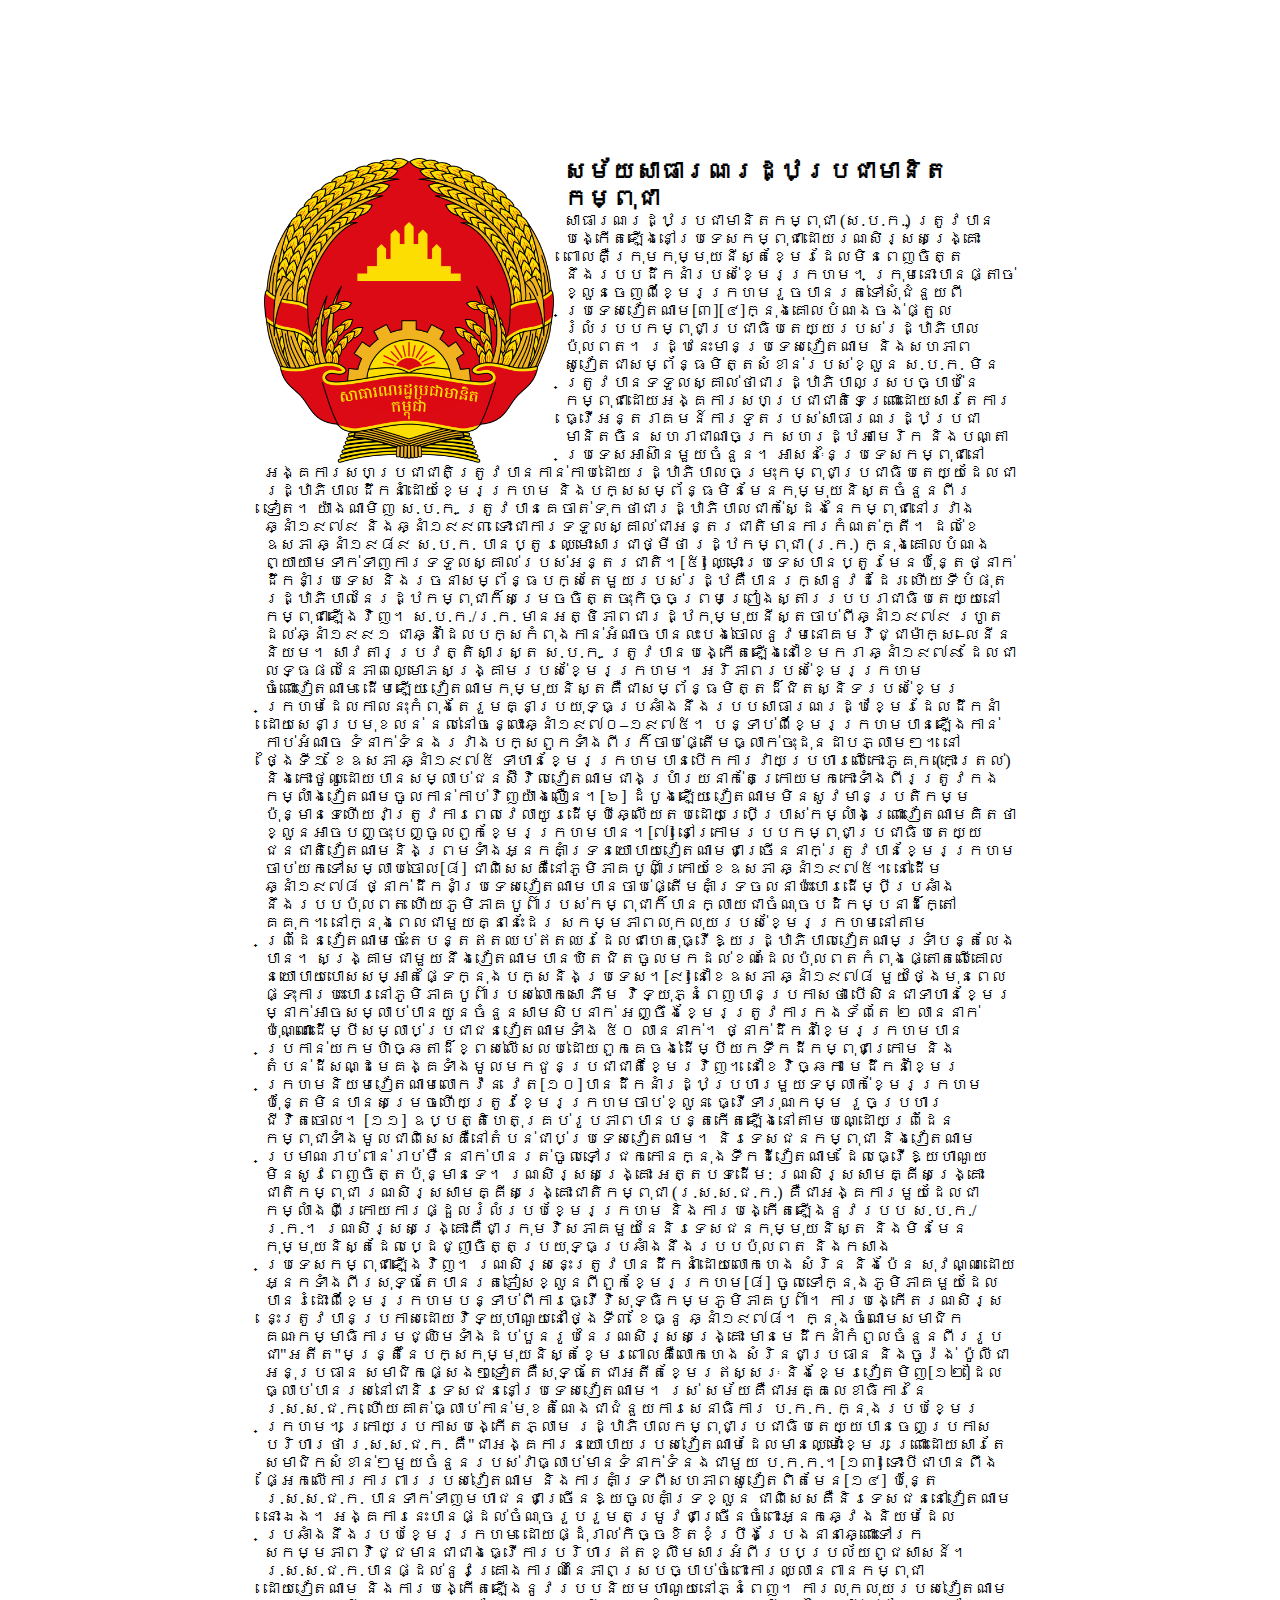
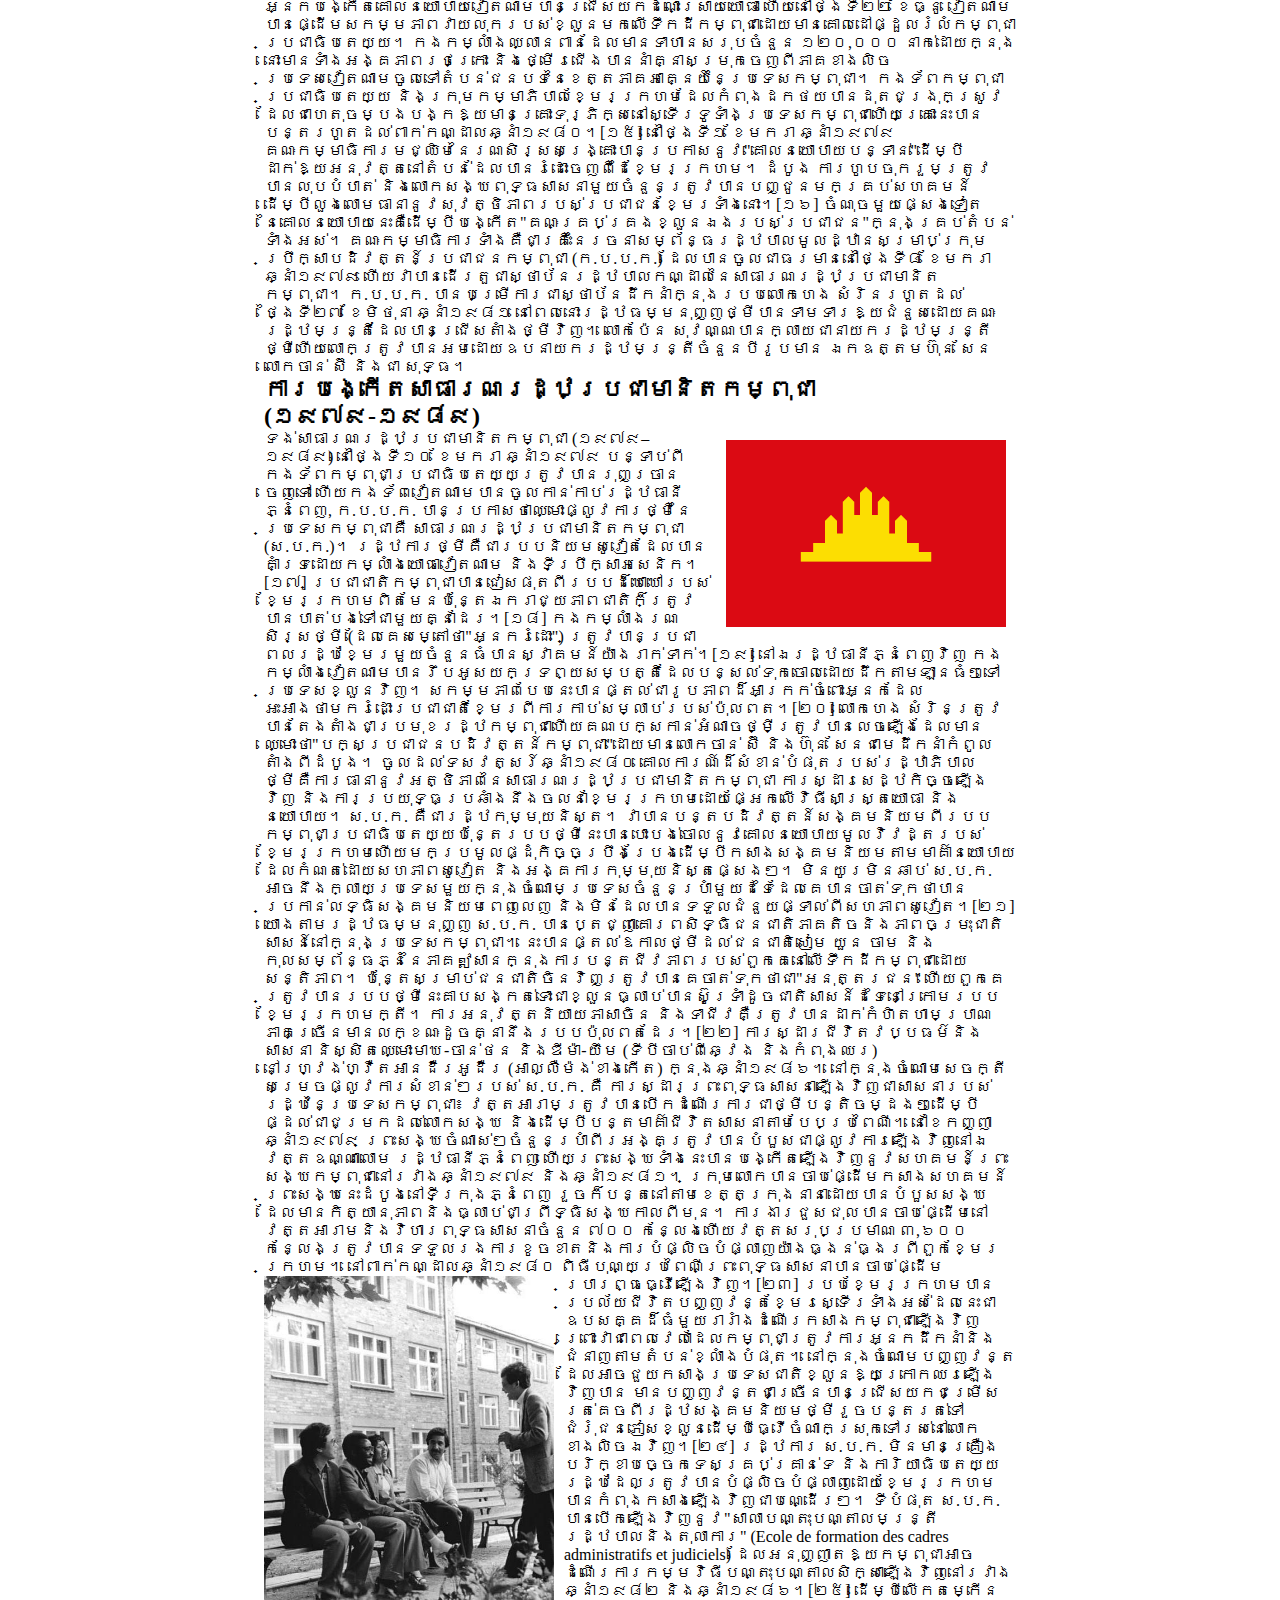
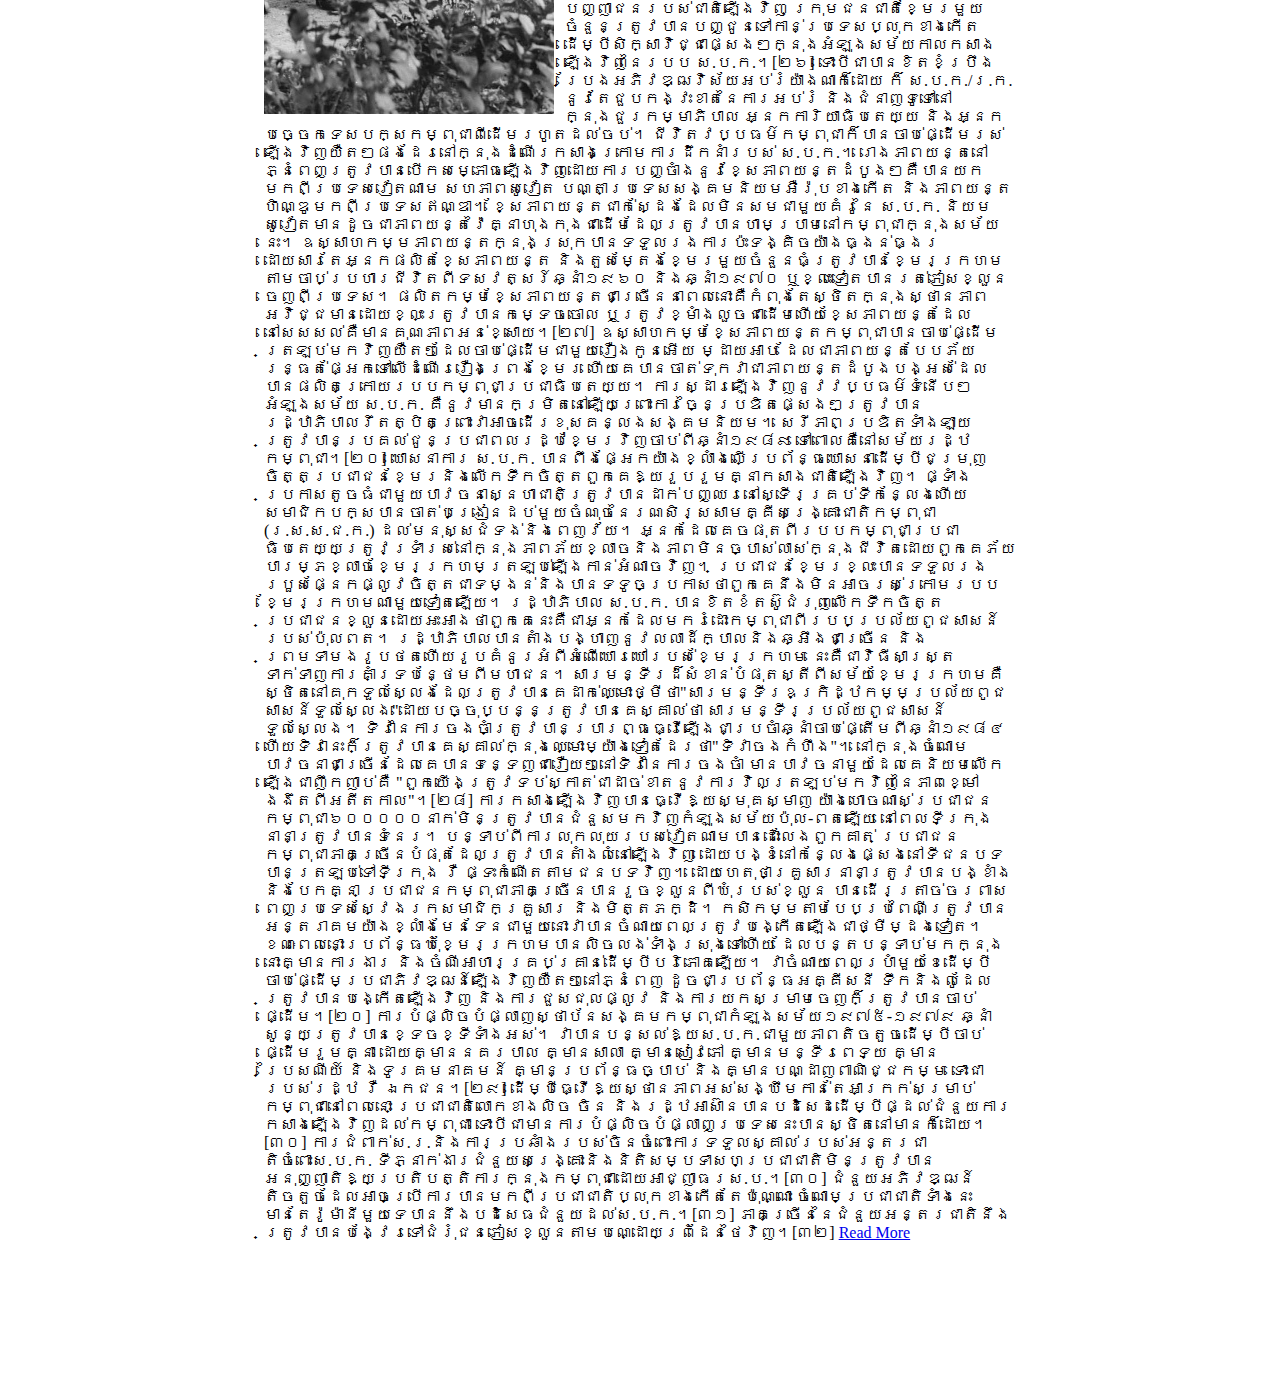
<file: pages/brocheanimitkh.html>
<!DOCTYPE html>
<html lang="en">
<head>
    <meta charset="UTF-8">
    <meta name="viewport" content="width=device-width, initial-scale=1.0">
    <title>Document</title>
    <style>
        @import url('https://fonts.googleapis.com/css2?family=Khmer&display=swap');
        *{
            margin: 0;
            box-sizing: border-box;
            padding: 0;
        }
        .container{
            margin: 150px auto;
            width: 60%;
            padding: 8px;
        }
        img{
            float: left;
            width: 300px;
            height: auto;
            padding: 0 10px 0 0;
        }
        .img2{
            float: right;
            width: 300px;
            height: auto;
            padding: 10px 10px;
        }
        text{
            text-align: justify;
            font-family: Danh Hong;
        }
    </style>
</head>
<body>
    <div class="container">
        <img src="/img/សាធារណរដ្ឋប្រជាមានិតកម្ពុជា2.png">
        <div class="text">
            <h2>សម័យសាធារណរដ្ឋប្រជាមានិតកម្ពុជា</h2>
            <p>សាធារណរដ្ឋប្រជាមានិតកម្ពុជា (ស.ប.ក.) ត្រូវបានបង្កើតឡើងនៅប្រទេសកម្ពុជាដោយរណសិរ្សសង្គ្រោះពោលគឺក្រុមកុម្មុយនីស្តខ្មែរដែលមិនពេញចិត្តនឹងរបបដឹកនាំរបស់ខ្មែរក្រហម។ ក្រុមនោះបានផ្តាច់ខ្លួនចេញពីខ្មែរក្រហមរួចបានរត់ទៅសុំជំនួយពីប្រទេសវៀតណាម[៣][៤]ក្នុងគោលបំណងចង់ផ្តួលរំលំរបបកម្ពុជាប្រជាធិបតេយ្យរបស់រដ្ឋាភិបាលប៉ុលពត។ រដ្ឋនេះមានប្រទេសវៀតណាម និងសហភាពសូវៀតជាសម្ព័ន្ធមិត្តសំខាន់របស់ខ្លួន
            
            ស.ប.ក. មិនត្រូវបានទទួលស្គាល់ថាជារដ្ឋាភិបាលស្របច្បាប់នៃកម្ពុជាដោយអង្គការសហប្រជាជាតិទេព្រោះដោយសារតែការធ្វើអន្តរាគមន៍ការទូតរបស់សាធារណរដ្ឋប្រជាមានិតចិន សហរាជាណាចក្រ សហរដ្ឋអាមេរិក និងបណ្តាប្រទេសអាស៊ានមួយចំនួន។ អាសនៈនៃប្រទេសកម្ពុជានៅអង្គការសហប្រជាជាតិត្រូវបានកាន់កាប់ដោយរដ្ឋាភិបាលចម្រុះកម្ពុជាប្រជាធិបតេយ្យដែលជារដ្ឋាភិបាលដឹកនាំដោយខ្មែរក្រហម និងបក្សសម្ព័ន្ធមិនមែនកុម្មុយនិស្តចំនួនពីរទៀត។ យ៉ាងណាមិញ ស.ប.ក. ត្រូវបានគេចាត់ទុកថាជារដ្ឋាភិបាលជាក់ស្ដែងនៃកម្ពុជានៅរវាងឆ្នាំ១៩៧៩ និងឆ្នាំ១៩៩៣ ទោះជាការទទួលស្គាល់ជាអន្តរជាតិមានការកំណត់ក្តី។
            
            ដល់ខែឧសភា ឆ្នាំ១៩៨៩ ស.ប.ក. បានប្តូរឈ្មោះសារជាថ្មីថា រដ្ឋកម្ពុជា (រ.ក.) ក្នុងគោលបំណងព្យាយាមទាក់ទាញការទទួលស្គាល់របស់អន្តរជាតិ។[៥] ឈ្មោះប្រទេសបានប្តូរមែនប៉ុន្តែថ្នាក់ដឹកនាំប្រទេស និងរចនាសម្ព័ន្ធបក្សតែមួយរបស់រដ្ឋគឺបានរក្សានូវដដែរ ហើយទីបំផុតរដ្ឋាភិបាលនៃរដ្ឋកម្ពុជាក៏សម្រេចចិត្តចុះកិច្ចព្រមព្រៀងស្តាររបបរាជាធិបតេយ្យនៅកម្ពុជាឡើងវិញ។ ស.ប.ក./រ.ក. មានអត្ថិភាពជារដ្ឋកុម្មុយនីស្តចាប់ពីឆ្នាំ១៩៧៩ រហូតដល់ឆ្នាំ១៩៩១ ជាឆ្នាំដែលបក្សកំពុងកាន់អំណាចបានលះបង់ចោលនូវមនោគមវិជ្ជាម៉ាក្ស–លេនីននិយម។
            
            សាវតារប្រវត្តិសាស្ត្រ
            
            ស.ប.ក. ត្រូវបានបង្កើតឡើងនៅខែមករា ឆ្នាំ១៩៧៩ ដែលជាលទ្ធផលនៃភាពល្មោភសង្គ្រាមរបស់ខ្មែរក្រហម។
            
            អរិភាពរបស់ខ្មែរក្រហមចំពោះវៀតណាម
            
            ដើមឡើយ វៀតណាមកុម្មុយនិស្តគឺជាសម្ព័ន្ធមិត្តដ៏ជិតស្និទរបស់ខ្មែរក្រហមដែលកាលនុះកំពុងតែរួមគ្នាប្រយុទ្ធប្រឆាំងនឹងរបបសាធារណរដ្ឋខ្មែរដែលដឹកនាំដោយ​សេនាប្រមុខលន់ នល់នៅចន្លោះឆ្នាំ១៩៧០–១៩៧៥។ បន្ទាប់ពីខ្មែរក្រហមបានឡើងកាន់កាប់អំណាច ទំនាក់ទំនងរវាងបក្សពួកទាំងពីរក៏ចាប់ផ្តើមធ្លាក់ចុះដុនដាបភ្លាមៗ។ នៅថ្ងៃទី១ ខែឧសភា ឆ្នាំ១៩៧៥ ទាហានខ្មែរក្រហមបានបើកការវាយប្រហារលើកោះភូគុក (កោះត្រល់) និងកោះថូឈូដោយបានសម្លាប់ជនស៊ីវិលវៀតណាមជាងប្រាំរយនាក់តែក្រោយមកកោះទាំងពីរត្រូវកងកម្លាំងវៀតណាមចូលកាន់កាប់វិញយ៉ាងលឿន។[៦] ដំបូងឡើយ វៀតណាមមិនសូវមានប្រតិកម្មប៉ុន្មានទេហើយវាត្រូវការពេលវេលាយូរដើម្បីឆ្លើយតបដោយប្រើប្រាស់កម្លាំងព្រោះវៀតណាមគិតថាខ្លួនអាចបញ្ចុះបញ្ចូលពួកខ្មែរក្រហមបាន។[៧]
            
            នៅក្រោមរបបកម្ពុជាប្រជាធិបតេយ្យ ជនជាតិវៀតណាមនិងព្រមទាំងអ្នកគាំទ្រនយោបាយវៀតណាមជាច្រើននាក់ត្រូវបានខ្មែរក្រហមចាប់យកទៅសម្លាប់ចោល[៨] ជាពិសេសគឺនៅភូមិភាគបូព៌ាក្រោយខែឧសភា ឆ្នាំ១៩៧៥។ នៅដើមឆ្នាំ១៩៧៨ ថ្នាក់ដឹកនាំប្រទេសវៀតណាមបានចាប់ផ្តើមគាំទ្រចលនាប៉ះបោរដើម្បីប្រឆាំងនឹងរបបប៉ុលពត ហើយភូមិភាគបូព៌ារបស់កម្ពុជាក៏បានក្លាយជាចំណុចបដិកម្បនាដ៏ក្តៅគគុក។ នៅក្នុងពេលជាមួយគ្នានេះដែរ សកម្មភាពលុកលុយរបស់ខ្មែរក្រហមនៅតាមព្រំដែនវៀតណាមចេះតែបន្តឥតឈប់ឥតឈរដែលជាហេតុធ្វើឱ្យរដ្ឋាភិបាលវៀតណាមទ្រាំបន្តលែងបាន។ សង្គ្រាមជាមួយនឹងវៀតណាមបានឃិតជិតចូលមកដល់ខណៈដែលប៉ុលពតកំពុងផ្តោតលើគោលនយោបាយបោសសម្អាតផ្ទៃក្នុងបក្សនិងប្រទេស។[៩]
            
            នៅខែឧសភា ឆ្នាំ១៩៧៨ មួយថ្ងៃមុនពេលផ្ទុះការបះបោរនៅភូមិភាគបូព៌ារបស់លោកសោ ភឹម វិទ្យុភ្នំពេញបានប្រកាសថា បើសិនជាទាហានខ្មែរម្នាក់អាចសម្លាប់បានយួនចំនួនសាមសិបនាក់ អញ្ចឹងខ្មែរត្រូវការកងទ័ពតែ ២ លាននាក់ប៉ុណ្ណោះដើម្បីសម្លាប់ប្រជាជនវៀតណាមទាំង ៥០ លាននាក់។ ថ្នាក់ដឹកនាំខ្មែរក្រហមបានប្រកាន់យកមហិច្ឆតាដ៏ខ្ពស់លើសលប់ដោយពួកគេចង់ដើម្បីយកទឹកដីកម្ពុជាក្រោម និងតំបន់ដីសណ្ដមេគង្គទាំងមូលមកជូនប្រជាជាតិខ្មែរវិញ។ នៅខែវិច្ឆកា មេដឹកនាំខ្មែរក្រហមនិយមវៀតណាមលោកវ៉ន វេត[១០]បានដឹកនាំរដ្ឋប្រហារមួយទម្លាក់ខ្មែរក្រហមប៉ុន្តែមិនបានសម្រេចហើយត្រូវខ្មែរក្រហមចាប់ខ្លួន ធ្វើទារុណកម្ម រួចប្រហារជីវិតចោល។ [១១] ឧប្បត្តិហេតុគ្រប់រូបភាពបានបន្តកើតឡើងនៅតាមបណ្ដោយព្រំដែនកម្ពុជាទាំងមូលជាពិសេសគឺនៅតំបន់ជាប់ប្រទេសវៀតណាម។ និរទេសជនកម្ពុជា និងវៀតណាមប្រមាណរាប់ពាន់រាប់ម៉ឺននាក់បានរត់ចូលទៅជ្រកកោនក្នុងទឹកដីវៀតណាម ដែលធ្វើឱ្យហាណូយមិនសូវពេញចិត្តប៉ុន្មានទេ។
            
            រណសិរ្សសង្គ្រោះ
            
            អត្តបទដើម: រណសិរ្សសាមគ្គីសង្គ្រោះជាតិកម្ពុជា
           
            រណសិរ្សសាមគ្គីសង្គ្រោះជាតិកម្ពុជា (រ.ស.ស.ជ.ក.) គឺជាអង្គការមួយដែលជាកម្លាំងពីក្រោយការផ្ដួលរំលំរបបខ្មែរក្រហម និងការបង្កើតឡើងនូវរបប ស.ប.ក./រ.ក.។ រណសិរ្សសង្គ្រោះគឺជាក្រុមវិសភាគមួយនៃនិរទេសជនកុម្មុយនិស្ត និងមិនមែនកុម្មុយនិស្តដែលប្ដេជ្ញាចិត្តប្រយុទ្ធប្រឆាំងនឹងរបបប៉ុលពត និងកសាងប្រទេសកម្ពុជាឡើងវិញ។ រណសិរ្សនេះត្រូវបានដឹកនាំដោយលោកហេង សំរិន និងប៉ែន សុវណ្ណដោយអ្នកទាំងពីរសុទ្ធតែបានរត់ភៀសខ្លួនពីពួកខ្មែរក្រហម[៨] ចូលទៅក្នុងភូមិភាគមួយដែលបានរំដោះពីខ្មែរក្រហមបន្ទាប់ពីការធ្វើវិសុទ្ធិកម្មភូមិភាគបូព៌ា។ ការបង្កើតរណសិរ្សនេះត្រូវបានប្រកាសដោយវិទ្យុហាណូយនៅថ្ងៃទី៣ ខែធ្នូ ឆ្នាំ១៩៧៨។ ក្នុងចំណោមសមាជិកគណៈកម្មាធិការមជ្ឈិមទាំងដប់បួនរូបនៃរណសិរ្សសង្គ្រោះ មានមេដឹកនាំកំពូលចំនួនពីររូបជា"អតីត"មន្ត្រីនៃបក្សកុម្មុយនិស្តខ្មែរពោលគឺលោកហេង សំរិនជាប្រធាន និងចូរ៉ង់ ប៉ូលីជាអនុប្រធាន សមាជិកផ្សេងៗទៀតគឺសុទ្ធតែជាអតីតខ្មែរឥស្សរៈ និងខ្មែរវៀតមិញ[១២]ដែលធ្លាប់បានរស់នៅជានិរទេសជននៅប្រទេសវៀតណាម។ រស់ សម័យគឺជាអគ្គលេខាធិការនៃ រ.ស.ស.ជ.ក. ហើយគាត់ធ្លាប់កាន់មុខតំណែងជាជំនួយការសេនាធិការ ប.ក.ក. ក្នុងរបបខ្មែរក្រហម។
                
            ក្រោយប្រកាសបង្កើតភ្លាម រដ្ឋាភិបាលកម្ពុជាប្រជាធិបតេយ្យបានចេញប្រកាសបរិហារថា រ.ស.ស.ជ.ក. គឺ"ជាអង្គការនយោបាយរបស់វៀតណាមដែលមានឈ្មោះខ្មែរ ព្រោះដោយសារតែសមាជិកសំខាន់ៗមួយចំនួនរបស់វាធ្លាប់មានទំនាក់ទំនងជាមួយ ប.ក.ក.។[១៣] ទោះបីជាបានពឹងផ្អែកលើការការពាររបស់វៀតណាម និងការគាំទ្រពីសហភាពសូវៀតពិតមែន[១៤] ប៉ុន្តែ រ.ស.ស.ជ.ក. បានទាក់ទាញមហាជនជាច្រើនឱ្យចូលគាំទ្រខ្លួន ជាពិសេសគឺនិរទេសជននៅវៀតណាមនោះឯង។ អង្គការនេះបានផ្ដល់ចំណុចរួបរួមតម្រូវជាច្រើនចំពោះអ្នកឆ្វេងនិយមដែលប្រឆាំងនឹងរបបខ្មែរក្រហម ដោយផ្ដុំរាល់កិច្ចខិតខំប្រឹងប្រែងនានាឆ្ពោះទៅរកសកម្មភាពវិជ្ជមានជាជាងធ្វើការបរិហារឥតខ្លឹមសារអំពីរបបប្រល័យពូជសាសន៍។ រ.ស.ស.ជ.ក.បានផ្ដល់នូវគ្រោងការណ៍នៃភាពស្របច្បាប់ចំពោះការឈ្លានពានកម្ពុជាដោយវៀតណាម និងការបង្កើតឡើងនូវរបបនិយមហាណូយនៅភ្នំពេញ។
                
            ការលុកលុយរបស់វៀតណាម
            
            អ្នកបង្កើតគោលនយោបាយវៀតណាមបានជ្រើសយកដំណោះស្រាយយោធា ហើយនៅថ្ងៃទី២២ ខែធ្នូ វៀតណាមបានផ្ដើមសកម្មភាពវាយលុករបស់ខ្លួនមកលើទឹកដីកម្ពុជាដោយមានគោលដៅផ្ដួលរំលំកម្ពុជាប្រជាធិបតេយ្យ។ កងកម្លាំងឈ្លានពានដែលមានទាហានសរុបចំនួន ១២០,០០០ នាក់ដោយក្នុងនោះមានទាំងអង្គភាពរថក្រោះ និងថ្មើរជើងបាននាំគ្នាសម្រុកចេញពីភាគខាងលិចប្រទេសវៀតណាមចូលទៅតំបន់ជនបទនៃខេត្តភាគអាគ្នេយ៍នៃប្រទេសកម្ពុជា។ កងទ័ពកម្ពុជាប្រជាធិបតេយ្យ និងក្រុមកម្មាភិបាលខ្មែរក្រហមដែលកំពុងដកថយបានដុតជង្រុកស្រូវដែលជាហេតុចម្បងបង្កឱ្យមានគ្រោះទុរ្ភិក្សនៅស្ទើរទូទាំងប្រទេសកម្ពុជាហើយគ្រោះនេះបានបន្តរហូតដល់ពាក់កណ្ដាលឆ្នាំ១៩៨០។[១៥]
                
            នៅថ្ងៃទី១ ខែមករា ឆ្នាំ១៩៧៩ គណៈកម្មាធិការមជ្ឈិមនៃរណសិរ្សសង្គ្រោះបានប្រកាសនូវ"គោលនយោបាយបន្ទាន់"ដើម្បីដាក់ឱ្យអនុវត្តនៅតំបន់ដែលបានរំដោះចេញពីដៃខ្មែរក្រហម។ ដំបូង ការហូបចុករួមត្រូវបានលុបបំបាត់ និងលោកសង្ឃពុទ្ធសាសនាមួយចំនួនត្រូវបានបញ្ជូនមកគ្រប់សហគមន៍ដើម្បីលួងលោមធានានូវសុវត្ថិភាពរបស់ប្រជាជនខ្មែរទាំងនោះ។[១៦] ចំណុចមួយផ្សេងទៀតនៃគោលនយោបាយនេះគឺដើម្បីបង្កើត"គណៈគ្រប់គ្រងខ្លួនឯងរបស់ប្រជាជន"ក្នុងគ្រប់តំបន់ទាំងអស់។
                
            គណៈកម្មាធិការទាំងគឺជាគ្រឹះនៃរចនាសម្ព័ន្ធរដ្ឋបាលមូលដ្ឋានសម្រាប់ក្រុមប្រឹក្សាបដិវត្តន៍ប្រជាជនកម្ពុជា (ក.ប.ប.ក.) ដែលបានចូលជាធរមាននៅថ្ងៃទី៨ ខែមករា ឆ្នាំ១៩៧៩ ហើយវាបានដើរតួជាស្ថាប័នរដ្ឋបាលកណ្ដាលនៃសាធារណរដ្ឋប្រជាមានិតកម្ពុជា។ ក.ប.ប.ក. បានបម្រើការជាស្ថាប័នដឹកនាំក្នុងរបបលោកហេង សំរិនរហូតដល់ថ្ងៃទី២៧ ខែមិថុនា ឆ្នាំ១៩៨១ នៅពេលនោះរដ្ឋធម្មនុញ្ញថ្មីបានទាមទារឱ្យជំនួសដោយគណៈរដ្ឋមន្ត្រីដែលបានជ្រើសតាំងថ្មីវិញ។ លោកប៉ែន សុវណ្ណបានក្លាយជានាយករដ្ឋមន្ត្រីថ្មីហើយលោកត្រូវបានអមដោយឧបនាយករដ្ឋមន្ត្រីចំនួនបីរូបមាន ឯកឧត្តមហ៊ុន សែន លោកចាន់ ស៊ី និងជា សុទ្ធ។
                
            <h2>ការបង្កើតសាធារណរដ្ឋប្រជាមានិតកម្ពុជា (១៩៧៩-១៩៨៩)</h2>
            <img src="/img/Flag_of_the_People's_Republic_of_Kampuchea.svg.png" class="img2">
                
            ទង់សាធារណរដ្ឋប្រជាមានិតកម្ពុជា (១៩៧៩–១៩៨៩)
            
            នៅថ្ងៃទី១០ ខែមករា ឆ្នាំ១៩៧៩ បន្ទាប់ពីកងទ័ពកម្ពុជាប្រជាធិបតេយ្យត្រូវបានរុញច្រានចេញទៅ ហើយកងទ័ពវៀតណាមបានចូលកាន់កាប់រដ្ឋធានីភ្នំពេញ, ក.ប.ប.ក. បានប្រកាសថាឈ្មោះផ្លូវការថ្មីនៃប្រទេសកម្ពុជាគឺ សាធារណរដ្ឋប្រជាមានិតកម្ពុជា (ស.ប.ក.)។ រដ្ឋការថ្មីគឺជារបបនិយមសូវៀតដែលបានគាំទ្រដោយកម្លាំងយោធាវៀតណាម និងទីប្រឹក្សាអសេនិក។[១៧]
                
            ប្រជាជាតិកម្ពុជាបានជៀសផុតពីរបបដ៏ឃោឃៅរបស់ខ្មែរក្រហមពិតមែនប៉ុន្តែឯករាជ្យភាពជាតិក៏ត្រូវបានបាត់បង់ទៅជាមួយគ្នាដែរ។[១៨] កងកម្លាំងរណសិរ្សថ្មី (ដែលគេសម្តៅថា"អ្នករំដោះ") ត្រូវបានប្រជាពលរដ្ឋខ្មែរមួយចំនួនធំបានស្វាគមន៍យ៉ាងរាក់ទាក់។[១៩] នៅឯរដ្ឋធានីភ្នំពេញវិញ កងកម្លាំងវៀតណាមបានរឹបអូសយកទ្រព្យសម្បត្តិដែលបន្សល់ទុកចោលដោយដឹកតាមឡានធំៗទៅប្រទេសខ្លួនវិញ។ សកម្មភាពបែបនេះបានផ្តល់ជារូបភាពដ៏អាក្រក់ចំពោះអ្នកដែលអះអាងថាមករំដោះប្រជាជាតិខ្មែរពីការកាប់សម្លាប់របស់ប៉ុលពត។[២០] លោកហេង សំរិនត្រូវបានតែងតាំងជាប្រមុខរដ្ឋកម្ពុជាហើយគណបក្សកាន់អំណាចថ្មីត្រូវបានលេចឡើងដែលមានឈ្មោះថា"បក្សប្រជាជនបដិវត្តន៍កម្ពុជា"ដោយមានលោកចាន់ ស៊ី និងហ៊ុន សែនជាមេដឹកនាំកំពូលតាំងពីដំបូង។
                
            ចូលដល់ទសវត្សរ៍ឆ្នាំ១៩៨០ គោលការណ៍ដ៏សំខាន់បំផុតរបស់រដ្ឋាភិបាលថ្មីគឺការធានានូវអត្ថិភាពនៃសាធារណរដ្ឋប្រជាមានិតកម្ពុជា ការស្ដារសេដ្ឋកិច្ចឡើងវិញ និងការប្រយុទ្ធប្រឆាំងនឹងចលនាខ្មែរក្រហមដោយផ្អែកលើវិធីសាស្ត្រយោធា និងនយោបាយ។
                
            ស.ប.ក. គឺជារដ្ឋកុម្មុយនិស្ត។ វាបានបន្តបដិវត្តន៍សង្គមនិយមពីរបបកម្ពុជាប្រជាធិបតេយ្យប៉ុន្តែរបបថ្មីនេះបានបោះបង់ចោលនូវគោលនយោបាយមូលវិវដ្តរបស់ខ្មែរក្រហមហើយមកប្រមូលផ្ដុំកិច្ចប្រឹងប្រែងដើម្បីកសាងសង្គមនិយមតាមមាគ៌ានយោបាយ​ដែលកំណត់ដោយសហភាពសូវៀត និងអង្គការកុម្មុយនិស្តផ្សេងៗ។ មិនយូរមិនឆាប់ ស.ប.ក. អាចនឹងក្លាយប្រទេសមួយក្នុងចំណោមប្រទេសចំនួនប្រាំមួយដទៃដែលគេបានចាត់ទុកថាបានប្រកាន់លទ្ធិសង្គមនិយមពេញលេញ និងមិនដែលបានទទួលជំនួយផ្ទាល់ពីសហភាពសូវៀត។[២១]
                
            យោងតាមរដ្ឋធម្មនុញ្ញ ស.ប.ក. បានប្តេជ្ញាគោរពសិទ្ធិជនជាតិភាគតិចនិងភាពចម្រុះជាតិសាសន៍នៅក្នុងប្រទេសកម្ពុជា។ នេះបានផ្តល់ឱកាលថ្មីដល់ជនជាតិសៀម យួន ចាម និងកុលសម្ព័ន្ធភ្នំនៃភាគឦសានក្នុងការបន្តជីវភាពរបស់ពួកគេនៅលើទឹកដីកម្ពុជាដោយសន្តិភាព។ ប៉ុន្តែសម្រាប់ជនជាតិចិនវិញត្រូវបានគេចាត់ទុកថាជា"អនុត្តរជន" ហើយពួកគេត្រូវបានរបបថ្មីនេះគាបសង្កត់ទោះជាខ្លួនធ្លាប់បានស៊ូទ្រាំដូចជាតិសាសន៍ដទៃនៅក្រោមរបបខ្មែរក្រហមក្តី។ ការអនុវត្តនិយាយភាសាចិន និងទាជីវគឺត្រូវបានដាក់កំហិតហាមប្រាណ ភាគច្រើនមានលក្ខណៈដូចគ្នានឹងរបបប៉ុលពតដែរ។[២២]
            
            ការស្ដារជីវិតវប្បធម៌និងសាសនា

            និស្សិតឈ្មោះមាឃ-ចាន់ថន និងឌីម៉ា-យឹម (ទីបីចាប់ពីឆ្វេង និងកំពុងឈរ) នៅហ្វ្រង់ហ្វឺតអានដឺរអូដឺរ (អាល្លឺម៉ង់ខាងកើត) ក្នុងឆ្នាំ១៩៨៦។
            
            នៅក្នុងចំណោមសេចក្តីសម្រេចផ្លូវការសំខាន់ៗរបស់ ស.ប.ក. គឺ ការស្ដារព្រះពុទ្ធសាសនាឡើងវិញជាសាសនា​របស់រដ្ឋនៃប្រទេសកម្ពុជា៖ វត្តអារាមត្រូវបានបើកដំណើរការជាថ្មីបន្តិចម្ដងៗដើម្បីផ្ដល់ជាជម្រកដល់លោកសង្ឃ និងដើម្បីបន្តមាគ៌ាជីវិតសាសនាតាមបែបប្រពៃណី។ នៅខែកញ្ញា ឆ្នាំ១៩៧៩ ព្រះសង្ឃចំណាស់ៗចំនួនប្រាំពីរអង្គត្រូវបានបំបួសជាផ្លូវការឡើងវិញនៅឯវត្តឧណ្ណាលោម រដ្ឋធានីភ្នំពេញ ហើយព្រះសង្ឃទាំងនេះបានបង្កើតឡើងវិញនូវសហគមន៍ព្រះសង្ឃកម្ពុជានៅរវាងឆ្នាំ១៩៧៩ និងឆ្នាំ១៩៨១។ ក្រុមលោកបានចាប់ផ្ដើមកសាងសហគមន៍ព្រះសង្ឃនេះដំបូងនៅទីក្រុងភ្នំពេញ រួចក៏បន្តនៅតាមខេត្តក្រុងនានាដោយបានបំបួសសង្ឃដែលមានកិត្យានុភាពនិងធ្លាប់ជាព្រឹទ្ធិសង្ឃកាលពីមុន។ ការងារជួសជុលបានចាប់ផ្ដើមនៅវត្តអារាមនិងវិហារពុទ្ធសាសនាចំនួន ៧០០ កន្លែងហើយវត្តសរុបប្រមាណ ៣,៦០០ កន្លែងត្រូវបានទទួលរងការខូចខាតនិងការបំផ្លិចបំផ្លាញយ៉ាងធ្ងន់ធ្ងរពីពួកខ្មែរក្រហម។ នៅពាក់កណ្ដាលឆ្នាំ១៩៨០ ពិធីបុណ្យប្រពៃណីព្រះពុទ្ធសាសនាបានចាប់ផ្ដើមប្រារព្ធធ្វើឡើងវិញ។[២៣]

            <img src="/img/ការស្ដារជីវិតវប្បធម៌និងសាសនា.jpg" >
            របបខ្មែរក្រហមបានប្រល័យជីវិតបញ្ញវន្តខ្មែរស្ទើរទាំងអស់ដែលនេះជាឧបសគ្គដ៏ធំមួយរារាំងដំណើរកសាងកម្ពុជាឡើងវិញព្រោះវាជាពេលវេលាដែលកម្ពុជាត្រូវការអ្នកដឹកនាំនិងជំនាញតាមតំបន់ខ្លាំងបំផុត។ នៅក្នុងចំណោមបញ្ញវន្តដែលអាចជួយកសាងប្រទេសជាតិខ្លួនឱ្យក្រោកឈរឡើងវិញបាន មានបញ្ញវន្តជាច្រើនបានជ្រើសយកជម្រើសរត់គេចពីរដ្ឋសង្គមនិយមថ្មីរួចបន្តរត់ទៅជំរុំជនភៀសខ្លួនដើម្បីធ្វើចំណាកស្រុកទៅរស់នៅលោកខាងលិចឯវិញ។[២៤]

            រដ្ឋការ ស.ប.ក. មិនមានគ្រឿងបរិក្ខាបច្ចេកទេសគ្រប់គ្រាន់ទេ និងការិយាធិបតេយ្យរដ្ឋដែលត្រូវបានបំផ្លិចបំផ្លាញដោយខ្មែរក្រហមបានកំពុងកសាងឡើងវិញជាបណ្ដើរៗ។ ទីបំផុត ស.ប.ក. បានបើកឡើងវិញនូវ"សាលាបណ្តុះបណ្តាលមន្ត្រីរដ្ឋបាលនិងតុលាការ" (Ecole de formation des cadres administratifs et judiciels) ដែលអនុញ្ញាតឱ្យកម្ពុជាអាចដំណើរការកម្មវិធីបណ្តុះបណ្តាលសិក្សាឡើងវិញនៅរវាងឆ្នាំ១៩៨២ និងឆ្នាំ១៩៨៦។[២៥] ដើម្បីលើកតម្កើនបញ្ញាជនរបស់ជាតិឡើងវិញ ក្រុមជនជាតិខ្មែរមួយចំនួនត្រូវបានបញ្ជូនទៅកាន់ប្រទេសប្លុកខាងកើតដើម្បីសិក្សាវិជ្ជាផ្សេងៗក្នុងអំឡុងសម័យកាល​កសាងឡើងវិញនៃរបប ស.ប.ក.។[២៦] ទោះបីជាបានខិតខំប្រឹងប្រែងអភិវឌ្ឍវិស័យអប់រំយ៉ាងណាក៏ដោយ ក៏ ស.ប.ក./រ.ក. នូវតែជួបកង្វះខាតនៃការអប់រំ និងជំនាញទូទៅនៅក្នុងជួរកម្មាភិបាល អ្នកការិយាធិបតេយ្យ និងអ្នកបច្ចេកទេសបក្សកម្ពុជាពីដើមរហូតដល់ចប់។

            ជីវិតវប្បធម៌កម្ពុជាក៏បានចាប់ផ្ដើមរស់ឡើងវិញយឺតៗផងដែរនៅក្នុងដំណើរកសាងក្រោមការដឹកនាំរបស់ ស.ប.ក.។ រោងភាពយន្តនៅភ្នំពេញត្រូវបានបើកសម្ភោធឡើងវិញដោយការបញ្ចាំងនូវខ្សែភាពយន្តដំបូងៗគឺបានយកមកពីប្រទេសវៀតណាម សហភាពសូវៀត បណ្តាប្រទេសសង្គមនិយមអឺរ៉ុបខាងកើត និងភាពយន្តហិណ្ឌូមកពីប្រទេសឥណ្ឌា។ ខ្សែភាពយន្តជាក់ស្ដែងដែលមិនសមជាមួយគំរូនៃ ស.ប.ក. និយមសូវៀតមានដូចជាភាពយន្តវ៉ៃគ្នាហុងកុងជាដើមដែលត្រូវបានហាមប្រាមនៅកម្ពុជាក្នុងសម័យនេះ។

            ឧស្សាហកម្មភាពយន្តក្នុងស្រុកបានទទួលរងការប៉ះទង្គិចយ៉ាងធ្ងន់ធ្ងរ ដោយសារតែអ្នកផលិតខ្សែភាពយន្ត និងតួសម្តែងខ្មែរមួយចំនួនធំត្រូវបានខ្មែរក្រហមតាមចាប់ប្រហារជីវិតពីទសវត្សរ៍ឆ្នាំ១៩៦០ និងឆ្នាំ១៩៧០ ឬខ្លះទៀតបានរត់ភៀសខ្លួនចេញពីប្រទេស។ ផលិតកម្មខ្សែភាពយន្តជាច្រើននាពេលនោះគឺកំពុងតែស្ថិតក្នុងស្ថានភាពអវិជ្ជមានដោយខ្លះត្រូវបានកម្ទេចចោល ឬត្រូវខ្មាំងលួចជាដើមហើយខ្សែភាពយន្តដែលនៅសេសសល់គឺមានគុណភាពអន់ខ្សោយ។[២៧] ឧស្សាហកម្មខ្សែភាពយន្តកម្ពុជាបានចាប់ផ្ដើមត្រឡប់មកវិញយឺតៗដែលចាប់ផ្ដើមជាមួយរឿងកូនអើយ ម្ដាយអាប ដែលជាភាពយន្តបែបភ័យរន្ធត់ផ្អែកទៅលើដំណើររឿងព្រេងខ្មែរ ហើយគេបានចាត់ទុកវាជាភាពយន្តដំបូងបង្អស់ដែលបានផលិតក្រោយរបបកម្ពុជាប្រជាធិបតេយ្យ។ ការស្ដារឡើងវិញនូវវប្បធម៌ទំនើបៗអំឡុងសម័យ ស.ប.ក. គឺនូវមានកម្រិតនៅឡើយព្រោះការច្នៃប្រឌិតផ្សេងៗត្រូវបានរដ្ឋាភិបាលរឹតត្បិតព្រោះវាអាចដើរខុសគន្លងសង្គមនិយម។ សេរីភាពប្រឌិតទាំងឡាយត្រូវបានប្រគល់ជូនប្រជាពលរដ្ឋខ្មែរវិញចាប់ពីឆ្នាំ១៩៨៩ ទៅពោលគឺនៅសម័យរដ្ឋកម្ពុជា។[២០]

            ឃោសនាការ
            ស.ប.ក. បានពឹងផ្អែកយ៉ាងខ្លាំងលើប្រព័ន្ធឃោសនាដើម្បីជម្រុញចិត្តប្រជាជនខ្មែរនិងលើកទឹកចិត្តពួកគេឱ្យរួបរួមគ្នាកសាងជាតិឡើងវិញ។ ផ្ទាំងប្រកាសតូចធំជាមួយបាវចនាស្នេហាជាតិត្រូវបានដាក់បញ្ឈរនៅស្ទើរគ្រប់ទីកន្លែងហើយសមាជិកបក្សបានចាត់បង្រៀនដប់មួយចំណុចនៃរណសិរ្សសាមគ្គីសង្គ្រោះជាតិកម្ពុជា (រ.ស.ស.ជ.ក.) ដល់មនុស្សជំទង់និងពេញវ័យ។

            អ្នកដែលគេចផុតពីរបបកម្ពុជាប្រជាធិបតេយ្យត្រូវទ្រាំរស់នៅក្នុងភាពភ័យខ្លាចនិងភាពមិនច្បាស់លាស់ក្នុងជីវិតដោយពួកគេភ័យបារម្ភខ្លាចខ្មែរក្រហមត្រឡប់ឡើងកាន់អំណាចវិញ។ ប្រជាជនខ្មែរខ្លះបានទទួលរងរបួសផ្នែកផ្លូវចិត្តជាទម្ងន់និងបានទទូចប្រកាសថាពួកគេនឹងមិនអាចរស់ក្រោមរបបខ្មែរក្រហមណាមួយទៀតឡើយ។ រដ្ឋាភិបាល ស.ប.ក. បានខិតខំតស៊ូជំរុញលើកទឹកចិត្តប្រជាជនខ្លួនដោយអះអាងថាពួកគេនេះគឺជាអ្នកដែលមករំដោះកម្ពុជាពីរបបប្រល័យពូជសាសន៍របស់ប៉ុលពត។ រដ្ឋាភិបាលបានតាំងបង្ហាញនូវលលាដ៍ក្បាលនិងឆ្អឹងជាច្រើន និងព្រមទាមងរូបថតហើយរូបគំនូរអំពីអំពើឃោរឃៅរបស់ខ្មែរក្រហម នេះគឺជាវិធីសាស្ត្រទាក់ទាញការគាំទ្របន្ថែមពីមហាជន។ សារមន្ទីរដ៏សំខាន់បំផុតស្តីពីសម័យខ្មែរក្រហមគឺស្ថិតនៅគុកទួលស្លែងដែលត្រូវបានគេដាក់ឈ្មោះថ្មីថា"សារមន្ទីរឧក្រិដ្ឋកម្មប្រល័យពូជសាសន៍ទួលស្លែង"ដោយបច្ចុប្បន្នត្រូវបានគេស្គាល់ថា សារមន្ទីរប្រល័យពូជសាសន៍ទួលស្លែង។

            ទិវានៃការចងចាំត្រូវបានប្រារព្ធធ្វើឡើងជាប្រចាំឆ្នាំចាប់ផ្តើមពីឆ្នាំ១៩៨៤ ហើយទិវានេះក៏ត្រូវបានគេស្គាល់ក្នុងឈ្មោះម្យ៉ាងទៀតដែរថា"ទិវាចងកំហឹង"។ នៅក្នុងចំណោមបាវចនាជាច្រើនដែលគេបានទន្ទេញជារឿយៗនៅទិវានៃការចងចាំ មានបាវចនាមួយដែលគេនិយមលើកឡើងជាញឹកញាប់គឺ "ពួកយើងត្រូវទប់ស្កាត់ជាដាច់ខាតនូវការវិលត្រឡប់មកវិញនៃភាពខ្មៅងងឹតពីអតីតកាល"។[២៨]

            ការកសាងឡើងវិញបានធ្វើឱ្យស្មុគស្មាញ
            
            យ៉ាងហោចណាស់ប្រជាជនកម្ពុជា៦០០០០០នាក់មិនត្រូវបានជំនួសមកវិញកំឡុងសម័យប៉ុល-ពតឡើយ នៅពេលទីក្រុងនានាត្រូវបានទំនេរ។ បន្ទាប់ពីការលុកលុយរបស់វៀតណាមបានដោះលែងពួកគាត់ ប្រជាជនកម្ពុជាភាគច្រើនបំផុតដែលត្រូវបានតាំងលំនៅឡើងវិញ ដោយបង្ខំនៅកន្លែងផ្សេងនៅទីជនបទបានត្រឡប់ទៅទីក្រុង រឺ ផ្ទះកំណើតតាមជនបទវិញ។ ដោយហេតុថាគ្រួសារនានាត្រូវបានបង្ខាំង និងបែកគ្នា ប្រជាជនកម្ពុជាភាគច្រើនបានរួចខ្លួនពីឃុំរបស់ខ្លួន បានដើរត្រាច់ចរពាសពេញប្រទេសស្វែងរកសមាជិកគ្រួសារ និងមិត្តភក្ដិ។

            កសិកម្មតាមបែបប្រពៃណីត្រូវបានអន្តរាគមយ៉ាងខ្លាំងមែនទែនជាមួយនោះវាបានចំណាយពេលត្រូវ​បង្កើតឡើងជាថ្មីម្ដងទៀត។ ខណៈពេលនោះប្រព័ន្ធឃុំខ្មែរក្រហមបានលិចលង់ទាំងស្រុងទៅហើយ ដែលបន្តបន្ទាប់មកក្នុងនោះគ្មានការងារ និងចំណីអាហារគ្រប់គ្រាន់ដើម្បីបរិភោគឡើយ។ វាចំណាយពេលប្រាំមួយខែដើម្បីចាប់ផ្ដើមប្រជាភិវឌ្ឍន៍ឡើងវិញយឺតៗនៅភ្នំពេញ ដូចជាប្រព័ន្ធអគ្គីសនី ទឹកនិងលូដែលត្រូវបានបង្កើតឡើងវិញ និងការជួសជុលផ្លូវ និងការយកសម្រាមចេញក៏ត្រូវបានចាប់ផ្ដើម។[២០]

            ការបំផ្លិចបំផ្លាញស្ថាប័នសង្គមកម្ពុជាកំឡុងសម័យ១៩៧៥-១៩៧៩ ឆ្នាំសូន្យត្រូវបានខ្ទេចខ្ទីទាំងអស់។ វាបានបន្សល់ឱ្យស.ប.ក.ជាមួយភាពតិចតួចដើម្បីចាប់ផ្ដើមរួមគ្នា ដោយគ្មាននគរបាល គ្មានសាលា គ្មានសៀវភៅ គ្មានមន្ទីរពេទ្យ គ្មានប្រៃសណីយ៍ និងទូរគមនាគមន៍ គ្មានប្រព័ន្ធច្បាប់ និងគ្មានបណ្ដាញពាណិជ្ជកម្ម ទោះជារបស់រដ្ឋ រឺ ឯកជន។[២៩]

            ដើម្បីធ្វើឱ្យស្ថានភាពអស់សង្ឃឹមកាន់តែអាក្រក់សម្រាប់កម្ពុជានៅពេលនោះ ប្រជាជាតិលោកខាងលិច ចិន និងរដ្ឋអាស៊ានបានបដិសេដដើម្បីផ្ដល់ជំនួយការកសាងឡើងវិញដល់កម្ពុជា ទោះបីជាមានការបំផ្លិចបំផ្លាញប្រទេសនេះបានស្ថិតនៅមានក៏ដោយ។[៣០] ការជំពាក់ស.រ.និងការប្រឆាំងរបស់ចិនចំពោះការទទួលស្គាល់របស់អន្តរជាតិចំពោះស.ប.ក. ទីភ្នាក់ងារជំនួយសង្គ្រោះនិងនិតិសម្បទាសហប្រជាជាតិមិនត្រូវបានអនុញ្ញាតិឱ្យប្រតិបត្តិការក្នុងកម្ពុជាដោយ​អាជ្ញាធរស.ប.។[៣០] ជំនួយអភិវឌ្ឍន៍តិចតួចដែលអាចប្រើការបានមកពីប្រជាជាតិប្លុកខាងកើតតែប៉ុណ្ណោះ ចំណោមប្រជាជាតិទាំងនេះមានតែរ៉ូម៉ានីមួយទេបាននឹងបដិសេធជំនួយដល់ស.ប.ក.។[៣១] ភាគច្រើននៃជំនួយអន្តរជាតិនឹងត្រូវបានបង្វែរទៅជំរុំជនភៀសខ្លួនតាមបណ្ដោយព្រំដែនថៃវិញ។[៣២]
        <a href="https://km.wikipedia.org/wiki/%E1%9E%9F%E1%9E%B6%E1%9E%92%E1%9E%B6%E1%9E%9A%E1%9E%8E%E1%9E%9A%E1%9E%8A%E1%9F%92%E1%9E%8B%E1%9E%94%E1%9F%92%E1%9E%9A%E1%9E%87%E1%9E%B6%E1%9E%98%E1%9E%B6%E1%9E%93%E1%9E%B7%E1%9E%8F%E1%9E%80%E1%9E%98%E1%9F%92%E1%9E%96%E1%9E%BB%E1%9E%87%E1%9E%B6">Read More</a>
        </p>  
        </div>
    </div>
</body>
</html>
</file>
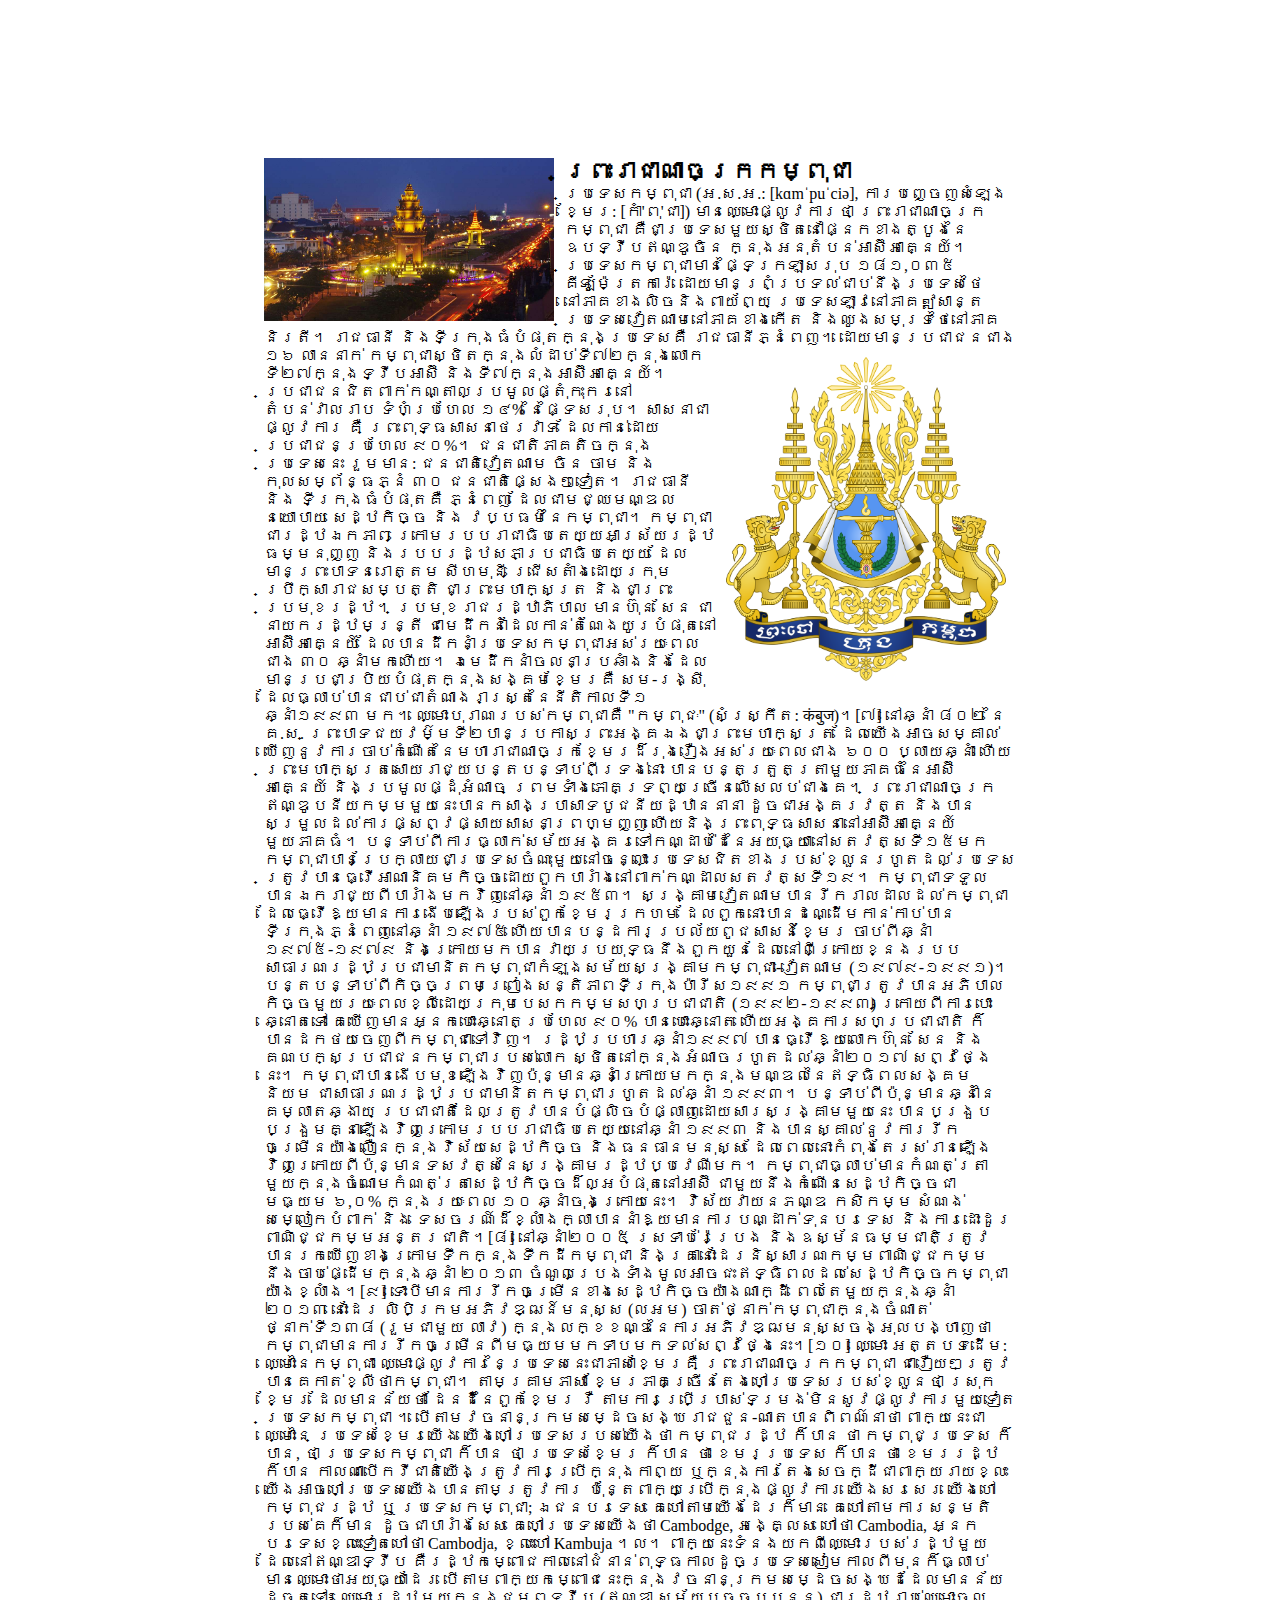
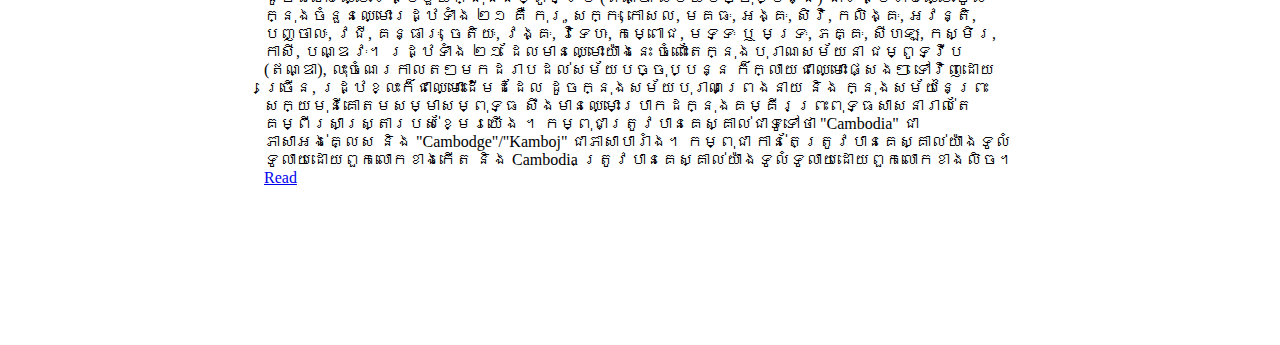
<file: pages/preakreachjeanajakkh.html>
<!DOCTYPE html>
<html lang="en">
<head>
    <meta charset="UTF-8">
    <meta name="viewport" content="width=device-width, initial-scale=1.0">
    <title>ព្រះរាជាណាចក្រកម្ពុជា</title>
    <style>
        @import url('https://fonts.googleapis.com/css2?family=Khmer&display=swap');
        *{
            margin: 0;
            box-sizing: border-box;
            padding: 0;
        }
        .container{
            margin: 150px auto;
            width: 60%;
            padding: 8px;
        }
        img{
            float: left;
            width: 300px;
            height: auto;
            padding: 0 10px 0 0;
        }
        .img2{
            float: right;
            width: 300px;
            height: auto;
            padding: 10px 10px;
        }
        text{
            text-align: justify;
            font-family: Danh Hong;
        }
    </style>
</head>
<body>
    <div class="container">
        <img src="/img/កម្ពុជា2024.jpg" alt="">
        <div class="text">
            <h2>ព្រះរាជាណាចក្រកម្ពុជា</h2>

            <p>ប្រទេសកម្ពុជា (អ.ស.អ.: [kɑmˈpuˈciə], ការបញ្ចេញសំឡេងខ្មែរ: [កាំ'ពុ'ជា]) មានឈ្មោះ​ផ្លូវ​ការថា ព្រះរាជាណាចក្រកម្ពុជា គឺជាប្រទេសមួយស្ថិតនៅផ្នែកខាងត្បូងនៃឧបទ្វីបឥណ្ឌូចិន ក្នុងអនុតំបន់អាស៊ីអាគ្នេយ៍។ ប្រទេសកម្ពុជាមានផ្ទៃក្រឡាសរុប ១៨១,០៣៥ គីឡូម៉ែត្រការ៉េ ដោយមានព្រំប្រទល់ជាប់នឹងប្រទេសថៃនៅភាគខាងលិចនិងពាយ័ព្យ ប្រទេសឡាវនៅភាគឦសាន្ត ប្រទេសវៀតណាមនៅភាគខាងកើត និងឈូងសមុទ្រថៃ​នៅភាគនិរតី។ រាជធានី និងទីក្រុងធំបំផុតក្នុងប្រទេសគឺ រាជធានីភ្នំពេញ។

                <img src="/img/Royal_arms_of_Cambodia.svg.png" class="img2">
                
                ដោយមានប្រជាជន​ជាង ១៦ លាននាក់ កម្ពុជាស្ថិតក្នុងលំដាប់ទី៧២​ក្នុង​​លោក ទី២៧ក្នុងទ្វីបអាស៊ី និងទី៧ក្នុងអាស៊ីអាគ្នេយ៍។ ប្រជាជនជិតពាក់កណ្តាលប្រមូលផ្តុំកុះករនៅតំបន់វាលរាប ទំហំប្រហែល ១៤% នៃផ្ទៃសរុប។ សាសនាជាផ្លូវការ គឺ ព្រះពុទ្ធសាសនាថេរវាទ ដែលកាន់ដោយប្រជាជនប្រហែល ៩០%។ ជន​ជាតិ​ភាគ​តិច​ក្នុង​ប្រទេស​នេះ រួមមាន: ជនជាតិវៀតណាម ចិន ចាម និង​កុលសម្ព័ន្ធភ្នំ ៣០ ជនជាតិផ្សេងៗ​ទៀត។  រាជធានី​ និង ទីក្រុង​ធំ​បំផុតគឺ ​ភ្នំពេញ ដែលជា​មជ្ឈមណ្ឌល​នយោបាយ សេដ្ឋកិច្ច និង ​វប្បធម៌​នៃ​កម្ពុជា។ កម្ពុជាជារដ្ឋឯកភាព ក្រោមរបបរាជាធិបតេយ្យអាស្រ័យរដ្ឋធម្មនុញ្ញ​ និងរបបរដ្ឋសភាប្រជាធិបតេយ្យ ដែលមានព្រះបាទនរោត្តម សីហមុនី ជ្រើសតាំងដោយក្រុមប្រឹក្សារាជសម្បត្តិ ជាព្រះមហាក្សត្រ​ និងជាព្រះប្រមុខរដ្ឋ។ ប្រមុខរាជរដ្ឋាភិបាល មានហ៊ុន សែន ជានាយករដ្ឋមន្ត្រី ជាមេដឹកនាំដែលកាន់តំណែងយូរបំផុតនៅ​អាស៊ី​អាគ្នេយ៍​ ដែលបានដឹកនាំប្រទេសកម្ពុជាអស់រយៈពេលជាង ​៣០ ឆ្នាំមក​ហើយ។ ឯមេដឹកនាំចលនាប្រឆាំងនិងដែលមានប្រជាប្រិយបំផុតក្នុងសង្គមខ្មែរគឺ សម-រង្សុី ដែលធ្លាប់បានជាប់ជាតំណាងរាស្រ្តនៃនីតិកាលទី១ ឆ្នាំ១៩៩៣ មក។
                
                ឈ្មោះបុរាណរបស់កម្ពុជាគឺ "កម្ពុជៈ" (សំស្ក្រឹត: कंबुज)។[៧] នៅ​ឆ្នាំ​ ៨០២ ​នៃ ​គ.ស. ព្រះ​បាទ​ជយវម៌្មទី២​បាន​ប្រកាស​ព្រះ​អង្គ​ឯង​ជា​ព្រះ​មហាក្សត្រ ដែលយើងអាចសម្គាល់ឃើញនូវ​ការ​ចាប់កំណើត​នៃ​មហារាជាណាចក្រ​ខ្មែរដ៏រុងរឿង​អស់​រយៈពេល​ជាង​ ៦០០​ ប្លាយឆ្នាំ ហើយ​ព្រះ​មហាក្សត្រ​សោយ​រាជ្យ​បន្ត​បន្ទាប់ពីទ្រង់នោះ បានបន្ត​ត្រួតត្រាមួយ​ភាគធំ​នៃ​អាស៊ី​អាគ្នេយ៍ និង​​ប្រមូលផ្ដុំ​អំណាច ព្រម​ទាំង​ភោគ​ទ្រព្យ​​ច្រើន​លើស​លប់ជាងគេ។ ព្រះ​រាជាណាចក្រឥណ្ឌូបនីយកម្ម​មួយនេះ​បាន​កសាង​ប្រាសាទ​បូជនីយដ្ឋាន​នានា ដូចជា​អង្គរវត្ត និង​បាន​សម្រួល​ដល់​ការ​ផ្សព្វផ្សាយ​សាសនាព្រហ្មញ្ញ​ ហើយនិងព្រះពុទ្ធសាសនា​នៅ​អាស៊ី​អាគ្នេយ៍​មួយភាគធំ។ បន្ទាប់​ពី​ការ​ធ្លាក់សម័យ​អង្គរ​ទៅកណ្ដាប់ដៃនៃអយុធ្យា​នៅ​សតវត្ស​ទី​១៥មក កម្ពុជា​បាន​ប្រែ​ក្លាយ​ជា​ប្រទេស​ចំណុះ​មួយ​នៅ​ចន្លោះ​ប្រទេស​ជិត​ខាង​របស់​ខ្លួន​រហូត​ដល់​ប្រទេស​ត្រូវ​បាន​ធ្វើ​អាណានិគមកិច្ច​ដោយ​ពួក​បារាំង​នៅ​ពាក់​កណ្ដាល​សតវត្ស​ទី​១៩។ កម្ពុជា​ទទួល​បាន​ឯករាជ្យ​ពី​បារាំង​មក​វិញ​នៅ​ឆ្នាំ ១៩៥៣។
                
                សង្គ្រាមវៀតណាមបាន​រីក​រាល​ដាល​ដល់​កម្ពុជា ដែល​ធ្វើ​ឱ្យ​មាន​ការ​ងើប​ឡើង​របស់​ពួក​ខ្មែរក្រហម ដែល​ពួកនោះបាន​ដណ្ដើម​កាន់កាប់បាន​ទីក្រុងភ្នំពេញ​នៅ​ឆ្នាំ ​១៩៧៥ ហើយ​បាន​បន្ដ​ការប្រល័យពូជសាសន៍ខ្មែរ ចាប់​ពីឆ្នាំ ១៩៧៥-១៩៧៩ និង​ក្រោយ​មក​បាន​វាយ​ប្រយុទ្ធ​នឹង​ពួក​យួន​ដែល​នៅ​ពី​ក្រោយ​ខ្នង​របប​សាធារណរដ្ឋប្រជាមានិតកម្ពុជា​កំឡុង​សម័យសង្គ្រាមកម្ពុជា-វៀតណាម (១៩៧៩-១៩៩១)។ បន្ត​បន្ទាប់​ពីកិច្ចព្រមព្រៀងសន្តិភាពទីក្រុងប៉ារីស១៩៩១ កម្ពុជា​ត្រូវ​បាន​អភិបាលកិច្ច​មួយរយៈពេល​ខ្លី​ដោយក្រុម​បេសកកម្មសហប្រជាជាតិ (១៩៩២-១៩៩៣) ក្រោយ​ពី​ការ​បោះ​ឆ្នោត​ទៅ គេ​​ឃើញមានអ្នក​បោះ​ឆ្នោតប្រហែល ៩០%​ ​បាន​បោះ​ឆ្នោត​ ហើយអង្គការសហប្រជាជាតិ ក៏​បាន​ដកថយ​ចេញពីកម្ពុជាទៅវិញ។ រដ្ឋប្រហារឆ្នាំ១៩៩៧ បាន​ធ្វើឱ្យលោកហ៊ុន សែន និង គណបក្សប្រជាជនកម្ពុជារបស់លោក ស្ថិតនៅក្នុងអំណាចរហូតដល់ឆ្នាំ២០១៧ សព្វថ្ងៃនេះ។
                
                កម្ពុជា​បាន​ងើប​មុខ​ឡើង​វិញ​ប៉ុន្មានឆ្នាំ​ក្រោយ​មក​ក្នុង​មណ្ឌល​នៃ​ឥទ្ធិពល​សង្គមនិយម ជា​សាធារណរដ្ឋប្រជាមានិតកម្ពុជា​រហូត​ដល់​ឆ្នាំ​ ១៩៩៣។ បន្ទាប់​ពី​ប៉ុន្មាន​ឆ្នាំ​នៃ​គម្លាត​ឆ្ងាយ ប្រជាជាតិ​ដែល​ត្រូវ​បាន​បំផ្លិច​បំផ្លាញ​ដោយ​សារ​សង្គ្រាមមួយនេះ បាន​បង្រួប​បង្រួម​គ្នាឡើង​វិញ​ក្រោម​របប​រាជាធិបតេយ្យ​នៅ​ឆ្នាំ ១៩៩៣ និង​បាន​ស្គាល់នូវ​ការ​រីក​ចម្រើន​យ៉ាង​លឿន​ក្នុង​វិស័យ​សេដ្ឋកិច្ច និង​ធនធានមនុស្ស ដែល​ពេល​នោះកំពុង​តែ​រស់រានឡើង​វិញក្រោយ​ពី​ប៉ុន្មាន​ទសវត្ស​នៃ​សង្គ្រាមរដ្ឋប្បវេណី​មក។ កម្ពុជា​ធ្លាប់​មាន​កំណត់ត្រា​មួយ​ក្នុង​ចំណោម​កំណត់ត្រា​សេដ្ឋកិច្ច​ដ៏​ល្អ​បំផុត​នៅ​អាស៊ី ជាមួយ​នឹង​កំណើន​សេដ្ឋកិច្ច​ជា​មធ្យម ៦,០% ក្នុងរយៈ​ពេល​ ១០ ​ឆ្នាំ​ចុង​ក្រោយ​នេះ។ វិស័យ​វាយនភណ្ឌ កសិកម្ម សំណង់ សម្លៀកបំពាក់ និង ​ទេសចរណ៍​ដ៏​ខ្លាំងក្លា​បាន​នាំ​ឱ្យ​មាន​ការ​បណ្ដាក់​ទុន​បរទេស និង​ការ​ដោះដូរ​ពាណិជ្ជកម្ម​អន្តរជាតិ។[៨] នៅ​ឆ្នាំ​២០០៥ ស្រទាប់​រ៉ែប្រេង និង​ឧស្ម័ន​ធម្មជាតិ​ត្រូវ​បាន​រក​ឃើញ​ខាង​ក្រោម​ទឹក​ក្នុង​ទឹក​ដី​កម្ពុជា និង​គ្រានោះដែរ​និស្សារណកម្ម​ពាណិជ្ជកម្មនឹង​ចាប់ផ្ដើម​ក្នុង​ឆ្នាំ ​២០១៣ ចំណូល​ប្រេង​ទាំងមូល​អាច​ជះ​ឥទ្ធិពល​ដល់​សេដ្ឋកិច្ច​កម្ពុជា​យ៉ាង​ខ្លាំង។[៩] ទោះបីមានការរីកចម្រើនខាងសេដ្ឋកិច្ចយ៉ាងណាក្ដី ពេលតែមួយក្នុងឆ្នាំ ២០១៣ នោះដែរ លិបិក្រមអភិវឌ្ឍន៍មនុស្ស (លអម) ចាត់ថ្នាក់កម្ពុជាក្នុងចំណាត់ថ្នាក់ទី១៣៨ (រួមជាមួយ លាវ) ក្នុងលក្ខខណ្ឌនៃការអភិវឌ្ឍមនុស្សចង្អុលបង្ហាញថាកម្ពុជាមានការរីកចម្រើនពីមធ្យមមកទាបមកទល់​សព្វថ្ងៃនេះ។[១០]
                
                ឈ្មោះ
                
                អត្តបទដើម: ឈ្មោះនៃកម្ពុជា
                ឈ្មោះផ្លូវការនៃប្រទេសនេះជាភាសាខ្មែរគឺ ព្រះរាជាណាចក្រកម្ពុជា ជារឿយៗត្រូវបានគេកាត់ខ្លីថាកម្ពុជា។ តាមគ្រាមភាសា ខ្មែរភាគច្រើនតែងហៅប្រទេសរបស់ខ្លួនថា ស្រុកខ្មែរ ដែលមានន័យថា ដែនដីនៃពួកខ្មែរ រឺ តាមការប្រើប្រាស់ទម្រង់មិនសូវផ្លូវការមួយទៀត ប្រទេសកម្ពុជា ។ បើតាមវចនានុក្រមសម្ដេចសង្ឃរាជជួន-ណាតបានពិពណ៌នាថា ពាក្យ​នេះ​ជា​ឈ្មោះ​នៃ ប្រទេស​ខ្មែរ​យើង យើង​ហៅ​ប្រទេស​របស់​យើង​ថា កម្ពុជ​រដ្ឋ ក៏​បាន ថា កម្ពុជ​ប្រទេស ក៏​បាន, ថា ប្រទេស​កម្ពុជា ក៏​បាន ថា ប្រទេស​ខ្មែរ ក៏​បាន ថា ខេមរ​ប្រទេស ក៏​បាន ថា ខេមរ​រដ្ឋ ក៏​បាន កាល​ណា​បើ​កវី​ជាតិ​យើង​ត្រូវ​ការ​ប្រើ​ក្នុង​កាព្យ ឬ​ក្នុង​ការ​តែង​សេចក្ដី​ជា​ពាក្យ​រាយ​ខ្លះ យើង​អាច​ហៅ​ប្រទេស​យើង​បាន​តាម​ត្រូវ​ការ ប៉ុន្តែ​ពាក្យ​ប្រើ​ក្នុង​ផ្លូវ​ការ យើង​សរសេរ យើង​ហៅ កម្ពុជ​រដ្ឋ ឬ ប្រទេស​កម្ពុជា; ឯ​ជន​បរទេស គេ​ហៅ​តាម​យើង​ដែរ​ក៏​មាន គេ​ហៅ​តាម​ការ​សន្មតិ​របស់​គេ​ក៏​មាន ដូច​ជា​បារាំងសែស គេ​ហៅ​ប្រទេស​យើង​ថា​ Cambodge, អង្គ្លេស ហៅ​ថា Cambodia, អ្នក​បរទេស​ខ្លះ​ទៀត​ហៅ​ថា Cambodja, ខ្លះ​ហៅ Kambuja ។ល។
                
                ពាក្យនេះទំនងយកពីឈ្មោះរបស់រដ្ឋមួយដែលនៅឥណ្ឌាទ្វីប គឺរដ្ឋកម្ពោជកាលនៅជំនាន់ពុទ្ធកាលដូចប្រទេសសៀមកាលពីមុនក៏ធ្លាប់មានឈ្មោះថាអយុធ្យាដែរ បើតាមពាក្យកម្ពោជនេះក្នុងវចនានុក្រមសម្ដេចសង្ឃដដែលមានន័យដូចតទៅ៖ ឈ្មោះ​រដ្ឋ​មួយ​ក្នុង​ជម្ពូទ្វីប (ឥណ្ឌា សម័យ​បច្ចុប្បន្ន) ជា​រដ្ឋ​រាប់​ឈ្មោះ​ចូល​ក្នុង​ចំនួន​ឈ្មោះ​រដ្ឋ​ទាំង ២១ គឺ កុរុ, សក្កៈ, កោសល, មគធៈ, អង្គៈ, សិវិ, កលិង្គៈ, អវន្តិ, បញ្ចាលៈ, វជី, គន្ធារៈ, ចេតិយៈ, វង្គៈ, វិទេហៈ, កម្ពោជ, មទ្ទៈ ឬ មទ្រៈ, ភគ្គៈ, សីហឡៈ, កស្មិរ, កាសី, បណ្ឌវៈ។ រដ្ឋ​ទាំង ២១ ដែល​មាន​ឈ្មោះ​យ៉ាង​នេះ ចំពោះ​តែ​ក្នុង​បុរាណ​សម័យ​នា ជម្ពូ​ទ្វីប (ឥណ្ឌា), លុះ​ចំណេរ​កាល​ត​ៗ​មក​ដរាប​ដល់​សម័យ​បច្ចុប្បន្ន ក៏​ក្លាយ​ជា​ឈ្មោះ​ផ្សេង​ៗ ទៅ​វិញ​ដោយ​ច្រើន, រដ្ឋ​ខ្លះ​ក៏​ជា​ឈ្មោះ​ដើម​ដដែល ដូច​ក្នុង​សម័យ​បុរាណ​ព្រេង​នាយ និង ក្នុង​សម័យ​នៃ​ព្រះ​សក្យមុនី​គោតម​សម្មាសម្ពុទ្ធ សឹង​មាន​ឈ្មោះ​ប្រាកដ​ក្នុង​គម្គីរ​ព្រះពុទ្ធសាសនា​រាល់​តែ​គម្ពីរ​សាស្រ្តា​របស់​ខ្មែរ​យើង ។
                
                កម្ពុជាត្រូវបានគេស្គាល់ជាទូទៅថា "Cambodia" ជាភាសាអង់គ្លេស និង "Cambodge"/"Kamboj" ជាភាសាបារាំង។ កម្ពុជា កាន់តែត្រូវបានគេស្គាល់យ៉ាងទូលំទូលាយដោយពួកលោកខាងកើត និង Cambodia ត្រូវបានគេស្គាល់យ៉ាងទូលំទូលាយដោយពួកលោកខាងលិច។</p>
                <a href="https://km.wikipedia.org/wiki/%E1%9E%96%E1%9F%92%E1%9E%9A%E1%9F%87%E1%9E%9A%E1%9E%B6%E1%9E%87%E1%9E%B6%E1%9E%8E%E1%9E%B6%E1%9E%85%E1%9E%80%E1%9F%92%E1%9E%9A%E1%9E%80%E1%9E%98%E1%9F%92%E1%9E%96%E1%9E%BB%E1%9E%87%E1%9E%B6">Read</a>
            </div>
    </div>
</body>
</html>
</file>
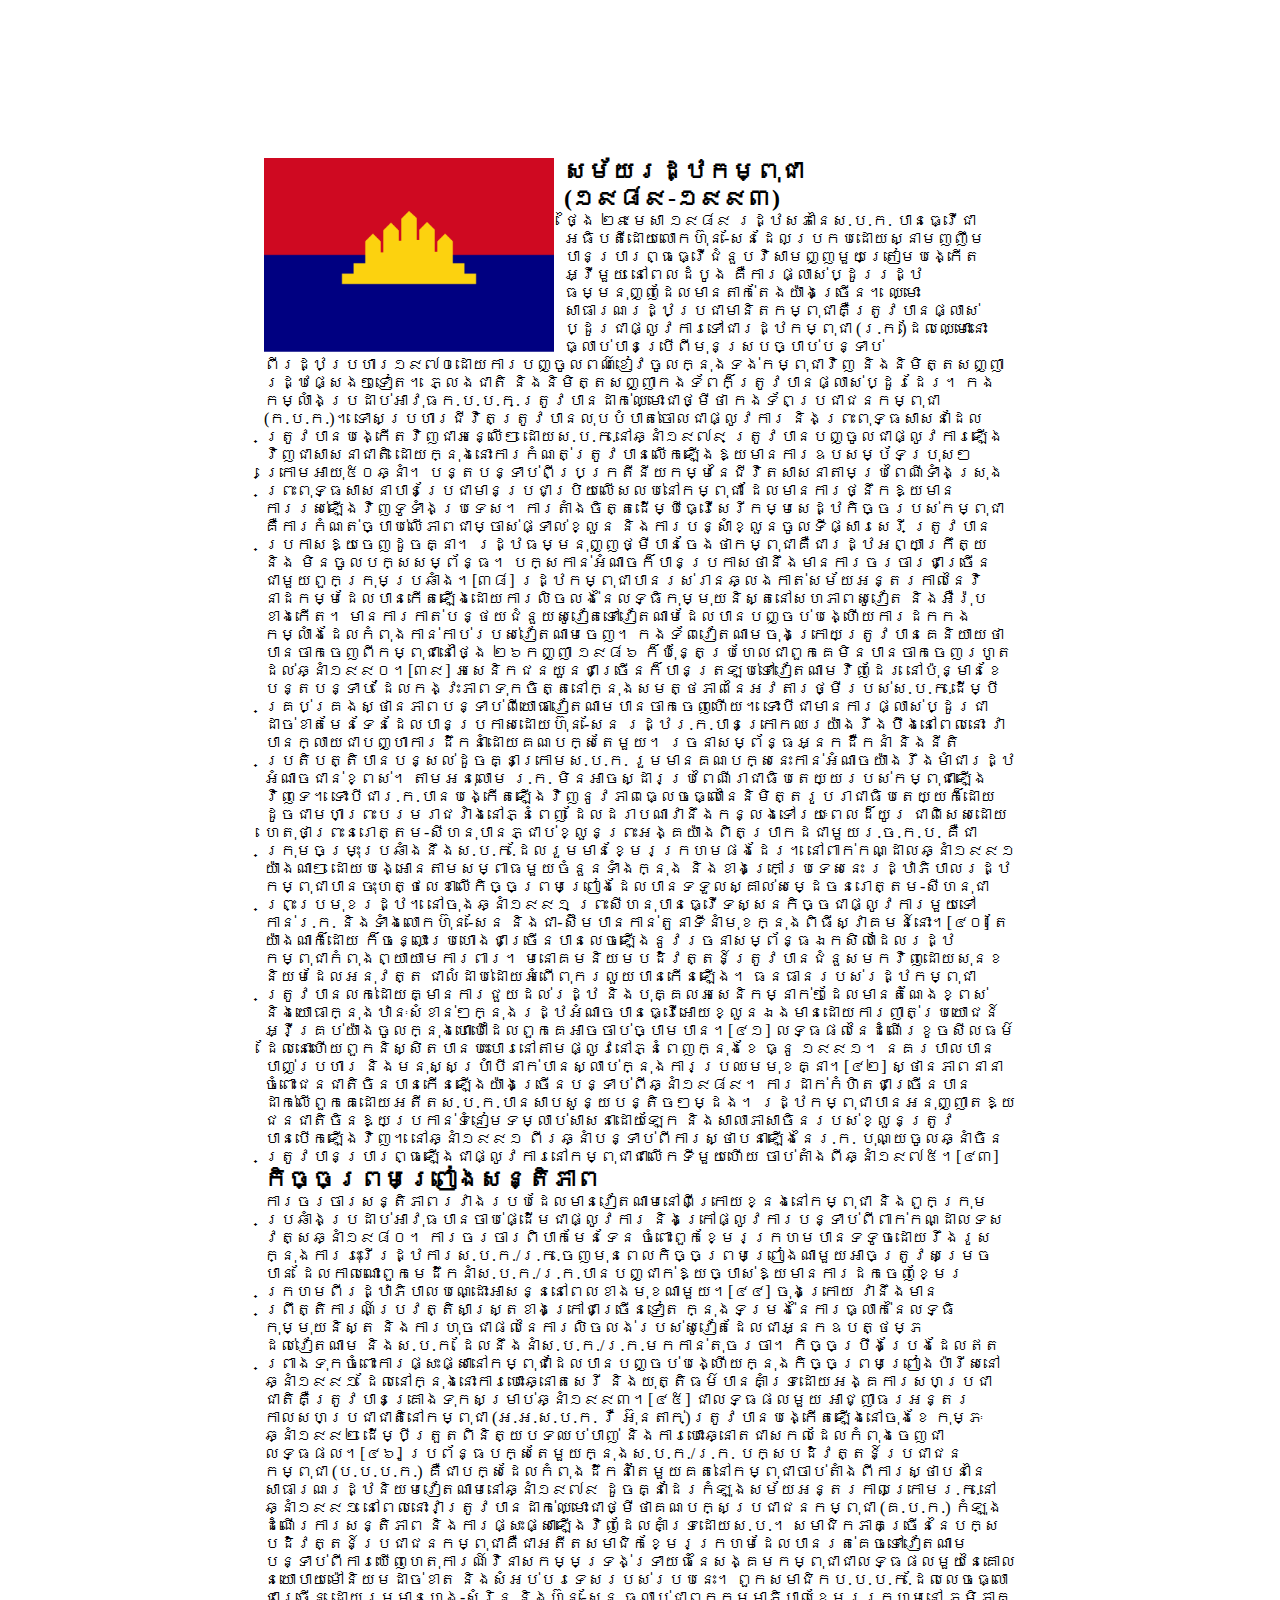
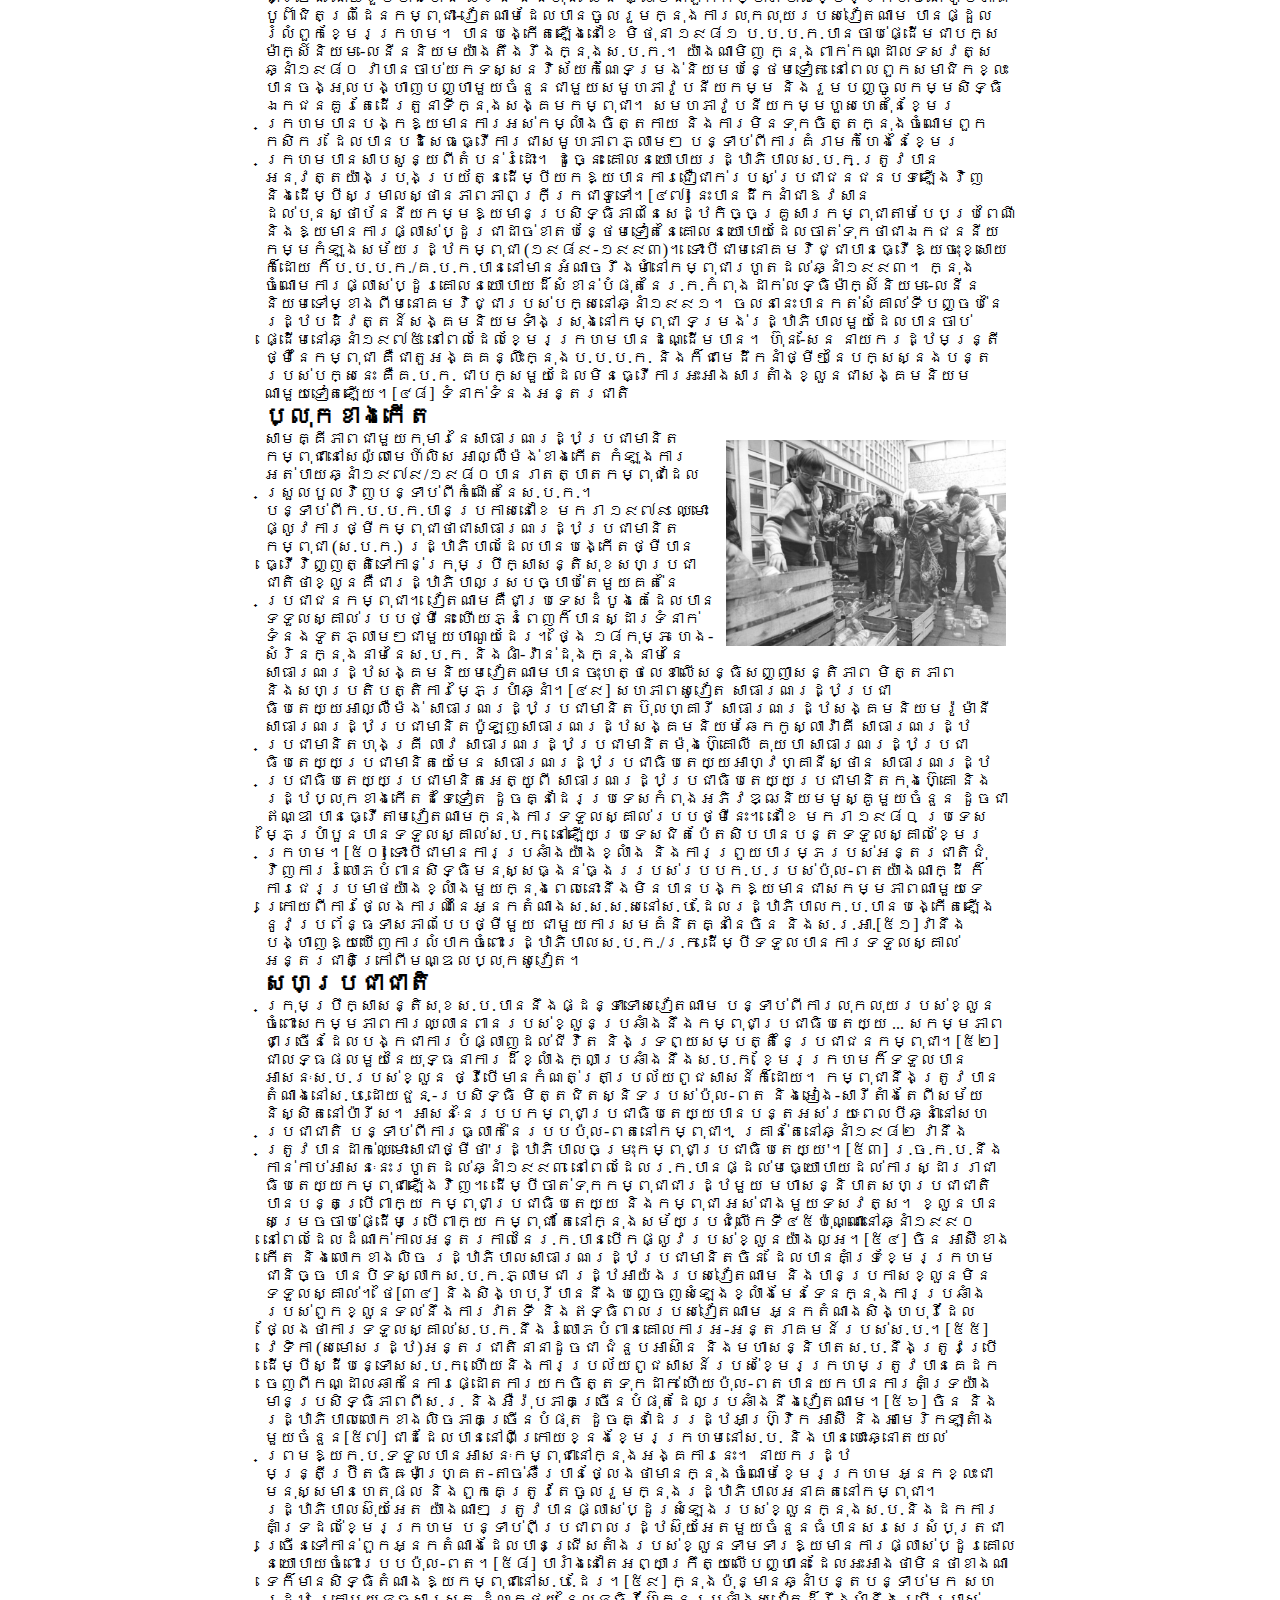
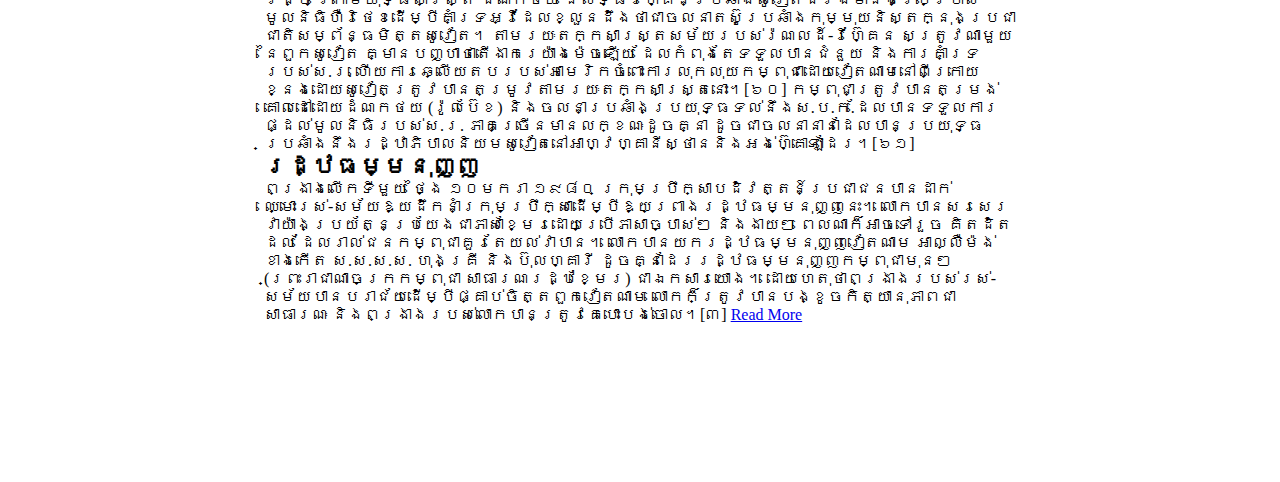
<file: pages/rothkh.html>
<!DOCTYPE html>
<html lang="en">
<head>
    <meta charset="UTF-8">
    <meta name="viewport" content="width=device-width, initial-scale=1.0">
    <title>សម័យរដ្ឋកម្ពុជា</title>
    <style>
        @import url('https://fonts.googleapis.com/css2?family=Khmer&display=swap');
        *{
            margin: 0;
            box-sizing: border-box;
            padding: 0;
        }
        .container{
            margin: 150px auto;
            width: 60%;
            padding: 8px;
        }
        img{
            float: left;
            width: 300px;
            height: auto;
            padding: 0 10px 0 0;
        }
        .img2{
            float: right;
            width: 300px;
            height: auto;
            padding: 10px 10px;
        }
        text{
            text-align: justify;
            font-family: Danh Hong;
        }
    </style>
</head>
<body>
    <div class="container">
        <img src="/img/សម័យរដ្ឋកម្ពុជា.png" alt="">
        <div class="text">
            <h2>សម័យរដ្ឋកម្ពុជា (១៩៨៩-១៩៩៣)</h2>
            <p>
                ថ្ងៃ ២៩មេសា​ ១៩៨៩ រដ្ឋសភានៃស.ប.ក. បានធ្វើជាអធិបតីដោយលោកហ៊ុន-សែនដែលប្រកបដោយស្នាមញញឹម បានប្រារព្ធធ្វើជំនួបវិសាមញ្ញមួយត្រៀមបង្កើតអ្វីមួយ នៅពេលដំបូង គឺការផ្លាស់ប្ដូររដ្ឋធម្មនុញ្ញដែលមានតាក់តែងយ៉ាងច្រើន។ ឈ្មោះសាធារណរដ្ឋប្រជាមានិតកម្ពុជាគឺត្រូវបានផ្លាស់ប្ដូរជាផ្លូវការទៅជារដ្ឋកម្ពុជា (រ.ក.)ដែលឈ្មោះនោះធ្លាប់បានប្រើពីមុនស្របច្បាប់បន្ទាប់ពីរដ្ឋប្រហារ១៩៧០ដោយការបញ្ចូលពណ៌ខៀវចូលក្នុងទង់កម្ពុជាវិញ និងនិមិត្តសញ្ញារដ្ឋផ្សេងៗទៀត។ ភ្លេងជាតិ និងនិមិត្តសញ្ញាកងទ័ពក៏ត្រូវបានផ្លាស់ប្ដូរដែរ។ កងកម្លាំងប្រដាប់អាវុធក.ប.ប.ក.ត្រូវបានដាក់ឈ្មោះជាថ្មីថា កងទ័ពប្រជាជនកម្ពុជា (ក.ប.ក.)។ ទោសប្រហារជីវិតត្រូវបានលុបបំបាត់ចោលជាផ្លូវការ និងព្រះពុទ្ធសាសនាដែលត្រូវបានបង្កើតវិញជាអន្លើៗ ដោយស.ប.ក.នៅឆ្នាំ១៩៧៩ ត្រូវបានបញ្ចូលជាផ្លូវការឡើងវិញជាសាសនាជាតិ ដោយក្នុងនោះការកំណត់ត្រូវបានលើកឡើងឱ្យមានការឧបសម្ប័ទប្រុសៗក្រោមអាយុ៥០ឆ្នាំ។ បន្តបន្ទាប់ពីប្រក្រតីនីយកម្មនៃជីវិតសាសនាតាមប្រពៃណីទាំងស្រុង ព្រះពុទ្ធសាសនាបានប្រែជាមានប្រជាប្រិយលើសលប់នៅកម្ពុជា ដែលមានការថ្នឹកឱ្យមានការរស់ឡើងវិញទូទាំងប្រទេស។
                ការតាំងចិត្តដើម្បីធ្វើសេរីកម្មសេដ្ឋកិច្ចរបស់កម្ពុជា គឺការកំណត់ច្បាប់លើភាពជាម្ចាស់ផ្ទាល់ខ្លួន និងការបន្សាំខ្លួនចូលទីផ្សារសេរី ត្រូវបានប្រកាសឱ្យចេញដូចគ្នា។ រដ្ឋធម្មនុញ្ញថ្មីបានចែងថាកម្ពុជាគឺជារដ្ឋអព្យាក្រឹត្យ និង មិនចូលបក្សសម្ព័ន្ធ។ បក្សកាន់អំណាចក៏បានប្រកាសថានឹងមានការចរចារជាច្រើនជាមួយពួកក្រុមប្រឆាំង។[៣៨]
                រដ្ឋកម្ពុជាបានរស់រានឆ្លងកាត់សម័យអន្តរកាលនៃវិនាដកម្មដែលបានកើតឡើងដោយការលិចលង់នៃលទ្ធិកុម្មុយនិស្ត​នៅសហភាពសូវៀត និងអឺរ៉ុបខាងកើត។ មានការកាត់បន្ថយជំនួយសូវៀតទៅវៀតណាមដែលបានបញ្ចប់បង្ហើយការដកកងកម្លាំងដែលកំពុងកាន់កាប់​របស់វៀតណាមចេញ។ កងទ័ពវៀតណាមចុងក្រោយត្រូវបានគេនិយាយថាបានចាកចេញពីកម្ពុជានៅថ្ងៃ ២៦កញ្ញា ១៩៨៦ ក៏ប៉ុន្តែប្រហែលជាពួកគេមិនបានចាកចេញរហូតដល់ឆ្នាំ១៩៩០។[៣៩] អសេនិកជនយួនជាច្រើនក៏បានត្រឡប់ទៅវៀតណាមវិញដែរ នៅប៉ុន្មានខែបន្តបន្ទាប់ ដែលកង្វះភាពទុកចិត្តនៅក្នុងសមត្ថភាពនៃអវតារថ្មីរបស់ស.ប.ក.ដើម្បីគ្រប់គ្រងស្ថានភាពបន្ទាប់ពីយោធាវៀតណាម​បានចាកចេញហើយ។
                ទោះបីជាមានការផ្លាស់ប្ដូរជាដាច់ខាតមែនទែនដែលបានប្រកាសដោយហ៊ុន-សែន រដ្ឋរ.ក.បានក្រោកឈរយ៉ាងរឹងប៉ឹងនៅពេលនោះ វាបានក្លាយជាបញ្ហាការដឹកនាំដោយគណបក្សតែមួយ។ រចនាសម្ព័ន្ធអ្នកដឺកនាំ និងនីតិប្រតិបត្តិបានបន្សល់ដូចគ្នាក្រោមស.ប.ក. រួមមានគណបក្សនេះកាន់អំណាចយ៉ាងរឹងមាំជារដ្ឋអំណាចជាន់ខ្ពស់។ តាមអនុលោម រ.ក. មិនអាចស្ដារប្រពៃណីរាជាធិបតេយ្យរបស់កម្ពុជាឡើងវិញទេ។ ទោះបីជារ.ក.បានបង្កើតឡើងវិញនូវភាពធ្លេចធ្លោនៃនិមិត្តរូបរាជាធិបតេយ្យក៏ដោយ ដូចជាមហាព្រះបរមរាជវាំងនៅភ្នំពេញ ដែលដរាបណាវានឹងកន្លងទៅរយៈពេលដ៏យូរ ជាពិសេសដោយហេតុថាព្រះនរោត្តម-សីហនុបានភ្ជាប់ខ្លួនព្រះអង្គយ៉ាងពិតប្រាកដជាមួយរ.ច.ក.ប. គឺជាក្រុមចម្រុះប្រឆាំងនឹងស.ប.ក.ដែលរួមមានខ្មែរក្រហមផងដែរ។ នៅពាក់កណ្ដាលឆ្នាំ១៩៩១ យ៉ាងណាៗ ដោយបង្អោនតាមសម្ពាធមួយចំនួនទាំងក្នុង និងខាងក្រៅប្រទេសនេះ រដ្ឋាភិបាលរដ្ឋកម្ពុជាបានចុះហត្ថលេខាលើកិច្ចព្រមព្រៀងដែលបានទទួលស្គាល់សម្ដេចនរោត្តម-សីហនុជាព្រះប្រមុខរដ្ឋ។ នៅចុងឆ្នាំ១៩៩១ ព្រះសីហនុបានធ្វើទស្សនកិច្ចជាផ្លូវការមួយទៅកាន់រ.ក. និងទាំងលោកហ៊ុន-សែន និងជា-ស៊ីមបានកាន់តួនាទីនាំមុខក្នុងពិធីស្វាគមន៍នោះ។[៤០]
                តែយ៉ាងណាក៏ដោយ ក៏ចន្លោះប្រហោងជាច្រើនបានលេចឡើងនូវរចនាសម្ព័ន្ធឯកសិលាដែលរដ្ឋកម្ពុជាកំពុងព្យាយាមការពារ។ មនោគមនិយមបដិវត្តន៍ត្រូវបានជំនួសមកវិញដោយសុនខនិយមដែលអនុវត្ត ជាលំដាប់ដោយអំពើពុករលួយបានកើនឡើង។ ធនធានរបស់រដ្ឋកម្ពុជាត្រូវបានលក់ដោយគ្មានការជួយដល់រដ្ឋ និងបុគ្គលអសេនិកម្នាក់ៗដែលមានតំណែងខ្ពស់ និងយោធាក្នុងឋានៈសំខាន់ៗក្នុងរដ្ឋអំណាចបានធ្វើអោយខ្លួនឯងមានដោយការញាត់ប្រយោជន៍អ្វីគ្រប់យ៉ាងចូលក្នុង​ហោប៉ៅដែលពួកគេអាចចាប់ច្បាមបាន។[៤១] លទ្ធផលនៃដំណើរខូចសីលធម៌ ដែលនោះហើយពួកនិស្សិតបានបះបោរនៅតាមផ្លូវនៅភ្នំពេញក្នុងខែ ធ្នូ ១៩៩១។ នគរបាលបានបាញ់ប្រហារ និងមនុស្សប្រាំបីនាក់បានស្លាប់ក្នុងការប្រឈមមុខគ្នា។[៤២]
                ស្ថានភាពនានាចំពោះជនជាតិចិនបានកើនឡើងយ៉ាងច្រើនបន្ទាប់ពីឆ្នាំ១៩៨៩។ ការដាក់កំហិតជាច្រើនបានដាក់លើពួកគេដោយអតីតស.ប.ក.បានសាបសូន្យបន្តិចៗម្ដង។ រដ្ឋកម្ពុជាបានអនុញ្ញាតឱ្យជនជាតិចិនឱ្យប្រកាន់ទំនៀមទម្លាប់សាសនាដោយឡែក និងសាលាភាសាចិនរបស់ខ្លួនត្រូវបានបើកឡើងវិញ។ នៅឆ្នាំ១៩៩១ ពីរឆ្នាំបន្ទាប់ពីការស្ថាបនាឡើងនៃរ.ក. បុណ្យចូលឆ្នាំចិនត្រូវបានប្រារព្ធឡើងជាផ្លូវការនៅកម្ពុជាជាលើកទីមួយហើយ ចាប់តាំងពីឆ្នាំ១៩៧៥។[៤៣]
                <h2>កិច្ចព្រមព្រៀងសន្តិភាព</h2>
                ការចរចារសន្តិភាពរវាងរបបដែលមានវៀតណាមនៅពីក្រោយខ្នងនៅកម្ពុជា និងពួកក្រុមប្រឆាំងប្រដាប់អាវុធបានចាប់ផ្ដើមជាផ្លូវការ និងក្រៅផ្លូវការបន្ទាប់ពីពាក់កណ្ដាលទសវត្សឆ្នាំ១៩៨០។ ការចរចារពិបាកមែនទែន ចំពោះពួកខ្មែរក្រហមបានទទូចដោយរឹងរូសក្នុងការរុះរើរដ្ឋការស.ប.ក./រ.ក.ចេញមុនពេលកិច្ចព្រមព្រៀងណាមួយអាច​ត្រូវសម្រេចបាន ដែលកាលណោះពួកមេដឹកនាំស.ប.ក./រ.ក.បានបញ្ជាក់ឱ្យច្បាស់ឱ្យមានការដកចេញខ្មែរក្រហមពីរដ្ឋាភិបាលបណ្ដោះអាសន្ន​នៅពេលខាងមុខណាមួយ។[៤៤] ចុងក្រោយ វានឹងមានព្រឹត្តិការណ៍ប្រវត្តិសាស្ត្រខាងក្រៅជាច្រើនទៀត ក្នុងទម្រង់នៃការធ្លាក់នៃលទ្ធិកុម្មុយនិស្ត និងការហុចជាផលនៃការលិចលង់របស់សូវៀតដែលជាអ្នកឧបត្ថម្ភដល់វៀតណាម និងស.ប.ក. ដែលនឹងនាំស.ប.ក./រ.ក.មកកាន់តុចរចា។
                កិច្ចប្រឹងប្រែងដែលឥតព្រាងទុកចំពោះការផ្សះផ្សានៅកម្ពុជាដែលបានបញ្ចប់បង្ហើយក្នុងកិច្ចព្រមព្រៀងប៉ារីសនៅឆ្នាំ១៩៩១ ដែលនៅក្នុងនោះការបោះឆ្នោតសេរី និងយុត្តិធម៌បានគាំទ្រដោយអង្គការសហប្រជាជាតិគឺត្រូវបានគ្រោងទុកសម្រាប់ឆ្នាំ១៩៩៣។[៤៥] ជាលទ្ធផលមួយ អាជ្ញាធរអន្តរកាលសហប្រជាជាតិនៅកម្ពុជា (អ.អ.ស.ប.ក. រឺ អ៊ុនតាក់)ត្រូវបានបង្កើតឡើងនៅចុងខែ កុម្ភៈ ឆ្នាំ១៩៩២ ដើម្បីត្រួតពិនិត្យបទឈប់បាញ់ និងការបោះឆ្នោតជាសកលដែលកំពុងចេញជាលទ្ធផល។[៤៦]
                ប្រព័ន្ធបក្សតែមួយក្នុងស.ប.ក./រ.ក.
                បក្សបដិវត្តន៍ប្រជាជនកម្ពុជា (ប.ប.ប.ក.) គឺជាបក្សដែលកំពុងដឹកនាំតែមួយគត់នៅកម្ពុជាចាប់តាំងពីការស្ថាបនានៃសាធារណរដ្ឋនិយមវៀតណាមនៅឆ្នាំ១៩៧៩ ដូចគ្នាដែរកំឡុងសម័យអន្តរកាលក្រោមរ.ក.នៅឆ្នាំ១៩៩១ នៅពេលនោះវាត្រូវបានដាក់ឈ្មោះជាថ្មីថាគណបក្សប្រជាជនកម្ពុជា (គ.ប.ក.) កំឡុងដំណើរការសន្តិភាព និងការផ្សះផ្សាឡើងវិញដែលគាំទ្រដោយស.ប.។
                សមាជិកភាគច្រើននៃបក្សបដិវត្តន៍ប្រជាជនកម្ពុជាគឺជាអតីតសមាជិកខ្មែរក្រហមដែលបានរត់គេចទៅវៀតណាមបន្ទាប់​ពីការឃើញហេតុការណ៍វិនាសកម្ម​ទ្រង់ទ្រាយធំនៃសង្គមកម្ពុជាជាលទ្ធផលមួយនៃគោលនយោបាយម៉ៅនិយមដាច់ខាត និងសំអប់បរទេសរបស់របបនេះ។ ពួកសមាជិកប.ប.ប.ក.ដែលលេចធ្លោជាច្រើន ដោយរួមមានហេង-សំរិន និងហ៊ុន-សែន ធ្លាប់ជាពួកកម្មាភិបាលខ្មែរក្រហមនៅ ភូមិភាគបូព៌ាជិតព្រំដែនកម្ពុជា-វៀតណាមដែលបានចូលរួមក្នុងការលុកលុយរបស់វៀតណាម បានផ្ដួលរំលំពួកខ្មែរក្រហម។
                បានបង្កើតឡើងនៅខែ មិថុនា ១៩៨១ ប.ប.ប.ក.បានចាប់ផ្ដើមជាបក្សម៉ាក្ស៍និយម-លេនីននិយមយ៉ាងតឹងរឹងក្នុងស.ប.ក.។ យ៉ាងណាមិញ ក្នុងពាក់កណ្ដាលទសវត្សឆ្នាំ១៩៨០ វាបានចាប់យកទស្សនវិស័យកំណែទម្រង់និយមបន្ថែមទៀត នៅពេលពួកសមាជិកខ្លះបានចង្អុលបង្ហាញបញ្ហាមួយចំនួនជាមួយសមូហភាវូបនីយកម្ម និងរួមបញ្ចូលកម្មសិទ្ធិឯកជនគួរតែដើរតួនាទីក្នុងសង្គមកម្ពុជា។ សមហភាវូបនីយកម្មហួសហេតុនៃខ្មែរក្រហមបានបង្កឱ្យមានការអស់កម្លាំងចិត្តកាយ និងការមិនទុកចិត្តក្នុងចំណោមពួកកសិករ ដែលបានបដិសេធធ្វើការជាសមូហភាពភ្លាមៗ បន្ទាប់ពីការគំរាមកំហែងនៃខ្មែរក្រហមបានសាបសូន្យពីតំបន់រំដោះ។ ដូច្នេះ គោលនយោបាយរដ្ឋាភិបាលស.ប.ក.ត្រូវបានអនុវត្តយ៉ាងប្រុងប្រយ័ត្នដើម្បីយកឱ្យបានការជឿជាក់របស់ប្រជាជន​ជនបទឡើងវិញ​ និងដើម្បីសម្រាលស្ថានភាពភាពក្រីក្រជាទូទៅ។[៤៧] នេះបានដឹកនាំជាឱវសានដល់បុនស្ថាប័ននីយកម្មឱ្យមានប្រសិទ្ធិភាពនៃសេដ្ឋកិច្ចគ្រួសារកម្ពុជាតាមបែបប្រពៃណី និងឱ្យមានការផ្លាស់ប្ដូរជាដាច់ខាតបន្ថែមទៀតនៃគោលនយោបាយដែលចាត់ទុកថាជាឯកជននីយកម្មកំឡុងសម័យរដ្ឋកម្ពុជា (១៩៨៩-១៩៩៣)។ ទោះបីជាមនោគមវិជ្ជាបានធ្វើឱ្យចុះខ្សោយក៏ដោយ ក៏ប.ប.ប.ក./គ.ប.ក.បាននៅមានអំណាចរឹងមាំនៅកម្ពុជារហូតដល់ឆ្នាំ១៩៩៣។
                ក្នុងចំណោមការផ្លាស់ប្ដូរគោលនយោបាយដ៏សំខាន់បំផុតនៃរ.ក.កំពុងដាក់លទ្ធិម៉ាក្ស៍និយម-លេនីននិយមទៅម្ខាងពីមនោគមវិជ្ជារបស់បក្សនៅឆ្នាំ១៩៩១។ ចលនានេះបានកត់សំគាល់ទីបញ្ចប់នៃរដ្ឋបដិវត្តន៍សង្គមនិយមទាំងស្រុងនៅកម្ពុជា ទម្រង់រដ្ឋាភិបាលមួយដែលបានចាប់ផ្ដើមនៅឆ្នាំ១៩៧៥ នៅពេលដែលខ្មែរក្រហមបានដណ្ដើមបាន។
                ហ៊ុន-សែន នាយករដ្ឋមន្ត្រីថ្មីនៃកម្ពុជា គឺជាតួអង្គគន្លឹះក្នុងប.ប.ប.ក. និងក៏ជាមេដឹកនាំថ្មីៗនៃបក្សស្នងបន្តរបស់បក្សនេះ គឺគ.ប.ក. ជាបក្សមួយដែលមិនធ្វើការអះអាងសារតាំងខ្លួនជាសង្គមនិយមណាមួយទៀតឡើយ។[៤៨]
                ទំនាក់ទំនងអន្តរជាតិ
                <h2>ប្លុកខាងកើត</h2>
                <img src="/img/សាមគ្គីភាពជាមួយកុមារនៃ​សាធារណរដ្ឋប្រជាមានិតកម្ពុជា.jpg" class="img2">
                សាមគ្គីភាពជាមួយកុមារនៃ​សាធារណរដ្ឋប្រជាមានិតកម្ពុជានៅ​សេល៉្លាមេហ៍លិស អាល្លឺម៉ង់ខាងកើត កំឡុងការអត់បាយឆ្នាំ១៩៧៩/១៩៨០​បានរាតត្បាតកម្ពុជាដែល ស្រួលបួលវិញបន្ទាប់ពីកំណើតនៃស.ប.ក.។
                បន្ទាប់ពីក.ប.ប.ក.បានប្រកាសនៅខែ មករា ១៩៧៩ ឈ្មោះផ្លូវការថ្មីកម្ពុជាថាជាសាធារណរដ្ឋប្រជាមានិតកម្ពុជា (ស.ប.ក.) រដ្ឋាភិបាលដែលបានបង្កើតថ្មីបានធ្វើវិញ្ញត្តិទៅកាន់ក្រុមប្រឹក្សាសន្តិសុខសហប្រជាជាតិថាខ្លួនគឺជារដ្ឋាភិបាលស្របច្បាប់​តែមួយគត់នៃប្រជាជនកម្ពុជា។ វៀតណាមគឺជាប្រទេសដំបូងគេដែលបានទទួលស្គាល់របបថ្មីនេះ ហើយភ្នំពេញក៏បានស្ដារទំនាក់ទំនងទូតភ្លាមៗជាមួយហាណូយដែរ។ ថ្ងៃ ១៨កុម្ភៈ ហេង-សំរិនក្នុងនាមនៃស.ប.ក. និងផាំ-វ៉ាន់ដុងក្នុងនាមនៃសាធារណរដ្ឋសង្គមនិយមវៀតណាមបានចុះហត្ថលេខាលើសន្ធិសញ្ញាសន្តិភាព មិត្តភាព និងសហប្រតិបត្តិការម្ភៃប្រាំឆ្នាំ។[៤៩]
                សហភាពសូវៀត សាធារណរដ្ឋប្រជាធិបតេយ្យអាល្លឺម៉ង់ សាធារណរដ្ឋប្រជាមានិតប៊ុលហ្គារី សាធារណរដ្ឋសង្គមនិយមរ៉ូម៉ានី សាធារណរដ្ឋប្រជាមានិតប៉ូឡូញសាធារណរដ្ឋសង្គមនិយមឆែកកូស្លាវ៉ាគី សាធារណរដ្ឋប្រជាមានិតហុងគ្រី លាវ សាធារណរដ្ឋប្រជាមានិតម៉ុងហ៊្គោលី គុយបា សាធារណរដ្ឋប្រជាធិបតេយ្យប្រជាមានិតយេមែន សាធារណរដ្ឋប្រជាធិបតេយ្យអាហ្វហ្គានីស្ថាន សាធារណរដ្ឋប្រជាធិបតេយ្យប្រជាមានិតអេត្យូពី សាធារណរដ្ឋប្រជាធិបតេយ្យប្រជាមានិតកុងហ៊្គោ និងរដ្ឋប្លុកខាងកើតដទៃទៀត ដូចគ្នាដែរប្រទេសកំពុងអភិវឌ្ឍនិយមមូស្គូមួយចំនួន ដូចជាឥណ្ឌា បានធ្វើតាមវៀតណាមក្នុងការទទួលស្គាល់របបថ្មីនេះ។ នៅខែ មករា ១៩៨០ ប្រទេសម្ភៃប្រាំបួនបានទទួលស្គាល់ស.ប.ក. នៅឡើយប្រទេសជិតប៉ែតសិបបានបន្តទទួលស្គាល់ខ្មែរក្រហម។[៥០]
                ទោះបីជាមានការប្រឆាំងយ៉ាងខ្លាំង និងការព្រួយបារម្ភរបស់អន្តរជាតិជុំវិញការរំលោភបំពានសិទ្ធិមនុស្សធ្ងន់ធ្ងររបស់របបក.ប.របស់ប៉ុល-ពតយ៉ាងណាក្ដី ក៏ការជេរប្រមាថយ៉ាងខ្លាំងមួយក្នុងពេលនោះនឹងមិនបានបង្កឱ្យមានជាសកម្មភាពណាមួយទេ ក្រោយពីការថ្លែងការណ៍នៃអ្នកតំណាងស.ស.ស.សនៅស.ប.ដែលរដ្ឋាភិបាលក.ប.បានបង្កើតឡើងនូវប្រព័ន្ធ​ទាសភាពបែបថ្មីមួយ ជាមួយការសមគំនិតគ្នានៃចិន និងស.រ.អា.[៥១]វានឹងបង្ហាញឱ្យឃើញការលំបាកចំពោះរដ្ឋាភិបាលស.ប.ក./រ.ក.ដើម្បីទទួលបានការទទួលស្គាល់អន្តរជាតិក្រៅពី​មណ្ឌលប្លុកសូវៀត។
                <h2>សហប្រជាជាតិ</h2>
                ក្រុមប្រឹក្សាសន្តិសុខស.ប.បាននឹងផ្ដន្ទាទោសវៀតណាម បន្ទាប់ពីការលុកលុយរបស់ខ្លួនចំពោះសកម្មភាពការឈ្លានពានរបស់ខ្លួនប្រឆាំងនឹងកម្ពុជាប្រជាធិបតេយ្យ ... សកម្មភាពជាច្រើនដែលបង្កជាការបំផ្លាញដល់ជីវិត និងទ្រព្យសម្បត្តិនៃប្រជាជនកម្ពុជា។[៥២]
                ជាលទ្ធផលមួយនៃយុទ្ធនាការដ៏ខ្លាំងក្លាប្រឆាំងនឹងស.ប.ក. ខ្មែរក្រហមក៏ទទួលបានអាសនៈស.ប.របស់ខ្លួន ថ្វីបើមានកំណត់ត្រាប្រល័យពូជសាសន៍ក៏ដោយ។ កម្ពុជានឹងត្រូវបានតំណាងនៅស.ប.ដោយជួន-ប្រសិទ្ធិ មិត្តជិតស្និទរបស់ប៉ុល-ពត និងអៀង-សារីតាំងតែពីសម័យនិស្សិតនៅប៉ារីស។ អាសនៈនៃរបបកម្ពុជាប្រជាធិបតេយ្យបានបន្តអស់រយៈពេលបីឆ្នាំនៅសហប្រជាជាតិ បន្ទាប់ពីការធ្លាក់នៃរបបប៉ុល-ពតនៅកម្ពុជា។ គ្រាន់តែនៅឆ្នាំ១៩៨២ វានឹងត្រូវបានដាក់ឈ្មោះសាជាថ្មីថា'រដ្ឋាភិបាលចម្រុះកម្ពុជាប្រជាធិបតេយ្យ'។[៥៣] រ.ច.ក.ប.នឹងកាន់កាប់អាសនៈនេះរហូតដល់ឆ្នាំ១៩៩៣ នៅពេលដែលរ.ក.បានផ្ដល់មធ្យោបាយដល់ការស្ដាររាជាធិបតេយ្យកម្ពុជាឡើងវិញ។
                ដើម្បីចាត់ទុកកម្ពុជាជារដ្ឋមួយ មហាសន្និបាតសហប្រជាជាតិបានបន្តប្រើពាក្យ កម្ពុជាប្រជាធិបតេយ្យ និងកម្ពុជា អស់ជាងមួយទសវត្ស។ ខ្លួនបានសម្រេចចាប់ផ្ដើមប្រើពាក្យ កម្ពុជា តែនៅក្នុងសម័យប្រជុំលើកទី៤៥ប៉ុណ្ណោះនៅឆ្នាំ១៩៩០ នៅពេលដែលដំណាក់កាលអន្តរកាលនៃរ.ក.បានបើកផ្លូវរបស់ខ្លួនយ៉ាងល្អ។[៥៤]
                ចិន អាស៊ីខាងកើត និងលោកខាងលិច
                រដ្ឋាភិបាលសាធារណរដ្ឋប្រជាមានិតចិន ដែលបានគាំទ្រខ្មែរក្រហមជានិច្ច បានបិទស្លាកស.ប.ក.ភ្លាមជា រដ្ឋអាយ៉ងរបស់វៀតណាម និងបានប្រកាសខ្លួនមិនទទួលស្គាល់។ ថៃ[៣៤] និងសិង្ហបុរីបាននឹងបញ្ចេញសំឡេងខ្លាំងមែនទែនក្នុងការប្រឆាំងរបស់ពួកខ្លួនទល់នឹងការវាតទី និងឥទ្ធិពលរបស់វៀតណាម អ្នកតំណាងសិង្ហបុរីដែលថ្លែងថាការទទួលស្គាល់ស.ប.ក.នឹងរំលោភបំពានគោលការអ-អន្តរាគមន៍របស់ស.ប.។[៥៥] វេទិកា (សមោសរដ្ឋ)អន្តរជាតិនានាដូចជា ជំនួបអាស៊ាន និងមហាសន្និបាតស.ប.នឹងត្រូវប្រើដើម្បីស្ដីបន្ទោសស.ប.ក. ហើយនិងការប្រល័យពូជសាសន៍របស់ខ្មែរក្រហមត្រូវបានគេដកចេញពីកណ្ដាលឆាកនៃការផ្ដោតការយកចិត្តទុកដាក់ ហើយប៉ុល-ពតបានយកបានការគាំទ្រយ៉ាងមានប្រសិទ្ធិភាពពីស.រ. និងអឺរ៉ុបភាគច្រើនបំផុតដែលប្រឆាំងនឹងវៀតណាម។[៥៦]
                ចិន និងរដ្ឋាភិបាលលោកខាងលិចភាគច្រើនបំផុត ដូចគ្នាដែររដ្ឋអាហ៊្វ្រិក អាស៊ី និងអាមេរិកឡាតាំងមួយចំនួន[៥៧] ជាដដែលបាននៅពីក្រោយខ្នងខ្មែរក្រហមនៅស.ប. និងបានបោះឆ្នោតយល់ព្រមឱ្យក.ប.ទទួលបានអាសនៈកម្ពុជានៅក្នុងអង្គការនេះ។ នាយករដ្ឋមន្ត្រីប៊្រីតធិឝម៉ាហ្គ្រេត-តាច់ឆឺរបានថ្លែងថាមានក្នុងចំណោមខ្មែរក្រហម អ្នកខ្លះជាមនុស្សមានហេតុផល និងពួកគេត្រូវតែចូលរួមក្នុងរដ្ឋាភិបាលអនាគតនៅកម្ពុជា។
                រដ្ឋាភិបាលស៊ុយអែត យ៉ាងណាៗ ត្រូវបានផ្លាស់ប្ដូរសំឡេងរបស់ខ្លួនក្នុងស.ប.និងដកការគាំទ្រដល់ខ្មែរក្រហម បន្ទាប់ពីប្រជាពលរដ្ឋស៊ុយអែតមួយចំនួនធំបានសរសេរសំបុត្រជាច្រើនទៅកាន់ពួកអ្នកតំណាងដែលបានជ្រើសតាំងរបស់​ខ្លួនទាមទារឱ្យមានការផ្លាស់ប្ដូរ​គោលនយោបាយចំពោះរបបប៉ុល-ពត។[៥៨] បារាំងនៅតែអព្យាក្រឹត្យលើបញ្ហានេះ ដែលអះអាងថាមិនថាខាងណាទេក៏មានសិទ្ធិតំណាងឱ្យកម្ពុជានៅស.ប.ដែរ។[៥៩]
                ក្នុងប៉ុន្មានឆ្នាំបន្តបន្ទាប់មក សហរដ្ឋ ក្រោមយុទ្ធសាស្ត្រ ដំណកថយ នៃលទ្ធិរីហ៊្គែនប្រឆាំងសូវៀតដ៏រឹងមាំនឹងប្រើប្រាស់មូលនិធិហឺរិថេខដើម្បីគាំទ្រអ្វីដែលខ្លួនដឹងថាជាចលនាតស៊ូ​ប្រឆាំងកុម្មុយនិស្តក្នុងប្រជាជាតិសម្ព័ន្ធមិត្តសូវៀត។ តាមរយៈតក្កសាស្ត្រសម័យរបស់រ៉ណលដ៍-រីហ៊្គែន សត្រូវណាមួយនៃពួកសូវៀត គ្មានបញ្ហាថាតើងាករេយ៉ាងម៉េចឡើយ ដែលកំពុងតែទទួលបានជំនួយ និងការគាំទ្ររបស់ស.រ. ហើយការឆ្លើយតបរបស់អាមេរិកចំពោះការលុកលុយកម្ពុជាដោយវៀតណាមនៅពីក្រោយខ្នងដោយសូវៀតត្រូវបាន​តម្រូវតាមរយៈតក្កសាស្ត្រនោះ។[៦០] កម្ពុជាត្រូវបានតម្រង់គោលដៅដោយដំណកថយ (រ៉ូលប៊ែខ) និងចលនាប្រឆាំងប្រយុទ្ធទល់នឹងស.ប.ក.ដែលបានទទួលការផ្ដល់មូលនិធិរបស់ស.រ. ភាគច្រើនមានលក្ខណៈដូចគ្នា ដូចជាចលនានានាដែលបានប្រយុទ្ធប្រឆាំងនឹងរដ្ឋាភិបាលនិយមសូវៀតនៅអាហ្វហ្គានីស្ថាននិងអង់ហ៊្គោឡាដែរ។[៦១]
                <h2>រដ្ឋធម្មនុញ្ញ</h2>
                ពង្រាងលើកទីមួយ
                ថ្ងៃ ១០មករា ១៩៨០ ក្រុមប្រឹក្សាបដិវត្តន៍ប្រជាជនបានដាក់ឈ្មោះរស់-សម័យឱ្យដឹកនាំក្រុមប្រឹក្សាដើម្បីឱ្យព្រាងរដ្ឋធម្មនុញ្ញនេះ។ លោកបានសរសេរវាយ៉ាងប្រយ័ត្នប្រយែងជាភាសាខ្មែរដោយប្រើភាសាច្បាស់ៗ និងងាយៗ ពេលណាក៏អាចទៅរួច គិតដិតដល់ ដែលរាល់ជនកម្ពុជាគួរតែយល់វាបាន។ លោកបានយករដ្ឋធម្មនុញ្ញវៀតណាម អាល្លឺម៉ង់ខាងកើត ស.ស.ស.ស. ហុងគ្រី និងប៊ុលហ្គារី ដូចគ្នាដែររដ្ឋធម្មនុញ្ញកម្ពុជាមុនៗ (ព្រះរាជាណាចក្រកម្ពុជា សាធារណរដ្ឋខ្មែរ) ជាឯកសារយោង។ ដោយហេតុថាពង្រាងរបស់រស់-សម័យបានបរាជ័យដើម្បីផ្គាប់ចិត្តពួកវៀតណាម លោកក៏ត្រូវបានបង្ខូចកិត្យានុភាពជាសាធារណៈ និងពង្រាងរបស់លោកបានត្រូវគេបោះបង់ចោល។[៣]
                <a href="https://konkhmerone.blogspot.com/2018/11/blog-post_93.html">Read More</a>
            </p>
        </div>
    </div>
</body>
</html>
</file>
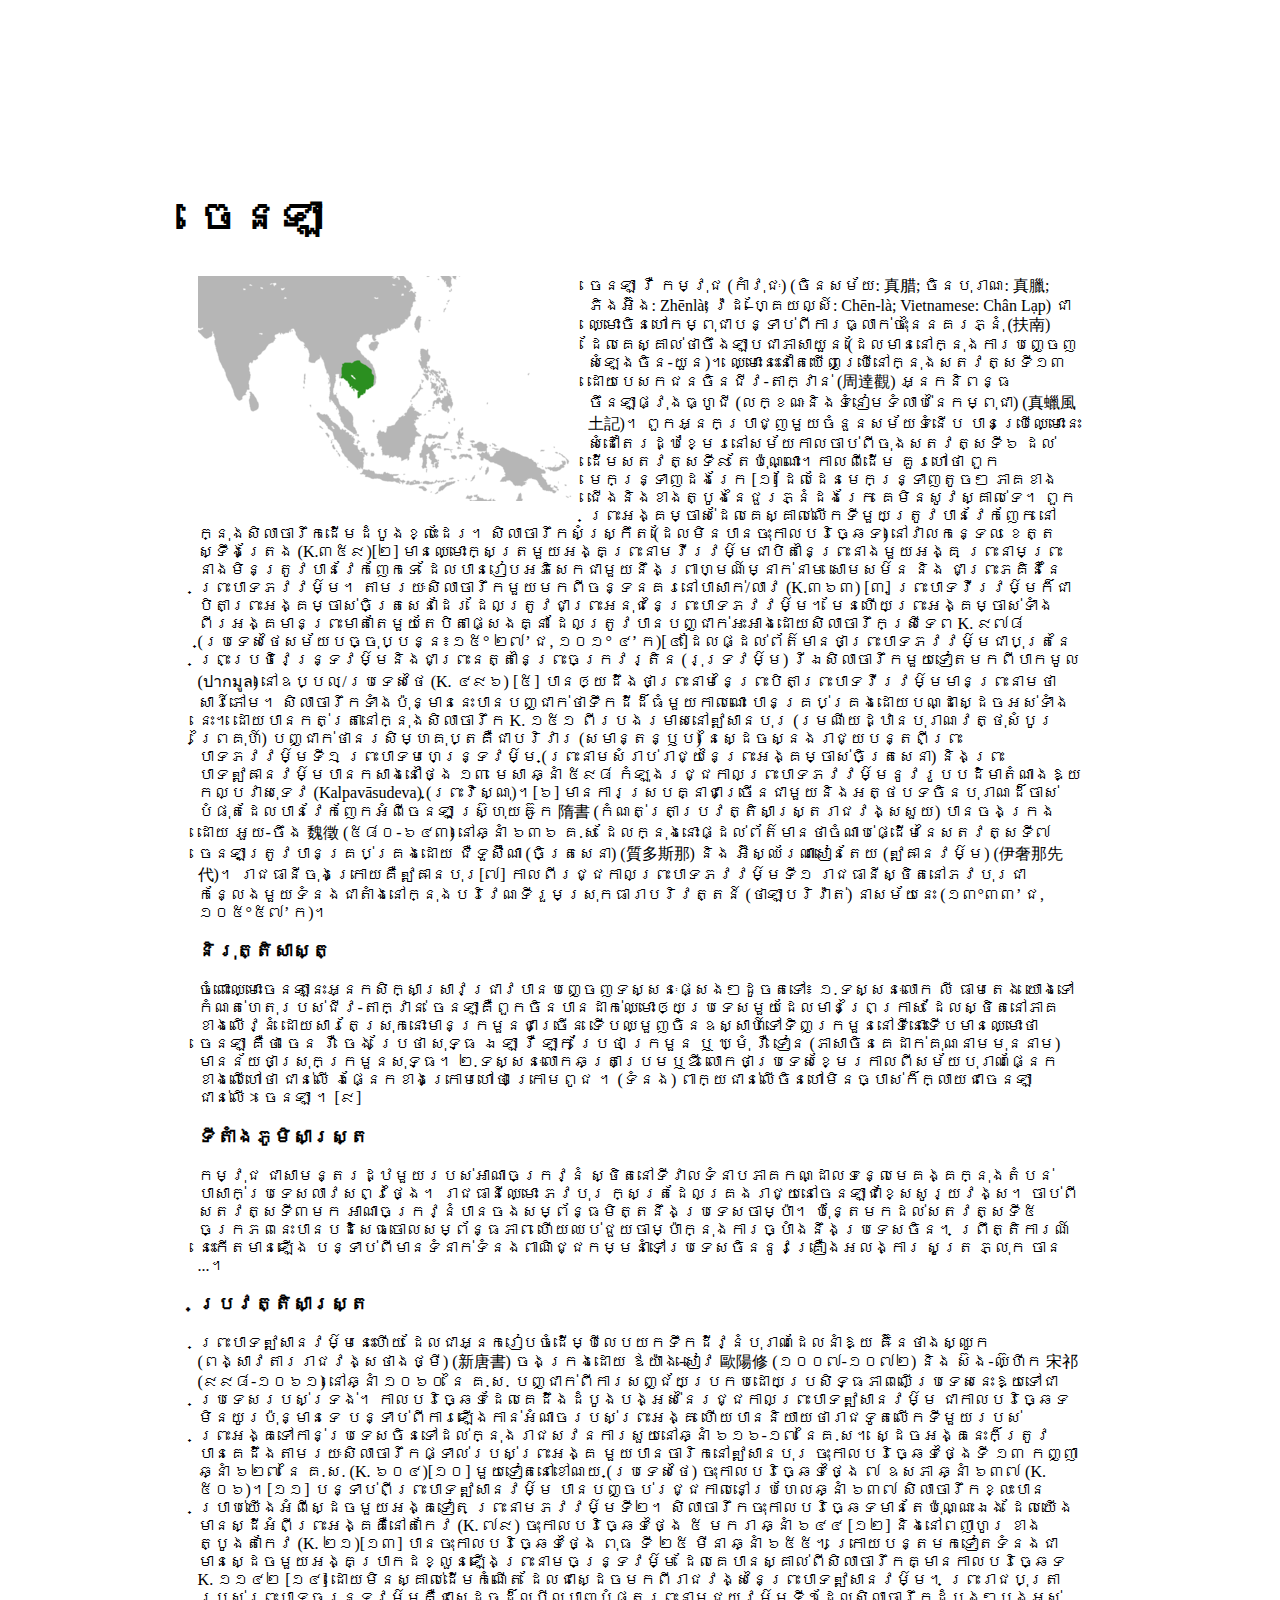
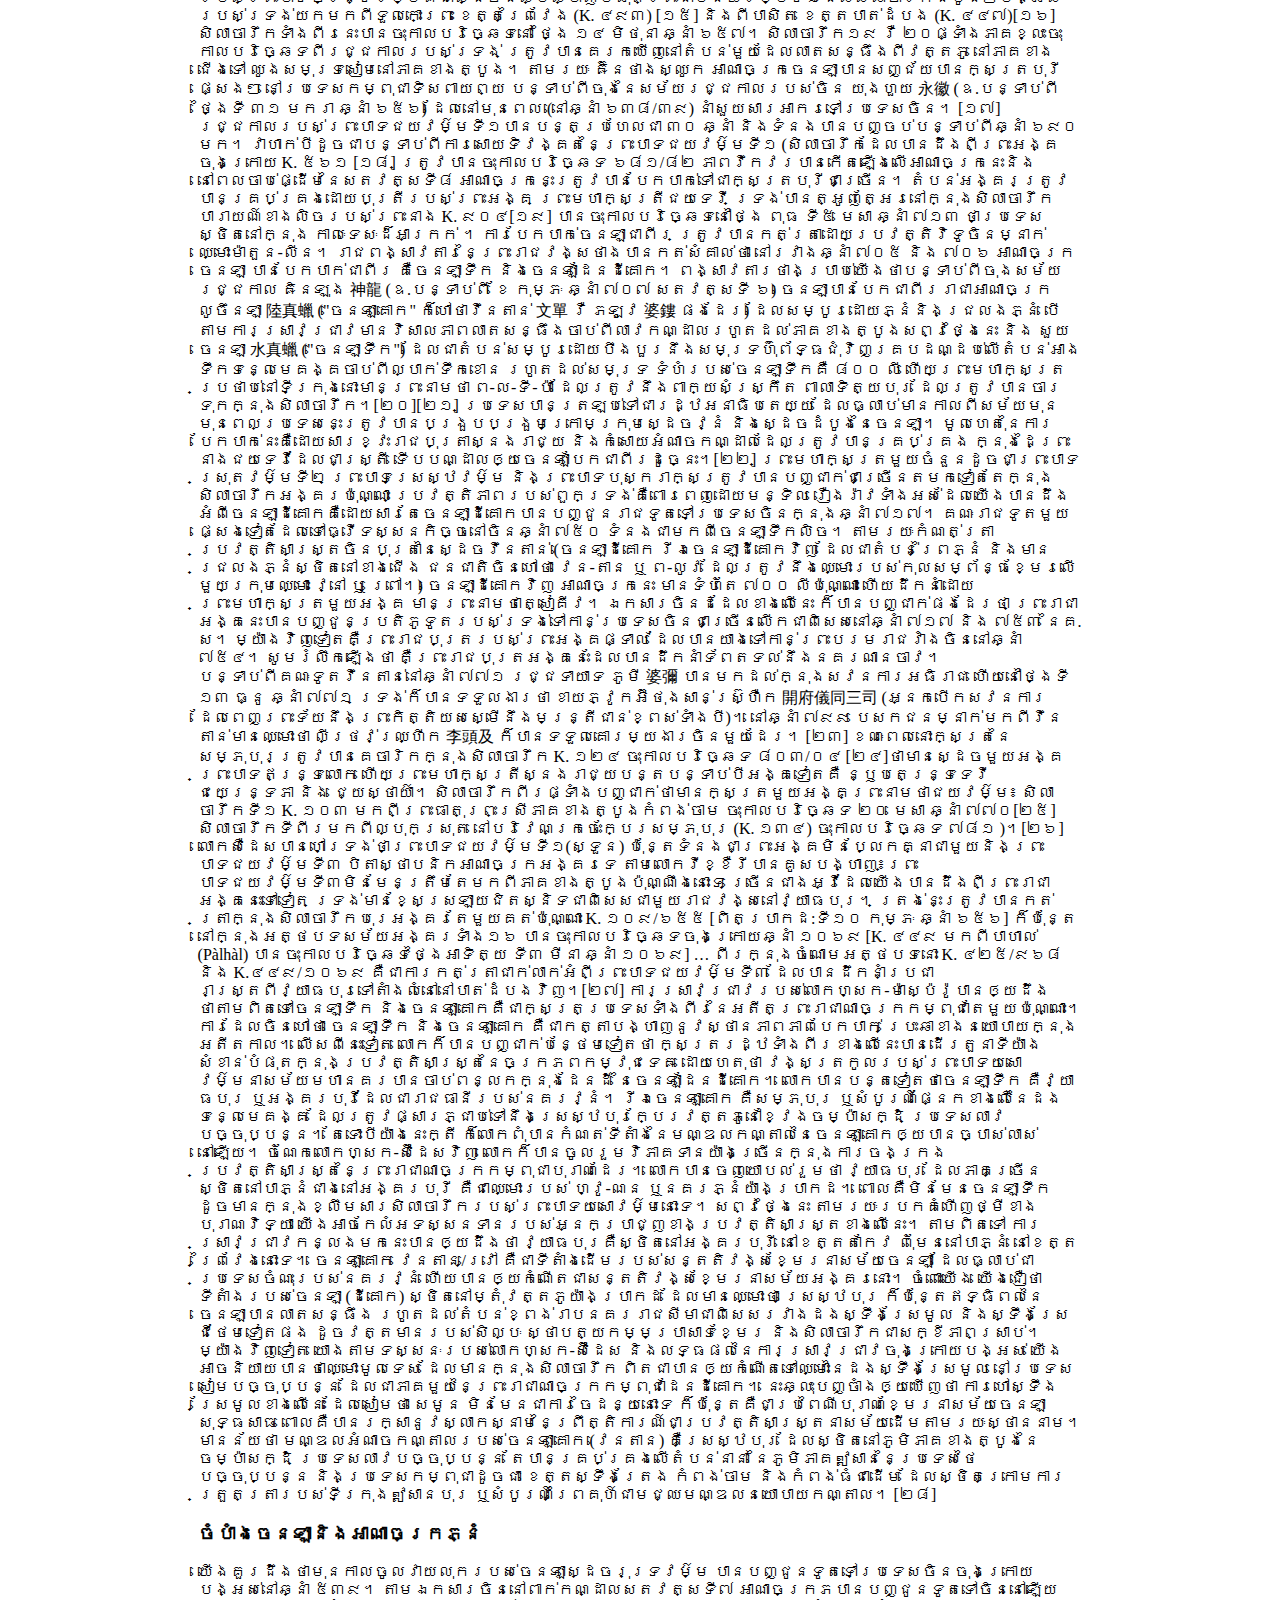
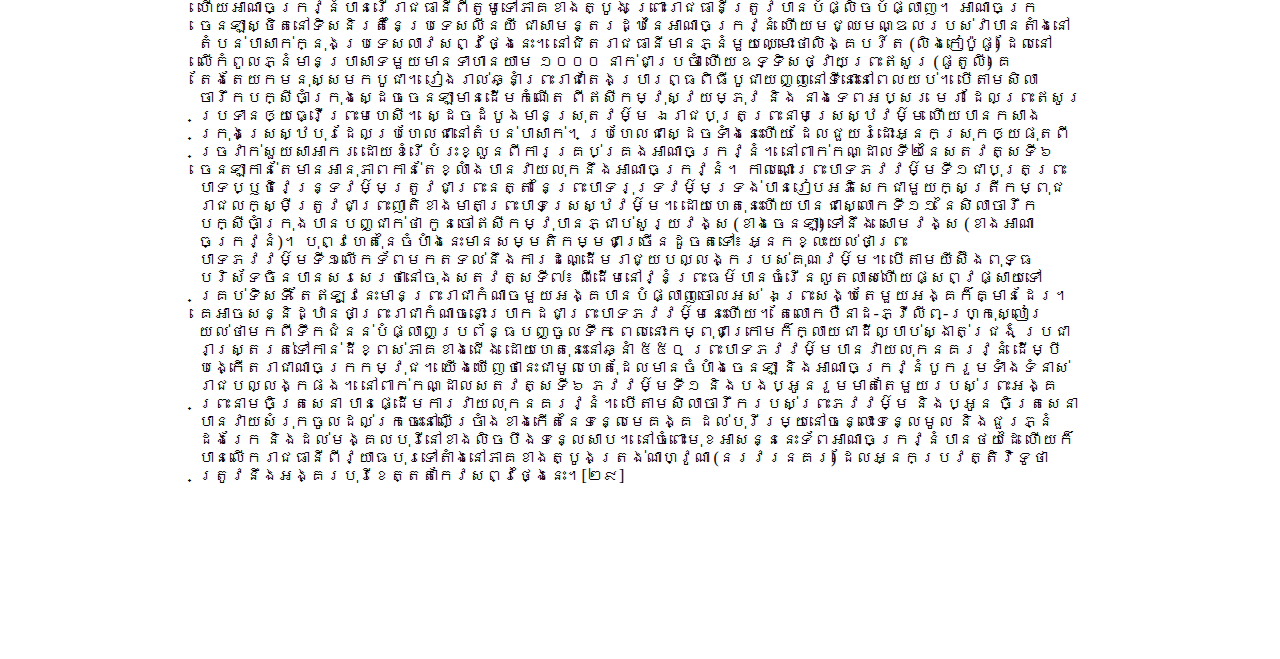
<file: pages/ចេនឡា.html>
<!DOCTYPE html>
<html lang="en">
<head>
    <meta charset="UTF-8">
    <meta name="viewport" content="width=device-width, initial-scale=1.0">
</head>
<style>
    .wrapper {
    margin: 0;
    padding: 0;
    width: 70%;
    box-sizing: border-box;
}
body {
    display: flex;
    justify-content: center;
    align-items: center;
    min-height: 100vh;
    background: rgb(255, 255, 255);
}
.wrapper {
    margin: 150px auto;
    width: 70;
}
h2 {
    color: rgb(0, 0, 0);
    font-size: 42px;
}
img {
    float: left;
    margin-bottom: 15px;
    margin-right: 15px;
}
.text-box {
    color: #000000;
}
.text-box p {
    margin-top: 15px;
}

</style>
<body>
    <div class="wrapper">
    <h2>ចេនឡា</h2>
    <img src="/img/Chen-La_locator.png" alt="">
    <div class="text-box">
    <p>ចេនឡា រឺ កម្វុជ (កាំវុជៈ) (ចិនសម័យ: 真腊; ចិនបុរាណ: 真臘; ភិងអ៊ិង: Zhēnlà; វ៉េដ–ហ្គែយល្ស៍: Chēn-là; Vietnamese: Chân Lạp) ជាឈ្មោះចិនហៅកម្ពុជាបន្ទាប់ពីការធ្លាក់ចុះនៃនគរភ្នុំ (扶南) ដែលគេស្គាល់ថាចឹងឡាបជាភាសាយួន (ដែលមាននៅក្នុងការបញ្ចេញសំឡេងចិន-យួន)។ ឈ្មោះនេះនៅតែឃើញប្រើនៅក្នុងសតវត្សទី១៣ ដោយបេសកជនចិនជីវ-តាក្វាន់ (周達觀) អ្នកនិពន្ធ ចឹនឡាផ្វុងធ្ហូជី (លក្ខណៈនិងទំនៀមទំលាប់នៃកម្ពុជា) (真蠟風土記)។ ពួកអ្នកប្រាជ្ញមួយចំនួនសម័យទំនើប បានប្រើឈ្មោះនេះសំដៅតែរដ្ឋខ្មែរនៅសម័យកាលចាប់ពីចុងសតវត្សទី៦ ដល់​ដើមសតវត្សទី៩ តែប៉ុណ្ណោះ។កាលពីដើម គួរហៅថា ពួកមេកន្ទ្រាញដងរែក [១] ដែលដែនមេកន្ទ្រាញតូចៗ ភាគខាងជើងនិងខាងត្បូងនៃជួរភ្នំដងរែក គេមិនសូវស្គាល់ទេ។ ពួកព្រះអង្គម្ចាស់ដែលគេស្គាល់លើកទីមួយត្រូវបានវែកញែក នៅក្នុងសិលាចារឹកដើមដំបូងខ្លះដែរ។ សិលាចារឹកសំស្ក្រឹត (ដែលមិនបានចុះកាលបរិច្ឆេទ) នៅវាលកន្ទេល ខេត្តស្ទឹងត្រែង (K.៣៥៩)[២] មានឈ្មោះក្សត្រមួយអង្គព្រះនាមវីរវម៌្មជាបិតានៃព្រះនាងមួយអង្គ ព្រះនាមព្រះនាងមិនត្រូវបានវែកញែកទេ ដែលបានរៀបអភិសេកជាមួយនឹងព្រាហ្មណ៍ម្នាក់នាម សោមសម៌ន និង ជាព្រះភគិនីនៃព្រះបាទភវវម៌្ម។ តាមរយៈសិលាចារឹកមួយមកពីចន្ទនគរនៅបាសាក់/លាវ (K.៣៦៣) [៣] ព្រះបាទវីរវម៌្មក៏ជាបិតាព្រះអង្គម្ចាស់ចិត្រសេនាដែរ ដែលត្រូវជាព្រះអនុជនៃព្រះបាទភវវម៌្ម។ មែនហើយព្រះអង្គម្ចាស់ទាំងពីរអង្គមានព្រះមាតាតែមួយតែបិតាផ្សេងគ្នា ដែលត្រូវបានបញ្ជាក់អះអាងដោយសិលាចារឹកស្រីទេព K. ៩៧៨ (ប្រទេសថៃសម័យបច្ចុប្បន្ន៖១៥° ២៧’ ជ, ១០១° ៤’ ក)[៤]ដែលផ្ដល់ព័ត៌មានថាព្រះបាទភវវម៌្មជាបុត្រនៃព្រះប្រថិវេន្ទ្រវម៌្មនិងជាព្រះនត្តានៃព្រះចក្រវរ្តិន (រុទ្រវម៌្ម) រីឯសិលាចារឹកមួយទៀតមកពីបាកមូល (ปากมูล) នៅឧប្បល/ប្រទេសថៃ (K. ៤៩៦) [៥] បានឲ្យដឹងថាព្រះនាមនៃព្រះបិតាព្រះបាទវីរវម៌្មមានព្រះនាមថា សាវ៌ភៅម។ សិលាចារឹកទាំងប៉ុន្មាននេះបានបញ្ជាក់ថាទឹកដីដ៏ធំមួយកាលណោះ បានគ្រប់គ្រងដោយបណ្ដាស្ដេចអស់ទាំងនេះ។ ដោយបានកត់ត្រានៅក្នុងសិលាចារឹក K. ១៥១ ពីរបងរមាសនៅឦសានបុរ (រមណីយដ្ឋានបុរាណវត្ថុសំបូរព្រៃគុហ៍) បញ្ជាក់ថានរសិម្ហគុប្តគឺជាបរិវារ (សមាន្តន្ឫប) នៃស្ដេចស្នងរាជ្យបន្តពីព្រះបាទភវវម៌្មទី១ ព្រះបាទមហេន្ទ្រវម៌្ម (ព្រះនាមសំរាប់រាជ្យនៃព្រះអង្គម្ចាស់ចិត្រសេនា) និងព្រះបាទឦឝានវម៌្មបានកសាងនៅថ្ងៃ ១៣ មេសា ឆ្នាំ ៥៩៨ កំឡុងរជ្ជកាលព្រះបាទភវវម៌្មនូវរូបបដិមាតំណាងឱ្យកល្បវាសុទេវ (Kalpavāsudeva) (ព្រះវិស្ណុ)។[៦] មានការស្របគ្នាជាច្រើនជាមួយនិងអត្ថបទចិនបុរាណដ៏ចាស់បំផុតដែលបានវែកញែកអំពីចេនឡា ស៊្ហ្រុយឝ៊ូក 隋書 (កំណត់ត្រាប្រវត្តិសាស្ត្ររាជវង្សសួយ) បានចងក្រងដោយ អួយ-ចឹង 魏徵 (៥៨០-៦៤៣) នៅឆ្នាំ ៦៣៦ គ.ស ដែលក្នុងនោះផ្ដល់ព័ត៌មានថាចំណាប់ផ្ដើមនៃសតវត្សទី៧ ចេនឡាត្រូវបានគ្រប់គ្រងដោយ ជឺទួស៊ឺណា (ចិត្រសេនា) (質多斯那) និង អ៊ីស្ឈ័រណាសៀនតែយ (ឦឝានវម៌្ម) (伊奢那先代)។ រាជធានីចុងក្រោយគឺឦឝានបុរ[៧] កាលពីរជ្ជកាលព្រះបាទភវវម៌្មទី១ រាជធានីស្ថិតនៅភវបុរជាកន្លែងមួយទំនងជាតាំងនៅក្នុងបរិវេណទីរួមស្រុកធារាបរិវត្តន៍ (ថាឡាបរិវ៉ាត់) នាសម័យនេះ (១៣°៣៣’ ជ, ១០៥°៥៧’ ក)។</p>
    <h3>និរុត្តិសាស្ត្</h3>
    <p>ចំពោះឈ្មោះចេនឡានេះអ្នកសិក្សាស្រាវជ្រាវបានបញ្ចេញទស្សនៈផ្សេងៗដូចតទៅ៖

        ១.ទស្សនៈលោក លី​ ធាមតេង យោងទៅកំណត់ហេតុរបស់ជីវ-តាក្វាន់ ចេនឡាគឺពួកចិនបានដាក់ឈ្មោះឲ្យប្រទេសមួយដែលមានព្រៃក្រាស់ ដែលស្ថិតនៅភាគខាងលើវ្នំ ដោយសារតែស្រុកនោះមានក្រមួនជាច្រើន ទើបឈ្មួញចិនឧស្សាហ៍ទៅទិញក្រមួននៅទីនោះទើបមានឈ្មោះថាចេនឡា គឺថា ចេន រឺ ចេង ប្រែថា សុទ្ធ ឯ ឡា រឺ ឡាក់ ប្រែថា ក្រមួន ឬ ឃ្មុំ រឺ ទៀន (ភាសាចិនគេដាក់គុណនាមមុននាម) មានន័យថាស្រុកក្រមួនសុទ្ធ។
        
        ២.ទស្សនៈលោកឆត្រាប្រេមឬឌី លោកថាប្រទេសខ្មែរកាលពីសម័យបុរាណផ្នែកខាងលើហៅថា ជាន់លើ ឯផ្នែកខាងក្រោមហៅថា ក្រោមពូជ ។ (ទំនង) ពាក្យជាន់លើចិនហៅមិនច្បាស់ក៏ក្លាយជាចេនឡា ជាន់លើ > ចេនឡា ។ [៩]</p>
        
    <h3>ទីតាំងភូមិសាស្ត្រ</h3>
    <p>កម្វុជ ជាសាមន្តរដ្ឋមួយរបស់អាណាចក្រវ្នំ ស្ថិតនៅទីវាលទំនាបភាគកណ្ដាលទន្លេមេគង្គក្នុងតំបន់បាសាក់ប្រទេសលាវសព្វថ្ងៃ។ រាជធានីឈ្មោះ ភវបុរ ក្សត្រដែលគ្រងរាជ្យនៅចេនឡាជាខ្សែសូរ្យវង្ស។ ចាប់ពីសតវត្សទី៣មក អាណាចក្រវ្នំបានចងសម្ព័ន្ធមិត្តនឹងប្រទេសចាម្ប៉ា។ ប៉ុន្តែមកដល់សតវត្សទី៥ ចក្រភពនេះបានបដិសេធចោលសម្ព័ន្ធភាព ហើយឈប់ជួយចាម្ប៉ាក្នុងការច្បាំងនឹងប្រទេសចិន។ ព្រឹត្តិការណ៍នេះកើតមានឡើង បន្ទាប់ពីមានទំនាក់ទំនងពាណិជ្ជកម្មនាំទៅប្រទេសចិននូវគ្រឿងអលង្ការ សូត្រ ភ្លុក ចាន ...។</p>
    <h3>ប្រវត្តិសាស្ត្រ</h3>
    <p>ព្រះបាទឦសានវម៌្មនេះហើយ ដែលជាអ្នករៀបចំដើម្បីលេបយកទឹកដីវ្នំបុរាណដែលនាំឱ្យ ឝ៊ិនថាងស្ឈូក (ពង្សាវតាររាជវង្សថាងថ្មី) (新唐書) ចងក្រងដោយ ឪយ៉ាង-សៀវ 歐陽修 (១០០៧-១០៧២) និង ស៊ង-ឈ៊្ហីក 宋祁 (៩៩៨-១០៦១) នៅឆ្នាំ ១០៦០ នៃ គ.ស. បញ្ជាក់ពីការសញ្ជ័យប្រកបដោយប្រសិទ្ធភាពលើប្រទេសនេះឱ្យទៅជា​ប្រទេសរបស់ទ្រង់។ កាលបរិច្ឆេទដែលគេដឹងដំបូងបង្អស់នៃរជ្ជកាលព្រះបាទឦសានវម៌្ម ជាកាលបរិច្ឆេទមិនយូរប៉ុន្មានទេ បន្ទាប់ពីការឡើងកាន់អំណាចរបស់ព្រះអង្គ ហើយបាននិយាយថារាជទូតលើកទីមួយរបស់ព្រះអង្គទៅកាន់ប្រទេសចិនទៅដល់ក្នុងរាជ​សវនការសួយនៅឆ្នាំ ៦១៦-១៧ នៃគ.ស។ ស្ដេចអង្គនេះក៏ត្រូវបានគេដឹងតាមរយៈសិលាចារឹកផ្ទាល់របស់ព្រះអង្គ មួយបានចារិកនៅឦសានបុរ ចុះកាលបរិច្ឆេទថ្ងៃទី ១៣ កញ្ញា ឆ្នាំ ៦២៧ នៃ គ.ស. (K. ៦០៤)[១០] មួយទៀតនៅខៅណយ (ប្រទេសថៃ) ចុះកាលបរិច្ឆេទថ្ងៃ ៧ ឧសភា ឆ្នាំ ៦៣៧ (K. ៥០៦)។[១១] បន្ទាប់ពីព្រះបាទឦសានវម៌្ម បានបញ្ចប់រជ្ជកាលនៅប្រហែលឆ្នាំ ៦៣៧ សិលាចារឹកខ្លះបានប្រាប់យើងអំពីស្ដេចមួយអង្គទៀត ព្រះនាមភវវម៌្មទី២។ សិលាចារឹកចុះកាលបរិច្ឆេទមានតែប៉ុណ្ណេះឯង ដែលយើងមានស្ដីអំពីព្រះអង្គគឺនៅតាកែវ (K. ៧៩) ចុះកាលបរិច្ឆេទថ្ងៃ ៥ មករា ឆ្នាំ ៦៤៤ [១២] និងនៅពញាហូរ ខាងត្បូងតាកែវ (K. ២១)[១៣] បានចុះកាលបរិច្ឆេទថ្ងៃ ពុធ ទី ២៥ មីនា ឆ្នាំ ៦៥៥។ ក្រោយបន្តមកទៀតទំនងជាមានស្ដេចមួយអង្គប្រាកដខ្លួនឡើងព្រះនាមចន្ទ្រវម៌្ម ដែលគេបានស្គាល់ពីសិលាចារឹកគ្មានកាលបរិច្ឆេទ K. ១១៤២ [១៤] ដោយមិនស្គាល់ដើមកំណើត ដែលជាស្ដេចមកពីរាជវង្សនៃព្រះបាទឦសានវម៌្ម។ ព្រះរាជបុត្រារបស់ព្រះបាទចន្ទ្រវម៌្មគឺជាស្ដេចដ៏ល្បីល្បាញបំផុតព្រះនាមជយវម៌្មទី១ដែលសិលាចារឹកដំបូងៗបង្អស់របស់ទ្រង់យកមកពីទួលកោះព្រះ ខេត្តព្រៃវែង (K. ៤៩៣) [១៥] និងពីបាសិត ខេត្តបាត់ដំបង (K. ៤៤៧)[១៦] សិលាចារឹកទាំងពីរនេះបានចុះកាលបរិច្ឆេទនៅ ថ្ងៃ ១៤ មិថុនា ឆ្នាំ ៦៥៧។ សិលាចារឹក១៩ រឺ ២០ផ្ទាំងភាគខ្លះចុះកាលបរិច្ឆេទពីរជ្ជកាលរបស់ទ្រង់ ត្រូវបានគេរកឃើញនៅតំបន់មួយដែលលាតសន្ធឹងពីវត្តភូ នៅភាគខាងជើងទៅ ឈូងសមុទ្រសៀមនៅភាគខាងត្បូង។ តាមរយៈ ឝ៊ិនថាងស្ឈូក អាណាចក្រចេនឡាបានសញ្ជ័យបានក្សត្របុរីផ្សេងៗ នៅប្រទេសកម្ពុជាទិសពាយព្យ បន្ទាប់ពីចុងនៃសម័យរជ្ជកាលរបស់ចិន យុងហួយ 永徽 (ឧ.បន្ទាប់ពី ថ្ងៃទី ៣១ មករា ឆ្នាំ ៦៥៦) ដែលនៅមុនពេល (នៅឆ្នាំ ៦៣៨/៣៩) នាំសួយសារអាករទៅប្រទេសចិន។ [១៧] រជ្ជកាលរបស់ព្រះបាទជយវម៌្មទី១បានបន្តប្រហែលជា ៣០ ឆ្នាំ និងទំនងបានបញ្ចប់បន្ទាប់ពីឆ្នាំ ៦៩០ មក។ វាហាក់បីដូចជាបន្ទាប់ពីការសោយទិវង្គតនៃព្រះបាទជយវម៌្មទី១ (សិលាចារឹកដែលបានដឹងពីព្រះអង្គចុងក្រោយ K. ៥៦១ [១៨] ត្រូវបានចុះកាលបរិច្ឆេទ ៦៨១/៨២ ភាពវឹកវរបានកើតឡើងលើអាណាចក្រនេះនិងនៅពេលចាប់ផ្ដើមនៃសតវត្សទី៨ អាណាចក្រនេះត្រូវបានបែកបាក់ទៅជាក្សត្របុរីជាច្រើន។ តំបន់អង្គរត្រូវបានគ្រប់គ្រងដោយបុត្រីរបស់ព្រះអង្គ ព្រះមហាក្សត្រីជយទេវី ទ្រង់បានត្អូញត្អែរនៅក្នុងសិលាចារឹកបារាយណ៍ខាងលិចរបស់ព្រះនាង K. ៩០៤[១៩] បានចុះកាលបរិច្ឆេទនៅថ្ងៃ ពុធ ទី៥ មេសា ឆ្នាំ ៧១៣ ថាប្រទេសស្ថិតនៅក្នុង កាលៈទេសៈដ៏អាក្រក់ ។ ការបែកបាក់​ចេនឡា​ជា​ពីរ ត្រូវបាន​កត់ត្រា​ដោយ​ប្រវត្តិវិទូ​ចិន​ម្នាក់​ឈ្មោះម៉ា​តួន-លីន។ រាជពង្សាវតារ​នៃ​ព្រះរាជ​វង្ស​ថា​ងបាន​កត់សំគាល់ថា នៅ​រវាង​ឆ្នាំ ៧០៥ និង ៧០៦ អាណាចក្រ​ចេនឡា បាន​បែកបាក់​ជា​ពីរ គឺ​ចេនឡា​ទឹក និង​ចេនឡា​ដែនដី​គោក។ ពង្សាវតារថាងប្រាប់យើងថាបន្ទាប់ពីចុងសម័យរជ្ជកាល ឝិនឡុង 神龍 (ឧ.បន្ទាប់ពី ខែ កុម្ភៈ ឆ្នាំ ៧០៧ សតវត្សទី ៦) ចេនឡាបានបែកជាពីររាជាអាណាចក្រ លូចឹនឡា 陸真蠟 ("ចេនឡាគោក" ក៏ហៅថាវឹនតាន់ 文單 រឺ ភឡូវ 婆鏤 ផងដែរ) ដែលសម្បូរដោយភ្នំនិងជ្រលងភ្នំ បើតាមការស្រាវជ្រាវមានវិសាលភាពលាតសន្ធឹងចាប់ពីលាវកណ្ដាលរហូតដល់ភាគខាងត្បូងសព្វថ្ងៃនេះ និង សួយចេនឡា 水真蠟 ("ចេនឡាទឹក") ដែលជាតំបន់សម្បូរដោយបឹងបួរនឹងសមុទ្រហ៊ុំព័ទ្ធជុំវិញគ្របដណ្ដប់លើតំបន់អាងទឹកទន្លេមេគង្គចាប់ពី​ល្បាក់ទឹកខោន រហូតដល់សមុទ្រ ទំហំ​របស់​ចេនឡា​ទឹកគឺ ៨០០ លី ហើយ​ព្រះមហាក្សត្រ​ប្រថាប់​នៅ​ទីក្រុង​នោះ​មាន​ព្រះនាម​ថា ព​-​ល​-​ទី​-​ប៉ា ដែល​ត្រូវ​នឹង​ពាក្យ​សំស្ក្រឹត ពា​លា​ទិ​ត្យ​បុ​រ ដែល​ត្រូវបាន​ចារ​ទុក​ក្នុង​សិលាចារឹក។[២០][២១] ប្រទេសបានត្រឡប់ទៅជារដ្ឋអនាធិបតេយ្យ ដែលធ្លាប់មានកាលពីសម័យមុន មុនពេលប្រទេសនេះត្រូវបានបង្រួបបង្រួមក្រោមក្រុមស្ដេចវ្នំ និងស្ដេចដំបូងនៃចេនឡា។ មូលហេតុនៃការបែកបាក់នេះគឺដោយសារខ្វះរាជបុត្រាស្នងរាជ្យ និងកំសោយអំណាចកណ្ដាលដែលត្រូវបានគ្រប់គ្រង ក្នុងដៃព្រះនាងជយទេវីដែលជាស្ត្រី ទើបបណ្ដាលឲ្យចេនឡាបែកជាពីរដូច្នេះ។[២២]

ព្រះមហាក្សត្រមួយចំនួនដូចជាព្រះបាទស្រុតវម៌្មទី២ ព្រះបាទស្រេស្ឋវម៌្ម និងព្រះបាទបុស្ករាក្សត្រូវបានបញ្ជាក់ជាច្រើនតមកទៀតតែក្នុងសិលាចារឹកអង្គរប៉ុណ្ណោះ ប្រវត្តិភាពរបស់ពួកទ្រង់គឺពោរពេញដោយមន្ទិល រឿងរ៉ាវទាំងអស់ដែលយើងបានដឹងអំពីចេនឡាដីគោកគឺដោយសារតែចេនឡាដីគោកបានបញ្ជូនរាជទូតទៅប្រទេសចិនក្នុងឆ្នាំ ៧១៧។ គណៈរាជទូតមួយផ្សេងទៀតដែលទៅធ្វើទស្សនកិច្ចនៅចិនឆ្នាំ ៧៥០ ទំនងជាមកពីចេនឡាទឹកលិច។ តាមរយៈកំណត់ត្រាប្រវត្តិសាស្ត្រចិនបុត្រានៃស្ដេចវឹនតាន់ (ចេនឡាដីគោក រីឯ​ចេនឡា​ដីគោក​វិញ ដែលជា​តំបន់​ព្រៃភ្នំ និង​មាន​ជ្រលង​ភ្នំ​ស្ថិតនៅ​ខាងជើង ជនជាតិ​ចិន​ហៅថា វេន​-​តាន ឬ ព​-​លូវ ដែល​ត្រូវ​នឹង​ឈ្មោះ​របស់​កុលសម្ព័ន្ធ​ខ្មែរលើ​មួយក្រុម​ឈ្មោះ វ្នៅ ឬ ព្រៅ។) ចេនឡា​ដីគោក​វិញ អាណាចក្រ​នេះ មាន​ទំហំ​តែ ៧០០ លី​ប៉ុណ្ណោះ ហើយ​ដឹកនាំ​ដោយ​ព្រះមហាក្សត្រ​មួយអង្គ មាន​ព្រះនាម​ថាត្សៀគី​វ។ ឯកសារ​ចិន​ដដែល​ខាងលើនេះ ក៏បាន​បញ្ជាក់​ផងដែរ​ថា ព្រះរាជា​អង្គ​នេះបាន​បញ្ជូន​ប្រតិភូ​ទូត​របស់​ទ្រង់ទៅកាន់​ប្រទេស​ចិន​ជាច្រើនលើកជាពិសេស​នៅ​ឆ្នាំ ៧១៧ និង ៧៥៣ នៃ​គ​.​ស។ ម្យ៉ាងវិញទៀតគឺ​ព្រះរាជបុត្រ​របស់​ព្រះអង្គ​ផ្ទាល់ ដែល​បាន​យាង​ទៅកាន់​ព្រះបរមរាជវាំង​ចិននៅ​ឆ្នាំ ៧៥៤។ សូម​រំលឹក​ឡើង​ថា គឺ​ព្រះរាជបុត្រ​អង្គ​នេះ​ដែល​បាន​ដឹកនាំ​ទ័ពតទល់​នឹង​នគរ​ណាន​ចាវ។ បន្ទាប់ពីគណៈទូតវឹនតាន់នៅឆ្នាំ ៧៧១ រជ្ជទាយាទ ភូមី 婆彌 បានមកដល់ក្នុងសវនការអធិរាជ ហើយនៅថ្ងៃទី ១៣ ធ្នូ ឆ្នាំ ៧៧១ ទ្រង់ក៏បានទទួលងារថា ខាយភ្វូកអ៊ីថុងសាន់ស៊្ហ្រឺក 開府儀同三司 (អ្នកបើកសវនការ ដែលពេញព្រះទ័យនឹងព្រះកិត្តិយសស្មើនឹងមន្ត្រីជាន់ខ្ពស់ទាំងបី)។ នៅឆ្នាំ ៧៩៩ បេសកជនម្នាក់មកពីវឹនតាន់មានឈ្មោះថា លីថ្រវ់ឈ្ហ្រីក 李頭及 ក៏បានទទួលគោរម្យងារចិនមួយដែរ។ [២៣] ខណៈពេលនោះក្សត្រនៃសម្ភុបុរត្រូវបានគេចារិកក្នុងសិលាចារឹក K. ១២៤ ចុះកាលបរិច្ឆេទ ៨០៣/០៤ [២៤]ថាមានស្ដេចមួយអង្គ ព្រះបាទឥន្ទ្រលោក ហើយព្រះមហាក្សត្រីស្នងរាជ្យបន្តបន្ទាប់បីអង្គទៀតគឺ ន្ឫបតេន្ទ្រទេវី ជយេន្ទ្រភា និង ជ្យេស្ថាយ៌ា។ សិលាចារឹកពីរផ្ទាំងបញ្ជាក់ថាមានក្សត្រមួយអង្គព្រះនាមថាជយវម៌្ម៖ សិលាចារឹកទី១ K. ១០៣ មកពីព្រះធាតុព្រះស្រីភាគខាងត្បូងកំពង់ចាម ចុះកាលបរិច្ឆេទ ២០ មេសា ឆ្នាំ ៧៧០[២៥] សិលាចារឹកទីពីរមកពីល្បុកស្រុត នៅបរិវេណក្រចេះក្បែរសម្ភុបុរ (K. ១៣៤) ចុះកាលបរិច្ឆេទ ៧៨១ )។[២៦] លោកសឺដេសបានហៅទ្រង់ថាព្រះបាទជយវម៌្មទី១(ស្ទួន) ប៉ុន្តែទំនងជាព្រះអង្គមិនប្លែកគ្នាជាមួយនិងព្រះបាទជយវម៌្មទី៣ បិតាស្ថាបនិកអាណាចក្រអង្គរទេ តាមលោកវីខ្ខឺរីបានគូសបង្ហាញ៖ព្រះបាទជយវម៌្មទី៣មិនមែនត្រឹមតែមកពី​ភាគខាងត្បូងប៉ុណ្ណឹងនោះទេ ច្រើនជាងអ្វីដែលយើងបានដឹងពីព្រះរាជាអង្គនេះទៅទៀត ទ្រង់មានខ្សែស្រឡាយជិតស្និទជាពិសេសជាមួយរាជវង្សនៅវ្យាធបុរ។ ត្រង់នេះត្រូវបានកត់ត្រាក្នុងសិលាចារឹកបុរេអង្គរតែមួយគត់ប៉ុណ្ណោះ K. ១០៩/៦៥៥ [ពិតប្រាកដ:ទី១០ កុម្ភៈ ឆ្នាំ ៦៥៦] ក៏ប៉ុន្តែនៅក្នុងអត្ថបទសម័យអង្គរទាំង១៦ បានចុះកាលបរិច្ឆេទចុងក្រោយឆ្នាំ ១០៦៩ [K. ៤៤៩ មកពីបាហាល់ (Pàlhàl) បានចុះកាលបរិច្ឆេទថ្ងៃអាទិត្យ ទី៣ មីនា ឆ្នាំ ១០៦៩] … ពីរក្នុងចំណោមអត្ថបទនោះ K. ៤២៥/៩៦៨ និង K.៤៤៩/១០៦៩ គឺជាការកត់ត្រាជាក់លាក់អំពីព្រះបាទជយវម៌្មទី៣ ដែលបានដឹកនាំប្រជារាស្ត្រពីវ្យាធបុរទៅតាំងលំនៅនៅបាត់ដំបងវិញ។[២៧]

ការស្រាវជ្រាវ​របស់លោកហ្សក-ម៉ា​ស្ប៉េរ៉ូបាន​ឲ្យ​ដឹងថាតាមពិតទៅចេនឡា​ទឹក និង​ចេនឡា​គោកគឺជា​ក្សត្រប្រ​ទេស​ទាំងពីរនៃ​អតីត​ព្រះរាជាណាចក្រ​កម្ពុជា​តែមួយ​ប៉ុណ្ណោះ។ ការដែល​ចិន​ហៅថា ចេនឡា​ទឹក និង​ចេនឡា​គោក គឺជា​កត្តា​បង្ហាញ​នូវ​ស្ថានភាព​ភាព​បែកបាក់ ប្រេះឆា​ខាង​នយោបាយ​ក្នុង​អតីតកាល។ លើសពីនេះ​ទៀត លោក​ក៏បាន​បញ្ជាក់​បន្ថែមទៀត​ថា ក្សត្រ​រដ្ឋ​ទាំងពីរ​ខាងលើនេះបាន​ដើរតួនាទី​យ៉ាងសំខាន់​បំផុតក្នុង​ប្រវត្តិសាស្ត្រ​នៃ​ចក្រភព​កម្វុជទេឝ ដោយហេតុថា វង្ស​ត្រកូល​របស់​ព្រះបាទ​យ​សោ​វម៌្មនា​សម័យ​មហា​នគរ​បាន​ចាប់​ពន្លក​ក្នុង​ដែនដី នៃ​ចេនឡា​ដែនដី​គោក។ លោក​បាន​បន្តទៀតថាចេនឡា​ទឹក គឺ​វ្យា​ធ​បុ​រ ឬ​អង្គរបុរីដែលជា​រាជធានី​របស់​នគរ​វ្នំ។ រីឯ​ចេនឡា​គោក គឺ​ស​ម្ភុ​បុ​រ ឬ​សំបូរណ៍​ផ្នែក​ខាងលើ​នៃ​ដង​ទន្លេមេគង្គ ដែល​ត្រូវ​ផ្សារភ្ជាប់​ទៅនឹង​ស្រេ​ស្ឋ​បុ​រក្បែរ​វត្ត​ភូនៅ​ខ្វែងចម្ប៉ា​សក្ដិ ប្រទេស​លាវ​បច្ចុប្បន្ន។ តែ​ទោះបី​យ៉ាងនេះ​ក្តី ក៏​លោក​ពុំបាន​កំណត់​ទីតាំង​នៃ​មណ្ឌលកណ្តាល​នៃ​ចេនឡា​គោកឲ្យ​បានច្បាស់លាស់​នៅឡើយ។ ចំណែក​លោកហ្ស​ក-ស៊ឺ​ដេ​សវិញ លោក​ក៏បាន​ចូលរួម​វិភាគទាន​យ៉ាងច្រើន​ក្នុងការ​ចងក្រង​ប្រវត្តិសាស្ត្រនៃ​ព្រះរាជាណាចក្រ​កម្ពុជា​បុរាណ​ដែរ។ ​លោក​បានចេញ​យោបល់​រួម​ថា វ្យា​ធ​បុ​រ ដែល​ភាគច្រើន​ស្ថិតនៅ​បាភ្នំ​ជាង​នៅ​អង្គរបុរី គឺជា​ឈ្មោះ​របស់ ហ្វូ​-​ណន ឬ​នគរ​ភ្នំ​យ៉ាង​ប្រាកដ។ ពោលគឺ​មិនមែន​ចេនឡា​ទឹក ដូច​មាន​ក្នុង​ខ្លឹមសារ​សិលាចារឹករបស់​ព្រះបាទ​យ​សោ​វម៌្ម​នោះទេ។ សព្វថ្ងៃនេះ តាមរយៈ​របកគំហើញ​ថ្មី​ខាង​បុរាណវិទ្យា យើង​អាច​កែលំអ​ទស្សនទានរបស់​អ្នកប្រាជ្ញ​ខាង​ប្រវត្តិសាស្ត្រ​ខាងលើនេះ។ តាមពិតទៅ ការស្រាវជ្រាវ​កន្លងមក​នេះបាន​ឲ្យ​ដឹងថា វ្យា​ធ​បុ​រគឺ​ស្ថិតនៅ​អង្គរបុរី នៅ​ខេត្តតាកែវ ពុំមែន​នៅ​បាភ្នំ នៅ​ខេត្តព្រៃវែងនោះទេ។​ ចេនឡា​គោក វេន​តាន/វ្រៅ គឺជា​ទីតាំង​ដើម​របស់​សន្តតិវង្ស​ខ្មែរ​នា​សម័យ​ចេនឡា ដែល​ធ្លាប់ជា​ប្រទេស​ចំណុះ​របស់​នគរ​វ្នំ ហើយ​បាន​ឲ្យ​កំណើតជា​សន្តតិវង្ស​ខ្មែរ​នា​សម័យអង្គរ​នោះ។ ចំពោះ​យើង យើង​ជឿថាទីតាំង​របស់​ចេនឡា (​ដីគោក​) ស្ថិតនៅ​ម្តុំ​វត្ត​ភូ​យ៉ាង​ប្រាកដ ដែលមាន​ឈ្មោះថា ស្រេ​ស្ឋ​បុ​រ ក៏ប៉ុន្តែ​ឥទ្ធិពល​នៃ​ចេនឡា​បាន​លាតសន្ធឹង រហូតដល់​តំបន់​ខ្ពង់រាប​នគររាជ​សីមាជាពិសេស​រវាង​ដងស្ទឹង​ស្រែ​មូល និង​ស្ទឹង​ស្រែ​ជី​ថែម​ទៀតផង ដូច​វត្តមាន​របស់​សិ​ល្បៈ ស្ថាបត្យកម្ម​ប្រាសាទខ្មែរ និង​សិលាចារឹក​ជា​សក្ខីភាព​ស្រាប់។ ម្យ៉ាងវិញទៀត យោងតាម​ទស្សនៈ​របស់លោកហ្ស​ក-ស៊ឺ​ដេ​ស និង​លទ្ធផល​នៃ​ការស្រាវជ្រាវ​ចុងក្រោយបង្អស់ យើង​អាច​និយាយបានថាឈ្មោះ​មូល​ទេស ដែលមាន​ក្នុង​សិលាចារឹក ពិតជា​បាន​ឲ្យ​កំណើត​ទៅ​ឈ្មោះនៃ​ដងស្ទឹង​ស្រែ​មូល នៅ​ប្រទេស​សៀម​បច្ចុប្បន្ន ដែលជា​ភាគ​មួយ​នៃ​ព្រះរាជាណាចក្រ​កម្ពុជាដែនដី​គោក។ នេះ​ឆ្លុះបញ្ចាំង​ឲ្យ​ឃើញថា ការហៅ​ស្ទឹង​ស្រែ​មូល​ខាងលើនេះ ដែល​សៀម​ថា សេ​មូ​ន មិនមែន​ជាការ​ចៃដន្យ​នោះទេ ក៏ប៉ុន្តែ​គឺជា​ប្រពៃណី​បុរាណ​ខ្មែរ​នា​សម័យ​ចេនឡា​សុទ្ធសាធ ពោលគឺ​បាន​រក្សា​នូវ​ស្លាកស្នាម​នៃ​ព្រឹត្តិការណ៍​ជា​ប្រវត្តិសាស្ត្រ​នា​សម័យ​ដើមតាមរយៈ​ស្ថាន​នាម។ មានន័យថា មណ្ឌល​អំណាចកណ្តាល​របស់​ចេនឡា​គោក (​វេន​តាន​) គឺ​ស្រេ​ស្ឋ​បុ​រ ដែល​ស្ថិតនៅ​ភូមិភាគ​ខាងត្បូង​នៃ​ចម្ប៉ា​សក្ដិ ប្រទេស​លាវ​បច្ចុប្បន្ន តែ​បាន​គ្រប់គ្រង​លើ​តំបន់​នានា នៃ​ភូមិភាគ​ឦសាន​នៃ​ប្រទេស​ថៃ​បច្ចុប្បន្ន និង​ប្រទេស​កម្ពុជា​ដូចជា ខេត្តស្ទឹងត្រែង​ កំពង់ចាម ​និង​កំពង់ធំ​ជាដើម ដែល​ស្ថិតក្រោម​ការត្រួតត្រា​រប​ស់​ទីក្រុង​ឦសាន​បុ​រ ឬ​សំបូរណ៍ព្រៃ​គុហ៍​ជា​មជ្ឈមណ្ឌល​នយោបាយ​ក​ណ្តា​ល។ [២៨]</p>
    <h3>ចំបាំងចេនឡានិងអាណាចក្រភ្នំ</h3>
    <p>យើងគួរដឹងថាមុនកាលចូលវាយលុករបស់ចេនឡាស្ដេចរុទ្រវម៌្ម បានបញ្ជូនទូតទៅប្រទេសចិនចុងក្រោយបង្អស់នៅឆ្នាំ ៥៣៩។ តាមឯកសារចិននៅពាក់កណ្ដាលសតវត្សទី៧ អាណាចក្រភបានបញ្ជូនទូតទៅចិននៅឡើយ ហើយអាណាចក្រវ្នំបានរើរាជធានីពីតូមូទៅភាគខាងត្បូង ព្រោះរាជធានីត្រូវបានបំផ្លិចបំផ្លាញ។ អាណាចក្រចេនឡាស្ថិតនៅទិសនិរតីនៃប្រទេសលីនយី ជាសាមន្តរដ្ឋនៃអាណាចក្រវ្នំ ហើយមជ្ឈមណ្ឌលរបស់វាបានតាំងនៅតំបន់បាសាក់ក្នុងប្រទេសលាវសព្វថ្ងៃនេះ។ នៅជិតរាជធានីមានភ្នំមួយឈ្មោះថាលិង្គបវ៌ត (លិងកៀប៉ូផូ) ដែលនៅលើកំពូលភ្នំមានប្រាសាទមួយមានទាហានយាម ១០០០ នាក់ជាប្រចាំ ហើយឧទ្ទិសថ្វាយព្រះឥសូរ (ផូតូលី) គេតែងតែយកមនុស្សមកបូជា។ រៀងរាល់ឆ្នាំព្រះរាជាតែងប្រារព្ធពិធីបូជាយញ្ញនៅទីនោះនៅពេលយប់។ បើតាមសិលាចារឹកបក្សីចាំក្រុងស្ដេចចេនឡាមានដើមកំណើត ពីឥសីកម្វុស្វយម្ភុវ និង នាងទេពអប្សរ មេរា ដែលព្រះឥសូរប្រទានឲ្យធ្វើព្រះមហេសី។ ស្ដេចដំបូងមានស្រុតវម៌្ម ឯរាជបុត្រព្រះនាមស្រេស្ឋវម៌្ម ហើយបានកសាងក្រុងស្រេស្ឋបុរដែលប្រហែលជានៅតំបន់បាសាក់។ ប្រហែលជាស្ដេចទាំងនេះហើយ ដែលជួយរំដោះអ្នកស្រុកឲ្យផុតពីច្រវាក់សួយសាអាករ ដោយខំរើបំរះខ្លួនពីការគ្រប់គ្រងអាណាចក្រវ្នំ។ នៅពាក់កណ្ដាលទី២នៃសតវត្សទី៦ ចេនឡាកាន់តែមានអានុភាពកាន់តែខ្លាំងបានវាយលុកនឹងអាណាចក្រវ្នំ។ កាលណោះព្រះបាទភវវម៌្មទី១ជាបុត្រព្រះបាទប្ឫថិវេន្ទ្រវម៌្មត្រូវជាព្រះនត្តា នៃព្រះបាទរុទ្រវម៌្មទ្រង់បានរៀបអភិសេកជាមួយក្សត្រីកម្ពុជរាជលក្ស្មីត្រូវជាព្រះញាតិខាង​មាតាព្រះបាទស្រេស្ឋវម៌្ម។ ដោយហេតុនេះហើយបានជាស្លោកទី១១ នៃសិលាចារឹកបក្សីចាំក្រុងបានបញ្ជាក់ថា កូនចៅឥសីកម្វុបានភ្ជាប់សូរ្យវង្ស (ខាងចេនឡា) ទៅនឹង សោមវង្ស (ខាងអាណាចក្រវ្នំ)។ បុព្វហេតុនៃចំបាំងនេះមានសម្មតិកម្មជាច្រើនដូចតទៅ៖ អ្នកខ្លះយល់ថាព្រះបាទភវវម៌្មទី១លើកទ័ពមកតទល់នឹងការដណ្ដើមរាជ្យបល្លង្ករបស់គុណវម៌្ម។ បើតាមយីស៊ីងពុទ្ធបរិស័ទចិនបានសរសេរថានៅចុងសតវត្សទី៧៖ ពីដើមនៅវ្នំព្រះធម៌បាន​ចំរើនលូតលាស់​ហើយផ្សព្វផ្សាយទៅគ្រប់ទិសទី តែឥឡូវនេះមានព្រះរាជាកំណាចមួយអង្គបានបំផ្លាញចោលអស់ ឯព្រះសង្ឃតែមួយអង្គក៏គ្មានដែរ។ គេអាចសន្និដ្ឋានថាព្រះរាជាកំណាចនោះប្រាកដជាព្រះបាទភវវម៌្មនេះហើយ។ តែលោកបឺនាដ-ភ្វីលីព-ហ្ក្រុស្លៀរ យល់ថាមកពីទឹកជំនន់បំផ្លាញប្រព័ន្ធបញ្ចូលទឹក ពេលនោះកម្ពុជាក្រោមក៏ក្លាយជាដីល្បាប់ស្ងាត់ជ្រងំ ប្រជារាស្ត្ររត់ទៅកាន់ដីខ្ពស់ភាគខាងជើង ដោយហេតុនេះនៅឆ្នាំ ៥៥០ ព្រះបាទភវវម៌្មបានវាយលុកនគរវ្នំ ដើម្បីបង្កើតរាជាណាចក្រកម្វុជ។ យើងឃើញថានេះជាមូលហេតុដែលមានចំបាំងចេនឡា និងអាណាចក្រវ្នំបូករួមទាំងទំនាស់រាជបល្លង្កផង។ នៅពាក់កណ្ដាលសតវត្សទី៦ ភវវម៌្មទី១ និងបងប្អូនរួមមាតាតែមួយរបស់ព្រះអង្គព្រះនាមចិត្រសេនា បានផ្ដើមការវាយលុកនគរវ្នំ។ បើតាមសិលាចារឹករបស់ព្រះភវវម៌្ម និងប្អូន ចិត្រសេនាបានវាយសំរុកចូលដល់ក្រចេះនៅលើច្រាំងខាងកើតនៃទន្លេមេគង្គ ដល់បុរីរម្យនៅចន្លោះទន្លេមូល និងជួរភ្នំដងរែក និងដល់មង្គលបុរីនៅខាងលិចបឹងទន្លេសាប។ នៅចំពោះមុខអាសន្ននេះទ័ពអាណាចក្រវ្នំបានថយដៃ ហើយក៏បានលើករាជធានីពីវ្យាធបុរទៅតាំងនៅភាគខាងត្បូងត្រង់ណាហ្វូណា (នរវរនគរ) ដែលអ្នកប្រវត្តិវិទូថាត្រូវនឹងអង្គរបុរីខេត្តតាកែវសព្វថ្ងៃនេះ។[២៩]</p>
    </div>
    </div>
</body>
</html>
</file>
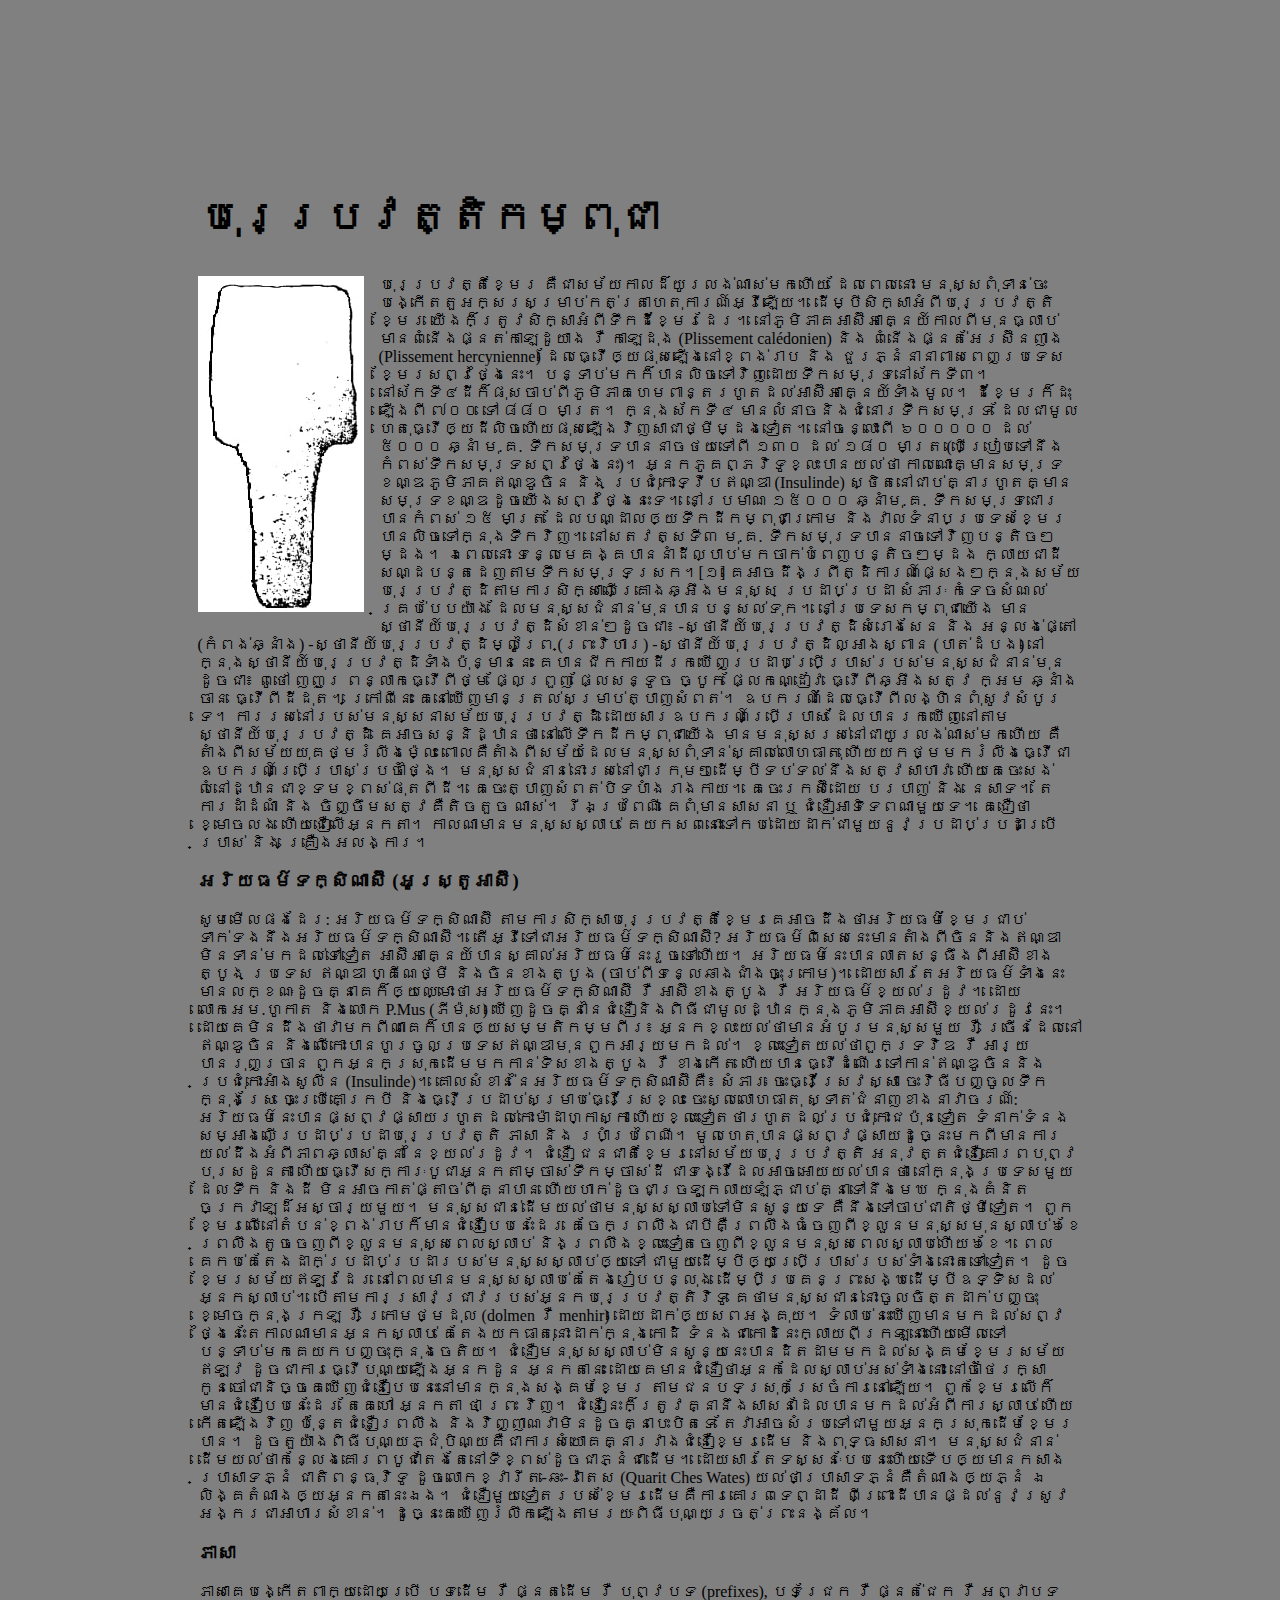
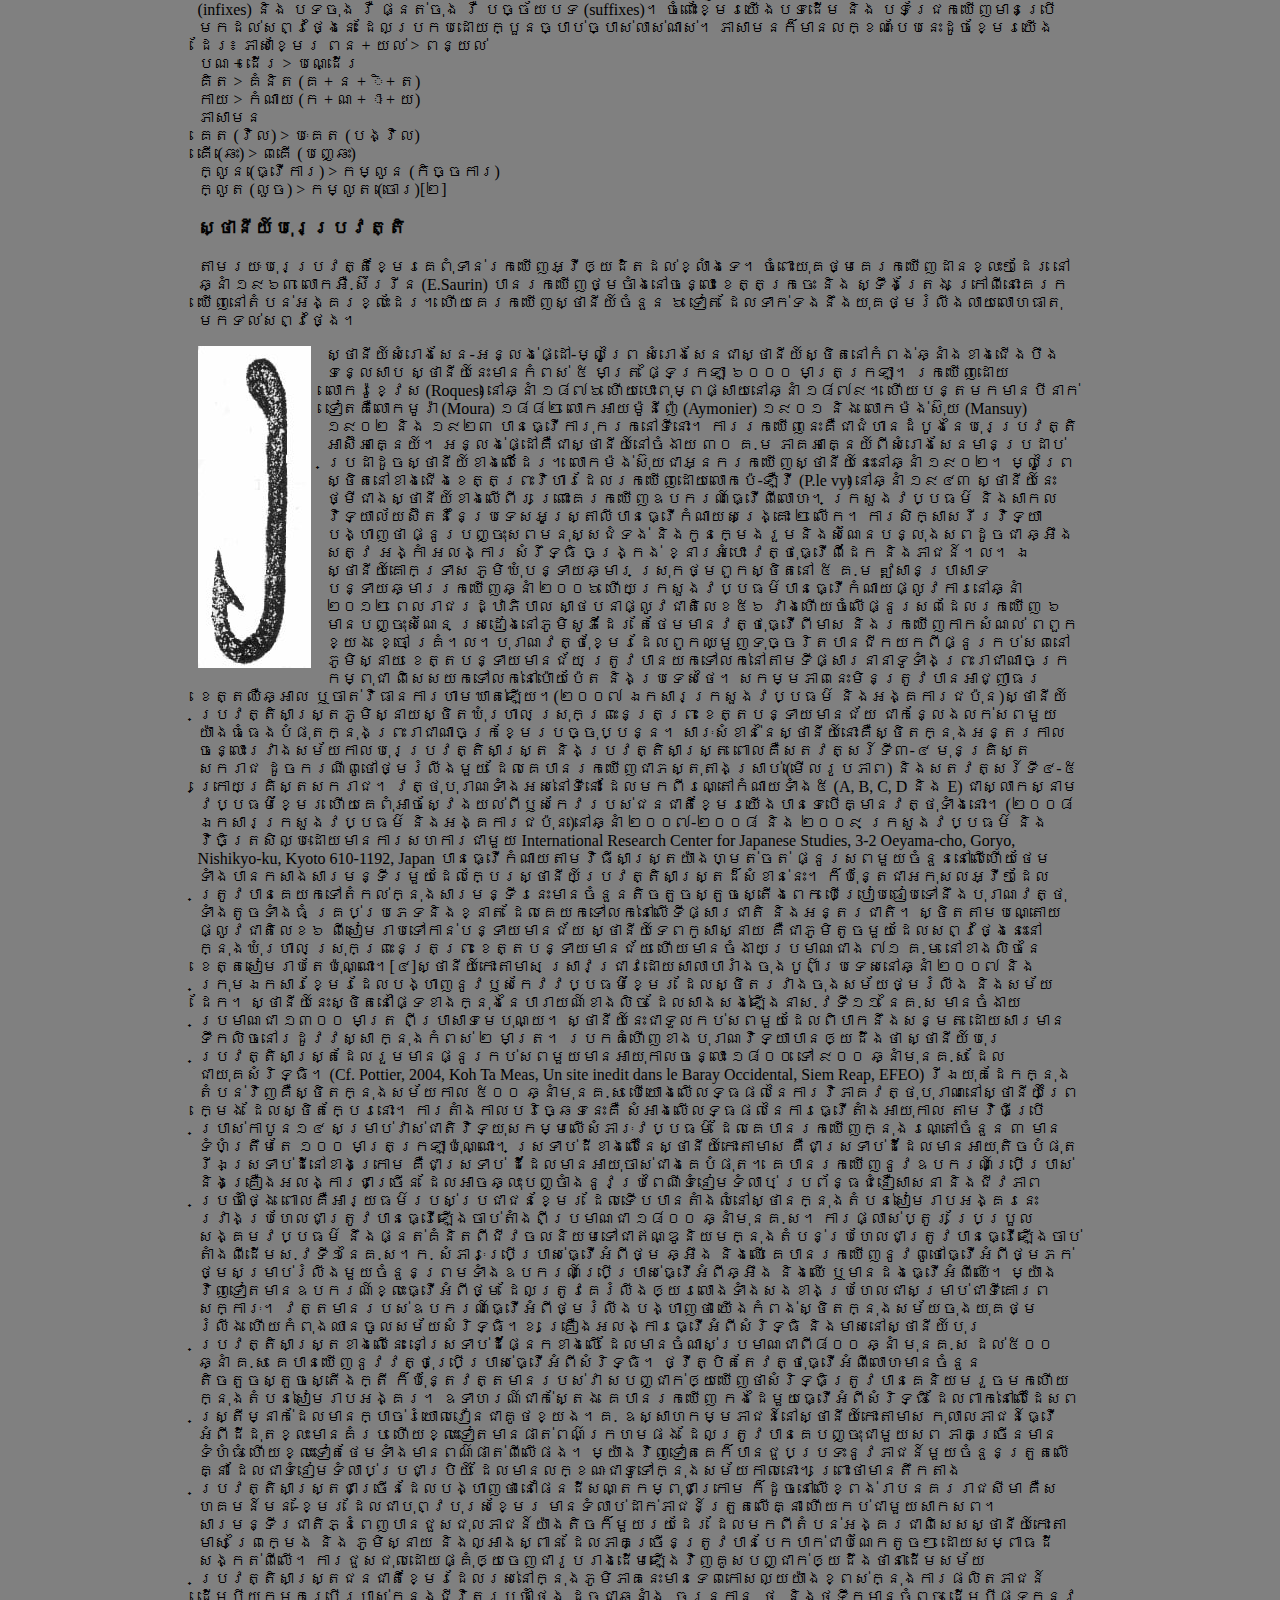
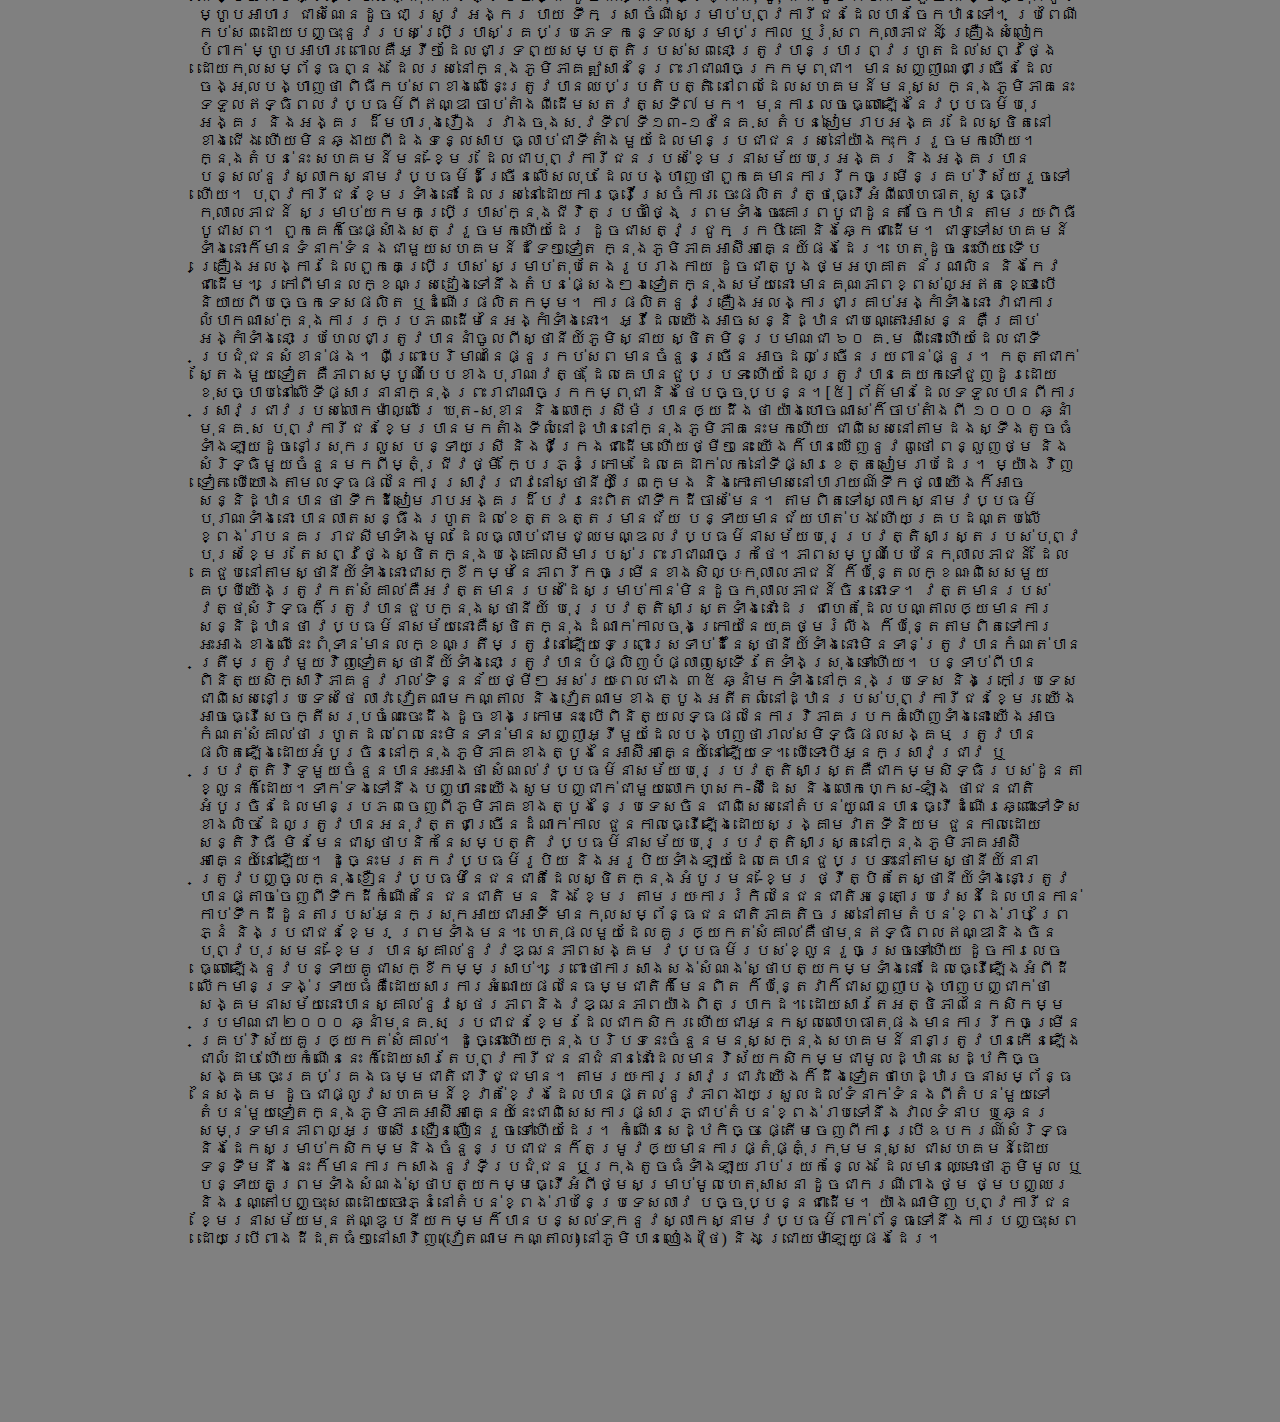
<file: pages/បុរេប្រវត្តិកម្ពុជា.html>
<!DOCTYPE html>
<html lang="en">
<head>
    <meta charset="UTF-8">
    <meta http-equiv="refresh" content="5" >
    <meta name="viewport" content="width=device-width, initial-scale=1.0">
    <style>
        .wrapper {
    margin: 0;
    padding: 0;
    width: 70%;
    box-sizing: border-box;
}
body {
    display: flex;
    justify-content: center;
    align-items: center;
    min-height: 100vh;
    background: gray;
}
.wrapper {
    margin: 150px auto;
    width: 70;
}
h2 {
    color: rgb(0, 0, 0);
    font-size: 42px;
}
img {
    float: left;
    margin-bottom: 15px;
    margin-right: 15px;
}
.text-box {
    color: #000000;
}
.text-box p {
    margin-top: 15px;
}
    </style>
</head>
<body>
    <div class="wrapper">
        <h2>បុរេប្រវត្តិកម្ពុជា</h2>
        <img src="/img/pic1.jpg" alt="">
        <div class="text-box">
                <p>បុរេប្រវត្តិខ្មែរ គឺជាសម័យកាលដ៏យូរលង់ណាស់មកហើយ ដែលពេលនោះ មនុស្សពុំទាន់ចេះបង្កើតតួអក្សរសម្រាប់កត់ត្រាហេតុការណ៍អ្វីឡើយ។ ដើម្បីសិក្សាអំពីបុរេប្រវត្តិខ្មែរ​ យើងក៏ត្រូវសិក្សាអំពីទឹកដីខ្មែរដែរ។ នៅភូមិភាគអាស៊ីអាគ្នេយ៍កាលពីមុនធ្លាប់មានពំនើងផ្នត់កាឡេដូយាង រឺ កាឡេដុង (Plissement calédonien) និង ពំនើងផ្នត់អែរស៊ីនញាង (Plissement hercynienne) ដែលធ្វើឲ្យផុសឡើងនៅខ្ពង់រាប និង ជួរភ្នំនានាពាសពេញប្រទេសខ្មែរសព្វថ្ងៃនេះ។ បន្ទាប់មកក៏បានលិចទៅវិញដោយទឹកសមុទ្រនៅស័កទី៣។ នៅស័កទី៤ដីក៏ផុសចាប់ពីភូមិភាគហេមពាន្តរហូតដល់អាស៊ីអាគ្នេយ៍ទាំងមូល។ ដីខ្មែរក៏ដុះឡើងពី ៧០០ ទៅ ៨៨០ មាត្រ។ ក្នុងស័កទី៤ មានលំនាចនិងជំនោរទឹកសមុទ្រ ដែលជាមូលហេតុធ្វើឲ្យដីលិចហើយផុសឡើងវិញសាជាថ្មីម្ដងទៀត។ នៅចន្លោះពី ៦០០០០០ ដល់ ៥០០០ ឆ្នាំ មុ.គ. ទឹកសមុទ្របាននាចថយទៅពី ១៣០ ដល់ ១៨០ មាត្រ (បើប្រៀបទៅនឹងកំពស់ទឹកសមុទ្រសព្វថ្ងៃនេះ)។ អ្នកភូគព្ភវិទូខ្លះបានយល់ថា កាលណោះគ្មានសមុទ្រខណ្ឌភូមិភាគឥណ្ឌូចិន និង ប្រជុំកោះទ្វីបឥណ្ឌា (Insulinde) ស្ថិតនៅជាប់គ្នារហូតគ្មានសមុទ្រខណ្ឌដូចយើងសព្វថ្ងៃនេះទេ។ នៅប្រមាណ ១៥០០០ ឆ្នាំមុ.គ. ទឹកសមុទ្រជោរបានកំពស់ ១៥ មាត្រ ដែលបណ្ដាលឲ្យទឹកដីកម្ពុជាក្រោម និងវាលទំនាបប្រទេសខ្មែរបានលិចទៅក្នុងទឹកវិញ។ នៅសតវត្សទី៣ មុ.គ. ទឹកសមុទ្របាននាចទៅវិញបន្តិចៗម្ដង។ ឯពេលនោះ ទន្លេមេគង្គបាននាំដីល្បាប់មកចាក់បំពេញបន្តិចៗម្ដង ក្លាយជាដីសណ្ដបន្តដេញតាមទឹកសមុទ្រស្រក។[១] គេអាចដឹងព្រឹត្ដិការណ៍ផ្សេងៗក្នុងសម័យបុរេប្រវត្ដិតាមការសិក្សាលើគ្រោងឆ្អឹងមនុស្ស ប្រដាប់ប្រដា សំភារៈ កំទេចសំណល់គ្រប់បែបយ៉ាង ដែលមនុស្សជំនាន់មុនបានបន្សល់ទុក។ នៅប្រទេសកម្ពុជាយើង មានស្ថានីយ៍បុរេប្រវត្ដិសំខាន់ៗដូចជា៖ -ស្ថានីយ៍បុរេប្រវត្ដិសំរោងសែន និង អន្លង់ផ្តៅ (កំពង់ឆ្នាំង) -ស្ថានីយ៍បុរេប្រវត្ដិម្លូព្រៃ (ព្រះវិហារ) -ស្ថានីយ៍បុរេប្រវត្ដិល្អាងស្ពាន (បាត់ដំបង) នៅក្នុងស្ថានីយ៍បុរេប្រវត្ដិទាំងប៉ុន្មាននេះ គេបានជីកកាយដីរកឃើញប្រដាប់ប្រើប្រាស់របស់មនុស្សជំនាន់មុនដូចជា៖ ពូថៅ ញញួរ ពន្លាកធ្វើពីថ្ម ផ្លែព្រួញ ផ្លែសន្ទូច ច្បូក ផ្លែកណ្ដៀវ ធ្វើពីឆ្អឹងសត្វ ក្អម ឆ្នាំង ចាន ធ្វើពីដីដុត។ ក្រៅពីនេះ គេនៅឃើញមានត្រល់សម្រាប់ត្បាញសំពត់។ ឧបករណ៍ដែលធ្វើពីលង្ហិនពុំសូវសំបូរទេ។ ការរស់នៅរបស់មនុស្សនាសម័យបុរេប្រវត្ដិ ដោយសារឧបករណ៍ប្រើប្រាស់ ដែលបានរកឃើញនៅតាមស្ថានីយ៍បុរេប្រវត្ដិ គេអាចសន្និដ្ឋានថា នៅលើទឹកដីកម្ពុជាយើង មានមនុស្សរស់នៅជាយូរលង់ណាស់មកហើយ គឺតាំងពីសម័យយុគថ្មរំលីងម៉្លេះ ពោលគឺតាំងពីសម័យដែលមនុស្សពុំទាន់ស្គាល់លោហធាតុ ហើយយកថ្មមករំលីងធ្វើជាឧបករណ៍ប្រើប្រាស់ប្រចាំថ្ងៃ។ មនុស្សជំនាន់នោះរស់នៅជាក្រុមៗដើម្បីទប់ទល់នឹងសត្វសាហាវ ហើយគេចេះសង់លំនៅដ្ឋានជាខ្ទមខ្ពស់ផុតពីដី។ គេចេះត្បាញសំពត់បិទបាំងរាងកាយ។ គេចេះរកស៊ីដោយ បរបាញ់ និង នេសាទ។ តែការដាំដំណាំ និង ចិញ្ចឹមសត្វគឺតិចតួច ណាស់។ រីឯប្រពៃណី គេពុំមានសាសនា ឬ ជំនឿអាទិទេពណាមួយទេ។ គេជឿថា ខ្មោចលង ហើយជឿលើអ្នកតា។ កាលណាមានមនុស្សស្លាប់ គេយកសពនោះទៅកប់ដោយដាក់ជាមួយនូវប្រដាប់ប្រដាប្រើប្រាស់ និង គ្រឿងអលង្ការ។</p>
            <h3>អរិយធម៌ទក្សិណាស៊ី (អូស្ត្រូអាស៊ី)</h3>
                <p>សូមមើលផងដែរ: អរិយធម៌ទក្សិណាស៊ី
                តាមការសិក្សាបុរេប្រវត្តិខ្មែរគេអាចដឹងថាអរិយធម៌ខ្មែរជាប់ទាក់ទងនឹងអរិយធម៌ទក្សិណាស៊ី។ តើអ្វីទៅជាអរិយធម៌ទក្សិណាស៊ី?
                
                អរិយធម៌ពិសេសនេះមានតាំងពីចិននិងឥណ្ឌាមិនទាន់មកដល់ទៅទៀត អាស៊ីអាគ្នេយ៍បានស្គាល់អរិយធម៌នេះរួចទៅហើយ។ អរិយធម៌នេះបានលាតសន្ធឹងពីអាស៊ីខាងត្បូង ប្រទេស ឥណ្ឌា ហ្គីណេថ្មី និងចិនខាងត្បូង (ចាប់ពីទន្លេឆាងជាំងចុះក្រោម)។ ដោយសារតែអរិយធម៌ទាំងនេះមានលក្ខណៈដូចគ្នាគេក៏ឲ្យឈ្មោះថា អរិយធម៌ទក្សិណាស៊ី រឺ អាស៊ីខាងត្បូង រឺ អរិយធម៌ខ្យល់រដូវ។ ដោយលោកអេម.ហូកាត និងលោក P.Mus (ភីម៉ុស) ឃើញដូចគ្នានៃជំនឿនិងពិធីជាមូលដ្ឋានក្នុងភូមិភាគអាស៊ីខ្យល់រដូវនេះ។ ដោយគេមិនដឹងថាវាមកពីណាគេក៏បានឲ្យសម្មតិកម្មពីរ៖
                
                អ្នកខ្លះយល់ថាមានអំបូរមនុស្សមួយ រឺ ច្រើនដែលនៅឥណ្ឌូចិន និងលើកោះបានហូរចូលប្រទេសឥណ្ឌាមុនពួកអារ្យមកដល់។
                ខ្លះទៀតយល់ថាពួកទ្រវិឌ រឺ អារ្យបានរុញច្រាន ពួកអ្នកស្រុកដើមមកកាន់ទិសខាងត្បូង រឺ ខាងកើត ហើយបានធ្វើដំណើរទៅកាន់ឥណ្ឌូចិននិងប្រជុំកោះអាំងសូលីន (Insulinde)។ គោលសំខាន់នៃអរិយធម៌ទក្សិណាស៊ីគឺ៖
                សំភារៈ
                ចេះធ្វើស្រែវស្សា
                ចេះវិធីបញ្ចូលទឹកក្នុងស្រែ
                ចេះប្រើគោក្របី និងធ្វើប្រដាប់សម្រាប់ធ្វើស្រែខ្លះ
                ចេះស្លលោហធាតុ
                ស្ទាត់ជំនាញខាងនាវាចរណ៍: អរិយធម៌នេះបានផ្សព្វផ្សាយរហូតដល់កោះម៉ាដាហ្កាស្កា ហើយខ្លះទៀតថារហូតដល់ប្រជុំកោះជប៉ុនទៀត ទំនាក់ទំនងសម្អាងលើប្រដាប់ប្រដាបុរេប្រវត្តិ ភាសា និង របាំប្រពៃណី។ មូលហេតុបានផ្សព្វផ្សាយដូច្នេះមកពីមានការយល់ដឹងអំពីភាពឆ្លាស់គ្នា នៃខ្យល់រដូវ។
                ជំនឿ
                ជនជាតិ​ខ្មែរ​នៅ​សម័យ​បុរេប្រវត្តិ អនុវត្ត​ជំនឿ​គោរព​បុព្វបុរស​ដូនតា ហើយ​ធ្វើ​សក្ការៈបូជា​អ្នក​តា​ម្ចាស់​ទឹក​ម្ចាស់​ដី ជា​ទង្វើ​ដែល​អាច​អោយ​យល់​បាន​ថា នៅ​ក្នុង​ប្រទេស​មួយ​ដែល​ទឹក និង​ដី មិន​អាច​កាត់​ផ្តាច់​ពី​គ្នា​បាន ហើយ​ហាក់​ដូច​ជា​ច្រឡូក​លាយ​ឡំ​ភ្ជាប់​គ្នា​ទៅ​នឹង​មេឃ ក្នុង​គំនិត​ចក្រវាឡ​ដ៏​អស្ចារ្យ​មួយ។ មនុស្សជាន់ដើមយល់ថាមនុស្សស្លាប់ទៅមិនសូន្យទេ គឺនឹងទៅចាប់ជាតិថ្មីទៀត។ ពួកខ្មែរលើនៅតំបន់ខ្ពង់រាបក៏មានជំនឿបែបនេះដែរ គេចែកព្រលឹងជាបីគឺព្រលឹងធំចេញពីខ្លួនមនុស្សមុនស្លាប់៦ខែ ព្រលឹងតូចចេញពីខ្លួនមនុស្សពេលស្លាប់ និងព្រលឹងខ្លះទៀតចេញពីខ្លួនមនុស្សពេលស្លាប់ហើយ៦ខែ។ ពេលគេកប់គេតែងដាក់ប្រដាប់ប្រដារបស់មនុស្សស្លាប់ឲ្យទៅ ជាមួយដើម្បីឲ្យប្រើប្រាស់របស់ទាំងនោះតទៅទៀត។ ដូចខ្មែរសម័យឥឡូវដែរ នៅពេលមានមនុស្សស្លាប់គេតែងរៀបបន្លុង ដើម្បីប្រគេនព្រះសង្ឃដើម្បីឧទ្ទិសដល់អ្នកស្លាប់។ បើតាមការស្រាវជ្រាវរបស់អ្នកបុរេប្រវត្តិវិទូ គេថាមនុស្សជាន់នោះចូលចិត្តដាក់បញ្ចុះខ្មោចក្នុងក្រឡ រឺ ក្រោមថ្មដុល (dolmen រឺ menhir) ដោយដាក់ឲ្យសពអង្គុយ។ ទំលាប់នេះឃើញមានមកដល់សព្វថ្ងៃនេះតែកាលណាមានអ្នកស្លាប់ គេតែងយកធាតុនោះដាក់ក្នុងកោដិ ទំនងជាកោដិនេះក្លាយពីក្រឡនោះហើយមើលទៅ បន្ទាប់មកគេយកបញ្ចុះក្នុងចេតិយ។ ជំនឿមនុស្សស្លាប់មិនសូន្យនេះបានដិតដាមមកដល់សង្គមខ្មែរសម័យឥឡូវ ដូចជាការធ្វើបុណ្យឡើងអ្នកដូន អ្នកតានេះ ដោយគេមានជំនឿថាអ្នកដែលស្លាប់អស់ទាំងនោះ នៅចាំថែរក្សាកូនចៅជានិច្ចគេឃើញជំនឿបែបនេះនៅមានក្នុងសង្គមខ្មែរ តាមជនបទស្រុកស្រែចំការនៅឡើយ។ ពួកខ្មែរលើក៏មានជំនឿបែបនេះដែរ តែគេហៅ អ្នកតា ថា ព្រះ វិញ។ ជំនឿនេះក៏ត្រូវគ្នានឹងសាសនាដែលបានមកដល់អំពីការស្លាប់ ហើយកើតឡើងវិញ ប៉ុន្តែជំនឿព្រលឹង និងវិញ្ញាណវាមិនដូចគ្នាបេះបិតទេ តែវាអាចសំរបទៅជាមួយអ្នកស្រុកដើមខ្មែរបាន។ ដូចតួយ៉ាងពិធីបុណ្យភ្ជុំបិណ្យគឺជាការសំយោគគ្នារវាងជំនឿខ្មែរដើម និងពុទ្ធសាសនា។ មនុស្សជំនាន់ដើមយល់ថាកន្លែងគោរពបូជាតែងតែនៅទីខ្ពស់ដូចជាភ្នំជាដើម។ ដោយសារតែទស្សនៈបែបនេះហើយទើបឲ្យមានកសាងប្រាសាទភ្នំ ជាតិពន្ធុវិទូ ដូចលោកខ្វារីត-ឆេះ-វ៉ាតេស (Quarit Ches Wates) យល់ថាប្រាសាទភ្នំគឺតំណាងឲ្យភ្នំ ឯលិង្គតំណាងឲ្យអ្នកតានេះឯង។ ជំនឿមួយទៀតរបស់ខ្មែរដើមគឺការគោរពទេព្ដាដី ពីព្រោះដីបានផ្ដល់នូវស្រូវអង្ករជាអាហារសំខាន់។ ដូច្នេះគេឃើញរំលឹកឡើងតាមរយៈពិធីបុណ្យច្រត់ព្រះនង្គ័ល។</p>
            <h3>ភាសា</h3>
                <p>ភាសាគេបង្កើតពាក្យដោយប្រើ បទដើម រឺ ផ្នត់ដើម រឺ បុព្វបទ (prefixes), បទជ្រែក រឺ ផ្នត់ជែក រឺ អព្វាបទ (infixes) និង បទចុង រឺ ផ្នត់ចុង រឺ បច្ច័យបទ (suffixes)។ ចំពោះខ្មែរយើងបទដើម និង បទជ្រែកឃើញមានប្រើមកដល់សព្វថ្ងៃនេះ ដែលប្រកបដោយក្បួនច្បាប់ច្បាស់លាស់ណាស់។ ភាសាមនក៏មានលក្ខណៈបែបនេះដូចខ្មែរយើងដែរ៖

                    ភាសាខ្មែរ
                    ពន + យល់ > ពន្យល់<br>
                    បណ + ដើរ > បណ្ដើរ<br>
                    គិត > គំនិត (គ + ន + ិ + ត) <br>
                    កាយ > កំណាយ (ក + ណ + ា + យ) <br>
                    ភាសាមន<br>
                    គេត (វិល) > បៈគេត (បង្វិល) <br>
                    គើ (ឆេះ) > ពគើ (បញ្ឆេះ) <br>
                    ក្លូន (ធ្វើការ) > កម្លូន (កិច្ចការ) <br>
                    ក្លូត (លួច) > កម្លូត (ចោរ)[២]</p>
            <h3>ស្ថានីយ៍បុរេប្រវត្តិ</h3>
                    <p>តាមរយៈបុរេប្រវត្តិខ្មែរគេពុំទាន់រកឃើញអ្វីឲ្យដិតដល់ខ្លាំងទេ។ ចំពោះយុគថ្មគេរកឃើញដានខ្លះៗដែរ នៅឆ្នាំ ១៩៦៣ លោកអឺ.ស៊័ររីន (E.Saurin) បានរកឃើញថ្មចាំងនៅចន្លោះ ខេត្តក្រចេះ និង ស្ទឹងត្រែង ក្រៅពីនោះគេរកឃើញនៅតំបន់អង្គរខ្លះដែរ។ ហើយគេរកឃើញស្ថានីយ៍ចំនួន ៦ ទៀត ដែលទាក់ទងនឹងយុគថ្មរំលីងលាយលោហធាតុមកទល់សព្វថ្ងៃ។</p>
                    <img src="/img/pic2.jpg" alt="">
                    <p>ស្ថានីយ៍សំរោងសែន-អន្លង់ផ្ដៅ-ម្លូព្រៃ សំរោងសែនជាស្ថានីយ៍ស្ថិតនៅកំពង់ឆ្នាំងខាងជើងបឹងទន្លេសាប ស្ថានីយ៍នេះមានកំពស់​ ៥ មាត្រ ផ្ទៃក្រឡា ៦០០០ មាត្រក្រឡា។ រកឃើញដោយលោករ៉ូខ្វេស (Roques) នៅឆ្នាំ ១៨៧៦ ហើយបោះពុម្ពផ្សាយនៅឆ្នាំ ១៨៧៩។ ហើយបន្តមកមានបីនាក់ទៀតគឺលោកមូរ៉ា (Moura) ១៨៨២ លោកអាយម៉ូនីញ៉េ (Aymonier) ១៩០១ និង លោកម៉ង់ស៊ុយ (Mansuy) ១៩០២ និង ១៩២៣ បានធ្វើការុករកនៅទីនោះ។ ការរកឃើញនេះគឺជាជំហានដំបូងនៃបុរេប្រវត្តិអាស៊ីអាគ្នេយ៍។

                        អន្លង់ផ្ដៅគឺជាស្ថានីយ៍នៅចំងាយ ៣០ គ.ម ភាគអាគ្នេយ៍ពីសំរោងសែនមានប្រដាប់ប្រដាដូចស្ថានីយ៍ខាងលើដែរ។ លោកម៉ង់ស៊ុយជាអ្នករកឃើញស្ថានីយ៍នេះនៅឆ្នាំ ១៩០២។ ម្លូព្រៃស្ថិតនៅខាងជើងខេត្តព្រះវិហារដែលរកឃើញដោយលោកប៉េ-ឡឺវី (P.le vy) នៅឆ្នាំ ១៩៤៣ ស្ថានីយ៍នេះថ្មីជាងស្ថានីយ៍ខាងលើពីរ ព្រោះគេរកឃើញឧបករណ៍ធ្វើពីលោហៈ។
                        
                        ក្រសួង​វប្បធម៌ និង​សាកលវិទ្យាល័យ​ស៊ីតនីនៃប្រទេសអូស្ត្រាលីបានធ្វើ​កំណាយ​សង្គ្រោះ ២ ​លើក​។ ការសិក្សា​សរីរ​​វិទ្យា បង្ហាញថា ផ្នូរ​បញ្ចុះសព​មនុស្ស​ជំទង់ និង​កូនក្មេងរួម​និងសំណែន​បន្លុង​សព​ដូចជា ឆ្អឹង​សត្វ អង្កាំ អលង្ការ សំរឹទ្ធិ ចង្ក្រង់ ខ្នារ​អំបោះ វត្ថុ​ធ្វើ​ពី​ដែក និង​ភាជន៍​។​ល​។​ ឯ​ស្ថានីយ៍គោក​ទ្រាស ភូមិ​ឃុំ​បន្ទាយឆ្មារ ស្រុក​ថ្មពួកស្ថិតនៅ ៥ គ.ម ឦសាន​ប្រាសាទបន្ទាយឆ្មាររកឃើញ​ឆ្នាំ ២០០៦ ហើយ​ក្រសួង​វប្បធម៌បានធ្វើ​កំណាយ​ផ្លូវការនៅ​ឆ្នាំ ២០១២ ពេល​រាជរដ្ឋាភិបាល សា្ថបនា​ផ្លូវជាតិ​លេខ​៥៦ វាងហើយ​ចំ​លើ​ផ្នូរ​សពដែល​រកឃើញ ៦ មាន​បញ្ចុះ​សំណែន ស្រដៀង​នៅ​ភូមិ​សូ​ភី​ដែរ តែ​ថែម​មាន​វត្ថុ​ធ្វើ​ពី​មាស និង​រកឃើញ​កាកសំណល់ ពពួក​ខ្យង ​ខ្ចៅ គ្រំ។​ល​។
                        
                        ​បុរាណវត្ថុ​ខ្មែរ​ដែល​ពួក​ឈ្មួញ​ទុច្ចរិត​បាន​ជីក​យក​ពី​ផ្នូរ​កប់ស​ពនៅ​ភូមិ​ស្នាយ ខេត្តបន្ទាយមានជ័យ ត្រូវបាន​យកទៅលក់​នៅតាម​ទីផ្សារ​នានា​ទូទាំង​ព្រះរាជាណាចក្រ​កម្ពុជា ពិសេស​យកទៅលក់​នៅ​ប៉ោយប៉ែត និង​ប្រទេស​ថៃ​។ សកម្មភាព​នេះ​មិន​ត្រូវបាន​អាជ្ញាធរខេត្ត​ឈឺឆ្អាល ឬ​ចាត់វិធានការ​ហាមឃាត់​ឡើយ​។(២០០៧ ​ឯកសារ​ក្រសួង​វប្បធម៌ និង​អង្គការ​ជប៉ុន​)
                        
                        ​ស្ថានីយ៍​ប្រវត្តិសាស្ត្រ​ភូមិ​ស្នាយ​ស្ថិត​ឃុំ​រហាល ស្រុក​ព្រះនេត្រព្រះ ខេត្តបន្ទាយមានជ័យ ជា​កន្លែង​លក់​សព​មួយ​យ៉ាង​ធំធេង​បំផុត​ក្នុងព្រះរាជាណាចក្រ​ខ្មែរ​បច្ចុប្បន្ន​។ សារៈសំខាន់​នៃ​ស្ថានីយ៍​នោះគឺ​ស្ថិតក្នុង​អន្តរកាល​ចន្លោះ​រវាង​សម័យកាល​បុរេប្រវត្តិសាស្ត្រ និង​ប្រវត្តិសាស្ត្រ ពោលគឺ​សតវត្សរ៍​ទី​៣-៤ មុន​គ្រិ​ស្ត​សករាជ ដូច​ករណី​ពូថៅ​ថ្ម​រំលីង​មួយ ដែល​គេ​បាន​រកឃើញ​ជា​ភស្តុតាង​ស្រាប់ (​មើលរូប​ភាព​) និង​សតវត្សរ៍​ទី​៤-៥ ក្រោយ​គ្រិ​ស្ត​សករាជ​។ វត្ថុ​បុរាណ​ទាំងអស់​នៅ​ទីនោះ ដែល​មកពី​រណ្តៅ​កំណាយ​ទាំង​៥ (A, B, C, D និង E) ជា​ស្លាកស្នាម​វប្បធម៌​ខ្មែរ ហើយ​គេ​ពុំ​អាច​ស្វែងយល់​ពី​ឫសកែវ​របស់​ជនជាតិ​ខ្មែរ​យើង​បានទេ​បើ​គ្មាន​វត្ថុ​ទាំងនោះ​។​ (២០០៨ ឯកសារ​ក្រសួង​វប្បធម៌ និង​អង្គការ​ជប៉ុន​)​នៅ​ឆ្នាំ ២០០៧-២០០៨ និង ២០០៩ ក្រសួង​វប្បធម៌ និង​វិចិត្រសិល្បៈ​ដោយមាន​ការសហការ​ជាមួយ International Research Center for Japanese Studies, 3-2 Oeyama-cho, Goryo, Nishikyo-ku, Kyoto 610-1192, Japan បានធ្វើ​កំណាយ​តាម​វិធីសាស្ត្រ​យ៉ាង​ហ្មត់ចត់ ផ្នូរ​សព​មួយចំនួន​នៅលើ​ហើយ​ថែមទាំង​បាន​កសាង​សារមន្ទីរ​មួយ​ដែល​ក្បែរ​ស្ថានីយ៍​ប្រវត្តិសាស្ត្រ​ដ៏​សំខាន់​នេះ​។ ​ក៏ប៉ុន្តែ​ជា​អកុសលអ្វីៗ​ដែល​ត្រូវបាន​គេ​យកទៅតំកល់ក្នុង​សារមន្ទីរ​នេះ​មាន​ចំនួន​តិចតួចស្តួចស្តើង​ពេក បើ​ប្រៀបធៀប​ទៅ​នឹងបុរាណវត្ថុ​ទាំង​តូច​ទាំង​ធំ គ្រប់​ប្រភេទ​និង​ខ្នាត ដែល​គេ​យកទៅលក់​នៅលើ​ទីផ្សារ​ជាតិ និង​អន្តរជាតិ។ ស្ថិត​តាម​បណ្តោយ​ផ្លូវជាតិ​លេខ​៦ ពី​សៀមរាប​ទៅកាន់​បន្ទាយមានជ័យ ស្ថានីយ៍​ទេព​កូ​សា​ស្នាយ គឺជា​ភូមិតូច​មួយ​ដែល​សព្វថ្ងៃនេះ​នៅក្នុង​ឃុំ​រហាល ស្រុក​ព្រះនេត្រព្រះ ខេត្តបន្ទាយមានជ័យ ហើយ​មាន​ចំងាយ​ប្រមាណ​ជាង ៧១ ​គ.ម នៅ​ខាងលិច​នៃ​ខេត្តសៀមរាប​តែប៉ុណ្ណោះ​។[៤]
                        
                        ​ស្ថានីយ៍កោះ​តា​មាស ស្រាវជ្រាវដោយសាលាបារាំងចុងបូព៌ាប្រទេសនៅឆ្នាំ ២០០៧ និងក្រុមឯកសារខ្មែរដែល​បង្ហាញ​នូវ​ឫសកែវវប្បធម៌​ខ្មែរ ដែល​ស្ថិតរវាង​ចុង​សម័យ​ថ្ម​រំលីង និង​សម័យដែក។​ ស្ថានីយ៍​នេះស្ថិតនៅ​ផ្ទៃ​ខាងក្នុង​នៃ​បារាយណ៍​ខាងលិច​ ដែលសាងសង់ឡើងនាស.វទី១១ នៃគ.ស មានចំងាយ​ប្រមាណ​ជា ១៣០០​ មាត្រ ពី​ប្រាសាទ​មេបុណ្យ។ ​ស្ថានីយ៍នេះជា​ទួល​កប់​សព​មួយ​ដែល​ពិបាក​នឹង​សន្ម​ត ដោយសារ​មានទឹក​លិចនៅ​រដូវវស្សា ក្នុង​កំពស់ ​២ មាត្រ។ របកគំហើញ​ខាង​បុរាណវិទ្យា​បាន​ឲ្យ​ដឹងថា ស្ថានីយ៍​បុរេប្រវត្តិសាស្ត្រដែលរួមមានផ្នូរកប់សពមួយ​មាន​អាយុកាល​ចន្លោះ​ ១៨០០ ទៅ​ ៩០០ ឆ្នាំមុន​គ​.​ស ដែលជាយុគសំរិទ្ធិ។ (Cf. Pottier, 2004, Koh Ta Meas, Un site inedit dans le Baray Occidental, Siem Reap, EFEO) រីឯយុគដែកក្នុងតំបន់វិញគឺស្ថិតក្នុងសម័យកាល ៥០០ ឆ្នាំមុនគ.ស បើយោងលើលទ្ធផលនៃការវិភាគវត្ថុបុរាណនៅស្ថានីយ៍ព្រៃក្មេង ដែលស្ថិតក្បែរនោះ។ ការតាំង​កាលបរិច្ឆេទ​នេះ​គឺ សំអាង​លើ​លទ្ធផល​នៃ​ការធ្វើ​តាំង​អាយុកាល តាម​វិធី​ប្រើប្រាស់​កាបូន​១៤ សម្រាប់វាស់​ជាតិ​វិទ្យុសកម្ម​លើសំភារៈ​វប្បធម៌ ដែល​គេ​បាន​រកឃើញ​ក្នុង​រណ្តៅ​ចំនួន​ ៣ មាន​ទំហំ​ត្រឹមតែ​ ១០០ មាត្រក្រឡា​ប៉ុណ្ណោះ។​ ស្រទាប់ដី​ខាងលើ​នៃ​ស្ថានីយ៍​កោះ​តា​មាស គឺជា​ស្រទាប់ដី​ដែលមាន​អាយុ​តិច​បំផុត រីឯ​ស្រទាប់ដី​នៅ​ខាងក្រោម គឺជា​ស្រទាប់ ដី​ដែលមាន​អាយុ​ចាស់​ជាងគេ​បំផុត។​ គេ​បាន​រកឃើញ​នូវ​ឧបករណ៍ប្រើប្រាស់ និង​គ្រឿងអលង្ការ​ជាច្រើន ដែល​អាច​ឆ្លុះបញ្ចាំង​នូវ​ប្រពៃណី​ទំនៀម​ទំលាប់ ប្រព័ន្ធ​ជំនឿ​សាសនា និង​ជីវភាព​ប្រចាំថ្ងៃ ពោលគឺ​អារ្យធម៌​របស់​ប្រជាជន​ខ្មែរ ដែល​ទើបបាន​តាំង​លំនៅស្ថាន​ក្នុង​តំបន់​សៀមរាប​អង្គរ​នេះ រវាងប្រហែលជាត្រូវបានធ្វើឡើងចាប់តាំងពី​ប្រមាណ​ជា​ ១៨០០ ឆ្នាំមុន​គ​.​ស។ ​ការផ្លាស់ប្តូរ ប្រែប្រួល​សង្គម​វប្បធម៌ នឹង​ផ្នត់គំនិត​ពី​ជី​វច​ល​និយម​ទៅជា​ឥណ្ឌូ​និយមក្នុងតំបន់ប្រហែលជាត្រូវបានធ្វើឡើងចាប់តាំងពីដើមស.វទី១នៃគ.ស។​
                        
                        ​ក​. សំភារៈប្រើប្រាស់​ធ្វើ​អំពី​ថ្ម​ ឆ្អឹង និង​ឈើ​ គេ​បាន​រកឃើញ​នូវពូថៅ​ធ្វើ​អំពី​ថ្មភក់ ថ្ម​សម្រាប់​រំលីង​មួយចំនួនព្រមទាំង​ឧបករណ៍ប្រើប្រាស់​ធ្វើ​អំពី​ឆ្អឹង និង​ឈើ ឬ​មាន​ដង​ធ្វើ​អំពី​ឈើ។ ម្យ៉ាងវិញទៀត​មាន​ឧបករណ៍​ខ្លះ​ធ្វើ​អំពី​ថ្ម ដែល​ត្រូវគេ​រំលីង​ឲ្យ​រលោង​ទាំងសងខាងប្រហែលជាសម្រាប់ជាទីគោរព​សក្ការៈ។ វត្តមាន​របស់​ឧបករណ៍​ធ្វើ​អំពី​ថ្ម​រំលីងបង្ហាញថា យើង​កំពង់ស្ថិត​ក្នុងសម័យ​ចុង​យុគ​ថ្ម​រំលីង ហើយ​កំពុង​ឈានចូល​សម័យ​សំ​រិ​ទ្ធិ។​
                        ខ​. គ្រឿងអលង្ការ​ធ្វើ​អំពី​សំ​រិ​ទ្ធិ និង​មាស​នៅ​ស្ថានីយ៍​បុ​រ​ប្រវត្តិសាស្ត្រខាងលើនេះ នៅ​ស្រទាប់ដី​ផ្នែក​ខាងលើ ដែលមាន​ចំណាស់​ប្រមាណ​ជា​ពី​៨០០ ឆ្នាំ មុន​គ​.​ស ដល់​៥០០ ឆ្នាំ គ​.​ស គេ​បានឃើញ​នូវ​វត្ថុ​ប្រើប្រាស់​ធ្វើ​អំពី​សំ​រិ​ទ្ធិ។ ថ្វីត្បិតតែ​វត្ថុ​ធ្វើ​អំពី​លោហៈ​មាន​ចំនួន​តិចតួចស្តួចស្តើង​ក្តី ក៏ប៉ុន្តែ​វត្តមាន​របស់​វា សបញ្ជាក់​ឲ្យ​ឃើញថាសំ​រិ​ទ្ធិ​ត្រូវបាន​គេ​និយម​រួចមកហើយក្នុង​តំបន់​សៀមរាប​អង្គរ។ ឧទាហរណ៍​ជាក់ស្តែង គេ​បាន​រកឃើញ កងដៃមួយធ្វើ​អំពី​សំ​រិ​ទ្ធិ ដែល​ពាក់​នៅលើ​ដៃ​សព​ស្ត្រី​ម្នាក់​ដែលមាន​ក្បាច់​រំយោល​វៀន​ជា​គូថ​ខ្យង។​
                        ​គ​. ឧស្សាហកម្ម​ភាជន៍​នៅ​ស្ថានីយ៍​កោះ​តា​មាស​ កុលា​ល​ភាជន៍​ធ្វើ​អំពី​ដី​ដុតខ្លះមានគំរប ហើយខ្លះទៀតមានផាត់ពណ៌ក្រហមផង ដែល​ត្រូវបាន​គេ​បញ្ចុះ​ជាមួយ​សព ភាគច្រើន​មាន​ទំហំ​ធំ ហើយ​ខ្លះទៀត​ថែមទាំង​មាន​ពណ៌​ផាត់​ពីលើ​ផង។ ម្យ៉ាងវិញទៀត​គេ​ក៏បាន​ជួបប្រទះ​នូវ​ភាជន៍​មួយចំនួន​ត្រួត​លើ​គ្នា ដែលជា​ទំនៀមទំលាប់​ប្រជាប្រិយ៍ ដែលមាន​លក្ខណៈ​ជាទូទៅ​ក្នុងសម័យ​កាលនោះ។ ព្រោះថាមាន​តឹកតាង​ប្រវត្តិសាស្ត្រ​ជាច្រើន​ដែល​បង្ហាញថា នៅ​ផែន​ដីសណ្ត​កម្ពុជា​ក្រោម ក៏​ដូច​នៅលើ​ខ្ពង់រាប​នគររាជ​សីមា គឺស​ហគ​មន៍​មន​-​ខ្មែរ ដែលជា​បុព្វបុរស​ខ្មែរ មាន​ទំលាប់​ដាក់​ភាជន៍​ត្រួត​លើ​គ្នា ហើយ​កប់​ជាមួយ​សាកសព។​
                        ​សារមន្ទីរ​ជាតិ​ភ្នំពេញបាន​ជួសជុល​ភាជន៍​យ៉ាងតិច​ក៏​មួយរយ​ដែរ ដែល​មកពី​តំបន់​អង្គរជាពិសេស​ស្ថានីយ៍កោះ​តា​មាស ព្រៃ​ក្មេង និង ភូមិ​ស្នាយ និងល្អាងស្ពាន ដែល​ភាគច្រើន​ត្រូវបាន​បែកបាក់​ជា​បំណែក​តូចៗ ដោយ​សម្ពាធ​ដី​សង្កត់ពីលើ។​ ការជួសជុល​ដោយ​ផ្គុំ​ឲ្យ​ចេញ​ជា​រូបរាង​ដើម​ឡើងវិញគូសបញ្ជាក់​ឲ្យ​ដឹងថានា​ដើម​សម័យ​ប្រវត្តិសាស្ត្រ​ជនជាតិខ្មែរ​ដែល​រស់នៅ​ក្នុងភូមិ​ភាគ​នេះមាន​ទេពកោសល្យ​យ៉ាងខ្ពស់ក្នុង​ការផលិត​ភាជន៍ដើម្បី​យកមកប្រើ​ប្រាស់​ក្នុង​ជីវិត​ប្រចាំថ្ងៃ ដូចជា​ឆ្នាំង​, ច​ន្ក្រា​ន​, ថូ​, និង​ថូ​ទឹក​មាន​ចំ​ពួច ដើម្បី​ផ្ទុក​នូវ​ម្ហូបអាហារ ជា​សំណែន​ដូចជា ស្រូវ អង្ករ បាយ ទឹក ស្រា ចំណីសម្រាប់បុព្វការី​ជន​ដែល​បាន​ចែក​ឋាន​ទៅ។​ ប្រពៃណី​កប់​សព​ដោយ​បញ្ចុះ​នូវ​របស់​ប្រើប្រាស់​គ្រប់​ប្រភេទ កន្ទេល​សម្រាប់​ក្រាល ឬ​រុំ​សព កុលា​ភាជន៍ គ្រឿង​សំលៀកបំពាក់ ម្ហូបអាហារ ពោលគឺ​អ្វីៗ​ដែលជា​ទ្រព្យសម្បត្តិ​របស់​សព​នោះ ត្រូវបាន​ប្រារព្វ​រហូតដល់​សព្វថ្ងៃ ដោយ​កុលសម្ព័ន្ធ​ព្នង ដែល​រស់នៅក្នុង​ភូមិភាគ​ឦសាន​នៃ​ព្រះរាជាណាចក្រ​កម្ពុជា។ មាន​សញ្ញាណ​ជាច្រើន​ដែល​ចង្អុល​បង្ហាញថា ពិធី​កប់​សព​ខាងលើនេះត្រូវបាន​ឈប់​ប្រតិបត្តិ នៅពេលដែល​សហគមន៍​មនុស្ស ក្នុងភូមិ​ភាគ​នេះ​ទទួល​ឥទ្ធិពល​វប្បធម៌​ពី​ឥណ្ឌា ចាប់​តាំងពីដើម​សតវត្ស​ទី​៧ មក។ មុន​ការ​លេចធ្លោ​ឡើង​នៃ​វប្បធម៌​បុ​រេ​អង្គរ និង​អង្គរ ដ៏​មហា​រុងរឿង រវាង​ចុង​ស​.​វ​ទី​៧ ទី​១៣-១៤​នៃ​គ​.​ស តំបន់​សៀមរាប​អង្គរ ដែល​ស្ថិតនៅ​ខាងជើង ហើយ​មិន​ឆ្ងាយ​ពី​ដង​ទន្លេសាប ធ្លាប់ជា​ទីតាំង​មួយ​ដែលមាន​ប្រជាជន​រស់នៅ​យ៉ាង​កុះករ​រួចមកហើយ​។ ក្នុង​តំបន់​នេះ សហគមន៍​មន​-​ខ្មែរ ដែលជា​បុព្វការី​ជន​របស់​ខ្មែរ​នា​សម័យ​បុ​រេ​អង្គរ និង​អង្គរបាន​បន្សល់​នូវ​ស្លាកស្នាម​វប្បធម៌​ដ៏​ច្រើន​លើសលុប ដែល​បង្ហាញថា ពួកគេ​មានការ​រីកចម្រើន​គ្រប់​វិស័យ​រួចទៅហើយ​។ បុព្វការី​ជន​ខ្មែរ​ទាំងនោះ ដែល​រស់នៅ​ដោយ​ការធ្វើ​ស្រែចំការ ចេះ​ផលិត​វត្ថុ​ធ្វើ​អំពី​លោហធាតុ សូន​ធ្វើ​កុលាលភាជន៍ សម្រាប់​យកមកប្រើ​ប្រាស់​ក្នុង​ជីវិត​ប្រចាំថ្ងៃ ព្រមទាំង​ចេះ​គោរពបូជា​ដូនតា ចែក​ឋាន តាមរយៈ​ពិធី​បូជាសព​។ ពួកគេ​ក៏​ចេះ​ផ្សាំង​សត្វ​រួចមកហើយ​ដែរ ដូចជា​សត្វ​ជ្រូក ក្របី គោ និង​ឆ្កែ​ជាដើម​។ ជាទូទៅ​សហគមន៍​ទាំងនោះ​ក៏មាន​ទំនាក់ទំនង​ជាមួយ​សហ​គម​ន៍​ដទៃៗ​ទៀត ក្នុង​ភូមិភាគ​អាស៊ីអាគ្នេយ៍​ផងដែរ​។ ហេតុ​ដូចនេះហើយ ទើប​គ្រឿងអលង្ការ​ដែល​ពួកគេ​ប្រើប្រាស់ សម្រាប់តុបតែង​រូបរាងកាយ ដូចជា​ត្បូងថ្ម​អ​ហ្គា​ត ន័​រណា​លិ​ន និង​កែវ​ជាដើម​។ ក្រៅពី​មាន​លក្ខណៈ​ស្រដៀង​ទៅ​នឹង​តំបន់​ផ្សេងៗ​ឯទៀត​ក្នុងសម័យ​នោះ មាន​គុណភាព​ខ្ពស់​ល្អឥតខ្ចោះ បើ​និយាយ​ពី​បច្ចេកទេស​ផលិត ឬ​ដំណើរ​ផលិតកម្ម​។​ ការ​ផលិត​នូវ​គ្រឿងអលង្ការជា​គ្រាប់អង្កាំ​ទាំងនោះ វា​ជាការ​លំបាក​ណាស់ក្នុង​ការរក​ប្រភពដើម​នៃ​អង្កាំ​ទាំងនោះ​។ អ្វីដែល​យើង​អាចសន្និដ្ឋាន​ជា​បណ្តោះអាសន្ន គឺ​គ្រាប់អង្កាំ​ទាំងនោះ ប្រហែលជា​ត្រូវបាន​នាំចូល​ពី​ស្ថានីយ៍​ភូមិ​ស្នាយ ស្ថិត​មិន​ប្រមាណ​ជា ៦០​ គ​.​ម ពី​នោះ ហើយ​ដែលជា​ទីប្រជុំជន​សំខាន់​ផង​។ ពីព្រោះ​បរិមាណ​នៃ​ផ្នូរ​កប់​សព មាន​ចំនួន​ច្រើន អាច​ដល់​ច្រើន​រយ​ពាន់​ផ្នូរ​។ កត្តា​ជាក់ស្តែង​មួយទៀត គឺ​ភាពសម្បូ​ណ៍​បែប​ខាង​បុរាណវត្ថុ ដែល​គេ​បាន​ជួបប្រទះ ហើយ​ដែល​ត្រូវបាន​គេ​យកទៅ​ជួញដូរ​ដោយ​ខុសច្បាប់​នៅលើ​ទីផ្សារ​នានា​ក្នុង​ព្រះរាជាណាចក្រ​កម្ពុជា និង​ថៃ​បច្ចុប្បន្ន​។​[៥]
                        
                        ព័ត៌មាន​ដែល​ទទួលបាន​ពី​ការស្រាវជ្រាវ​របស់លោក​ម៉ា​ល្លើ​រេ ឃុ​ត-សុ​ខាន និង​លោកស្រីម៉​របាន​ឲ្យ​ដឹងថា យ៉ាងហោចណាស់​ក៏​ចាប់តាំងពី ១០០០ ​ឆ្នាំមុន​គ​.​ស បុព្វការី​ជន​ខ្មែរ​បានមក​តាំងទី​លំនៅដ្ឋាន​នៅក្នុង​ភូមិភាគ​នេះ​មកហើយ ជាពិសេស​នៅតាម​ដងស្ទឹង​តូចធំ​ទាំងឡាយដូច​នៅ​ស្រុក​រលួស បន្ទាយស្រី និង​ជីក្រែង​ជាដើម ហើយ​ថ្មីៗ​នេះ យើង​ក៏បាន​ឃើញ​នូវ​ពូថៅ ពន្លួញ​ថ្ម និង​សំរិទ្ធិ​មួយចំនួន​មកពី​ម្តុំ​ជ្រីវ​ថ្មី ក្បែរ​ភ្នំ​ក្រោម ដែល​គេ​ដាក់លក់​នៅ​ទីផ្សារ​ខេត្តសៀមរាប​ដែរ​។​ ម្យ៉ាងវិញទៀត បើ​យោងតាម​លទ្ធផល​នៃ​ការស្រាវជ្រាវ​នៅ​ស្ថានីយ៍​ព្រៃ​ក្មេង និង​កោះ​តា​មាស​នៅ​បារាយណ៍ទឹកថ្លា យើង​ក៏​អាច​សន្និដ្ឋានបានថា ទឹកដី​សៀមរាប​អង្គរ​ដ៏​បវរ​នេះ​ពិតជា​ទឹកដី​ចាស់​មែន​។ តាមពិតទៅ​ស្លាកស្នាម​វប្បធម៌​បុរាណ​ទាំងនោះ បាន​លាតសន្ធឹង​រហូត​ដល់​ខេត្ត​ឧ​ត្ត​រ​មានជ័យ បន្ទាយមានជ័យ​បាត់បង់ ហើយ​គ្របដណ្តប់​លើ​ខ្ពង់រាប​នគររាជ​សីមា​ទាំងមូល ដែល​ធ្លាប់ជា​មជ្ឈមណ្ឌល​វប្បធម៌​នា​សម័យ​បុរេប្រវត្តិសាស្ត្រ​របស់​បុព្វបុរស​ខ្មែរ តែ​សព្វថ្ងៃ​ស្ថិតក្នុង​បង្គោល​សីមា​របស់​ព្រះរាជាណាចក្រ​ថៃ​។
                        
                        ​ភាពសម្បូណ៍​បែបនៃ​កុលាលភាជន៍ ដែល​គេ​ជួប​នៅ​តាម​ស្ថានីយ៍​ទាំង​នោះជា​សក្ខីកម្ម​នៃ​ភាព​រីកចម្រើន​ខាង​សិល្បៈ​កុលាលភាជន៍ ក៏ប៉ុន្តែ​លក្ខណៈ​ពិសេស​មួយ​គប្បី​យើង​ត្រូវ​កត់​សំគាល់​គឺអវត្តមាន​របស់​ដៃ​សម្រាប់កាន់មិន​ដូច​កុលាលភាជន៍​ចិន​នោះទេ។​ ​វត្តមាន​របស់​វត្ថុ​សំរិទ្ធ​ក៏​ត្រូវបាន​ជួប​ក្នុង​ស្ថានីយ៍​ បុរេប្រវត្តិសាស្ត្រ​ទាំងនោះ​ដែរ ជា​ហេតុ​ដែល​បណ្តាលឲ្យ​មាន​ការសន្និដ្ឋា​ន​ថា វប្បធម៌​នា​សម័យ​នោះ​គឺ​ស្ថិត​ក្នុង​ដំណាក់កាល​ចុងក្រោយ​នៃ​យុគ​ថ្ម​រំ​លីង ក៏​ប៉ុន្តែ​តាមពិតទៅ​ការអះអាង​ខាងលើ​នេះ ពុំទាន់​មាន​លក្ខណៈ​ត្រឹមត្រូវ​នៅឡើយ​ទេព្រោះ​ស្រទាប់ដី​នៃ​ស្ថានីយ៍ទាំងនោះ​មិនទាន់​ត្រូវបាន​កំណត់​បាន​ត្រឹមត្រូវមួយវិញទៀត​ស្ថានីយ៍​ទាំងនោះ ត្រូវបាន​បំផ្លិញបំផ្លាញ​ស្ទើរតែ​ទាំងស្រុង​ទៅ​ហើយ​។
                        
                        បន្ទាប់ពី​បាន​ពិនិត្យ​សិក្សា​វិភាគ​នូវ​រាល់​ទិន្នន័យ​ថ្មីៗ អស់​រយៈពេល​ជាង​ ៣៥​ ឆ្នាំ​មកទាំង​នៅក្នុង​ប្រទេស និង​ក្រៅប្រទេស ជាពិសេស​នៅ​ប្រទេស​ថៃ លាវ វៀតណាម​កណ្តាល និង​វៀតណាម​ខាងត្បូង​អតីត​លំនៅដ្ឋាន​រប​ស់បុ​ព្វ​ការី​ជន​ខ្មែរ យើង​អាចធ្វើ​សេចក្តី​សរុប​ចំណេះ​ចេះដឹង​ដូចខាងក្រោម​នេះ: បើ​ពិនិត្យ​លទ្ធផលនៃការវិភាគ​របកគំហើញ​ទាំងនោះ យើង​អាច​កំណត់​សំគាល់ថា រហូតដល់​ពេលនេះមិនទាន់មាន​សញ្ញា​អ្វីមួយ​ដែល​បង្ហាញថារាល់​សមិទ្ធិផល​សង្គម ត្រូវបាន​ផលិតឡើង​ដោយ​អំបូរ​ចិន​នៅក្នុង​ភូមិភាគ​ខាងត្បូងនៃអាស៊ីអាគ្នេយ៍​នៅឡើយ​ទេ។ បើទោះបី​អ្នកស្រាវជ្រាវ ឬ ប្រវត្តិវិទូ​មួយចំនួន​បាន​អះអាងថា សំណល់​វប្បធម៌​នា​សម័យ​បុរេប្រវត្តិសាស្ត្រគឺជា​កម្មសិទ្ធិ​របស់​ដូនតា​ខ្លួន​ក៏ដោយ។​
                        
                        ​​ទាក់ទង​ទៅនឹង​បញ្ហា​នេះ យើង​សូមបញ្ជាក់​ជាមួយ​លោកហ្សក-ស៊ឺ​ដេ​ស និង​លោកហ្កេ​ស-ឡាំង ថាជនជាតិ​អំបូរ​ចិន​ដែលមាន​ប្រភព​ចេញពី​ភូមិភាគ​ខាងត្បូង​នៃ​ប្រទេស​ចិន​ ជាពិសេស​នៅ​តំបន់​យូ​ណាន​បានធ្វើ​ដំណើរ​ឆ្ពោះទៅ​ទិស​ខាងលិច ដែល​ត្រូវបាន​អនុវត្ត​ជាច្រើន​ដំណាក់កាល ជួនកាល​ធ្វើឡើង​ដោយ​សង្គ្រាម​វាតទី​និយម ជួនកាល​ដោយ​សន្តិវិធី មិនមែនជា​ស្ថាបនិក​នៃ​សម្បត្តិ វប្បធម៌​នា​សម័យ​បុរេប្រវត្តិសាស្ត្រនៅក្នុង​ភូមិភាគ​អាស៊ីអាគ្នេយ៍​នៅឡើយ។ ដូច្នេះមរតក​វប្បធម៌​រូបិយ និងអ​រូបិយ​ទាំងឡាយ​ដែល​គេ​បាន​ជួបប្រទះ​នៅតាម​ស្ថានីយ៍​នានា ត្រូវ​បញ្ចូល​ក្នុង​ខឿនវប្បធម៌​នៃ​ជនជាតិ​ដែល​ស្ថិតក្នុងអំបូរមន​-​ខ្មែរ ថ្វីត្បិតតែ​ស្ថានីយ៍​ទាំងនោះត្រូវបាន​ផ្តាច់​ចេញពី​ទឹកដី​កំណើតនៃ ជនជាតិ មន និង ខ្មែរ តាមរយៈ​ការ​រំកិលនៃជនជាតិ​អន្តោប្រវេសន៍ដែល​បាន​កាន់កាប់​ទឹកដី​ដូនតា​របស់​អ្នកស្រុក​អាយ​ជាអាទិ៍ មាន​កុលសម្ព័ន្ធ​ជនជាតិភាគតិចរស់​នៅតាម​តំបន់​ខ្ពង់រាប ព្រៃភ្នំ និង​ប្រជាជន​ខ្មែរ ព្រមទាំង​មន។​ ហេតុផល​មួយ​ដែល​គួរ​ឲ្យ​កត់សំគាល់គឺថាមុន​ឥទ្ធិពល​ឥណ្ឌា​និង​ចិនបុព្វបុរស​មន​-​ខ្មែរ បាន​ស្គាល់​នូវវឌ្ឍនភាព​សង្គម វប្បធម៌​របស់ខ្លួន​រួចស្រេច​ទៅហើយ ដូច​ការ​លេចធ្លោ​ឡើង​នូវ​បន្ទាយ​គូ​ជា​សក្ខីកម្ម​ស្រាប់។ ព្រោះថាការសាងសង់​សំណង់​ស្ថាបត្យកម្ម​ទាំងនោះ ដែល​ធ្វើឡើង​អំពី​ដី​លើកមាន​ទ្រង់ទ្រាយ​ធំគឺ​ដោយសារ​ការ​អំណោយផល​នៃ​ធម្មជាតិ​ក៏​មែនពិត ក៏ប៉ុន្តែ​វា​ក៏​ជា​សញ្ញា​បង្ហាញ​បញ្ជាក់ថាសង្គម​នា​សម័យ​នោះបាន​ស្គាល់​នូវ​ស្ថេរភាព​និង​វឌ្ឍនភាព​យ៉ាងពិត​ប្រាកដ។ ដោយសារតែ​អត្ថិភាព​នៃ​កសិកម្ម ប្រមាណ​ជា​ ២០០០ ឆ្នាំមុន​គ​.​ស ប្រជាជន​ខ្មែរដែលជា​កសិករ ហើយ​ជា​អ្នក​ស្ល​លោហធាតុ​ផងមានការ​រីកចម្រើន​គ្រប់​វិស័យ​គួរ​ឲ្យ​កត់សំគាល់។ ដូច្នោះ​ហើយក្នុង​បរិបទ​នេះ​ចំនួន​មនុស្ស​ក្នុង​សហគមន៍​នានា​ត្រូវបាន​កើនឡើង​ជា​លំដាប់ ហើយ​កំណើន​នេះ ក៏​ដោយសារតែ​បុព្វការី​ជន​នា​ជំនាន់​នោះ​ដែលមានវិស័យ​កសិកម្ម​ជា​មូលដ្ឋាន​ សេដ្ឋកិច្ចសង្គម ចេះ​គ្រប់គ្រង​ធម្មជាតិ​ជា​វិជ្ជមាន។ តាមរយៈ​ការស្រាវជ្រាវ យើង​ក៏​ដឹង​ទៀតថា​ហេដ្ឋារចនាសម្ព័ន្ធ​នៃ​សង្គម ដូចជា​ផ្លូវ​សហគមន៍​ខ្វាត់ខ្វែង​ដែល​បាន​ផ្តល់នូវ​ភាពងាយស្រួល​ដល់​ទំនាក់ទំនង​ពី​តំបន់មួយ​ទៅ​តំបន់​មួយទៀតក្នុង​ភូមិភាគ​អាស៊ីអាគ្នេយ៍​នេះជាពិសេស​ការផ្សារភ្ជាប់​តំបន់​ខ្ពង់រាប​ទៅនឹង​វាលទំនាប ឬ​ឆ្នេរសមុទ្រមាន​ភាពល្អប្រសើរ​ជឿនលឿន​រួចទៅហើយ​ដែរ។ កំណើនសេដ្ឋកិច្ច ផ្តើមចេញពី​ការប្រើ​ឧបករណ៍​សំរិទ្ធ និង​ដែក​សម្រាប់​កសិកម្ម​និង​ចំនួន​ប្រជាជនក៏​តម្រូវឲ្យ​មានការ​ផ្តុំ​ផ្គុំ​ក្រុមមនុស្ស ជា​សហគមន៍​ដោយ​ទន្ទឹមនឹងនេះ ក៏មាន​ការកសាង​នូវ​ទីប្រជុំជន ឬ​ក្រុង​តូចធំទាំងឡាយ​រាប់រយ​កន្លែង ដែលមាន​ឈ្មោះថា ភូមិ​មូល ឬ​បន្ទាយ​គូព្រមទាំង​សំណង់​ស្ថាបត្យកម្ម​ធ្វើ​អំពី​ថ្ម​សម្រាប់​មូលហេតុ​សាសនា ដូចជា​ករណី​ពាង​ថ្ម ថ្ម​បញ្ឈរ និង​រណ្តៅ​បញ្ចុះសព​ដោយ​ចោះ​ភ្នំ​នៅ​តំបន់​ខ្ពង់រាប​នៃ​ប្រទេស​លាវ បច្ចុប្បន្ន​ជាដើម។ យ៉ាងណាមិញ បុព្វការី​ជន​ខ្មែរ​នា​សម័យមុន​ឥណ្ឌូប​នីយកម្ម​ក៏បាន​បន្សល់ទុក​នូវ​ស្លាកស្នាម​វប្បធម៌ពាក់ព័ន្ធ​ទៅនឹង​ការបញ្ចុះសពដោយ​ប្រើ​ពាង​ដី​ដុត​ធំៗនៅ​សា​វិញ (​វៀតណាម​កណ្តាល​) នៅ​ភូមិ​បាន​ឈៀង (​ថៃ​) និង ជ្រោ​យម៉ាឡេយូផងដែរ។</p>
        </div>
    </div>
</body>
</html>
</file>
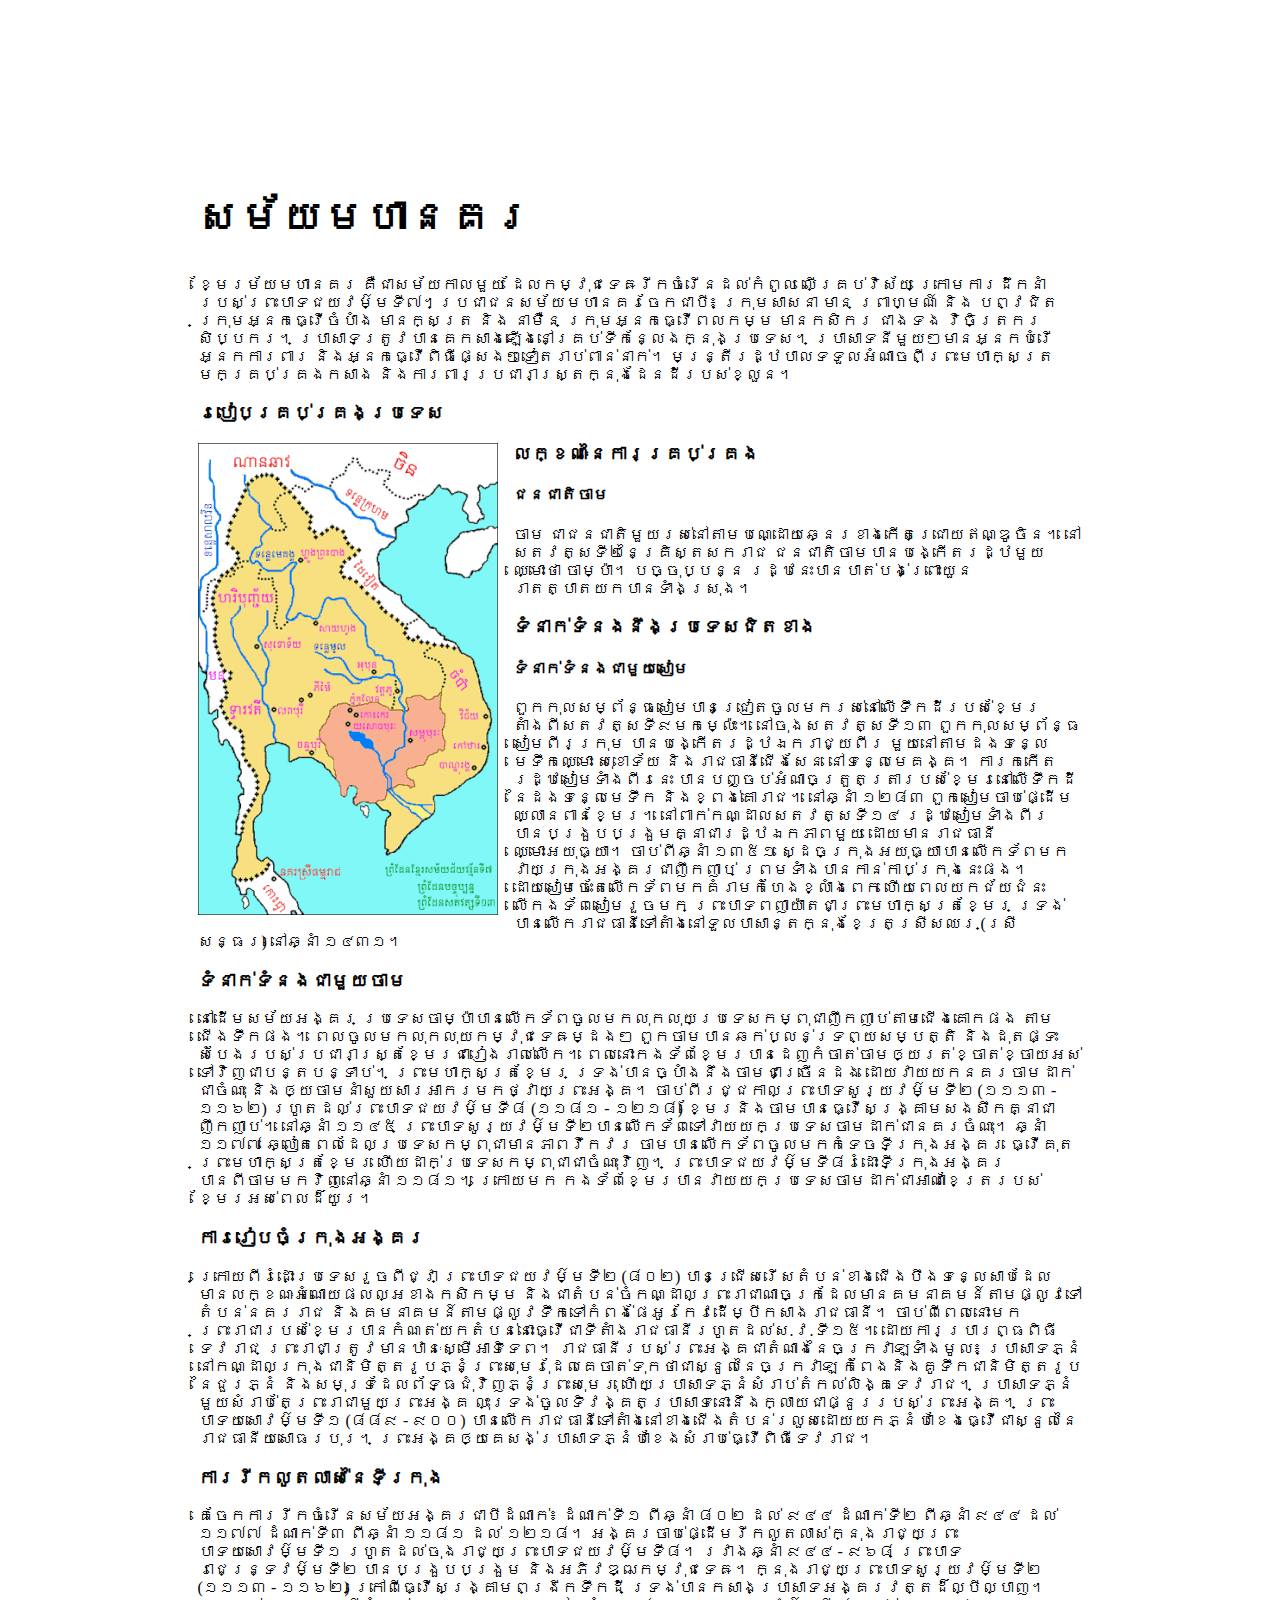
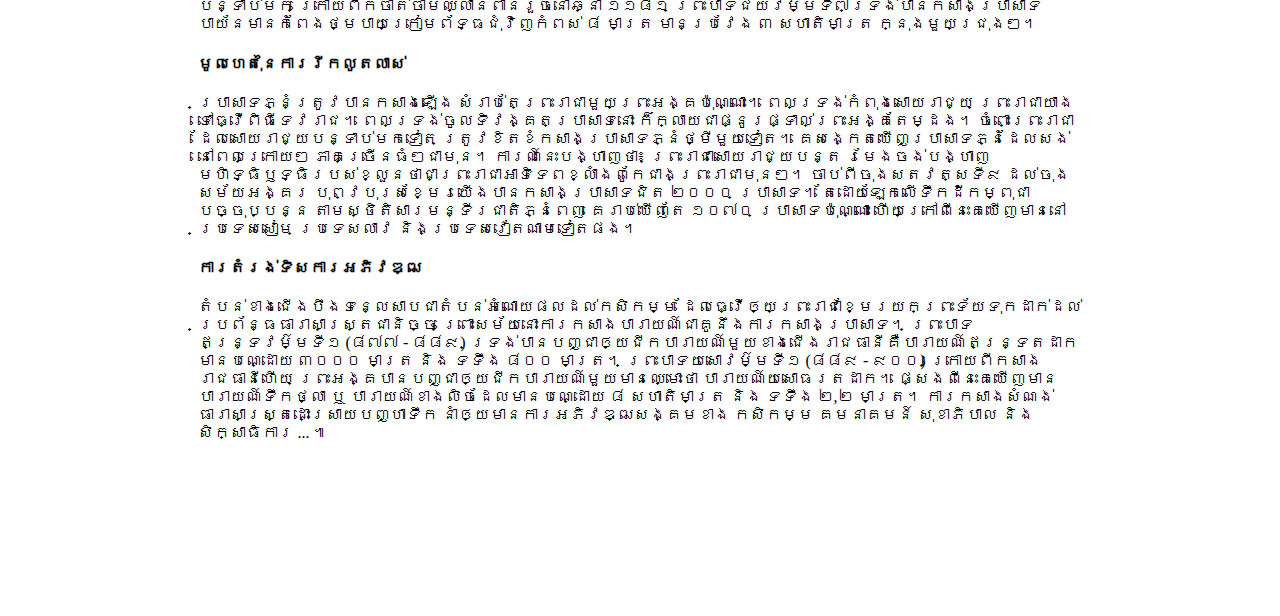
<file: pages/សង្គមសម័យមហានគរ.html>
<!DOCTYPE html>
<html lang="en">
<head>
    <meta charset="UTF-8">
    <meta name="viewport" content="width=device-width, initial-scale=1.0">
</head>
<style>
    .wrapper {
    margin: 0;
    padding: 0;
    width: 70%;
    box-sizing: border-box;
}
body {
    display: flex;
    justify-content: center;
    align-items: center;
    min-height: 100vh;
    background: rgb(255, 255, 255);
}
.wrapper {
    margin: 150px auto;
    width: 70;
}
h2 {
    color: rgb(0, 0, 0);
    font-size: 42px;
}
img {
    float: left;
    margin-bottom: 15px;
    margin-right: 15px;
}
.text-box {
    color: #000000;
}
.text-box p {
    margin-top: 15px;
}

</style>
<body>
    <div class="wrapper">
    <h2>សម័យមហានគរ</h2>
    <div class="text-box">
    <p>ខ្មែរម័យមហានគរ​ គឺ​ជា​សម័យ​កាល​មួយ​ ដែល​កម្វុជទេឝរីកចំរើន​ដល់​កំពូល​ លើ​គ្រប់​វិស័យ​ ក្រោម​ការ​ដឹកនាំរបស់​ព្រះបាទជយវម៌្មទី៧។ប្រជាជនសម័យមហានគរចែកជាបី៖

        ក្រុមសាសនា មាន ព្រាហ្មណ៍ និង បព្វជិត
        ក្រុមអ្នកធ្វើចំបាំង មានក្សត្រ និង នាម៉ឺន
        ក្រុមអ្នកធ្វើពលកម្ម មានកសិករ ជាងទង វិចិត្រករ សិប្បករ។
        
        ប្រាសាទត្រូវបានគេកសាងឡើងនៅគ្រប់ទីកន្លែងក្នុងប្រទេស។ ប្រាសាទនីមួយៗមានអ្នកបំរើ អ្នកការពារ និងអ្នកធ្វើពិធីផ្សេងៗទៀតរាប់ពាន់នាក់។ មន្ត្រីរដ្ឋបាលទទួលអំណាចពីព្រះមហាក្សត្រមកគ្រប់គ្រងកសាង និងការពារប្រជារាស្ត្រក្នុងដែនដីរបស់ខ្លួន។</p>
    <h3>របៀបគ្រប់គ្រងប្រទេស</h3>
    <img src="/img/mohanokor.gif" alt="">
    <h3>លក្ខណៈនៃការគ្រប់គ្រង</h3>
    <h4>ជនជាតិចាម</h4>
    <p>ចាម ជាជនជាតិមួយរស់នៅតាមបណ្ដោយឆ្នេរខាងកើតជ្រោយឥណ្ឌូចិន។ នៅសតវត្សទី២នៃគ្រិស្តសករាជ ជនជាតិចាមបានបង្កើតរដ្ឋមួយឈ្មោះថា ចាម្ប៉ា។ បច្ចុប្បន្ន រដ្ឋនេះបានបាត់បង់ព្រោះយួនរាតត្បាតយកបានទាំងស្រុង។</p>   
    <h3>ទំនាក់ទំនងនឹងប្រទេសជិតខាង</h3>
    <h4>ទំនាក់ទំនងជាមួយសៀម</h4>
    <p>ពួកកុលសម្ព័ន្ធសៀមបានជ្រៀតចូលមករស់​នៅលើទឹកដីរបស់ខ្មែរតាំងពីសតវត្សទី៩មកម្ល៉េះ។ នៅចុងសតវត្សទី១៣ ពួកកុលសម្ព័ន្ធសៀមពីរក្រុម បានបង្កើតរដ្ឋឯករាជ្យពីរ មួយនៅតាមដងទន្លេមេទឹកឈ្មោះ សុខោទ័យ និងរាជធានីជើងសែន នៅទន្លេមេគង្គ។ ការកកើតរដ្ឋសៀមទាំងពីរនេះ បានបញ្ចប់អំណាចត្រួតត្រារបស់ខ្មែរនៅលើទឹកដីនៃដងទន្លេមេទឹក និងខ្ពង់គោរាជ។ នៅឆ្នាំ ១២៨៣ ពួកសៀមចាប់ផ្ដើមឈ្លានពានខ្មែរ​។ នៅពាក់កណ្ដាលសតវត្សទី១៤ រដ្ឋសៀមទាំងពីរ បានបង្រួបបង្រួមគ្នាជារដ្ឋឯកភាពមួយ ដោយមានរាជធានីឈ្មោះអយុធ្យា។ ចាប់ពីឆ្នាំ ១៣៥១ ស្ដេចក្រុងអយុធ្យាបានលើកទ័ពមកវាយក្រុងអង្គរជាញឹកញាប់ ព្រមទាំងបានកាន់កាប់ក្រុងនេះផង។ ដោយសៀមចេះតែលើកទ័ពមកគំរាមកំហែងខ្លាំងពេក ហើយពេលយកជ័យជំនះលើកងទ័ពសៀមរួចមក ព្រះបាទពញាយ៉ាតជាព្រះមហាក្សត្រខ្មែរ ទ្រង់បានលើករាជធានីទៅតាំងនៅទួលបាសាន្តក្នុងខែត្រស្រីសឈរ (ស្រីសន្ធរ) នៅឆ្នាំ ១៤៣១។</p>
    <h3>ទំនាក់ទំនងជាមួយចាម</h3>
    <p>នៅដើមសម័យអង្គរ ប្រទេសចាម្ប៉ាបានលើកទ័ពចូលមកលុកលុយប្រទេសកម្ពុជាញឹកញាប់តាមជើងគោកផង តាមជើងទឹកផង។ ពេលចូលមកលុកលុយកម្វុជទេឝម្ដងៗ ពួកចាមបានឆក់ប្លន់ទ្រព្យសម្បត្តិ និងដុតផ្ទះសំបែងរបស់ប្រជារាស្ត្រខ្មែរជារៀងរាល់លើក។ ពេលនោះកងទ័ពខ្មែរបានដេញកំចាត់ចាមឲ្យរត់ខ្ចាត់ខ្ចាយអស់​ទៅវិញជាបន្តបន្ទាប់​។ ព្រះមហាក្សត្រខ្មែរ ទ្រង់បានច្បាំងនឹងចាមជាច្រើនដង ដោយវាយយកនគរចាមដាក់ជាចំណុះ និងឲ្យចាមនាំសួយសារអាករមកថ្វាយព្រះអង្គ។
        ចាប់ពីរជ្ជកាលព្រះបាទសូរ្យវម៌្មទី២ (១១១៣ - ១១៦២) រហូតដល់ព្រះបាទជយវម៌្មទី៨ (១១៨១ - ១២១៨) ខ្មែរនិងចាមបានធ្វើសង្គ្រាមសងសឹកគ្នាជាញឹកញាប់។
        នៅឆ្នាំ ១១៤៥ ព្រះបាទសូរ្យវម៌្មទី២បានលើកទ័ពទៅវាយយកប្រទេសចាមដាក់ជានគរចំណុះ។ ឆ្នាំ ១១៧៧ ឆ្លៀតពេលដែលប្រទេសកម្ពុជាមានភាពវឹកវរ ចាមបានលើកទ័ពចូលមកកំទេចទីក្រុងអង្គរ ធ្វើគុតព្រះមហាក្សត្រខ្មែរ ហើយដាក់ប្រទេសកម្ពុជាជាចំណុះវិញ។ ព្រះបាទជយវម៌្មទី៨រំដោះទីក្រុងអង្គរបានពីចាមមកវិញនៅឆ្នាំ ១១៨១។ ក្រោយមក កងទ័ពខ្មែរបានវាយយកប្រទេសចាមដាក់ជាអាណាខែត្ររបស់ខ្មែរអស់ពេលដ៏យូរ។</p>
    <h3>ការរៀបចំក្រុងអង្គរ</h3>
    <p>ក្រោយពីរំដោះប្រទេសរួចពីជ្វា ព្រះបាទជយវម៌្មទី២ (៨០២) បានជ្រើសរើសតំបន់ខាងជើងបឹងទន្លេសាប​ដែលមានលក្ខណៈអំណោយផលល្អខាងកសិកម្ម និងជាតំបន់ចំកណ្ដាលព្រះរាជាណាចក្រ​ដែលមានគមនាគមន៍តាមផ្លូវទៅតំបន់នគររាជ និងគមនាគមន៍តាមផ្លូវទឹកទៅកំពង់ផែអូរកែវដើម្បីកសាងរាជធានី។ ចាប់ពីពេលនោះមក ព្រះរាជារបស់ខ្មែរបានកំណត់យកតំបន់នោះធ្វើជាទីតាំងរាជធានីរហូតដល់ស.វ.ទី១៥។

        ដោយការប្រារព្ធពិធីទេវរាជ ព្រះរាជាត្រូវមានឋានៈស្មើអាទិទេព។ រាជធានីរបស់ព្រះអង្គជាតំណាងនៃចក្រវាឡទាំងមូល៖ ប្រាសាទភ្នំនៅកណ្ដាលក្រុងជានិមិត្តរូបភ្នំព្រះសុមេរុដែលគេចាត់ទុកថាជាស្នូលនៃចក្រវាឡ កំពែងនិងគូទឹកជានិមិត្តរូបនៃជួរភ្នំ និងសមុទ្រដែលព័ទ្ធជុំវិញភ្នំព្រះសុមេរុ ហើយប្រាសាទភ្នំសំរាប់តំកល់លិង្គទេវរាជ។
        ប្រាសាទភ្នំមួយសំរាប់តែព្រះរាជាមួយព្រះអង្គ លុះទ្រង់ចូលទិវង្គតប្រាសាទនោះនឹងក្លាយជាផ្នូររបស់ព្រះអង្គ។
        ព្រះបាទយសោវម៌្មទី១ (៨៨៩ - ៩០០) បានលើករាជធានីទៅតាំងនៅខាងជើងតំបន់រលួសដោយយកភ្នំបាខែងធ្វើជាស្នូលនៃ​រាជធានីយសោធរបុរ។ ព្រះអង្គឲ្យគេសង់ប្រាសាទភ្នំបាខែង​សំរាប់ធ្វើពិធីទេវរាជ​។</p>
    <h3>ការរីកលូតលាស់នៃទីក្រុង</h3>
    <p>គេចែកការរីកចំរើនសម័យអង្គរជាបីដំណាក់៖

        ដំណាក់ទី១ ពីឆ្នាំ ៨០២ ដល់ ៩៤៤
        ដំណាក់ទី២ ពីឆ្នាំ ៩៤៤ ដល់ ១១៧៧
        ដំណាក់ទី៣ ពីឆ្នាំ ១១៨១ ដល់ ១២១៨។
        
        អង្គរចាប់ផ្ដើមរីកលូតលាស់ក្នុងរាជ្យព្រះបាទយសោវម៌្មទី១ រហូតដល់ចុងរាជ្យព្រះបាទជយវម៌្មទី៨។ រវាងឆ្នាំ ៩៤៤ - ៩៦៨ ព្រះបាទរាជេន្ទ្រវម៌្មទី២ បានបង្រួបបង្រួម និងអភិវឌ្ឍកម្វុជទេឝ។ ក្នុងរាជ្យព្រះបាទសូរ្យវម៌្មទី២ (១១១៣ - ១១៦២) ក្រៅពីធ្វើសង្គ្រាមពង្រីកទឹកដី ទ្រង់បានកសាងប្រាសាទអង្គរវត្តដ៏ល្បីល្បាញ។ បន្ទាប់មក ក្រោយពីកំចាត់ចាមឈ្លានពានរួចនៅឆ្នាំ ១១៨១ ព្រះបាទជយវម៌្មទី៧ទ្រង់បានកសាងប្រាសាទបាយ័នមានកំពែងថ្មបាយក្រៀមព័ទ្ធជុំវិញកំពស់ ៨ មាត្រ មានប្រវែង ៣ សហាតិមាត្រ ក្នុងមួយជ្រុងៗ។</p>
        <h4>មូលហេតុនៃការរីកលូតលាស់</h4>
        <p>ប្រាសាទភ្នំត្រូវបានកសាងឡើង សំរាប់តែព្រះរាជាមួយព្រះអង្គប៉ុណ្ណោះ។ ពេលទ្រង់កំពុងសោយរាជ្យ ព្រះរាជាយាងទៅធ្វើពិធីទេវរាជ។ ពេលទ្រង់ចូលទិវង្គតប្រាសាទនោះ ក៏ក្លាយជាផ្នូរផ្ទាល់ព្រះអង្គតែម្ដង។ ចំពោះព្រះរាជាដែលសោយរាជ្យបន្ទាប់មកទៀត ត្រូវខិតខំកសាងប្រាសាទភ្នំថ្មីមួយទៀត។ គេសង្កេតឃើញប្រាសាទភ្នំដែលសង់នៅពេលក្រោយៗ ភាគច្រើនធំៗជាមុន។ ការណ៍នេះបង្ហាញថា៖ ព្រះរាជាសោយរាជ្យបន្ត រមែងចង់បង្ហាញមហិទ្ធិឫទ្ធិរបស់ខ្លួនថា​ជាព្រះរាជាអាទិទេពខ្លាំងពូកែជាងព្រះរាជាមុនៗ។
            ចាប់ពីចុងសតវត្សទី៩ ដល់ចុងសម័យអង្គរ បុព្វបុរសខ្មែរយើងបានកសាងប្រាសាទជិត ២០០០ ប្រាសាទ។ តែដោយឡែកលើទឹកដីកម្ពុជាបច្ចុប្បន្ន តាមស្ថិតិសារមន្ទីរជាតិភ្នំពេញ គេរាប់ឃើញតែ ១០៧០ ប្រាសាទប៉ុណ្ណោះ ហើយក្រៅពីនេះគេឃើញមាននៅប្រទេសសៀម ប្រទេសលាវ និងប្រទេសវៀតណាមទៀតផង។</p>
        <h4>ការតំរង់ទិសការអភិវឌ្ឍ</h4>
        <p>តំបន់ខាងជើងបឹងទន្លេសាបជាតំបន់អំណោយផលដល់កសិកម្ម ដែលធ្វើឲ្យព្រះរាជាខ្មែរយកព្រះទ័យទុកដាក់ដល់ប្រព័ន្ធធារាសាស្ត្រជានិច្ច ព្រោះសម័យនោះការកសាងបារាយណ៍ជាគូនឹងការកសាងប្រាសាទ។
            ព្រះបាទឥន្ទ្រវម៌្មទី១ (៨៧៧ - ៨៨៩) ទ្រង់បានបញ្ជាឲ្យជីកបារាយណ៍មួយខាងជើងរាជធានីគឺបារាយណ៍ឥន្ទ្រតដាក មានបណ្ដោយ ៣០០០ មាត្រ និង ទទឹង ៨០០ មាត្រ។
            ព្រះបាទយសោវម៌្មទី១ (៨៨៩ - ៩០០) ក្រោយពីកសាងរាជធានីហើយ ព្រះអង្គបានបញ្ជាឲ្យជីកបារាយណ៍មួយមានឈ្មោះថា បារាយណ៍យសោធរតដាក។
            ផ្សេងពីនេះគេឃើញមាន បារាយណ៍ទឹកថ្លា ឬ បារាយណ៍ខាងលិចដែលមានបណ្ដោយ ៨ សហាតិមាត្រ និង ទទឹង ២,២ មាត្រ។ ការកសាងសំណង់ធារាសាស្ត្រដោះស្រាយបញ្ហាទឹក នាំឲ្យមានការអភិវឌ្ឍសង្គមខាង កសិកម្ម គមនាគមន៍ សុខាភិបាល និង សិក្សាធិការ ... ៕</p>   
    </div>
    </div>
</body>
</html>
</file>
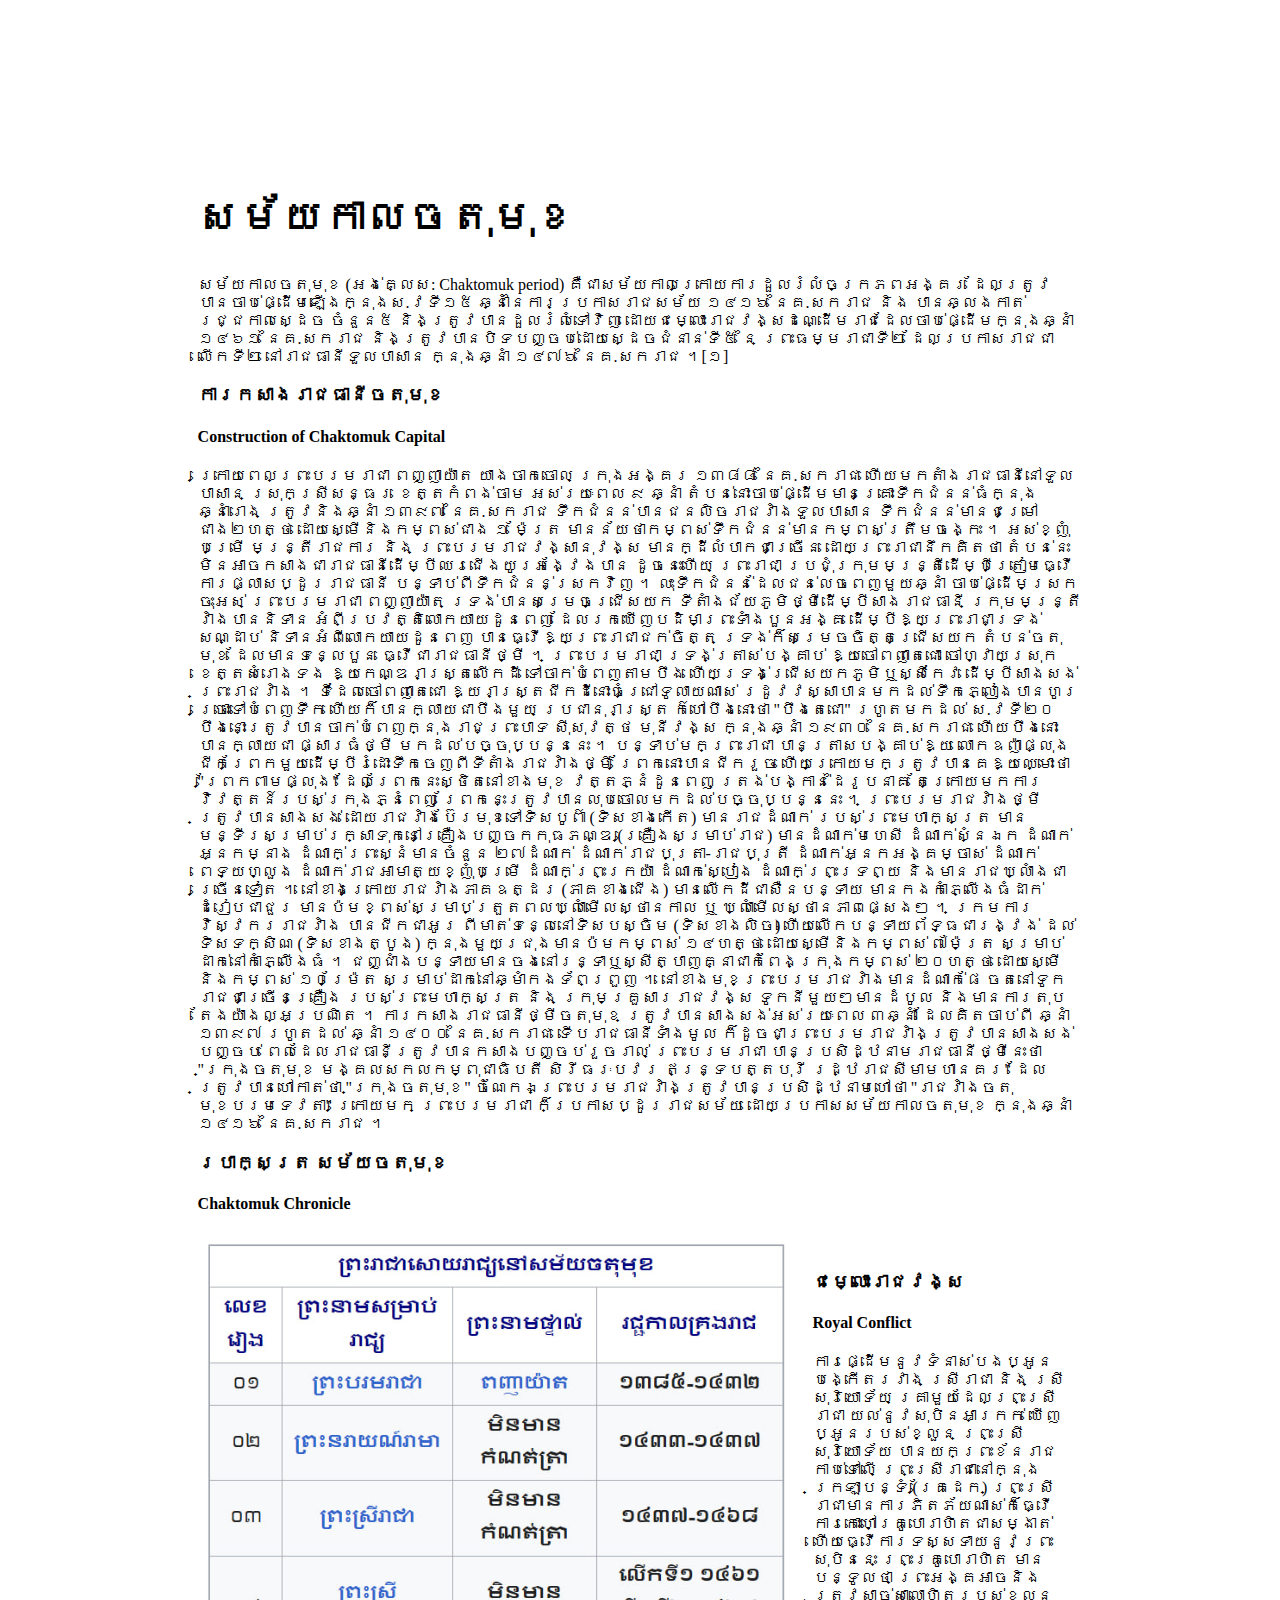
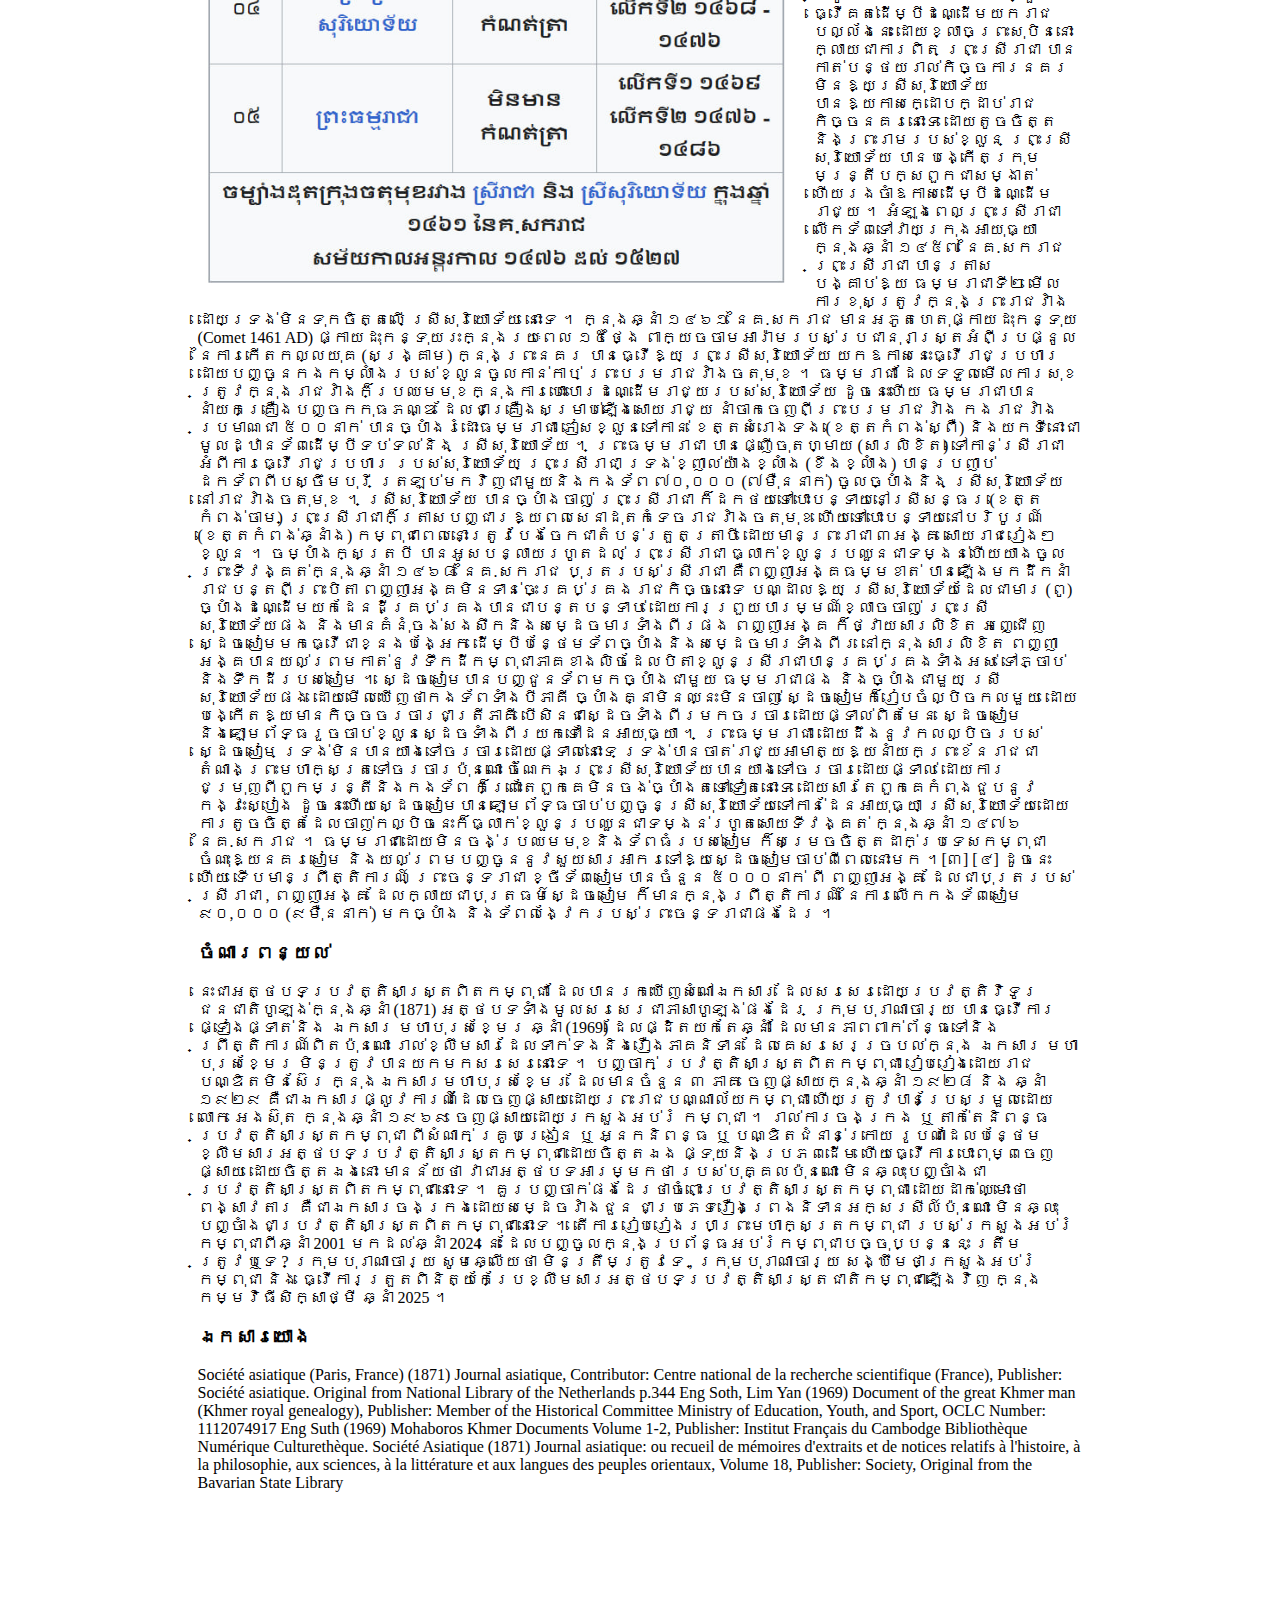
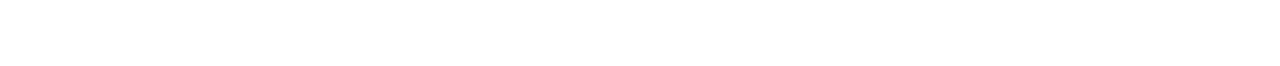
<file: pages/សម័យកាលចតុមុខ.html>
<!DOCTYPE html>
<html lang="en">
<head>
    <meta charset="UTF-8">
    <meta name="viewport" content="width=device-width, initial-scale=1.0">
</head>
<style>
    .wrapper {
    margin: 0;
    padding: 0;
    width: 70%;
    box-sizing: border-box;
}
body {
    display: flex;
    justify-content: center;
    align-items: center;
    min-height: 100vh;
    background: rgb(255, 255, 255);
}
.wrapper {
    margin: 150px auto;
    width: 70;
}
h2 {
    color: rgb(0, 0, 0);
    font-size: 42px;
}
img {
    float: left;
    margin-bottom: 15px;
    margin-right: 15px;
    width: 600px;
}
.text-box {
    color: #000000;
}
.text-box p {
    margin-top: 15px;
}

</style>
<body>
    <div class="wrapper">
    <h2>សម័យកាលចតុមុខ</h2>
    <div class="text-box">
    <p>សម័យកាលចតុមុខ (អង់គ្លេស: Chaktomuk period) គឺជាសម័យកាលក្រោយការដួលរំលំចក្រភពអង្គរ ដែលត្រូវបានចាប់ផ្ដើមឡើងក្នុងស.វទី១៥ ឆ្នាំនៃការប្រកាសរាជសម័យ ១៤១៦ នៃគ.សករាជ និង បានឆ្លងកាត់រជ្ជកាលស្ដេច ចំនួន៥ និងត្រូវបានដួលរំលំទៅវិញ ដោយជម្លោះរាជវង្សដណ្ដើមរាជដែលចាប់ផ្ដើមក្នុងឆ្នាំ ១៤៦១ នៃគ.សករាជ និងត្រូវបានបិទបញ្ចប់ដោយស្ដេចជំនាន់ទី៥ នៃ ព្រះធម្មរាជាទី២ ដែលប្រកាសរាជជាលើកទី២ នៅរាជធានីទួលបាសាន ក្នុងឆ្នាំ ១៤៧៦ នៃគ.សករាជ ។[១]</p>
    <h3>ការកសាងរាជធានីចតុមុខ</h3>
    <h4>Construction of Chaktomuk Capital</h4>
    <p>ក្រោយពេលព្រះបរមរាជា ពញ្ញាយ៉ាត យាងចាកចោល ក្រុងអង្គរ ១៣៨៨ នៃគ.សករាជ ហើយមកតាំងរាជធានីនៅទួលបាសាន ស្រុកស្រីសន្ធរ ខេត្តកំពង់ចាម អស់រយៈពេល ៩ ឆ្នាំ តំបន់នោះចាប់ផ្ដើមមានគ្រោះទឹកជំនន់ធំក្នុងឆ្នាំរោង ត្រូវនិងឆ្នាំ ១៣៩៧ នៃគ.សករាជ ទឹកជំនន់បានជនលិចរាជវាំងទួលបាសាន ទឹកជំនន់មានជម្រៅជាង២ហត្ថ ដោយស្មើនិងកម្ពស់ជាង ១ ម៉ែត្រ មានន័យថាកម្ពស់ទឹកជំនន់មានកម្ពស់ត្រឹមចង្កេះ ។ អស់ខ្ញុំបម្រើ មន្ត្រីរាជការ និង ព្រះបរមរាជវង្សានុវង្ស មានក្ដីលំបាកជាច្រើន ដោយព្រះរាជានឹកគិតថា តំបន់នេះមិនអាចកសាងជារាជធានីដើម្បីឈរជើងយូរអង្វែងបាន ដូចនេះហើយ ព្រះរាជា ប្រជុំក្រុមមន្ត្រីដើម្បីត្រៀមធ្វើការផ្លាសប្ដូររាជធានី បន្ទាប់ពីទឹកជំនន់ស្រកវិញ ។ លុះទឹកជំនន់ដែលជន់លេចពេញមួយឆ្នាំ ចាប់ផ្ដើមស្រកចុះអស់ ព្រះបរមរាជា ពញ្ញាយ៉ាត ទ្រង់បានសម្រេចជ្រើសយក ទីតាំងជ័យភូមិថ្មីដើម្បីសាងរាជធានី ក្រុមមន្ត្រីវាំងបាននិទាន អំពីប្រវត្តិលោកយាយដូនពេញ ដែលរកឃើញបដិមាព្រះទាំងបួនអង្គ ដើម្បីឱ្យព្រះរាជាទ្រង់សណ្ដាប់ និទានអំពីលោកយាយដូនពេញ បានធ្វើឱ្យព្រះរាជាជក់ចិត្ត ទ្រង់ក៏សម្រេចចិត្តជ្រើសយក តំបន់ចតុមុខ ដែលមានទន្លេបួន ធ្វើជារាជធានីថ្មី ។ ព្រះបរមរាជា ទ្រង់ត្រាស់បង្គាប់ ឱ្យចៅពញាតេជោ ចៅហ្វាយស្រុកខេត្តសំរោងទង ឱ្យកេណ្ឌរាស្ត្រលើកដី ទៅចាក់បំពេញតាមបឹង ហើយទ្រង់ជ្រើសយកភូមិឬស្សីកែវ ដើម្បីសាងសង់ព្រះរាជវាំង ។ ទីដែលចៅពញាតេជោ ឱ្យរាស្ត្រជីកដីនោះធំជ្រៅទូលាយណាស់ រដូវវស្សាបានមកដល់ទឹកភ្លៀងបានហូរច្រោះទៅបំពេញទឹក ហើយក៏បានក្លាយជាបឹងមួយ ប្រជានុរាស្ត្រ ក៌ហៅបឹងនោះថា "បឹងតេជោ" រហូតមកដល់ ស.វទី២០ បឹងនោះត្រូវបានចាក់បំពេញក្នុងរាជព្រះបាទ សុីសុវត្ថ មុនីវង្ស ក្នុងឆ្នាំ ១៩៣០ នៃគ.សករាជ ហើយបឹងនោះបានក្លាយជា ផ្សារធំថ្មី មកដល់បច្ចុប្បន្ននេះ ។ បន្ទាប់មកព្រះរាជា បានត្រាសបង្គាប់ឱ្យ លោកឧញ៉ាផ្លុង ជីកព្រែកមួយដើម្បីរំដោះទឹកចេញពីទីតាំងរាជវាំងថ្មី ព្រែកនោះបានជីករួច ហើយក្រោយមកត្រូវបានគេឱ្យឈ្មោះថា "ព្រែកពាមផ្លុង" ដែលព្រែកនេះស្ថិតនៅខាងមុខ វត្តភ្នំដូនពេញ ត្រង់បង្កាន់ដៃរូបនាគ តែក្រោយមកការវិវត្តន៍របស់ក្រុងភ្នំពេញ ព្រែកនេះត្រូវបានលុបចោលមកដល់បច្ចុប្បន្ននេះ ។ ព្រះបរមរាជវាំងថ្មីត្រូវបានសាងសង់ ដោយរាជវាំងប៊ែរមុខទៅទិសបូព៌ា (ទិសខាងកើត) មានរាជដំណាក់ របស់ព្រះមហាក្សត្រ មានមន្ទីរសម្រាប់រក្សាទុកនៅគ្រឿងបញ្ចកកុធភណ្ឌ (គ្រឿងសម្រាប់រាជ) មានដំណាក់មហេសី ដំណាក់សំ្នឯក ដំណាក់អ្នកម្នាង ដំណាក់ព្រះស្នំមានចំនួន ២៧ដំណាក់ ដំណាក់រាជបុត្រា-រាជបុត្រី ដំណាក់អ្នកអង្គម្ចាស់ ដំណាក់ពេទ្យហ្លួង ដំណាក់រាជអាមាត្យខ្ញុំបម្រើ ដំណាក់ព្រះក្រយ៉ា ដំណាក់ស្បៀង ដំណាក់ព្រះទ្រព្យ និងមានរាជឃ្លាំងជាច្រើនទៀត ។ នៅខាងក្រោយរាជវាំងភាគឧត្ដរ (ភាគខាងជើង) មានលើកដីជាសឺនបន្ទាយ មានកងកាំភ្លើងធំដាក់ដំរៀបជាជួរ មានប៉មខ្ពស់សម្រាប់ត្រួតពលឃ្លាំមើលស្ថានកាល ឬ ឃ្លាំមើលស្ថានភាពផ្សេងៗ ។ ក្រមការវិស្វកររាជវាំង បានជីកជាអូរ ពីមាត់ទន្លេនៅទិសបស្ចិម (ទិសខាងលិច) ហើយលើកបន្ទាយព័ទ្ធជារង្វង់ ដល់ទិសទក្សិណ (ទិសខាងត្បូង) ក្នុងមួយជ្រុងមានប៉មកម្ពស់ ១៤ហត្ថ ដោយស្មើនិងកម្ពស់ ៧ម៉ែត្រ សម្រាប់ដាក់នៅកាំភ្លើងធំ ។ ជញ្ជាំងបន្ទាយមានចងនៅរន្ទាឬស្សីត្បាញគ្នាជាកំពែងក្រុងកម្ពស់ ២០ហត្ថ ដោយស្មើនិងកម្ពស់ ១០ម៉្រែត សម្រាប់ដាក់នៅឆ្មាំកងទ័ពព្រួញ ។ នៅខាងមុខព្រះបរមរាជវាំងមានដំណាក់ផែ ចតនៅទូករាជជាច្រើនគ្រឿង របស់ព្រះមហាក្សត្រ និង ក្រុមគ្រួសាររាជវង្ស ទូកនីមួយៗមានដំបូល និងមានការតុបតែងយ៉ាងល្អប្រណិត ។ ការកសាងរាជធានីថ្មីចតុមុខ ត្រូវបានសាងសង់អស់រយៈពេល ៣ឆ្នាំ ដែលគិតចាប់ពី ឆ្នាំ ១៣៩៧ រហូតដល់ ឆ្នាំ ១៤០០ នៃគ.សករាជ ទើបរាជធានីទាំងមូល ក៏ដូចជាព្រះបរមរាជវាំងត្រូវបានសាងសង់បញ្ចប់ ពេលដែលរាជធានីត្រូវបានកសាងបញ្ចប់រួចរាល់ ព្រះបរមរាជា បានប្រសិដ្ឋនាមរាជធានីថ្មីនេះថា "ក្រុងចតុមុខ មង្គលសកលកម្ពុជាធិបតី សិរីធរៈបវរ ឥន្ទ្របត្តបុរី រដ្ឋរាជសីមាមហានគរ" ដែលត្រូវបានហៅកាត់ថា "ក្រុងចតុមុខ" ចំណែកឯព្រះបរមរាជវាំងត្រូវបានប្រសិដ្ឋនាមហៅថា "រាជវាំងចតុមុខបរមទេវតា" ក្រោយមក ព្រះបរមរាជា ក៏ប្រកាសប្ដូររាជសម័យ ដោយប្រកាសសម័យកាលចតុមុខ ក្នុងឆ្នាំ ១៤១៦ នៃគ.សករាជ ។</p>
    <h3>របាក្សត្រ សម័យចតុមុខ</h3>
    <h4>Chaktomuk Chronicle</h4>
    <img src="/img/jaktomuk.jpg" alt=""><br>
    <h3>ជម្លោះរាជវង្ស</h3>
    <h4>Royal Conflict</h4>
    <p>ការផ្ដើមនូវទំនាស់បងប្អូនបង្កើតរវាង ស្រីរាជា និង ស្រីសុរិយោទ័យ គ្រាមួយដែលព្រះស្រីរាជា យល់នូវសុបិនអាក្រក់ ឃើញប្អូនរបស់ខ្លួន ព្រះស្រីសុរិយោទ័យ បានយកព្រះខ័នរាជកាប់ទៅលើ ព្រះស្រីរាជានៅក្នុងក្រឡាបន្ទំ (គ្រែដេក) ព្រះស្រីរាជាមានការភិតភ័យណាស់ក៏ធ្វើការកោះហៅគ្រូបោរាហិតជាសម្ងាត់ ហើយធ្វើការទស្សទាយនូវព្រះសុបិននេះ ព្រះគ្រូបោរាហិត មានបន្ទូលថា ព្រះអង្គអាចនិងត្រូវសាច់សាលោហិតរបស់ខ្លួន ធ្វើគត់ដើម្បីដណ្ដើមយករាជបល្ល័ងនេះ ដោយខ្លាចព្រះសុបិននោះក្លាយជាការពិត ព្រះស្រីរាជា បានកាត់បន្ថយរាល់កិច្ចការនគរ មិនឱ្យស្រីសុរិយោទ័យបានឱ្យកាសក្ដោបក្ដាប់រាជកិច្ចនគរនោះទេ ដោយតូចចិត្តនិងព្រះរាមរបស់ខ្លួន ព្រះស្រីសុរិយោទ័យ បានបង្កើតក្រុមមន្ត្រីបក្សពួកជាសម្ងាត់ហើយរងចាំឱកាសដើម្បីដណ្ដើមរាជ្យ ។ អំឡុងពេលព្រះស្រីរាជា លើកទ័ពទៅវាយក្រុងអាយុធ្យា ក្នុងឆ្នាំ ១៤៥៧ នៃគ.សករាជ ព្រះស្រីរាជា បានត្រាសបង្គាប់ឱ្យ ធម្មរាជាទី២ មើលការខុសត្រូវក្នុងព្រះរាជវាំង ដោយទ្រង់មិនទុកចិត្តលើ ស្រីសុរិយោទ័យ នោះទេ ។ ក្នុងឆ្នាំ ១៤៦១ នៃគ.សករាជ មានអភូតហេតុផ្កាយដុះកន្ទុយ (Comet 1461 AD) ផ្កាយដុះកន្ទុយរះក្នុងរយៈពេល ១៥ថ្ងៃ ពាក្យចចាមអារ៉ាមរបស់ប្រជានុរាស្ត្រអំពីប្រផ្នូលនៃការកើតកល្លយុគ (សង្គ្រាម) ក្នុងព្រះនគរ បានធ្វើឱ្យ ព្រះស្រីសុរិយោទ័យ យកឱកាសនេះធ្វើរាជប្រហារ ដោយបញ្ចូនកងកម្លាំងរបស់ខ្លួនចូលកាន់កាប់ ព្រះបរមរាជវាំងចតុមុខ ។ ធម្មរាជា ដែលទទួលមើលការសុខត្រូវក្នុងរាជវាំងក៏ប្រឈមមុខក្នុងការបោះបោរដណ្ដើមរាជ្យរបស់សុរិយោទ័យ ដូចនេះហើយ ធម្មរាជាបាននាំយកគ្រឿងបញ្ចកកុធភណ្ឌ ដែលជាគ្រឿងសម្រាប់ឡើងសោយរាជ្យ នាំចាកចេញពីព្រះបរមរាជវាំង កងរាជវាំងប្រមាណជា ៥០០នាក់ បានច្បាំងរំដោះធម្មរាជា ភៀសខ្លួនទៅកាន់ ខេត្តសំរោងទង (ខេត្តកំពង់ស្ពឺ) និងយកទីនោះជាមូលដ្ឋានទ័ពដើម្បីទប់ទល់និង ស្រីសុរិយោទ័យ ។ ព្រះធម្មរាជា បានផ្ញើចុតហ្មាយ (សារលិខិត) ទៅកាន់ស្រីរាជា អំពីការធ្វើរាជប្រហារ របស់សុរិយោទ័យ ព្រះស្រីរាជា ទ្រង់ខ្ញាល់យ៉ាងខ្លាំង (ខឹងខ្លាំង) បានប្រញាប់ដកទ័ពពីបស្ចឹមបុរី ត្រឡប់មកវិញជាមួយនិងកងទ័ព ៧០,០០០ (៧មុឺននាក់) ចូលច្បាំងនិង ស្រីសុរិយោទ័យ នៅរាជវាំងចតុមុខ ។ ស្រីសុរិយោទ័យ បានច្បាំងចាញ់ ព្រះស្រីរាជា ក៏ដកថយទៅបោះបន្ទាយនៅស្រីសន្ធរ (ខេត្តកំពង់ចាម) ព្រះស្រីរាជាក៏ត្រាសបញ្ជារឱ្យពលសេនាដុតកំទេចរាជវាំងចតុមុខ ហើយទៅបោះបន្ទាយនៅបរិបូរណ៍ (ខេត្តកំពង់ឆ្នាំង) កម្ពុជាពេលនោះត្រូវបែងចែកជាតំបន់ត្រួតត្រាបី ដោយមានព្រះរាជា ៣អង្គ សោយរាជរៀងៗខ្លួន ។ ចម្បាំងក្សត្របី បានអូសបន្លាយរហូតដល់ ព្រះស្រីរាជា ធ្លាក់ខ្លួនប្រឈួនជាទម្ងន់ហើយយាងចូលព្រះទីវង្គត់ក្នុងឆ្នាំ ១៤៦៨ នៃគ.សករាជ បុត្ររបស់ស្រីរាជា គឺពញ្ញាអង្គធម្មខាត់ បានឡើងមកដឹកនាំរាជបន្តពីព្រះបិតា ពញ្ញាអង្គមិនទាន់ចេះគ្រប់គ្រងរាជកិច្ចនោះទេ បណ្ដាលឱ្យ ស្រីសុរិយោទ័យដែលជាមារ (ពូ) ច្បាំងដណ្ដើមយកដែនដីគ្រប់គ្រងបានជាបន្តបន្ទាប់ ដោយការព្រួយបារម្មណ៍ខ្លាចចាញ់ ព្រះស្រីសុរិយោទ័យផង និងមានគំនុំចង់សងសឹកនិងសម្ដេចមារទាំងពីរផង ពញ្ញាអង្គ ក៏ថ្វាយសារលិខិត អញ្ជើញស្ដេចសៀមមកធ្វើជាខ្នងបង្អែក ដើម្បីបន្ថែមទ័ពច្បាំងនិងសម្ដេចមារទាំងពីរ នៅក្នុងសារលិខិត ពញ្ញាអង្គបានយល់ព្រមកាត់នូវទឹកដីកម្ពុជាភាគខាងលិចដែលបិតាខ្លួនស្រីរាជាបានគ្រប់គ្រងទាំងអស់ ទៅភ្ចាប់និងទឹកដីរបស់សៀម ។ ស្ដេចសៀមបានបញ្ជូនទ័ពមកច្បាំងជាមួយ ធម្មរាជាផង និងច្បាំងជាមួយ ស្រីសុរិយោទ័យផង ដោយមើលឃើញថាកងទ័ពទាំងបីភាគី ច្បាំងគ្នាមិនឈ្នះមិនចាញ់ ស្ដេចសៀមក៏រៀបចំល្បិចកលមួយ ដោយបង្កើតឱ្យមានកិច្ចចរចារជាត្រីភាគី បើសិនជាស្ដេចទាំងពីរមកចរចារដោយផ្ទាល់ពិតមែន ស្ដេចសៀមនិងឡោមព័ទ្ធរួចចាប់ខ្លួនស្ដេចទាំងពីរយកទៅដែនអាយុធ្យា ។ ព្រះធម្មរាជា ដោយដឹងនូវកលល្បិចរបស់ស្ដេចសៀម ទ្រង់មិនបានយាងទៅចរចារដោយផ្ទាល់នោះទេ ទ្រង់បានចាត់រាជ្យអាមាត្យឱ្យនាំយកព្រះខ័នរាជជាតំណាងព្រះមហាក្សត្រទៅចរចារប៉ុនណោះ ចំណែកឯព្រះស្រីសុរិយោទ័យបានយាងទៅចរចារដោយផ្ទាល់ ដោយការជម្រុញពីពួកមន្ត្រីនិងកងទ័ព ក៏ព្រោះតែពួកគេមិនចង់ច្បាំងតទៅទៀតនោះទេ ដោយសារតែពួកគេកំពុងជួបនូវកង្វះស្បៀង ដូចនេះហើយស្ដេចសៀមបានឡោមព័ទ្ធចាប់បញ្ចូនស្រីសុរិយោទ័យទៅកាន់ដែនអាយុធ្យា ស្រីសុរិយោទ័យដោយការតូចចិត្តដែលចាញ់កល្បិចនេះក៏ធ្លាក់ខ្លួនប្រឈួនជាទម្ងន់រហូតសោយទីវង្គត់ ក្នុងឆ្នាំ ១៤៧៦ នៃគ.សករាជ ។ ធម្មរាជាដោយមិនចង់ប្រឈមមុខនិងទ័ពធំរបស់សៀម ក៏សម្រេចចិត្តដាក់ប្រទេសកម្ពុជាចំណុះឱ្យនគរសៀម និងយល់ព្រមបញ្ចូននូវសួយសារអាករទៅឱ្យស្ដេចសៀមចាប់ពីពេលនោះមក ។[៣] [៤]

ដូចនេះហើយ ទើបមានព្រឹត្តិការណ៍ ព្រះចន្ទរាជា ខ្ចីទ័ពសៀមបានចំនួន ៥០០០នាក់ ពី ពញ្ញាអង្គ ដែលជាបុត្ររបស់ ស្រីរាជា , ពញ្ញាអង្គ ដែលក្លាយជាបុត្រធម៌ស្ដេចសៀម ក៏មានក្នុងព្រឹត្តិការណ៍ នៃការលើកកងទ័ពសៀម ៩០,០០០ (៩មុឺននាក់) មកច្បាំង និងទ័ពលង្វែករបស់ព្រះចន្ទរាជាផងដែរ ។</p>
    <h3>ចំណារពន្យល់</h3>
    <p>នេះជាអត្ថបទប្រវត្តិសាស្ត្រពិតកម្ពុជា ដែលបានរកឃើញសំណៅឯកសារ ដែលសរសេរដោយប្រវត្តិវិទូរជនជាតិហូឡង់ក្នុងឆ្នាំ (1871) អត្ថបទទាំងមូលសរសេរជាភាសាហូឡង់ផងដែរ ក្រុមបុរាណាចារ្យ បានធ្វើការផ្ទៀងផ្ទាត់និង ឯកសារ មហាបុរសខ្មែរ ឆ្នាំ (1969) ដែលផ្ដិតយកតែឆ្នាំ ដែលមានភាពពាក់ព័ន្ធទៅនិង ព្រឹត្តិការណ៍ពិតប៉ុនណោះ រាល់ខ្លឹមសារដែលទាក់ទងនិងរឿងភាគនិទាន ដែលគេសរសេរច្របល់ក្នុង ឯកសារ មហាបុរសខ្មែរ មិនត្រូវបានយកមកសរសេរនោះទេ ។

        បញ្ចាក់ ប្រវត្តិសាស្ត្រពិតកម្ពុជា រៀបរៀងដោយរាជបណ្ឌិតមិនស៊ែរ ក្នុងឯកសារមហាបុរសខ្មែរ ដែលមានចំនួន ៣ ភាគ ចេញផ្សាយក្នុងឆ្នាំ ១៩២៨ និង ឆ្នាំ ១៩២៩ គឺជាឯកសារផ្លូវការណ៍ដែលចេញផ្សាយដោយព្រះរាជបណ្ណាល័យកម្ពុជា ហើយត្រូវបានប្រែសម្រួលដោយលោក អេងស៊ុត ក្នុងឆ្នាំ ១៩៦៩ ចេញផ្សាយដោយក្រសួងអប់រំ កម្ពុជា ។ រាល់ការចងក្រង ឬ តាក់តែនិពន្ធប្រវត្តិសាស្ត្រកម្ពុជា ពីសំណាក់ គ្រូបង្រៀន ឬ អ្នកនិពន្ធ ឬ បណ្ឌិតជំនាន់ក្រោយ រូបណាដែលបន្ថែមខ្លឹមសារអត្ថបទប្រវត្តិសាស្ត្រកម្ពុជាដោយចិត្តឯង ផ្ទុយនិងប្រភពដើម ហើយធ្វើការបោះពុម្ពចេញផ្សាយ ដោយចិត្តឯងនោះ មានន័យថា វាជាអត្ថបទអារម្មកថា របស់បុគ្គលប៉ុនណោះ មិនឆ្លុះបញ្ចាំងជាប្រវត្តិសាស្ត្រពិតកម្ពុជានោះទេ ។ គួរបញ្ចាក់ផងដែរថាចំពោះប្រវត្តិសាស្ត្រកម្ពុជា ដោយដាក់ឈ្មោះថា ពង្សាវតារ គឺជាឯកសារចងក្រងដោយសម្ដេចវាំងជួន ជាប្រភេទរឿងព្រេងនិទានអក្សរសីល៍ប៉ុនណោះ មិនឆ្លុះបញ្ចាំងជាប្រវត្តិសាស្ត្រពិតកម្ពុជានោះទេ ។
        
        តើការរៀបរៀងរបាព្រះមហាក្សត្រកម្ពុជា របស់ក្រសួងអប់រំកម្ពុជាពីឆ្នាំ 2001 មកដល់ឆ្នាំ 2024 នេះ
        ដែលបញ្ចូលក្នុងប្រព័ន្ធអប់រំកម្ពុជាបច្ចុប្បន្ននេះ ត្រឹមត្រូវឬទេ ? ក្រុមបុរាណាចារ្យ សូមឆ្លើយថា មិនត្រឹមត្រូវទេ , ក្រុមបុរាណាចារ្យ សង្ឃឹមថាក្រសួងអប់រំកម្ពុជា និង ធ្វើការត្រួតពិនិត្យកែប្រែខ្លឹមសារអត្ថបទប្រវត្តិសាស្ត្រជាតិកម្ពុជាឡើងវិញ ក្នុងកម្មវិធីសិក្សាថ្មី ឆ្នាំ 2025 ។</p>
    <h3>ឯកសារយោង</h3>
    <p> Société asiatique (Paris, France) (1871) Journal asiatique, Contributor: Centre national de la recherche scientifique (France), Publisher: Société asiatique. Original from National Library of the Netherlands p.344
        Eng Soth, Lim Yan (1969) Document of the great Khmer man (Khmer royal genealogy), Publisher: Member of the Historical Committee Ministry of Education, Youth, and Sport, OCLC Number: 1112074917
        Eng Suth (1969) Mohaboros Khmer Documents Volume 1-2, Publisher: Institut Français du Cambodge Bibliothèque Numérique Culturethèque.
        Société Asiatique (1871) Journal asiatique: ou recueil de mémoires d'extraits et de notices relatifs à l'histoire, à la philosophie, aux sciences, à la littérature et aux langues des peuples orientaux, Volume 18, Publisher: Society, Original from the Bavarian State Library</p>
    </div>
    </div>
</body>
</html>
</file>
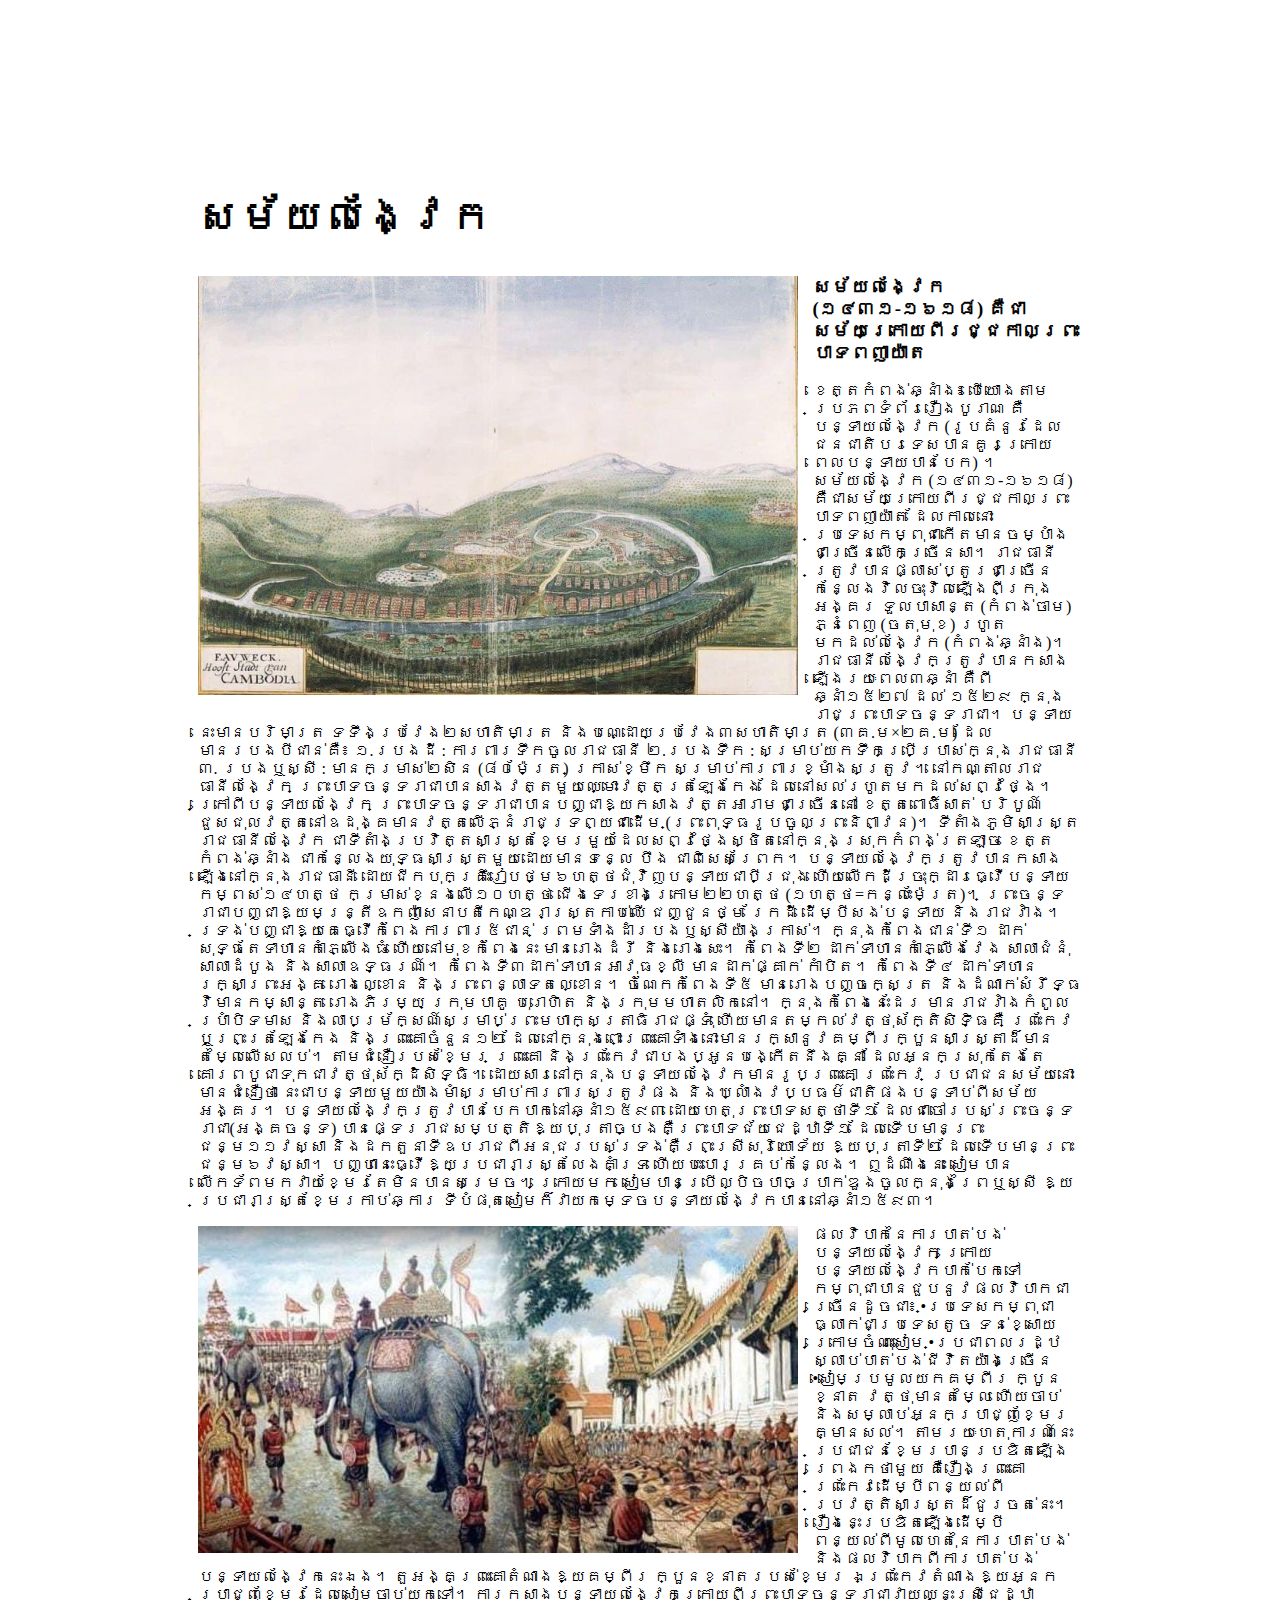
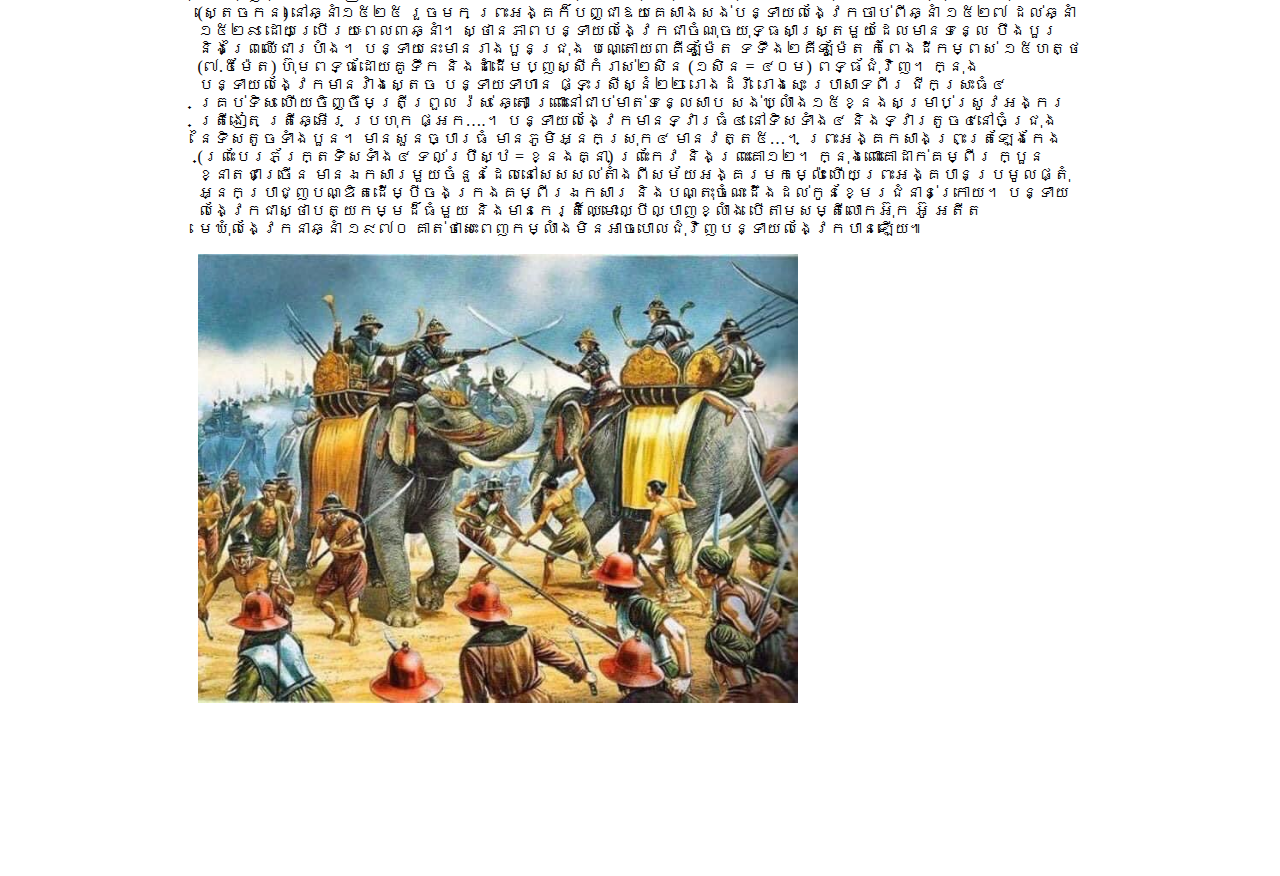
<file: pages/សម័យលង្វែក.html>
<!DOCTYPE html>
<html lang="en">
<head>
    <meta charset="UTF-8">
    <meta name="viewport" content="width=device-width, initial-scale=1.0">
</head>
<style>
    .wrapper {
    margin: 0;
    padding: 0;
    width: 70%;
    box-sizing: border-box;
}
body {
    display: flex;
    justify-content: center;
    align-items: center;
    min-height: 100vh;
    background: rgb(255, 255, 255);
}
.wrapper {
    margin: 150px auto;
    width: 70;
}
h2 {
    color: rgb(0, 0, 0);
    font-size: 42px;
}
img {
    float: left;
    margin-bottom: 15px;
    margin-right: 15px;
    width: 600px;
}
.text-box {
    color: #000000;
}
.text-box p {
    margin-top: 15px;
}

</style>
<body>
    <div class="wrapper">
    <h2>សម័យលង្វែក</h2>
    <img src="/img/longvek3.jpeg" alt="">
    <div class="text-box">
    <h3>សម័យលង្វែក (១៤៣១-១៦១៨) គឺជាសម័យក្រោយពីរជ្ជកាលព្រះបាទពញាយ៉ាត</h3>
    <p>ខេត្តកំពង់ឆ្នាំង៖ បើយោងតាមប្រភពទំព័ររឿងបូរាណ គឺបន្ទាយលង្វែក (រូបគំនូរដែលជនជាតិបរទេសបានគូរក្រោយពេលបន្ទាយបានបែក) ។ សម័យលង្វែក (១៤៣១-១៦១៨) គឺជាសម័យក្រោយពីរជ្ជកាលព្រះបាទពញាយ៉ាត ដែលកាលនោះប្រទេសកម្ពុជាកើតមានចម្បាំងជាច្រើនលើកច្រើនសា។ រាជធានីត្រូវបានផ្លាស់ប្តូរជាច្រើនកន្លែងវិលចុះវិលឡើងពីក្រុងអង្គរ ទួលបាសាន្ត (កំពង់ចាម) ភ្នំពេញ (ចតុមុខ) រហូតមកដល់លង្វែក (កំពង់ឆ្នាំង)។ រាជធានីលង្វែកត្រូវបានកសាងឡើងរយៈពេល៣ឆ្នាំ គឺពីឆ្នាំ១៥២៧ ដល់ ១៥២៩ ក្នុងរាជព្រះបាទចន្ទរាជា។ បន្ទាយនេះមានបរិមាត្រ ទទឹងប្រវែង២សហាតិមាត្រ និងបណ្ដោយប្រវែង៣សហាតិមាត្រ (៣គ.ម×២គ.ម) ដែលមានរបងបីជាន់គឺ៖
        ១.របងដី : ការពារទឹកចូលរាជធានី
        ២.របងទឹក : សម្រាប់យកទឹកប្រើប្រាស់ក្នុងរាជធានី
        ៣. របងឬស្សី : មានកម្រាស់២សិន (៨០ម៉ែត្រ) ក្រាស់ខ្មឹក សម្រាប់ការពារខ្មាំងសត្រូវ។
        នៅកណ្តាលរាជធានីលង្វែក ព្រះបាទចន្ទរាជាបានសាងវត្តមួយឈ្មោះវត្តត្រឡែងកែង ដែលនៅសល់រហូតមកដល់សព្វថ្ងៃ។ ក្រៅពីបន្ទាយលង្វែក ព្រះបាទចន្ទរាជាបានបញ្ជាឱ្យកសាងវត្តអារាមជាច្រើននៅ ខេត្តពោធិ៍សាត់ បរិបូណ៍ ជួសជុលវត្តនៅឧដុង្គមានវត្តលើភ្នំរាជទ្រព្យជាដើម (ព្រះពុទ្ធរូបចូលព្រះនិពា្វន)។
        ទីតាំងភូមិសាស្ត្រ រាជធានីលង្វែក ជាទីតាំងប្រវិត្តសាស្រ្តខ្មែរមួយដែលសព្វថ្ងៃស្ថិតនៅក្នុងស្រុកកំពង់ត្រឡាច ខេត្តកំពង់ឆ្នាំង ជាកន្លែងយុទ្ធសាស្រ្តមួយដោយមានទន្លេ បឹង ជាពិសេសព្រែក។ បន្ទាយលង្វែកត្រូវបានកសាងឡើងនៅក្នុងរាជធានី ដោយជីកបុកគ្រឹះរៀបថ្ម៦ហត្ថជុំវិញបន្ទាយជាបីជ្រុង ហើយលើកដីច្រុះក្ដារធ្វើបន្ទាយកម្ពស់១៤ហត្ថ កម្រាស់ខ្នងលើ១០ហត្ថ ជើងទេរខាងក្រោម២២ហត្ថ (១ហត្ថ=កន្លះម៉ែត្រ)។ ព្រះចន្ទរាជាបញ្ជាឱ្យមន្រ្តីឧកញ៉ាសេនាបតីកេណ្ឌរាស្រ្តកាប់ឈើ ជញ្ជូនថ្ម រែកដី ដើម្បីសង់បន្ទាយ និងរាជវាំង។ ទ្រង់បញ្ជាឱ្យគេធ្វើកំពែងការពារ៥ជាន់ ព្រមទាំងដាំរបងឫស្សីយ៉ាងក្រាស់។ ក្នុងកំពែងជាន់ទី១ ដាក់សុទ្ធតែទាហានកាំភ្លើងធំ ហើយនៅមុខកំពែងនេះ មានរោងដំរី និងរោងសេះ។ កំពែងទី២ ដាក់ទាហានកាំភ្លើងវែង សាលាជំនុំ សាលាដំបូង និងសាលាឧទ្ធរណ៍។ កំពែងទី៣ដាក់ទាហានអាវុធខ្លី មានដាក់ផ្គាក់ កាំបិត។ កំពែងទី៤ ដាក់ទាហានរក្សាព្រះអង្គ រោងល្ខោន និងព្រះពន្លាទតល្ខោន។ ចំណែកកំពែងទី៥ មានរោងបញ្ចក្សេត្រ និងដំណាក់សំរឹទ្ធ វិមានកម្សាន្ត រោងភិរម្យ ក្រុមបាគូ បុរោហិត និងក្រុមមហាតលិកនៅ។ ក្នុងកំពែងនេះដែរ មានរាជវាំងកំពូលប្រាំបិទមាស និងលាបម្រ័ក្សណ៍សម្រាប់ព្រះមហាក្សត្រាធិរាជផ្ទុំ ហើយមានតម្កល់វត្ថុស័ក្តិសិទិ្ធគឺ ព្រះកែវ ឬព្រះត្រឡែងកែង និងព្រះគោចំនួន១២ ដែលនៅក្នុងពោះព្រះគោទាំងនោះមានរក្សានូវគម្ពីរក្បួនសាស្រ្តាដ៏មានតម្លៃលើសលប់។ តាមជំនឿរបស់ខ្មែរ ព្រះគោ និងព្រះកែវជាបងប្អូនបង្កើតនឹងគ្នា ដែលអ្នកស្រុកតែងតែគោរពបូជាទុកជាវត្ថុស័ក្ដិសិទ្ធិ។ ដោយសារនៅក្នុងបន្ទាយលង្វែកមានរូបព្រះគោ ព្រះកែវ ប្រជាជនសម័យនោះមានជំនឿថា នេះជាបន្ទាយមួយយ៉ាងមាំសម្រាប់ការពារសត្រូវផង និងឃ្លាំងវប្បធម៌ជាតិផងបន្ទាប់ពីសម័យអង្គរ។
        បន្ទាយលង្វែកត្រូវបានបែកបាក់នៅឆ្នាំ១៥៩៣ ដោយហេតុព្រះបាទសត្ថាទី១ ដែលជាចៅរបស់ព្រះចន្ទរាជា(អង្គចន្ទ) បានផ្ទេររាជសម្បត្តិឱ្យបុត្រាច្បងគឺព្រះបាទជ័យជេដ្ឋាទី១ ដែលទើបមានព្រះជន្ម១១វស្សា និងដកតួនាទីឧបរាជពីអនុជរបស់ទ្រង់គឺព្រះស្រីសុរិយោទ័យ ឱ្យបុត្រាទី២ ដែលទើបមានព្រះជន្ម៦វស្សា។ បញ្ហានេះធ្វើឱ្យប្រជារាស្ត្រលែងគាំទ្រ ហើយបះបោរគ្រប់កន្លែង។ ឮដំណឹងនេះ សៀមបានលើកទ័ពមកវាយខ្មែរតែមិនបានសម្រេច។ ក្រោយមក សៀមបានប្រើល្បិចបាចប្រាក់ឌួងចូលក្នុងព្រៃឬស្សី ឱ្យប្រជារាស្ត្រខ្មែរកាប់ឆ្ការ ទីបំផុតសៀមក៏វាយកម្ទេចបន្ទាយលង្វែកបាននៅឆ្នាំ១៥៩៣។</p>
        <img src="/img/loungvek1.jpeg" alt="">
        <p>ផលវិបាកនៃការបាត់បង់បន្ទាយលង្វែក
        ក្រោយបន្ទាយលង្វែកបាក់បែកទៅ កម្ពុជាបានជួបនូវផលវិបាកជាច្រើនដូចជា៖
        •ប្រទេសកម្ពុជាធ្លាក់ជាប្រទេសតូច ទន់ខ្សោយក្រោមចំណុះសៀម
        •ប្រជាពលរដ្ឋស្លាប់បាត់បង់ជីវិតយ៉ាងច្រើន
        •សៀមប្រមូលយកគម្ពីរ ក្បូនខ្នាត វត្ថុមានតម្លៃ ហើយចាប់ និងសម្លាប់អ្នកប្រាជ្ញខ្មែរគ្មានសល់។
        
        តាមរយៈហេតុការណ៍នេះ ប្រជាជនខ្មែរបានប្រឌិតឡើងព្រេងកថាមួយ គឺរឿងព្រះគោ ព្រះកែវដើម្បីពន្យល់ពីប្រវត្តិសាស្ត្រដ៏ជូរចត់នេះ។ រឿងនេះប្រឌិតឡើងដើម្បីពន្យល់ពីមូលហេតុនៃការបាត់បង់ និងផលវិបាកពីការបាត់បង់បន្ទាយលង្វែកនេះឯង។ តួអង្គព្រះគោតំណាងឱ្យគម្ពីរ ក្បួនខ្នាតរបស់ខ្មែរ ឯព្រះកែវតំណាងឱ្យអ្នកប្រាជ្ញខ្មែរដែលសៀមចាប់យកទៅ។
        ការកសាងបន្ទាយលង្វែកក្រោយពីព្រះបាទចន្ទរាជាវាយឈ្នះស្រីជេដ្ឋា (ស្តេចកន) នៅឆ្នាំ១៥២៥ រួចមក ព្រះអង្គក៏បញ្ជាឱយគេសាងសង់បន្ទាយលង្វែកចាប់ពីឆ្នាំ ១៥២៧ ដល់ឆ្នាំ ១៥២៩ ដោយប្រើរយៈពេល៣ឆ្នាំ។ ស្ថានភាពបន្ទាយលង្វែកជាចំណុចយុទ្ធសាស្ត្រមួយដែលមានទន្លេ បឹងបួរ និងព្រៃឈើជារបាំង។ បន្ទាយនេះមានរាងបួនជ្រុង បណ្តោយ៣គីឡូម៉ែត ទទឹង២គីឡូម៉ែត កំពែងដីកម្ពស់ ១៥ហត្ថ (៧.៥ម៉ែត) ហ៊ុមពទ្ធ័ដោយគូទឹក និងដាំដើមប្ញស្សីកំរាស់២សិន (១សិន = ៤០ម) ពទ្ធ័ជុំវិញ។ ក្នុងបន្ទាយលង្វែកមានវាំងស្តេច បន្ទាយទាហាន ផ្ទះស្រីស្នំ២២ រោងដំរី រោងសេះ ប្រាសាទពីរ ជីកស្រះធំ៤ គ្រប់ទិស ហើយចិញ្ចឹមត្រីព្រួល រ៉ស់ ឆ្តោ ព្រោះនៅជាប់មាត់ទន្លេសាប សង់ឃ្លាំង១៥ខ្នងសម្រាប់ស្រូវអង្ករ ត្រីងៀត ត្រីឆ្អើរ ប្រហុក ផ្អក….។
        
        បន្ទាយលង្វែកមានទ្វារធំ៤ នៅទិសទាំង៤ និងទ្វារតូច៤នៅចំជ្រុងនៃទិសតូចទាំងបួន។ មានសួនច្បារធំ មានភូមិអ្នកស្រុក៤ មានវត្ត៥…។ ព្រះអង្គកសាងព្រះត្រឡែងកែង (ព្រះបែរភ័ក្ត្រទិសទាំង៤ ទល់ប្រឹស្ឋ = ខ្នងគ្នា) ព្រះកែវ និងព្រះគោ១២។ ក្នុងពោះគោដាក់គម្ពីរ ក្បួនខ្នាតជាច្រើន មានឯកសារមួយចំនួនដែលនៅសេសសល់តាំងពីសម័យអង្គរមកម្ល៉េះ ហើយព្រះអង្គបានប្រមូលផ្តុំអ្នកប្រាជ្ញបណ្ឌិតដើម្បីចងក្រងគម្ពីរឯកសារ និងបណ្តុះចំណេះដឹងដល់កូនខ្មែរជំនាន់ក្រោយ។ បន្ទាយ លង្វែកជាស្ថាបត្យកម្មដ៏ធំមួយ និងមានកេរ្តិ៍ឈ្មោះល្បីល្បាញខ្លាំង បើតាមសម្តីលោកអ៊ុក អ៊ូ អតីតមេឃុំលង្វែកនាឆ្នាំ ១៩៧០ គាត់ថាសេះពេញកម្លាំងមិនអាចបោលជុំវិញបន្ទាយលង្វែកបានឡើយ៕</p>
        <img src="/img/loungvek2.jpeg" alt="">
   </div>
   </div>
</body>
</html>
</file>
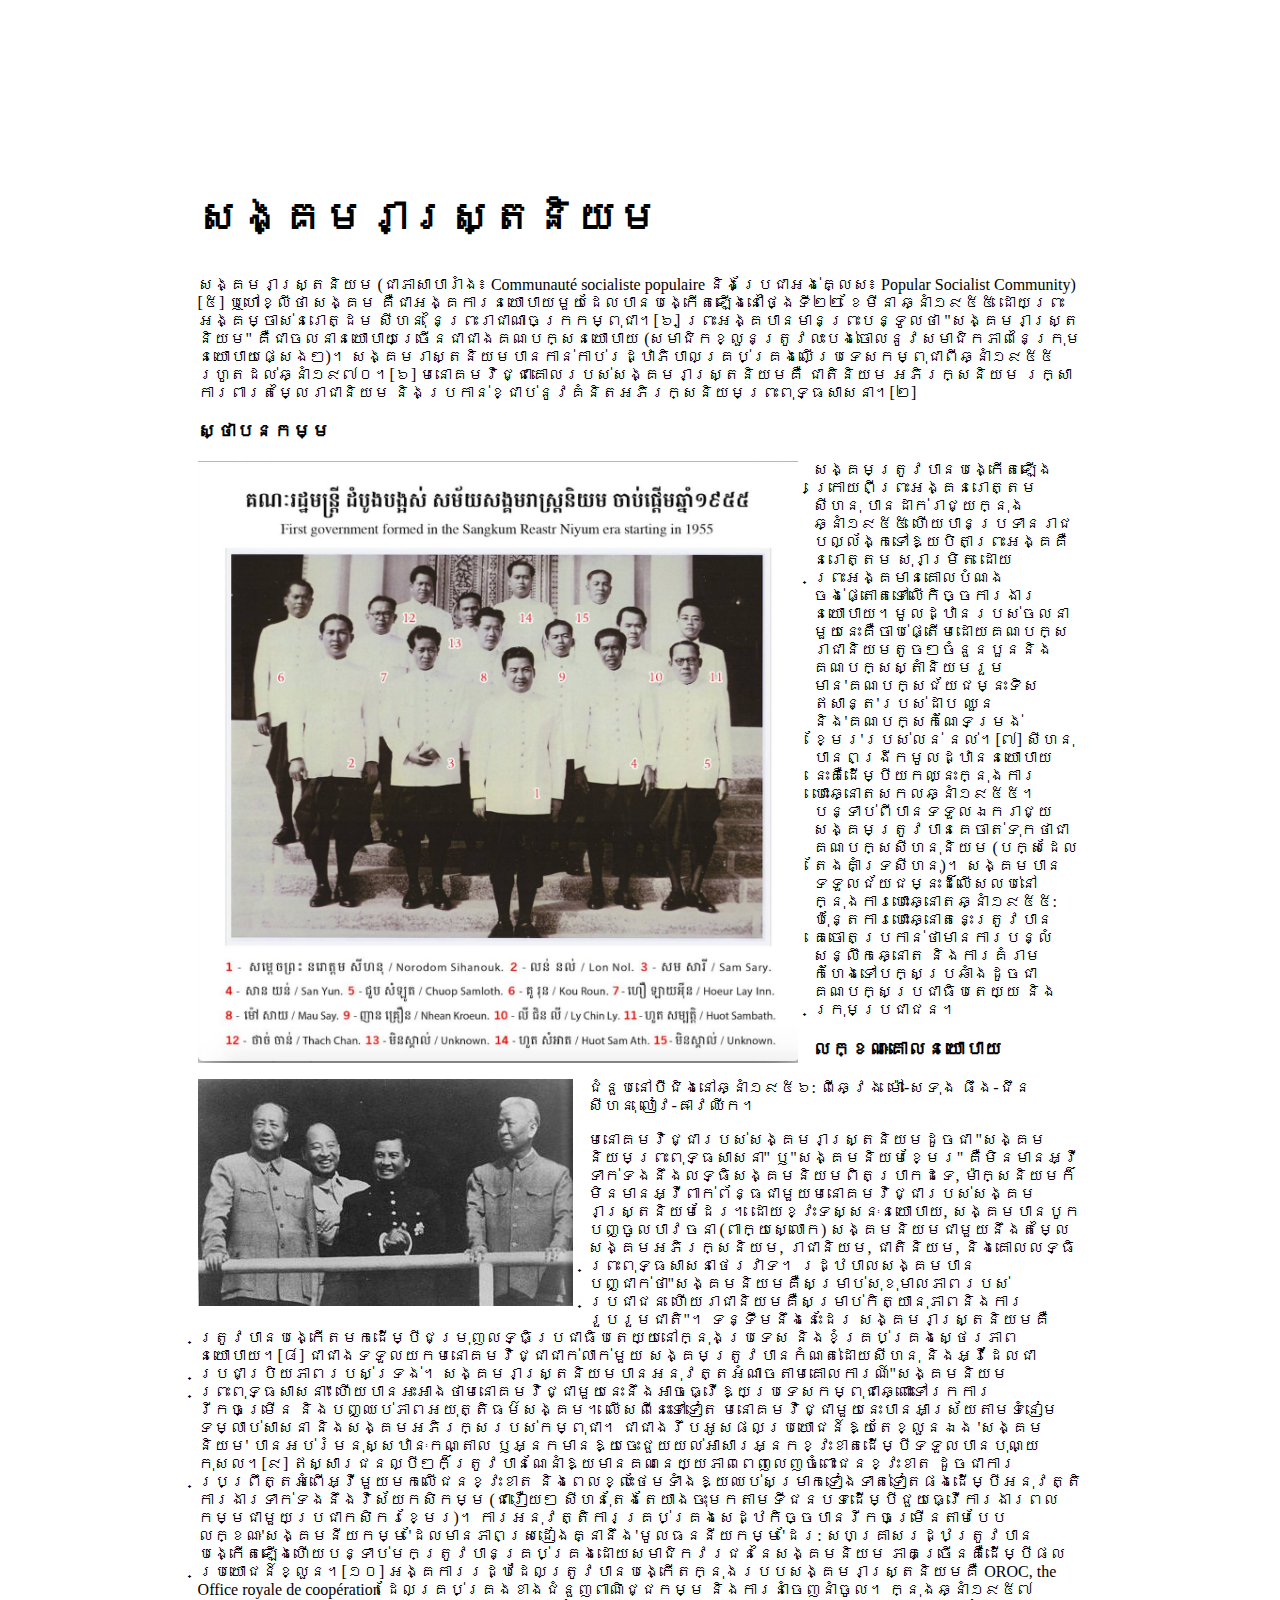
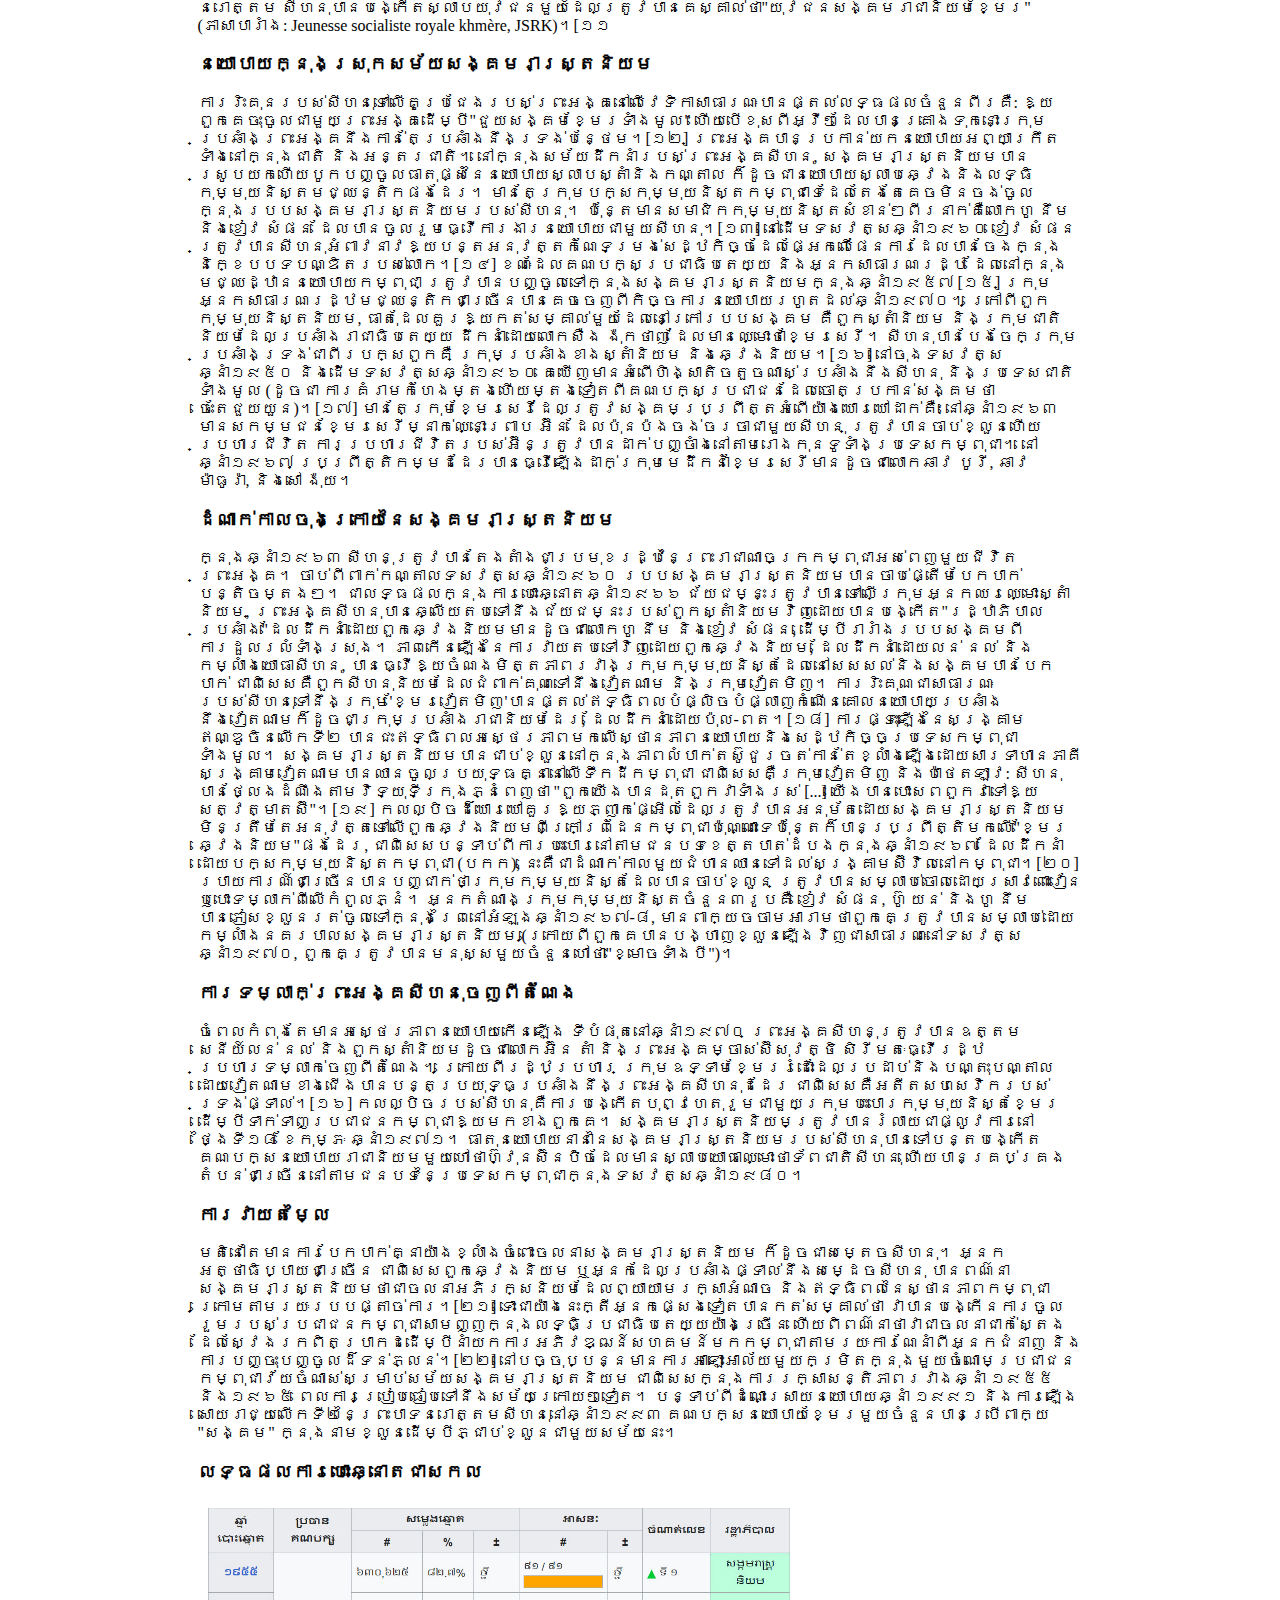
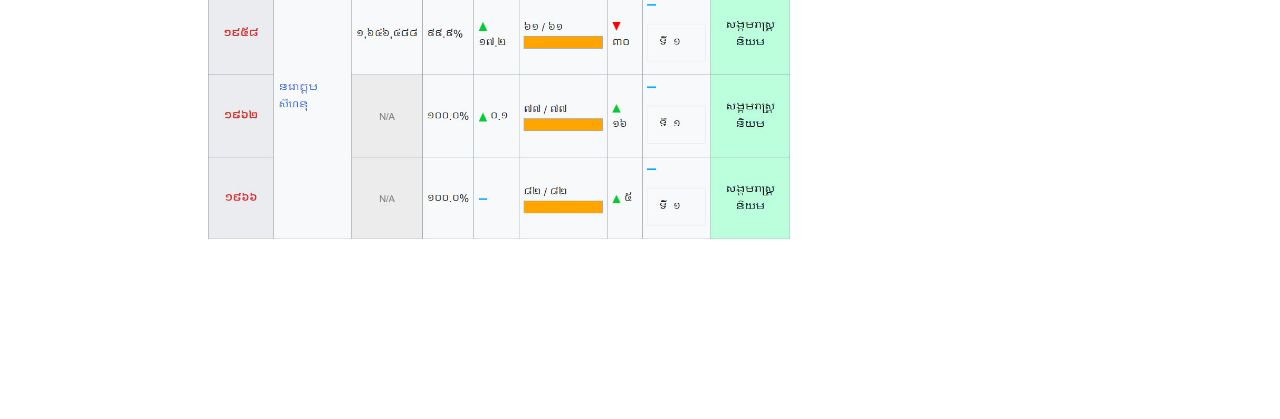
<file: pages/សម័យសង្គមរាស្រ្តនិយម.html>
<!DOCTYPE html>
<html lang="en">
<head>
    <meta charset="UTF-8">
    <meta name="viewport" content="width=device-width, initial-scale=1.0">
</head>
<style>
    .wrapper {
    margin: 0;
    padding: 0;
    width: 70%;
    box-sizing: border-box;
}
body {
    display: flex;
    justify-content: center;
    align-items: center;
    min-height: 100vh;
    background: rgb(255, 255, 255);
}
.wrapper {
    margin: 150px auto;
    width: 70;
}
h2 {
    color: rgb(0, 0, 0);
    font-size: 42px;
}
img {
    float: left;
    margin-bottom: 15px;
    margin-right: 15px;
}
.text-box {
    color: #000000;
}
.text-box p {
    margin-top: 15px;
}

</style>
<body>
    <div class="wrapper">
    <h2>សង្គមរាស្រ្តនិយម</h2>
    <div class="text-box">
       <p>សង្គមរាស្រ្ត​និយម (ជាភាសាបារាំង៖ Communauté socialiste populaire ​​និងប្រែជាអង់គ្លេស៖ Popular Socialist Community)[៥] ឬហៅខ្លីថា​​​​ សង្គម គឺជាអង្គការនយោបាយមួយដែលបានបង្កើតឡើងនៅថ្ងៃទី២២​ ខែ​មីនា​ ឆ្នាំ១៩៥៥ ដោយព្រះអង្គម្ចាស់នរោត្ដម សីហនុ នៃព្រះរាជាណាចក្រកម្ពុជា។[៦] ព្រះអង្គបានមានព្រះបន្ទូលថា "សង្គមរាស្រ្តនិយម" គឺជាចលនានយោបាយច្រើនជាជាងគណបក្សនយោបាយ (សមាជិកខ្លួនត្រូវលះបង់ចោលនូវសមាជិកភាពនៃក្រុមនយោបាយផ្សេងៗ)។ សង្គមរាស្តនិយមបានកាន់កាប់រដ្ឋាភិបាលគ្រប់គ្រងលើប្រទេសកម្ពុជាពីឆ្នាំ១៩៥៥ រហូតដល់ឆ្នាំ១៩៧០។[៦] មនោគមវិជ្ជាគោលរបស់សង្គមរាស្ត្រនិយមគឺ ជាតិនិយម​ អភិរក្សនិយម​ រក្សាការពារតម្លៃរាជានិយម និងប្រកាន់ខ្ជាប់នូវគំនិត​អភិរក្សនិយមព្រះពុទ្ធសាសនា។​​[២]</p>
       <h3>ស្ថាបនកម្ម</h3>
       <img src="/img/songkumreas2.jpg" style="width: 600px;">
       <p>សង្គមត្រូវបានបង្កើតឡើងក្រោយពីព្រះអង្គនរោត្តម សីហនុ បានដាក់រាជ្យក្នុងឆ្នាំ១៩៥៥ ហើយបានប្រទានរាជបល្ល័ង្កទៅឱ្យបិតាព្រះអង្គគឺ នរោត្តម សុរាម្រិត ដោយព្រះអង្គមានគោលបំណងចង់ផ្តោតទៅលើកិច្ចការងារនយោបាយ។មូលដ្ឋានរបស់ចលនាមួយនេះគឺចាប់ផ្តើមដោយគណបក្សរាជានិយមតូចៗចំនួនបួននិងគណបក្សស្តាំនិយមរួមមាន'គណបក្សជ័យជម្នះទិសឥសាន្ត'របស់ដាប ឈួន និង'គណបក្សកំណែទម្រង់ខ្មែរ'របស់លន់ នល់។[៧] សីហនុបានពង្រីកមូលដ្ឋាននយោបាយនេះគឺដើម្បីយកឈ្នះក្នុងការបោះឆ្នោតសកលឆ្នាំ១៩៥៥។ បន្ទាប់ពីបានទទួលឯករាជ្យ សង្គមត្រូវបានគេចាត់ទុកថាជាគណបក្សសីហនុនិយម (បក្សដែលតែងគាំទ្រសីហនុ)។ សង្គមបានទទួលជ័យជម្នះដ៏លើសលប់នៅក្នុងការបោះឆ្នោតឆ្នាំ១៩៥៥: ប៉ុន្តែការបោះឆ្នោតនេះត្រូវបានគេចោតប្រកាន់ថាមានការបន្លំសន្លឹកឆ្នោត និងការគំរាមកំហែងទៅបក្សប្រឆាំងដូចជាគណបក្សប្រជាធិបតេយ្យ និងក្រុមប្រជាជន។</p>
        <h3>លក្ខណៈគោលនយោបាយ</h3>
        <img src="/img/songkumreas3.jpg" alt="">
        <p>ជំនួបនៅប៉ីជិងនៅឆ្នាំ១៩៥៦: ពីឆ្វេង ម៉ៅ-សេទុង ផឹង-ជឹន សីហនុ លៀវ-ឝាវឈីក។</p>
        <p>មនោគមវិជ្ជារបស់សង្គមរាស្រ្តនិយមដូចជា "សង្គមនិយមព្រះពុទ្ធសាសនា" ឫ"សង្គមនិយមខ្មែរ" គឺមិនមានអ្វីទាក់ទងនឹងលទ្ធិសង្គមនិយមពិតប្រាកដទេ, ម៉ាក្សនិយមក៏មិនមានអ្វីពាក់ព័ន្ធជាមួយមនោគមវិជ្ជារបស់សង្គមរាស្រ្តនិយមដែរ។ ដោយខ្វះទស្សនៈនយោបាយ, សង្គមបានបូកបញ្ចូលបាវចនា (ពាក្យស្លោក) សង្គមនិយមជាមួយនឹងតម្លៃសង្គមអភិរក្សនិយម, រាជានិយម, ជាតិនិយម, និងគោលលទ្ធិព្រះពុទ្ធសាសនាថេរវាទ។ រដ្ឋបាលសង្គមបានបញ្ជាក់ថា"សង្គមនិយមគឺសម្រាប់សុខុមាលភាពរបស់ប្រជាជន ហើយរាជានិយមគឺសម្រាប់កិត្យានុភាពនិងការរួបរួមជាតិ"។ ទន្ទឹមនឹងនេះដែរ សង្គមរាស្រ្តនិយមគឺត្រូវបានបង្កើតមកដើម្បីជម្រុញលទ្ធិប្រជាធិបតេយ្យនៅក្នុងប្រទេស និងខំគ្រប់គ្រងស្ថេរភាពនយោបាយ។[៨] ជាជាងទទួលយកមនោគមវិជ្ជាជាក់លាក់មួយ សង្គមត្រូវបានកំណត់ដោយសីហនុ និងអ្វីដែលជាប្រជាប្រិយភាពរបស់ទ្រង់។

            សង្គមរាស្រ្តនិយមបានអនុវត្តអំណាចតាមគោលការណ៍"សង្គមនិយមព្រះពុទ្ធសាសនា" ហើយបានអះអាងថាមនោគមវិជ្ជាមួយនេះនឹងអាចធ្វើឱ្យប្រទេសកម្ពុជាឆ្ពោះទៅរកការរីកចម្រើន និងបញ្ឈប់ភាពអយុត្តិធម៌សង្គម។ លើសពីនេះទៅទៀត មនោគមវិជ្ជាមួយនេះបានអាស្រ័យតាមទំនៀមទម្លាប់សាសនា និងសង្គមអភិរក្សរបស់កម្ពុជា។ ជាជាងរឹបអូសផលប្រយោជន៍ឱ្យតែខ្លួនឯង 'សង្គមនិយម' បានអប់រំមនុស្សឋានៈកណ្តាល ឫអ្នកមានឱ្យចេះជួយយល់អាសារអ្នកខ្វះខាតដើម្បីទទួលបានបុណ្យកុសល។[៩] ឥស្សារជនល្បីៗក៏ត្រូវបានណែនាំឱ្យមានគណនេយ្យភាពពេញលេញចំពោះជនខ្វះខាត ដូចជាការប្រព្រឹត្តអំពើអ្វីមួយមកលើជនខ្វះខាត និងពេលខ្លះថែមទាំងឱ្យឈប់សម្រាកទៀងទាត់ទៀតផងដើម្បីអនុវត្តិការងារទាក់ទងនឹងវិស័យកសិកម្ម (ជារឿយៗ សីហនុតែងតែយាងចុះមកតាមទីជនបទដើម្បីជួយធ្វើការងារពលកម្មជាមួយប្រជាកសិករខ្មែរ)។
            
            ការអនុវត្តិការគ្រប់គ្រងសេដ្ឋកិច្ចបានរីកចម្រើនតាមបែបលក្ខណៈ'សង្គមនីយកម្ម'ដែលមានភាពស្រដៀងគ្នានឹង'មូលធននីយកម្ម'ដែរ: សហគ្រាសរដ្ឋត្រូវបានបង្កើតឡើងហើយបន្ទាប់មកត្រូវបានគ្រប់គ្រងដោយសមាជិកវរជននៃសង្គមនិយម ភាគច្រើនគឺដើម្បីផលប្រយោជន៍ខ្លួន។[១០] អង្គការរដ្ឋដែលត្រូវបានបង្កើតក្នុងរបបសង្គមរាស្រ្តនិយមគឺ OROC, the Office royale de coopération ដែលគ្រប់គ្រងខាងជំនួញពាណិជ្ជកម្ម និងការនាំចេញនាំចូល។
            
            ក្នុងឆ្នាំ១៩៥៧ នរោត្តម សីហនុបានបង្កើតស្លាបយុវជនមួយដែលត្រូវបានគេស្គាល់ថា"យុវជនសង្គមរាជានិយមខ្មែរ" (ភាសាបារាំង: Jeunesse socialiste royale khmère, JSRK)។[១១</p>
        <h3>នយោបាយក្នុងស្រុកសម័យសង្គមរាស្រ្តនិយម</h3>
        <p>ការរិះគុនរបស់សីហនុទៅលើគូប្រជែងរបស់ព្រះអង្គនៅលើវេទិកាសាធារណៈបានផ្តល់លទ្ធផលចំនួនពីរគឺ: ឱ្យពួកគេចុះចូលជាមួយព្រះអង្គដើម្បី"ជួយសង្គមខ្មែរទាំងមូល" ហើយបើខុសពីអ្វីៗដែលបានគ្រោងទុកនោះក្រុមប្រឆាំងព្រះអង្គនឹងកាន់តែប្រឆាំងនឹងទ្រង់បន្ថែម។[១២] ព្រះអង្គបានប្រកាន់យកនយោបាយអព្យាក្រឹត ទាំងនៅក្នុងជាតិ និងអន្តរជាតិ។

            នៅក្នុងសម័យដឹកនាំរបស់ព្រះអង្គសីហនុ, សង្គមរាស្រ្តនិយមបានស្រូបយកហើយបូកបញ្ចូលធាតុផ្សំនៃនយោបាយស្លាបស្តាំនិងកណ្តាល ក៏ដូចជានយោបាយស្លាបឆ្វេងនិងលទ្ធិកុម្មុយនិស្តមជ្ឈន្តិកផងដែរ។ មានតែក្រុមបក្សកុម្មុយនិស្តកម្ពុជាទេដែលតែងតែគេចមិនចង់ចូលក្នុងរបបសង្គមរាស្រ្តនិយមរបស់សីហនុ។ ប៉ុន្តែមានសមាជិកកុម្មុយនិស្តសំខាន់ៗពីរនាក់គឺលោកហូ នឹម និងខៀវ សំផន ដែលបានចូលរួមធ្វើការងារនយោបាយជាមួយសីហនុ។[១៣] នៅដើមទសវត្សឆ្នាំ១៩៦០ ខៀវ សំផនត្រូវបានសីហនុអំពាវនាវឱ្យបន្តអនុវត្តកំណែទម្រង់សេដ្ឋកិច្ចដែលផ្អែកលើផែនការដែលបានចែងក្នុងនិក្ខេបបទបណ្ឌិតរបស់លោក។[១៤]
            
            ខណៈដែលគណបក្សប្រជាធិបតេយ្យ និងអ្នកសាធារណរដ្ឋ ដែលនៅក្នុងមជ្ឈដ្ឋាននយោបាយកម្ពុជា ត្រូវបានបញ្ចូលទៅក្នុងសង្គមរាស្រ្តនិយមក្នុងឆ្នាំ១៩៥៧ [១៥] ក្រុមអ្នកសាធារណរដ្ឋមជ្ឈន្តិកជាច្រើនបានគេចចេញពីកិច្ចការនយោបាយរហូតដល់ឆ្នាំ១៩៧០។
            
            ក្រៅពីពួកកុម្មុយនិស្តនិយម, ធាតុដែលគួរឱ្យកត់សម្គាល់មួយដែលនៅក្រៅរបបសង្គម គឺពួកស្តាំនិយម និងក្រុមជាតិនិយមដែលប្រឆាំងរាជាធិបតេយ្យ ដឹកនាំដោយលោកសឺង ង៉ុកថាញ់ ដែលមានឈ្មោះថាខ្មែរសេរី។ សីហនុបានបែងចែកក្រុមប្រឆាំងទ្រង់ជាពីរបក្សពួកគឺ ក្រុមប្រឆាំងខាងស្តាំនិយម និងឆ្វេងនិយម។[១៦] នៅចុងទសវត្សឆ្នាំ១៩៥០ និងដើមទសវត្សឆ្នាំ១៩៦០ គេឃើញមានអំពើហិង្សាតិចតួចណាស់ប្រឆាំងនឹងសីហនុ និងប្រទេសជាតិទាំងមូល (ដូចជា ការគំរាមកំហែងម្តងហើយម្តងទៀតពីគណបក្សប្រជាជនដែលចោតប្រកាន់សង្គមថាចេះតែជួយយួន)។[១៧] មានតែក្រុមខ្មែរសេរីដែលត្រូវសង្គមប្រព្រឹត្តអំពើយ៉ាងឃោរឃៅដាក់គឺ: នៅឆ្នាំ១៩៦៣ មានសកម្មជនខ្មែរសេរីម្នាក់ឈ្នោះព្រាប អ៊ីន ដែលប៉ុនប៉ងចង់ចរចាជាមួយសីហនុ ត្រូវបានចាប់ខ្លួនហើយប្រហារជីវិត ការប្រហារជីវិតរបស់អ៊ីនត្រូវបានដាក់បញ្ចាំងនៅតាមរោងកុនទូទាំងប្រទេសកម្ពុជា។ នៅឆ្នាំ១៩៦៧ ប្រព្រឹត្តិកម្មដដែរបានធ្វើឡើងដាក់ក្រុមមេដឹកនាំខ្មែរសេរីមានដូចជាលោកឆាវ បូរី, ឆាវ ម៉ាធូរ៉ា, និងសៅ ង៉ុយ។</p>
        <h3>ដំណាក់កាលចុងក្រោយនៃសង្គមរាស្រ្តនិយម</h3>
        <p>ក្នុងឆ្នាំ១៩៦៣ សីហនុត្រូវបានតែងតាំងជាប្រមុខរដ្ឋនៃព្រះរាជាណាចក្រកម្ពុជាអស់ពេញមួយជីវិតព្រះអង្គ។ ចាប់ពីពាក់កណ្តាលទសវត្សឆ្នាំ១៩៦០ របបសង្គមរាស្រ្តនិយមបានចាប់ផ្តើមបែកបាក់បន្តិចម្តងៗ។ ជាលទ្ធផលក្នុងការបោះឆ្នោតឆ្នាំ១៩៦៦ ជ័យជម្នះត្រូវបានទៅលើក្រុមអ្នកឈរឈ្មោះស្តាំនិយម, ព្រះអង្គសីហនុបានឆ្លើយតបទៅនឹងជ័យជម្នះរបស់ពួកស្តាំនិយមវិញដោយបានបង្កើត"រដ្ឋាភិបាលប្រឆាំង"ដែលដឹកនាំដោយពួកឆ្វេងនិយមមានដូចជាលោកហូ នឹម និងខៀវ សំផន, ដើម្បីរារាំងរបបសង្គមពីការដួលរលំទាំងស្រុង។

            ភាពកើនឡើងនៃការវាយតបទៅវិញដោយពួកឆ្វេងនិយម, ដែលដឹកនាំដោយលន់ នល់ និងកម្លាំងយោធាសីហនុ, បានធ្វើឱ្យចំណងមិត្តភាពរវាងក្រុមកុម្មុយនិស្តដែលនៅសេសសល់និងសង្គមបានបែកបាក់ ជាពិសេសគឺពួកសីហនុនិយមដែលជំពាក់គុណទៅនឹងវៀតណាម និងក្រុមវៀតមិញ។ ការរិះគុណជាសាធារណៈរបស់សីហនុទៅនឹងក្រុម'ខ្មែរវៀតមិញ'បានផ្តល់ឥទ្ធិពលបំផ្លិចបំផ្លាញកំណើនគោលនយោបាយប្រឆាំងនឹងវៀតណាមក៏ដូចជាក្រុមប្រឆាំងរាជានិយមដែរ, ដែលដឹកនាំដោយប៉ុល-ពត។[១៨] ការផ្ទុះឡើងនៃសង្គ្រាមឥណ្ឌូចិនលើកទី២ បានជះឥទ្ធិពលអស្ថេរភាពមកលើស្ថានភាពនយោបាយនិងសេដ្ឋកិច្ចប្រទេសកម្ពុជាទាំងមូល។ សង្គមរាស្ត្រនិយមបានជាប់ខ្លួននៅក្នុងភាពលំបាក់តស៊ូជូរចត់កាន់តែខ្លាំងឡើងដោយសារទាហានភាគីសង្គ្រាមវៀតណាមបានឈានចូលប្រយុទ្ធគ្នានៅលើទឹកដីកម្ពុជា ជាពិសេសគឺក្រុមវៀតមិញ និងប៉ាថេតឡាវ: សីហនុបានថ្លែងដំណឹងតាមវិទ្យុទីក្រុងភ្នំពេញថា "ពួកយើងបានដុតពួកវាទាំងរស់ [...] យើងបានបោះសពពួកវាទៅឱ្យសត្វត្មាតស៊ី"។[១៩]
            
            កលល្បិចដ៏ឃោរឃៅគួរឱ្យភ្ញាក់ផ្អើលដែលត្រូវបានអនុម័តដោយសង្គមរាស្ត្រនិយមមិនត្រឹមតែអនុវត្តទៅលើពួកឆ្វេងនិយមពីក្រៅព្រំដែនកម្ពុជាប៉ុណ្ណោះទេប៉ុន្តែក៏បានប្រព្រឹត្តិមកលើ"ខ្មែរឆ្វេងនិយម"ផងដែរ, ជាពិសេសបន្ទាប់ពីការបះបោរនៅតាមជនបទខេត្តបាត់ដំបងក្នុងឆ្នាំ១៩៦៧ ដែលដឹកនាំដោយបក្សកុម្មុយនិស្តកម្ពុជា (បកក), នេះគឺជាដំណាក់កាលមួយជំហានឈានទៅដល់សង្គ្រាមស៊ីវិលនៅកម្ពុជា។[២០] របាយការណ៍ជាច្រើនបានបញ្ជាក់ថាក្រុមកុម្មុយនិស្តដែលបានចាប់ខ្លួន ត្រូវបានសម្លាប់ចោលដោយស្រាវពោះវៀន ឫបោះទម្លាក់ពីលើកំពូលភ្នំ។ អ្នកតំណាងក្រុមកុម្មុយនិស្តចំនួន៣រូបគឺ ខៀវ សំផន, ហ៊ូ យន់ និងហូ នឹម បានភៀសខ្លួនរត់ចូលទៅក្នុងព្រៃនៅអំឡុងឆ្នាំ១៩៦៧-៨, មានពាក្យចចាមអារាមថាពួកគេត្រូវបានសម្លាប់ដោយកម្លាំងនគរបាលសង្គមរាស្ត្រនិយម (ក្រោយពីពួកគេបានបង្ហាញខ្លួនឡើងវិញជាសាធារណៈនៅទសវត្សឆ្នាំ១៩៧០, ពួកគេត្រូវបានមនុស្សមួយចំនួនហៅថា"ខ្មោចទាំងបី")។</p>
        <h3>ការទម្លាក់ព្រះអង្គសីហនុចេញពីតំណែង</h3>
        <p>ចំពេលកំពុងតែមានអស្ថេរភាពនយោបាយកើនឡើង ទីបំផុតនៅឆ្នាំ១៩៧០ ព្រះអង្គសីហនុត្រូវបានឧត្តមសេនីយ៍លន់ នល់ និងពួកស្តាំនិយមដូចជាលោកអ៊ិន តាំ និងព្រះអង្គម្ចាស់ស៊ីសុវត្ថិ សិរីមតៈធ្វើរដ្ឋប្រហារទម្លាក់ចេញពីតំណែង។ ក្រោយពីរដ្ឋប្រហារ ក្រុមឧទ្ទាមខ្មែររំដោះដែលប្រដាប់និងបណ្តុះបណ្តាលដោយវៀតណាមខាងជើងបានបន្តប្រយុទ្ធប្រឆាំងនឹងព្រះអង្គសីហនុដដែរ ជាពិសេសគឺអតីតសហសេវិករបស់ទ្រង់ផ្ទាល់។[១៦] កលល្បិចរបស់សីហនុគឺការបង្កើតបុព្វហេតុរួមជាមួយក្រុមបះបោរកុម្មុយនិស្តខ្មែរដើម្បីទាក់ទាញប្រជាជនកម្ពុជាឱ្យមកខាងពួកគេ។ សង្គមរាស្រ្តនិយមត្រូវបានរំលាយជាផ្លូវការនៅថ្ងៃទី១៨ ខែកុម្ភៈ ឆ្នាំ១៩៧១។

            ធាតុនយោបាយនានានៃសង្គមរាស្រ្តនិយមរបស់សីហនុបានទៅបន្តបង្កើតគណបក្សនយោបាយរាជានិយមមួយហៅថាហ៊្វុនស៊ិនប៉ិចដែលមានស្លាបយោធាឈ្មោះថាទ័ពជាតិសីហនុ ហើយបានគ្រប់គ្រងតំបន់ជាច្រើននៅតាមជនបទនៃប្រទេសកម្ពុជាក្នុងទសវត្សឆ្នាំ១៩៨០។</p>
        <h3>ការវាយតម្លៃ</h3>
        <p>មតិ​នៅ​តែ​មាន​ការ​បែក​បាក់​គ្នា​យ៉ាង​ខ្លាំង​ចំពោះ​ចលនា​សង្គម​រាស្ត្រ​និយម ក៏ដូចជាសម្តេច​សីហនុ​។ អ្នកអត្ថាធិប្បាយជាច្រើន ជាពិសេសពួកឆ្វេងនិយម ឬអ្នកដែលប្រឆាំងផ្ទាល់នឹងសម្ដេចសីហនុ បានពណ៌នាសង្គមរាស្ត្រនិយមថាជាចលនាអភិរក្សនិយមដែលព្យាយាមរក្សាអំណាច និងឥទ្ធិពលនៃស្ថានភាពកម្ពុជាក្រោមតាមរយៈរបបផ្តាច់ការ។[២១] ទោះជាយ៉ាងនេះក្តីអ្នកផ្សេងទៀតបានកត់សម្គាល់ថា វាបានបង្កើនការចូលរួមរបស់ប្រជាជនកម្ពុជាសាមញ្ញក្នុងលទ្ធិប្រជាធិបតេយ្យយ៉ាងច្រើន ហើយពិពណ៌នាថាវាជាចលនាជាក់ស្តែងដែលស្វែងរកពិតប្រាកដដើម្បីនាំយកការអភិវឌ្ឍន៍សហគមន៍មកកម្ពុជាតាមរយៈការណែនាំពីអ្នកជំនាញ និងការបញ្ចុះបញ្ចូលដ៏ទន់ភ្លន់។[២២]

            នៅបច្ចុប្បន្នមាន​ការ​អាឡោះអាល័យ​មួយ​កម្រិត​ក្នុង​មួយចំណោម​ប្រជាជន​កម្ពុជា​វ័យ​ចំណាស់​សម្រាប់​សម័យ​សង្គម​រាស្ត្រ​និយម ជាពិសេសក្នុងការរក្សាសន្តិភាពរវាងឆ្នាំ ១៩៥៥ និង១៩៦៥ ពេលការប្រៀបធៀបទៅនឹងសម័យក្រោយៗទៀត។ បន្ទាប់ពីដំណោះស្រាយនយោបាយឆ្នាំ ១៩៩១ និងការឡើងសោយរាជ្យលើកទី២នៃព្រះបាទនរោត្តមសីហនុនៅឆ្នាំ១៩៩៣ គណបក្សនយោបាយខ្មែរមួយចំនួនបានប្រើពាក្យ "សង្គម" ក្នុងនាមខ្លួនដើម្បីភ្ជាប់ខ្លួនជាមួយសម័យនេះ។</p>
        <h3>លទ្ធផលការបោះឆ្នោតជាសកល</h3>   
        <img src="/img/songkumreas1.jpg" style="width: 600px;">    
    </div>
    </div>
</body>
</html>
</file>
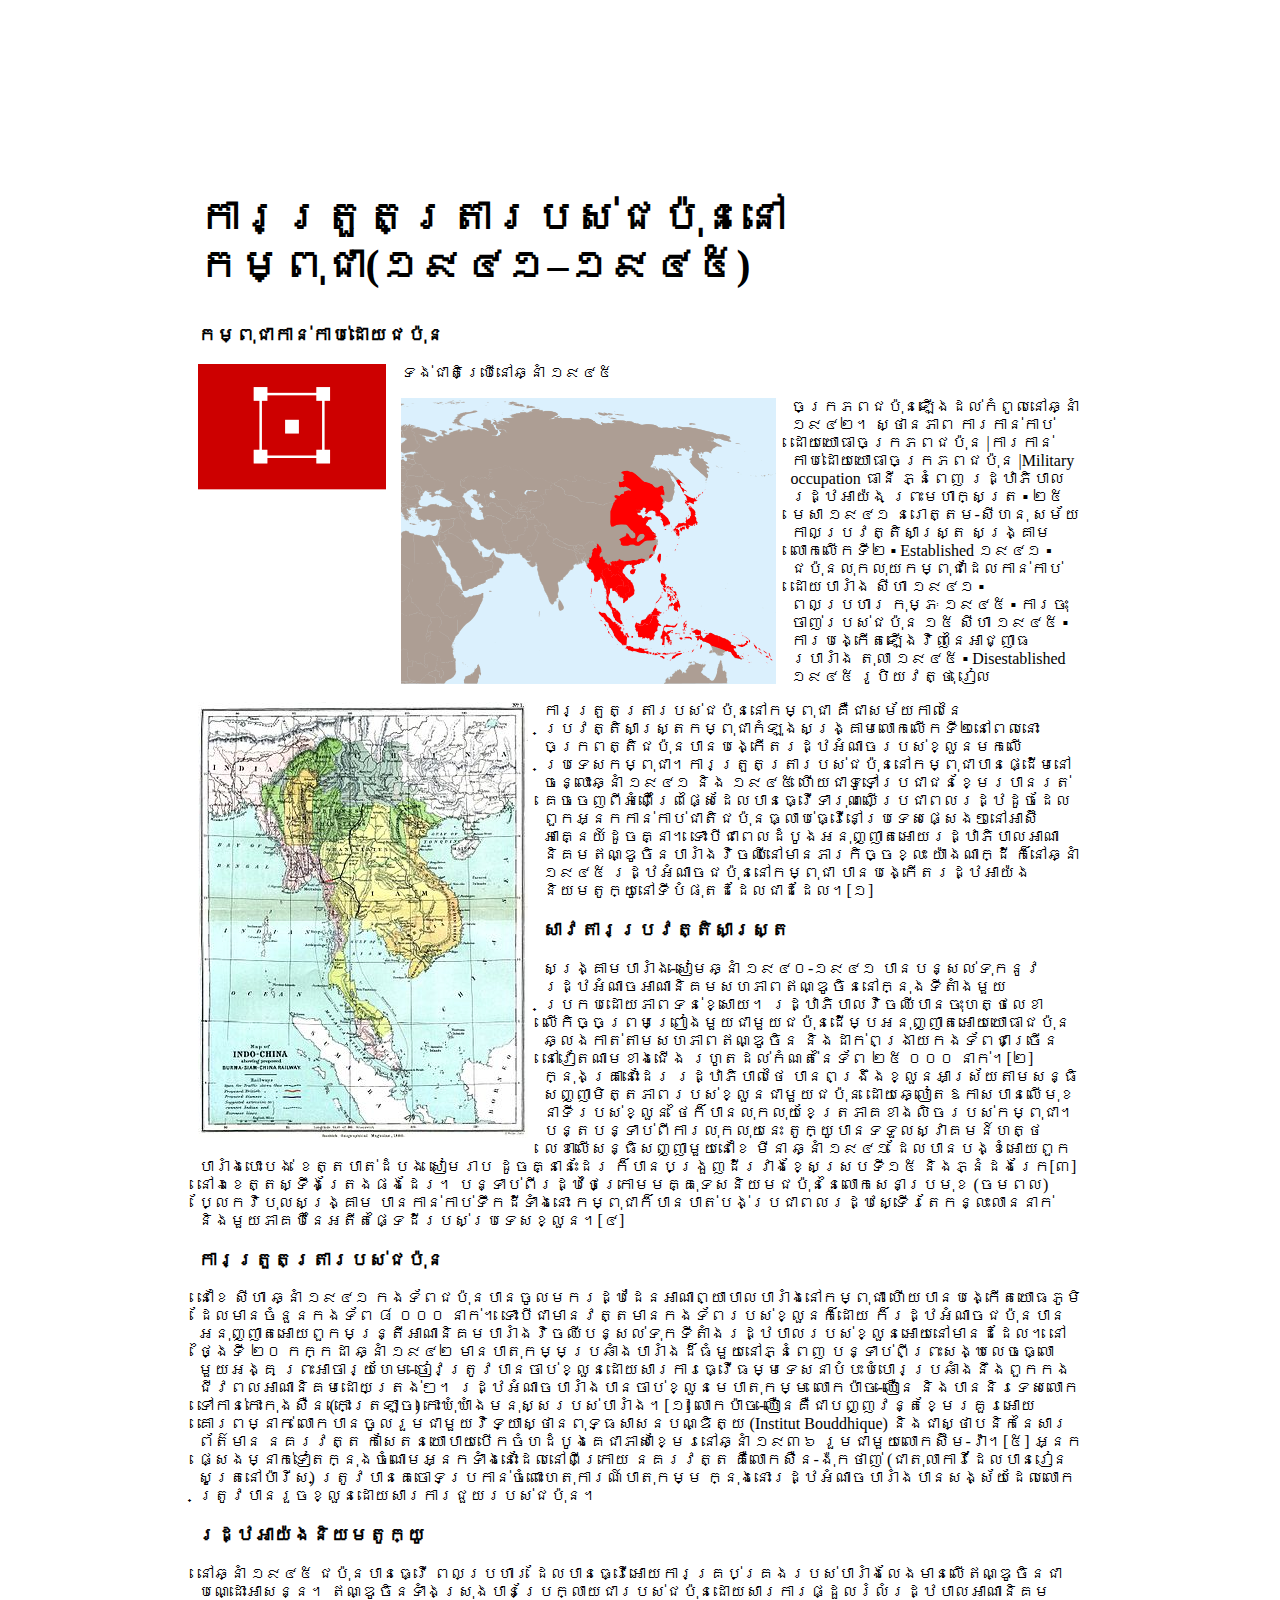
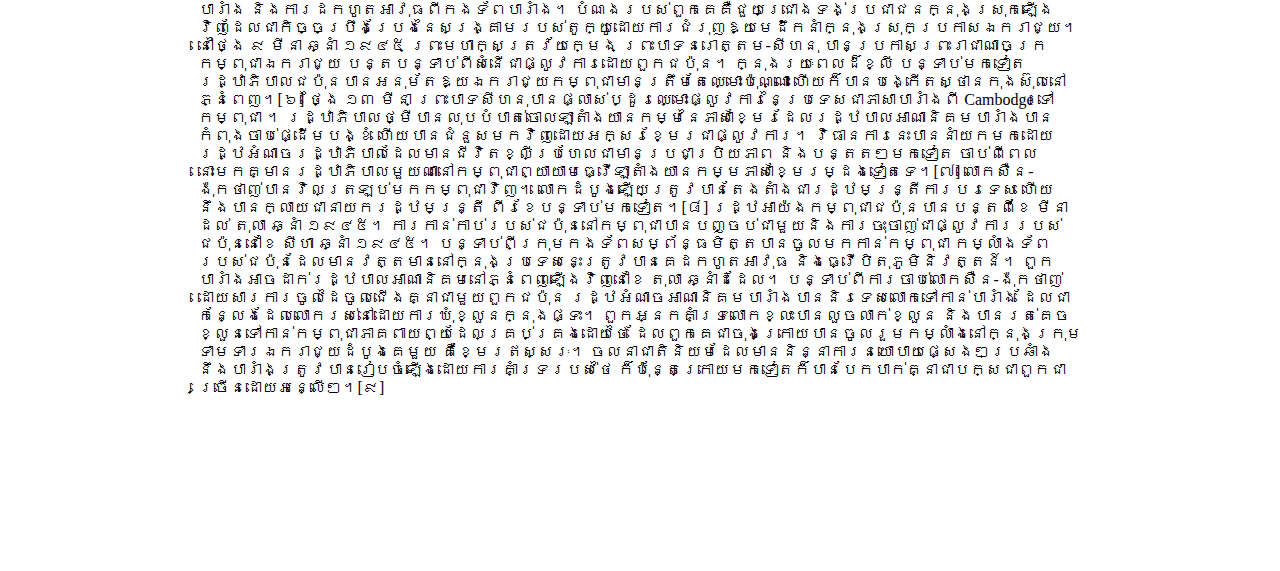
<file: pages/សម័យអាណានិគមជប៉ុន.html>
<!DOCTYPE html>
<html lang="en">
<head>
    <meta charset="UTF-8">
    <meta name="viewport" content="width=device-width, initial-scale=1.0">
</head>
<style>
    .wrapper {
    margin: 0;
    padding: 0;
    width: 70%;
    box-sizing: border-box;
}
body {
    display: flex;
    justify-content: center;
    align-items: center;
    min-height: 100vh;
    background: rgb(255, 255, 255);
}
.wrapper {
    margin: 150px auto;
    width: 70;
}
h2 {
    color: rgb(0, 0, 0);
    font-size: 42px;
}
img {
    float: left;
    margin-bottom: 15px;
    margin-right: 15px;
}
.text-box {
    color: #000000;
}
.text-box p {
    margin-top: 15px;
}

</style>
<body>
    <div class="wrapper">
    <h2>ការត្រួតត្រារបស់ជប៉ុននៅកម្ពុជា(១៩៤១–១៩៤៥)</h2>
    <div class="text-box">
        <h3>កម្ពុជាកាន់កាប់ដោយជប៉ុន</h3>
        <img src="/img/japan1.png" alt="">
        <p>ទង់ជាតិប្រើនៅឆ្នាំ ១៩៤៥</p>
        <img src="/img/japan2.png" alt="">
        <p>ចក្រភពជប៉ុនឡើង​ដល់កំពូល​នៅឆ្នាំ ១៩៤២។
            ស្ថានភាព	ការកាន់កាប់​ដោយយោធាចក្រភពជប៉ុន |ការកាន់កាប់​ដោយយោធាចក្រភពជប៉ុន |Military occupation
            ធានី	ភ្នំពេញ
            រដ្ឋាភិបាល	រដ្ឋអាយ៉ង
            ព្រះមហាក្សត្រ	 
            ▪ ២៥​​ មេសា ១៩៤១
            នរោត្តម-សីហនុ
            សម័យកាលប្រវត្តិសាស្រ្ត	សង្គ្រាមលោកលើកទី២
            ▪ Established
            ១៩៤១
            ▪ ជប៉ុនលុកលុយកម្ពុជា​ដែលកាន់កាប់​ដោយបារាំង
            សីហា ១៩៤១
            ▪ ពលប្រហារ
            កុម្ភៈ ១៩៤៥
            ▪ ការចុះចាញ់របស់ជប៉ុន
            ១៥ សីហា ១៩៤៥
            ▪ ការបង្កើត​ឡើងវិញ​នៃ​អាជ្ញាធរបារាំង
            
            តុលា ១៩៤៥
            ▪ Disestablished
            ១៩៤៥
            រូបិយវត្ថុ	រៀល</p>
        <img src="/img/france2.jpg" alt="">
            <p>ការត្រួតត្រារបស់ជប៉ុននៅកម្ពុជា គឺជាសម័យកាលនៃប្រវត្តិសាស្ត្រកម្ពុជា​កំឡុងសង្គ្រាមលោកលើកទី២​នៅពេលនោះចក្រពត្តិជប៉ុនបានបង្កើតរដ្ឋអំណាចរបស់ខ្លួនមកលើប្រទេសកម្ពុជា។ការត្រួតត្រារបស់ជប៉ុននៅកម្ពុជាបានផ្ដើមនៅចន្លោះឆ្នាំ ១៩៤១ និង ១៩៤៥ ហើយជាទូទៅប្រជាជនខ្មែរបានរត់គេចចេញពីអំពើព្រៃផ្សៃ​ដែលបានធ្វើទារុណលើប្រជាពលរដ្ឋដូចដែលពួកអ្នកកាន់កាប់ជាតិជប៉ុនធ្លាប់ធ្វើ​នៅប្រទេសផ្សេងៗនៅអាស៊ីអាគ្នេយ៍ដូចគ្នា។ ទោះបីជាពេលដំបូងអនុញ្ញាតអោយរដ្ឋាភិបាលអាណានិគមឥណ្ឌូចិនបារាំងវិចឈីនៅមានភារកិច្ចខ្លះ យ៉ាងណាក្ដី ក៏នៅឆ្នាំ ១៩៤៥ រដ្ឋអំណាចជប៉ុននៅកម្ពុជា បានបង្កើតរដ្ឋអាយ៉ងនិយមតូក្យូនៅទីបំផុតដដែលជាដដែល។[១]</p>
            <h3>សាវតារប្រវត្តិសាស្ត្រ</h3>
            <p>សង្គ្រាមបារាំង-សៀមឆ្នាំ ១៩៤០-១៩៤១ បានបន្សល់ទុកនូវរដ្ឋអំណាចអាណានិគមសហភាពឥណ្ឌូចិន​នៅក្នុងទីតាំងមួយប្រកបដោយភាពទន់ខ្សោយ។ រដ្ឋាភិបាលវិចឈីបានចុះហត្ថលេខាលើកិច្ចព្រមព្រៀងមួយ​ជាមួយជប៉ុនដើម្បអនុញ្ញាតអោយយោធាជប៉ុនឆ្លងកាត់តាមសហភាពឥណ្ឌូចិន និងដាក់ពង្រាយកងទ័ពជាច្រើននៅវៀតណាមខាងជើង រហូតដល់កំណត់នៃទ័ព ២៥ ០០០ នាក់។[២]

                ក្នុងគ្រានោះដែរ រដ្ឋាភិបាលថៃ បានពង្រឹងខ្លួនអាស្រ័យតាមសន្ធិសញ្ញាមិត្តភាពរបស់ខ្លួនជាមួយជប៉ុន ដោយឆ្លៀតឱកាសបានលើមុខនាទីរបស់ខ្លួន ថៃក៏បានលុកលុយខែត្រភាគខាងលិចរបស់កម្ពុជា។ បន្តបន្ទាប់ពីការលុកលុយនេះ តូក្យូបានទទួលស្វាគមន៍ហត្ថលេខាលើសន្ធិសញ្ញាមួយនៅខែ មីនា ឆ្នាំ ១៩៤១ ដែលបានបង្ខំអោយពួកបារាំងបោះបង់ ខេត្តបាត់ដំបង សៀមរាប ដូចគ្នានេះដែរ ក៏បានបង្រួញដីរវាងខ្សែស្របទី១៥ និងភ្នំដងរែក[៣] នៅឯខេត្តស្ទឹងត្រែងផងដែរ។
                
                បន្ទាប់ពីរដ្ឋថៃក្រោមមគ្គុទេសនិយមជប៉ុននៃលោកសេនាប្រមុខ (ចមពល) ប្លែកវិបុលសង្គ្រាម បានកាន់កាប់ទឹកដីទាំងនោះ កម្ពុជាក៏បានបាត់បង់ប្រជាពលរដ្ឋស្ទើរតែកន្លះលាននាក់ និងមួយភាគបីនៃអតីតផ្ទៃដីរបស់ប្រទេសខ្លួន។[៤]</p>
                <h3>ការត្រួតត្រារបស់ជប៉ុន</h3>
                <p>នៅខែ សីហា​ ឆ្នាំ​ ១៩៤១ កងទ័ពជប៉ុនបានចូលមករដ្ឋដែនអាណាព្យាបាលបារាំងនៅកម្ពុជា ហើយបានបង្កើតយោធភូមិដែលមានចំនួនកងទ័ព ៨ ០០០ នាក់។ ទោះបីជាមានវត្តមានកងទ័ពរបស់ខ្លួនក៏ដោយ ក៏រដ្ឋអំណាចជប៉ុនបានអនុញ្ញាតអោយពួកមន្ត្រីអាណានិគមបារាំងវិចឈី​បន្សល់ទុកទីតាំងរដ្ឋបាលរបស់ខ្លួនអោយនៅមានដដែល។

                    នៅថ្ងៃទី ២០ កក្កដា ឆ្នាំ ១៩៤២ មានបាតុកម្មប្រឆាំងបារាំងដ៏ធំមួយនៅភ្នំពេញ បន្ទាប់ពីព្រះសង្ឃលេចធ្លោមួយអង្គ ព្រះអាចារ្យហែម-ចៀវត្រូវបានចាប់ខ្លួនដោយសារការធ្វើធម្មទេសនាបំបះបំបោរ​ប្រឆាំងនឹងពួកកងជីវពលអាណានិគមដោយត្រង់ៗ។ រដ្ឋអំណាចបារាំងបានចាប់ខ្លួនមេបាតុកម្ម លោកប៉ាច-ឈឿន និងបាននិរទេសលោកទៅកាន់កោះកុងសឺន (កោះត្រឡាច) កោះឃុំឃាំងមនុស្សរបស់បារាំង។[១] លោកប៉ាច-ឈឿនគឺជាបញ្ញវន្តខ្មែរគួរអោយគោរពម្នាក់ លោកបានចូលរួមជាមួយវិទ្យាស្ថានពុទ្ធសាសនបណ្ឌិត្យ (Institut Bouddhique) និងជាស្ថាបនិកនៃសារព័ត៌មាន នគរវត្ត កាសែតនយោបាយបើកចំហដំបូងគេជាភាសាខ្មែរនៅឆ្នាំ ១៩៣៦ រួមជាមួយលោកស៊ីម-វ៉ា។[៥] អ្នកផ្សេងម្នាក់ទៀតក្នុងចំណោមអ្នកទាំងនោះដែលនៅពីក្រោយ នគរវត្ត គឺលោកសឺន-ង៉ុកថាញ់ (ជាតុលាការីដែលបានរៀនសូត្រនៅប៉ារីស) ត្រូវបានគេចោទប្រកាន់ចំពោះហេតុការណ៍បាតុកម្ម ក្នុងនោះរដ្ឋអំណាចបារាំងបានសង្ស័យ​ដែលលោកត្រូវបានរួចខ្លួនដោយសារការជួយរបស់ជប៉ុន។</p>
                <h3>រដ្ឋអាយ៉ងនិយមតូក្យូ</h3>
                <p>នៅឆ្នាំ ១៩៤៥ ជប៉ុនបានធ្វើ ពលប្រហារ ដែលបានធ្វើអោយការគ្រប់គ្រងរបស់បារាំងលែង​មានលើឥណ្ឌូចិនជាបណ្ដោះអាសន្ន។ ឥណ្ឌូចិនទាំងស្រុងបានប្រែក្លាយជារបស់ជប៉ុនដោយសារការផ្ដួលរំលំរដ្ឋបាលអាណានិគមបារាំង និងការដកហូតអាវុធពីកងទ័ពបារាំង។ បំណងរបស់ពួកគេគឺជួយជ្រោងទង់​ប្រជាជនក្នុងស្រុកឡើងវិញដែលជាកិច្ចប្រឹងប្រែងនៃសង្គ្រាមរបស់តូក្យូ​ដោយការជំរុញឱ្យមេដឹកនាំក្នុងស្រុកប្រកាសឯករាជ្យ។

                    នៅថ្ងៃ ៩ មីនា ឆ្នាំ ១៩៤៥ ព្រះមហាក្សត្រវ័យក្មេង ព្រះបាទនរោត្តម-សីហនុ បានប្រកាសព្រះរាជាណាចក្រកម្ពុជាឯករាជ្យ បន្តបន្ទាប់ពីសំនើជាផ្លូវការដោយពួកជប៉ុន។ ក្នុងរយៈពេលដ៏ខ្លី បន្ទាប់មកទៀតរដ្ឋាភិបាលជប៉ុនបានអនុម័តឱ្យឯករាជ្យកម្ពុជាមានត្រឹមតែឈ្មោះប៉ុណ្ណោះ ហើយក៏បានបង្កើតស្ថានកុងស៊ុលនៅភ្នំពេញ។[៦] ថ្ងៃ ១៣ មីនា ព្រះបាទសីហនុបានផ្លាស់ប្ដូរឈ្មោះផ្លូវការនៃប្រទេសជាភាសាបារាំងពី Cambodge ទៅ កម្ពុជា ។ រដ្ឋាភិបាលថ្មីបានលុបបំបាត់ចោលឡាតាំងយានកម្មនៃភាសាខ្មែរដែលរដ្ឋបាលអាណានិគមបារាំង​បានកំពុងចាប់ផ្ដើមបង្ខំ ហើយបានជំនួសមកវិញដោយអក្សរខ្មែរជាផ្លូវការ។ វិធានការនេះបាននាំយកមកដោយរដ្ឋអំណាចរដ្ឋាភិបាល​ដែលមានជីវិតខ្លីប្រហែលជាមានប្រជាប្រិយភាព និងបន្តតៗមកទៀត ចាប់ពីពេលនោះមកគ្មានរដ្ឋាភិបាលមួយណានៅកម្ពុជា​ព្យាយាមធ្វើឡាតាំងយានកម្មភាសាខ្មែរម្ដងទៀតទេ។[៧]
                    
                    លោកសឺន-ង៉ុកថាញ់បានវិលត្រឡប់មកកម្ពុជាវិញ។ លោកដំបូងឡើយត្រូវបានតែងតាំងជារដ្ឋមន្ត្រីការបរទេស ហើយនឹងបានក្លាយជានាយករដ្ឋមន្ត្រី ពីរខែបន្ទាប់មកទៀត។[៨] រដ្ឋអាយ៉ងកម្ពុជាជប៉ុនបានបន្តពីខែ មីនា ដល់ តុលា ឆ្នាំ ១៩៤៥។
                    
                    ការកាន់កាប់របស់ជប៉ុននៅកម្ពុជាបានបញ្ចប់​ជាមួយនិងការចុះចាញ់ជាផ្លូវការរបស់ជប៉ុននៅខែ សីហា ឆ្នាំ ១៩៤៥។ បន្ទាប់ពីក្រុមកងទ័ពសម្ព័ន្ធមិត្តបានចូលមកកាន់កម្ពុជា កម្លាំងទ័ពរបស់ជប៉ុនដែលមានវត្តមាន​នៅក្នុងប្រទេសនេះត្រូវបានគេដកហូតអាវុធ និងធ្វើបិតុភូមិនិវត្តន៍។ ពួកបារាំងអាចដាក់រដ្ឋបាលអាណានិគមនៅភ្នំពេញឡើងវិញនៅខែ តុលា ឆ្នាំដដែល។ បន្ទាប់ពីការចាប់លោកសឺន-ង៉ុកថាញ់ដោយសារការចូលដៃចូលជើងគ្នាជាមួយពួកជប៉ុន រដ្ឋអំណាចអាណានិគមបារាំងបាននិរទេសលោកទៅកាន់បារាំង ដែលជាកន្លែងដែលលោករស់នៅដោយការឃុំខ្លួនក្នុងផ្ទះ។ ពួកអ្នកគាំទ្រលោកខ្លះបានលួចលាក់ខ្លួន និងបានរត់គេចខ្លួនទៅកាន់កម្ពុជាភាគពាយព្យដែលគ្រប់គ្រងដោយថៃ ដែលពួកគេជាចុងក្រោយបានចូលរួមកម្លាំង​នៅក្នុងក្រុមទាមទារឯករាជ្យដំបូងគេមួយ គឺខ្មែរឥស្សរៈ។ ចលនាជាតិនិយមដែលមាននិន្នាការនយោបាយផ្សេងៗប្រឆាំង​នឹងបារាំងត្រូវបានរៀបចំឡើងដោយការគាំទ្ររបស់ថៃ ក៏ប៉ុន្តែក្រោយមកទៀតក៏បានបែកបាក់គ្នាជាបក្សជាពួកជាច្រើនដោយអន្លើៗ។[៩]</p>
    </div>
    </div>
</body>
</html>
</file>
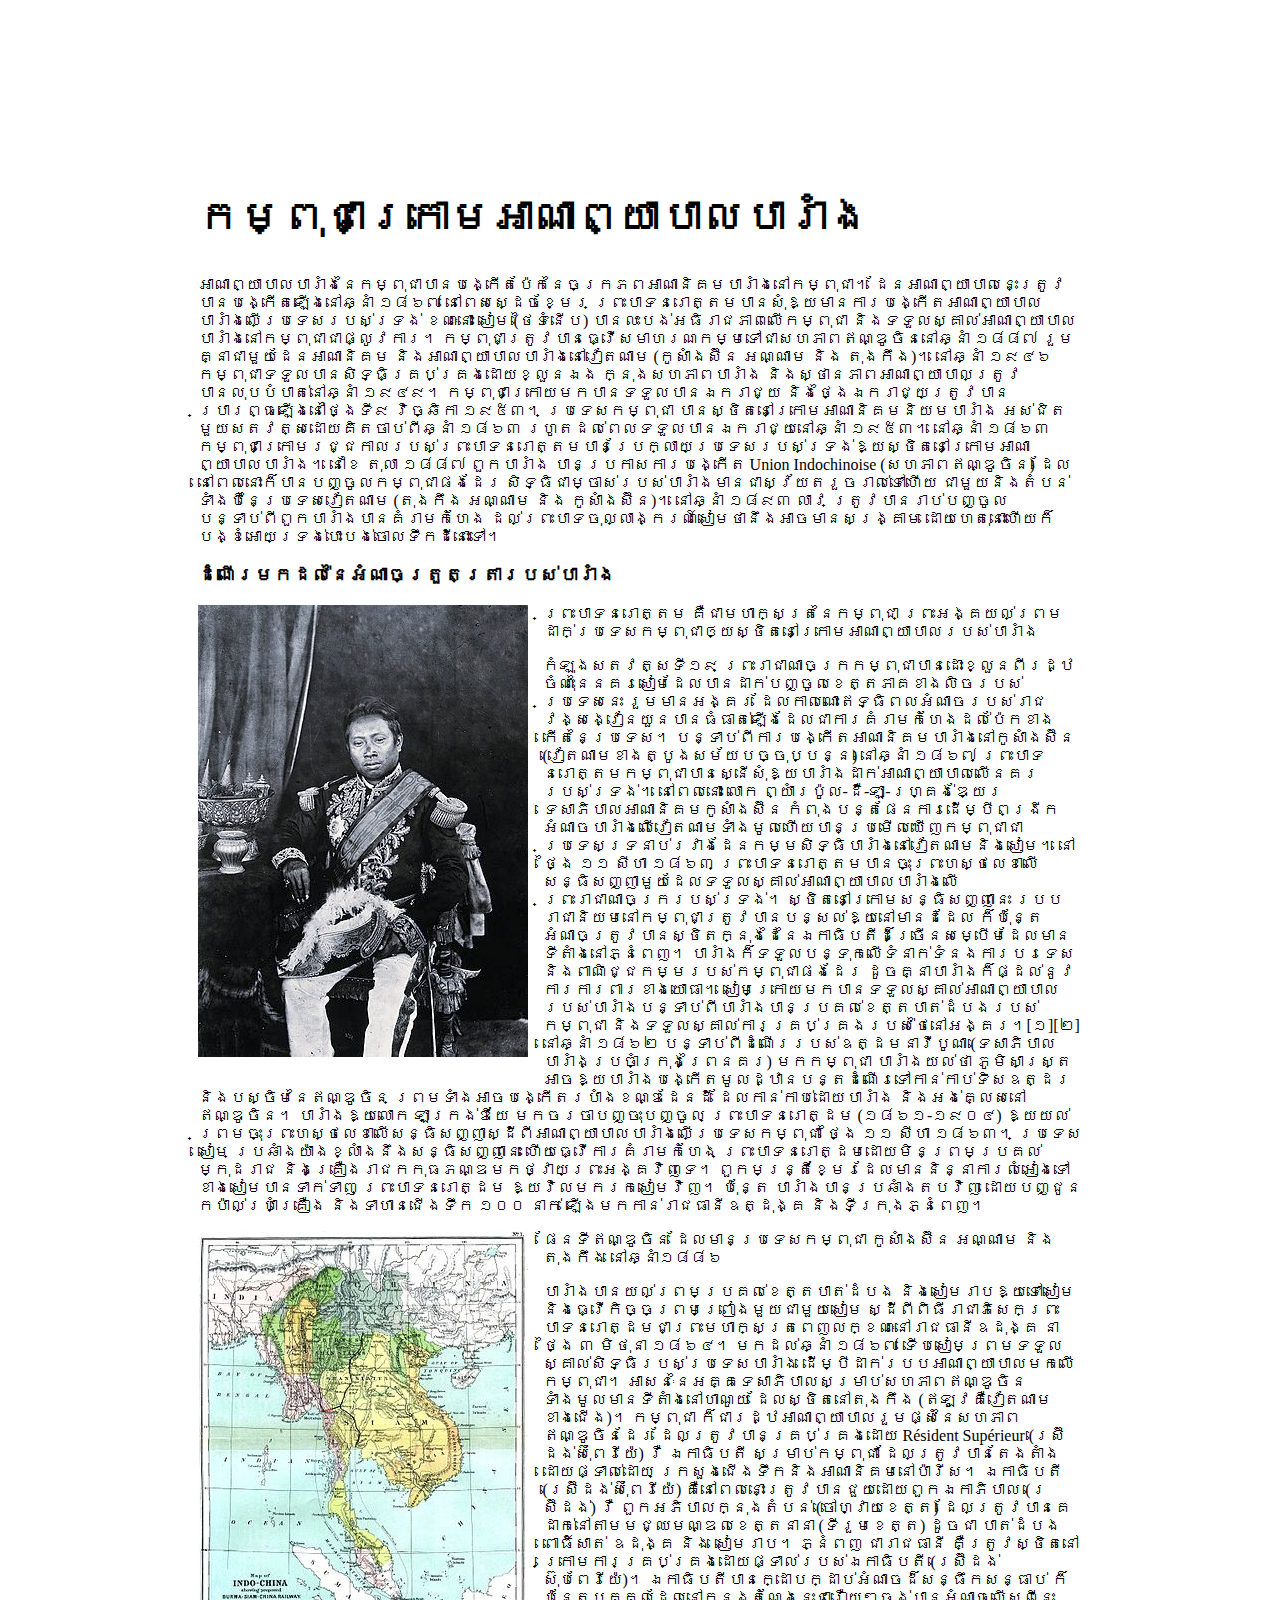
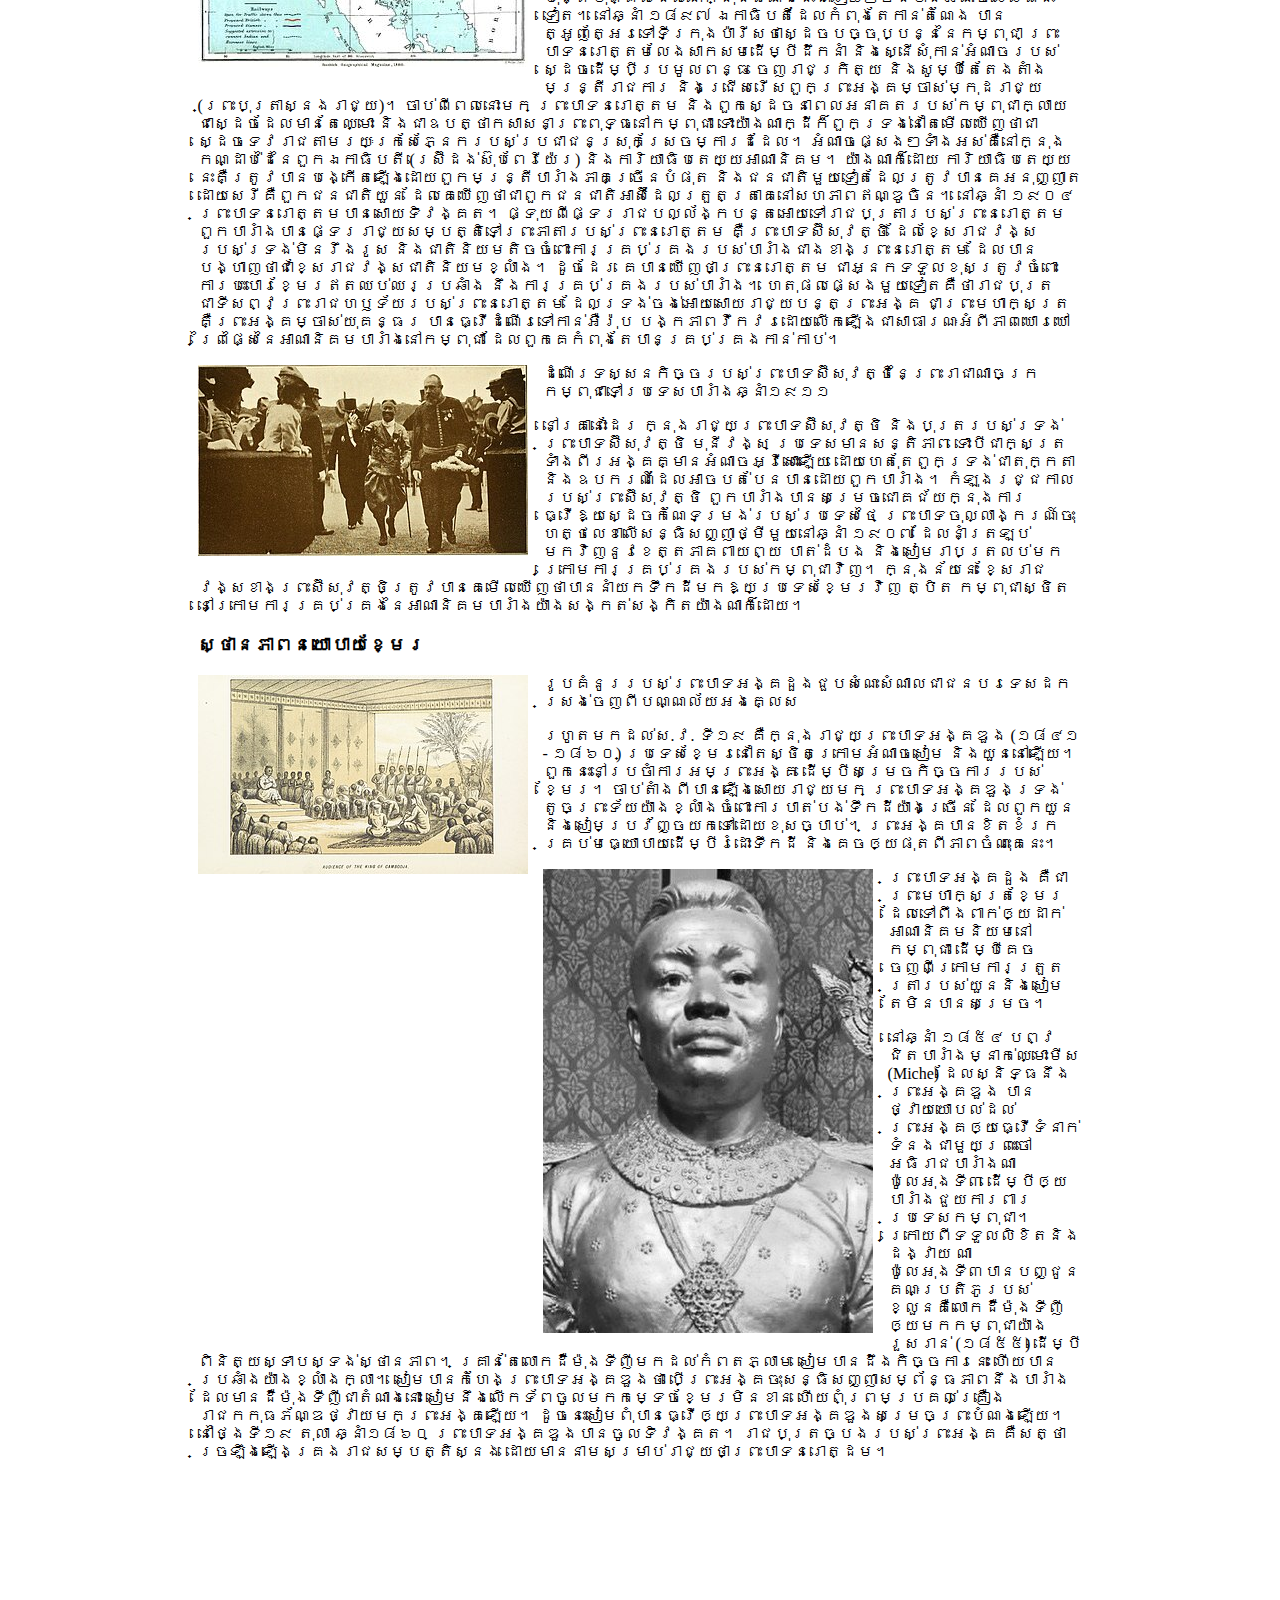
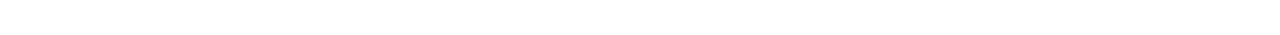
<file: pages/សម័យអាណានិគមនិយមបារាំង.html>
<!DOCTYPE html>
<html lang="en">
<head>
    <meta charset="UTF-8">
    <meta name="viewport" content="width=device-width, initial-scale=1.0">
</head>
<style>
    .wrapper {
    margin: 0;
    padding: 0;
    width: 70%;
    box-sizing: border-box;
}
body {
    display: flex;
    justify-content: center;
    align-items: center;
    min-height: 100vh;
    background: rgb(255, 255, 255);
}
.wrapper {
    margin: 150px auto;
    width: 70;
}
h2 {
    color: rgb(0, 0, 0);
    font-size: 42px;
}
img {
    float: left;
    margin-bottom: 15px;
    margin-right: 15px;
}
.text-box {
    color: #000000;
}
.text-box p {
    margin-top: 15px;
}

</style>
<body>
    <div class="wrapper">
    <h2>កម្ពុជាក្រោមអាណាព្យាបាលបារាំង</h2>
    <div class="text-box">
        <p>អាណាព្យាបាលបារាំងនៃកម្ពុជាបានបង្កើតប៉ែកនៃចក្រភពអាណានិគមបារាំងនៅកម្ពុជា។ ដែនអាណាព្យាបាលនេះត្រូវបានបង្កើតឡើងនៅឆ្នាំ ១៨៦៧ នៅពេសស្ដេចខ្មែរ ព្រះបាទនរោត្តមបានសុំឱ្យមានការបង្កើតអាណាព្យាបាលបារាំងលើប្រទេសរបស់ទ្រង់ ខណៈនោះ សៀម (ថៃទំនើប) បានលះបង់អធិរាជភាពលើកម្ពុជា និងទទួលស្គាល់អាណាព្យាបាលបារាំងនៅកម្ពុជាជាផ្លូវការ។ កម្ពុជាត្រូវបានធ្វើសមាហរណកម្មទៅជាសហភាពឥណ្ឌូចិននៅឆ្នាំ ១៨៨៧ រួមគ្នាជាមួយដែនអាណានិគម និងអាណាព្យាបាលបារាំងនៅវៀតណាម (កូសាំងស៊ីន អណ្ណាម និង តុងកឹង)។ នៅឆ្នាំ ១៩៤៦ កម្ពុជាទទួលបានសិទ្ធិគ្រប់គ្រងដោយខ្លួនឯង ក្នុងសហភាពបារាំង និងស្ថានភាពអាណាព្យាបាលត្រូវបានលុបបំបាត់នៅឆ្នាំ ១៩៤៩។ កម្ពុជាក្រោយមកបានទទួលបានឯករាជ្យ និងថ្ងៃឯករាជ្យត្រូវបានប្រារព្ធឡើងនៅថ្ងៃទី៩ វិច្ឆិកា ១៩៥៣។ ប្រទេស​កម្ពុជា បាន​ស្ថិត​នៅ​ក្រោម​អាណានិគម​និយម​បារាំង អស់​ជិត​មួយ​សតវត្ស​ដោយ​គិត​ចាប់ពី​ឆ្នាំ ១៨៦៣ រហូត​ដល់​ពេល​ទទួល​បាន​ឯករាជ្យ​នៅ​ឆ្នាំ ១៩៥៣​។


            នៅឆ្នាំ ១៨៦៣ កម្ពុជាក្រោមរជ្ជកាលរបស់ព្រះបាទនរោត្តមបានប្រែក្លាយប្រទេសរបស់ទ្រង់​ឱ្យស្ថិតនៅក្រោមអាណាព្យាបាលបារាំង។ នៅខែ តុលា ១៨៨៧ ពួកបារាំង បានប្រកាសការបង្កើត Union Indochinoise (សហភាពឥណ្ឌូចិន) ដែលនៅពេលនោះក៏បានបញ្ចូលកម្ពុជាផងដែរ សិទ្ធិជាម្ចាស់របស់បារាំងមានជាស្វ័យតរួចរាល់ទៅហើយ ជាមួយនិងតំបន់ទាំងបីនៃប្រទេសវៀតណាម (តុងកឹង អណ្ណាម និង កូសាំងស៊ីន)។ នៅឆ្នាំ ១៨៩៣ លាវ ត្រូវបានរាប់បញ្ចូលបន្ទាប់ពីពួកបារាំងបានគំរាមកំហែង ដល់ព្រះបាទចុល្លាង្ករណ៍សៀមថានឹងអាចមានសង្គ្រាម ដោយហេតុនោះហើយក៏បង្ខំអោយទ្រង់បោះបង់ចោលទឹកដីនោះទៅ។</p>
        <h3>ដំណើរមកដល់នៃអំណាចត្រួតត្រារបស់បារាំង</h3>
        <img src="/img/france1.jpg" alt="">
        <p>ព្រះបាទនរោត្តម គឺជាមហាក្សត្រនៃកម្ពុជា ព្រះអង្គយល់ព្រមដាក់ប្រទេសកម្ពុជាឲ្យស្ថិតនៅក្រោមអាណាព្យាបាលរបស់បារាំង</p>
        <p>កំឡុងសតវត្សទី១៩ ព្រះរាជាណាចក្រកម្ពុជាបានដោះខ្លួនពីរដ្ឋចំណុះនៃនគរសៀមដែលបានដាក់បញ្ចូលខេត្តភាគខាងលិច​របស់ប្រទេសនេះ រួមមានអង្គរ ដែលកាលណោះឥទ្ធិពលអំណាចរបស់រាជវង្សង្វៀនយួនបានធំធាត់ឡើងដែលជាការគំរាមកំហែងដល់​ប៉ែកខាងកើតនៃប្រទេស។ បន្ទាប់ពីការបង្កើតអាណានិគមបារាំងនៅកូសាំងស៊ីន (វៀតណាមខាងត្បូងសម័យបច្ចុប្បន្ន) នៅឆ្នាំ ១៨៦៧ ព្រះបាទនរោត្តមកម្ពុជាបានស្នើសុំឱ្យបារាំងដាក់អាណាព្យាបាលលើនគររបស់ទ្រង់។ នៅពេលនោះ លោក ព្យាំរប៉ូល-ដឺ-ឡា-ហ្គ្រង់ឌ្យែរ ទេសាភិបាលអាណានិគមកូសាំងស៊ីន កំពុងបន្តផែនការដើម្បីពង្រីកអំណាចបារាំងលើវៀតណាមទាំងមូលហើយបានប្រមើល​ឃើញកម្ពុជាជាប្រទេសទ្រនាប់រវាងដែនកម្មសិទ្ធិបារាំងនៅវៀតណាមនិងសៀម។ នៅថ្ងៃ ១១ សីហា ១៨៦៣ ព្រះបាទនរោត្តមបានចុះព្រះហស្ថលេខាលើសន្ធិសញ្ញាមួយដែលទទួលស្គាល់អាណាព្យាបាលបារាំងលើព្រះរាជាណាចក្ររបស់ទ្រង់។ ស្ថិតនៅក្រោមសន្ធិសញ្ញានេះ របបរាជានិយមនៅកម្ពុជាត្រូវបានបន្សល់ឱ្យនៅមានដដែល ក៏ប៉ុន្តែអំណាចត្រូវបានស្ថិតក្នុងដៃនៃឯកាធិបតីដ៏ច្រើនសម្បើមដែលមានទីតាំងនៅភ្នំពេញ។ បារាំងក៏ទទួលបន្ទុកលើទំនាក់ទំនងការបរទេសនិងពាណិជ្ជកម្មរបស់កម្ពុជាផងដែរ ដូចគ្នាបារាំងក៏ផ្ដល់នូវការការពារខាងយោធា។ សៀមក្រោយមកបានទទួលស្គាល់អាណាព្យាបាលរបស់បារាំងបន្ទាប់ពីបារាំងបាន​ប្រគល់ខេត្តបាត់ដំបង​របស់កម្ពុជា និងទទួលស្គាល់ការគ្រប់គ្រងរបស់ថៃនៅអង្គរ។[១][២]

            នៅ​ឆ្នាំ ១៨៦២ បន្ទាប់​ពី​ដំណើរ​របស់​ឧត្ដមនាវី​បូណា (ទេសាភិបាល​បារាំង​ប្រចាំ​ក្រុងព្រៃនគរ) មក​កម្ពុជា បារាំង​យល់ថា ភូមិសាស្ត្រ​អាច​ឱ្យ​បារាំង​បង្កើត​មូលដ្ឋាន​បន្ត​ដំណើរ​ទៅ​កាន់កាប់​ទិស​ឧត្ដរ និង​បស្ចិម​នៃ​ឥណ្ឌូចិន ព្រមទាំង​អាច​បង្កើត​របាំង​ខណ្ឌ​ដែនដី ដែល​កាន់កាប់​ដោយ​បារាំង និង​អង់គ្លេស​នៅ​ឥណ្ឌូចិន​។ បារាំង​ឱ្យ​លោក ឡាក្រង់ឌីយែ មក​ចរចា​បញ្ចុះបញ្ចូល ព្រះបាទនរោត្ដម (១៨៦១-១៩០៤) ឱ្យ​យល់ព្រម​ចុះ​ព្រះហស្ថលេខា​លើ​សន្ធិសញ្ញា​ស្ដីពី​អាណាព្យាបាល​បារាំង​លើ​ប្រទេស​កម្ពុជា ថ្ងៃ ១១ សីហា ១៨៦៣​។ ប្រទេស​សៀម ប្រឆាំង​យ៉ាង​ខ្លាំង​នឹង​សន្ធិសញ្ញា​នេះ ហើយ​ធ្វើការ​គំរាមកំហែង ព្រះបាទនរោត្ដម​ដោយ​មិន​ព្រម​ប្រគល់​ម្កុដរាជ និង​គ្រឿង​រាជកកុធភណ្ឌ​មក​ថ្វាយ​ព្រះអង្គ​វិញ​ទេ​។ ពួក​មន្ត្រី​ខ្មែរ​ដែល​មាន​និន្នាការ​លំអៀង​ទៅ​ខាង​សៀម​បាន​ទាក់ទាញ ព្រះបាទនរោត្ដម ឱ្យ​វិល​មក​រក​សៀម​វិញ​។ ប៉ុន្តែ បារាំង​បាន​ប្រឆាំង​តប​វិញ ដោយ​បញ្ជូន​កប៉ាល់​ប្រាំ​គ្រឿង និង​ទាហានជើងទឹក ១០០ ​នាក់ ឡើង​មក​កាន់​រាជធានីឧត្ដុង្គ និង​ទីក្រុងភ្នំពេញ​។</p>
        <img src="/img/france2.jpg" alt="">
            <p>ផែនទីឥណ្ឌូចិន ដែលមានប្រទេសកម្ពុជា កូសាំងស៊ីន អណ្ណាម និង តុងកឹង នៅឆ្នាំ១៨៨៦</p>
            <p>បារាំង​បាន​យល់ព្រម​ប្រគល់​ខេត្តបាត់ដំបង និង​សៀមរាប​ឱ្យ​ទៅ​សៀម និង​ធ្វើ​កិច្ចព្រមព្រៀង​មួយ​ជាមួយ​សៀម ស្ដីពី​ពិធី​រាជាភិសេក​ព្រះបាទនរោត្ដម​ជា​ព្រះមហាក្សត្រ​ពេញលក្ខណៈ​នៅ​រាជធានីឧដុង្គ នា​ថ្ងៃ ៣ មិថុនា ១៨៦៤​។ មកដល់​ឆ្នាំ ១៨៦៧ ទើប​សៀម​ព្រម​ទទួលស្គាល់​សិទ្ធិ​របស់​ប្រទេស​បារាំង ដើម្បីដាក់​របប​អាណាព្យាបាល​មក​លើ​កម្ពុជា​។

                អាសនៈនៃអគ្គទេសាភិបាលសម្រាប់សហភាពឥណ្ឌូចិនទាំងមូលមានទីតាំងនៅហាណូយ ដែលស្ថិតនៅតុងកឹង (ឥឡូវគឺវៀតណាមខាងជើង)។ កម្ពុជា ក៏ជារដ្ឋអាណាព្យាបាលរួមផ្សំនៃសហភាពឥណ្ឌូចិនដែរ ដែលត្រូវបានគ្រប់គ្រងដោយ Résident Supérieur (រេស៊ីដង់ស៊ុពែរីយ៉េ) រឺ ឯកាធិបតី សម្រាប់កម្ពុជា ដែលត្រូវបានតែងតាំងដោយផ្ទាល់ដោយ ក្រសួងជើងទឹកនិងអាណានិគមនៅប៉ារីស។ ឯកាធិបតី (រេស៊ីដង់ស៊ុពែរីយ៉េ) គឺនៅពេលនោះត្រូវបានជួយដោយពួកឯកាភិបាល (រេស៊ីដង់) រឺ ពួកអភិបាលក្នុងតំបន់ (ចៅហ្វាយខេត្ត) ដែលត្រូវបានគេដាក់នៅតាមមជ្ឈមណ្ឌលខេត្តនានា (ទីរួមខេត្ត) ដូចជា បាត់ដំបង ពោធិ៍សាត់ ឧដុង្គ និង សៀមរាប។ ភ្នំពញ ជារាជធានី គឺត្រូវស្ថិតនៅក្រោមការគ្រប់គ្រងដោយផ្ទាល់របស់ឯកាធិបតី (រេស៊ីដង់ស៊ុបពែរីយ៉េ)។
                
                ឯកាធិបតីបានក្ដោបក្ដាប់អំណាចដ៏សន្ធឹកសន្ធាប់ ក៏ប៉ុន្តែបុគ្គលដែលនៅក្នុងតំណែងនេះជារឿយៗចង់បានអំណាចលើសពីនេះទៀត។ នៅឆ្នាំ ១៨៩៧ ឯកាធិបតីដែលកំពុងតែកាន់តំណែង បានត្អូញត្អែរទៅទីក្រុងប៉ារីសថាស្ដេចបច្ចុប្បន្ននៃកម្ពុជា ព្រះបាទនរោត្តមលែងសាកសមដើម្បីដឹកនាំ និងស្នើសុំកាន់អំណាចរបស់ស្ដេចដើម្បីប្រមូលពន្ធ ចេញរាជក្រិត្យ និងសូម្បីតែតែងតាំងមន្ត្រីរាជការ និងជ្រើសរើសពួកព្រះអង្គម្ចាស់ម្កុដរាជ្យ (ព្រះបុត្រាស្នងរាជ្យ)។ ចាប់ពីពេលនោះមក ព្រះបាទនរោត្តម និងពួកស្ដេចនាពេលអនាគតរបស់កម្ពុជាក្លាយជាស្ដេចដែលមានតែឈ្មោះ និងជាឧបត្ថាកសាសនាព្រះពុទ្ធនៅកម្ពុជា ទោះយ៉ាងណាក្ដីក៏ពួកទ្រង់នៅតែមើលឃើញថាជាស្ដេចទេវរាជតាមរយៈក្រសែភ្នែក​របស់ប្រជាជនស្រុកស្រែចម្ការដដែល។ អំណាចផ្សេងៗទាំងអស់គឺនៅក្នុងកណ្ដាប់ដៃនៃពួកឯកាធិបតី (រេស៊ីដង់ស៊ុបពែរីយ៉េរ) និងការិយាធិបតេយ្យអាណានិគម។ យ៉ាងណាក៏ដោយ ការិយាធិបតេយ្យនេះគឺត្រូវបានបង្កើតឡើង​ដោយពួកមន្ត្រីបារាំងភាគច្រើនបំផុត និងជនជាតិមួយទៀតដែលត្រូវបានគេអនុញ្ញាតដោយសេរីគឺពួកជនជាតិយួន ដែលគេឃើញថាជាពួកជនជាតិអាស៊ីដែលត្រួតត្រាគេនៅសហភាពឥណ្ឌូចិន។
                
                នៅឆ្នាំ ១៩០៤ ព្រះបាទនរោត្តមបានសោយទិវង្គត។ ផ្ទុយពីផ្ទេររាជបល្ល័ង្កបន្តអោយទៅរាជបុត្រារបស់ព្រះនរោត្តម ពួកបារាំងបានផ្ទេររាជ្យសម្បត្តិទៅព្រះភាតារបស់ព្រះនរោត្តម គឺព្រះបាទស៊ីសុវត្ថិ ដែលខ្សែរាជវង្សរបស់ទ្រង់មិនរឹងរូស និងជាតិនិយមតិចចំពោះការគ្រប់គ្រងរបស់បារាំងជាងខាងព្រះនរោត្តម ដែលបានបង្ហាញថាជាខ្សែរាជវង្សជាតិនិយមខ្លាំង។ ដូចដែរ គេបានឃើញថាព្រះនរោត្តម ជាអ្នកទទួលខុសត្រូវចំពោះការបះបោរខ្មែរឥតឈប់ឈរប្រឆាំង នឹងការគ្រប់គ្រងរបស់បារាំង។ ហេតុផលផ្សេងមួយទៀតគឺថារាជបុត្រជាទីសព្វព្រះរាជហឫទ័យរបស់ព្រះនរោត្តម ដែលទ្រង់ចង់អោយសោយរាជ្យបន្តព្រះអង្គ ជាព្រះមហាក្សត្រ គឺព្រះអង្គម្ចាស់យុគន្ធរ បានធ្វើដំណើរទៅកាន់អឺរ៉ុប បង្កភាពវឹកវរដោយលើកឡើងជាសាធារណៈ​អំពីភាពឃោរឃៅព្រៃផ្សៃនៃអាណានិគមបារាំងនៅកម្ពុជា ដែលពួកគេកំពុងតែបានគ្រប់គ្រងកាន់កាប់។</p>
            <img src="/img/france3.jpg" alt="">
            <p>ដំណើរទស្សនកិច្ចរបស់ព្រះបាទស៊ីសុវត្ថិនៃព្រះរាជាណាចក្រកម្ពុជាទៅប្រទេសបារាំងឆ្នាំ១៩១១</p>
            <p>នៅគ្រានោះដែរ ក្នុងរាជ្យព្រះបាទស៊ីសុវត្ថិ និងបុត្ររបស់ទ្រង់ ព្រះបាទស៊ីសុវត្ថិ មុនីវង្ស ប្រទេសមានសន្តិភាព ទោះបីជាក្សត្រទាំងពីរអង្គគ្មានអំណាចអ្វីសោះឡើយ ដោយហេតុតែពួកទ្រង់ជាតុក្កតា និងឧបករណ៍ដែលអាចបត់បែនបានដោយពួកបារាំង។ កំឡុងរជ្ជកាលរបស់ព្រះស៊ីសុវត្ថិ ពួកបារាំងបានសម្រេចជោគជ័យក្នុងការធ្វើឱ្យ​ស្ដេចកំណែទម្រង់របស់ប្រទេសថៃ ព្រះបាទចុល្លាង្ករណ៍ចុះហត្ថលេខាលើសន្ធិសញ្ញាថ្មីមួយនៅឆ្នាំ ១៩០៧ ដែលនាំត្រឡប់មកវិញនូវខេត្តភាគពាយព្យ បាត់ដំបង និងសៀមរាបត្រលប់មកក្រោមការគ្រប់គ្រងរបស់កម្ពុជាវិញ។ ក្នុងន័យនេះ ខ្សែរាជវង្សខាងព្រះស៊ីសុវត្ថិត្រូវបានគេមើលឃើញ​ថាបាននាំយកទឹកដីមកឱ្យប្រទេសខ្មែរវិញ ត្បិត កម្ពុជាស្ថិត​នៅក្រោមការគ្រប់គ្រងនៃអាណានិគមបារាំងយ៉ាងសង្កត់សង្កិតយ៉ាងណាក៏ដោយ។</p>
        <h3>ស្ថានភាពនយោបាយខ្មែរ</h3>
        <img src="/img/france4.jpg" alt="">
        <p>រូបគំនូររបស់ព្រះបាទអង្គដួងជួបសំណេះសំណាលជាជនបរទេសដកស្រង់ចេញពីបណ្ណល័យអងគ្លេស</p>
        <p>រហូតមកដល់ស.វ. ទី១៩ គឺក្នុងរាជ្យព្រះបាទអង្គឌួង (១៨៤១ - ១៨៦០) ប្រទេសខ្មែរនៅតែស្ថិតក្រោមអំណាចសៀម និងយួននៅឡើយ។ ពួកនេះនៅប្រចាំការអមព្រះអង្គ ដើម្បីសម្រេចកិច្ចការរបស់ខ្មែរ។ ចាប់តាំងពីបានឡើងសោយរាជ្យមក ព្រះបាទអង្គឌួងទ្រង់តូចព្រះទ័យយ៉ាងខ្លាំងចំពោះការបាត់បង់ទឹកដីយ៉ាងច្រើន ដែលពួកយួន និងសៀមប្រវ័ញ្ចយកទៅដោយខុសច្បាប់។ ព្រះអង្គបានខិតខំរកគ្រប់មធ្យោបាយដើម្បីរំដោះទឹកដី និងគេចឲ្យផុតពីភាពចំណុះគេនេះ។</p>
        <img src="/img/france5.jpg" alt="">
        <p>ព្រះបាទអង្គដួង គឺជាព្រះមហាក្សត្រខ្មែរដែលទៅពឹងពាក់ឲ្យដាក់អាណានិគមនិយមនៅកម្ពុជា ដើម្បីគេចចេញពីក្រោមការត្រួតត្រារបស់យួននិងសៀម តែមិនបានសម្រេច។</p>
        <p>នៅឆ្នាំ ១៨៥៤ បព្វជិតបារាំងម្នាក់ឈ្មោះមីស (Miche) ដែលស្និទ្ធនឹងព្រះអង្គឌួង បានថ្វាយយោបល់ដល់ព្រះអង្គឲ្យធ្វើទំនាក់ទំនងជាមួយព្រះចៅអធិរាជបារាំងណាប៉ូលេអុងទី៣ ដើម្បីឲ្យបារាំងជួយការពារប្រទេសកម្ពុជា។ ក្រោយពីទទួលលិខិតនិងដង្វាយ ណាប៉ូលេអុងទី៣បានបញ្ជូនគណៈប្រតិភូរបស់ខ្លួនគឺលោកដឺម៉ុងទីញី ឲ្យមកកម្ពុជាយ៉ាងរួសរាន់ (១៨៥៥) ដើម្បីពិនិត្យស្ទាបស្ទង់ស្ថានភាព។ គ្រាន់តែលោកដឺម៉ុងទីញីមកដល់កំពតភ្លាម សៀមបានដឹងកិច្ចការនេះ ហើយបានប្រឆាំងយ៉ាងខ្លាំងក្លា។ សៀមបានកំហែងព្រះបាទអង្គឌួងថា បើព្រះអង្គចុះសន្ធិសញ្ញាសម្ព័ន្ធភាពនឹងបារាំងដែលមានដឺម៉ុងទីញីជាតំណាងនោះ សៀមនឹងលើកទ័ពចូលមកកម្ទេចខ្មែរមិនខាន ហើយពុំព្រមប្រគល់គ្រឿងរាជកកុធភ័ណ្ឌថ្វាយមកព្រះអង្គឡើយ។ ដូចនេះសៀមពុំបានធ្វើឲ្យព្រះបាទអង្គឌួងសម្រេចព្រះបំណងឡើយ។ នៅថ្ងៃទី១៩ តុលា ឆ្នាំ១៨៦០ ព្រះបាទអង្គឌួងបានចូលទិវង្គត។ រាជបុត្រច្បងរបស់ព្រះអង្គ គឺសត្ថាច្រឡឹងឡើងគ្រងរាជសម្បត្តិស្នង ដោយមាននាមសម្រាប់រាជ្យថាព្រះបាទនរោត្ដម។</p>
       </div>
   </div>
</body>
</html>
</file>
